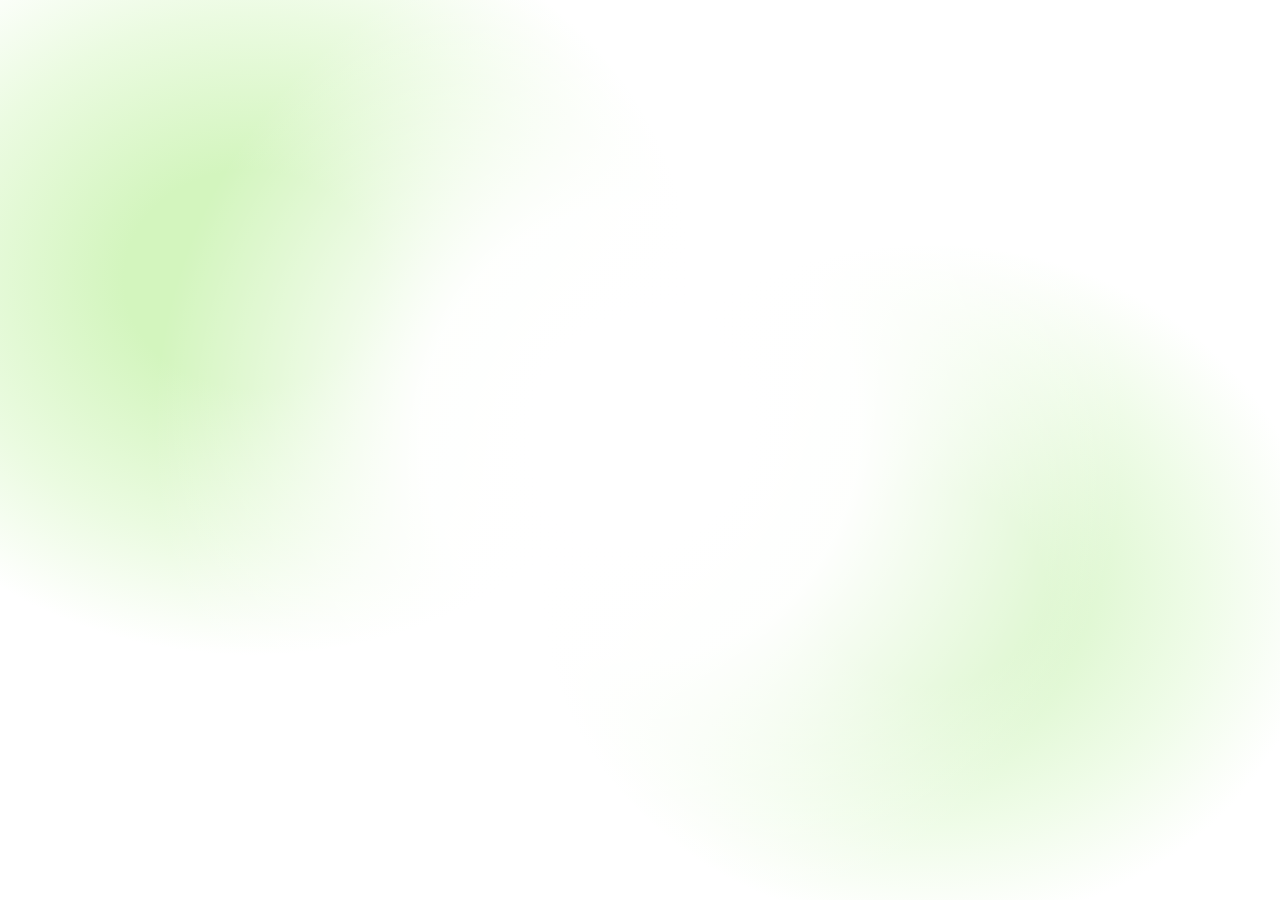
<file: test.html>
<!DOCTYPE html>
<html lang="zh-CN">
<head>
<meta charset="UTF-8">
<meta name="viewport" content="width=device-width, initial-scale=1">
<title>片头背景效果</title>
<style>
  * { margin: 0; padding: 0; box-sizing: border-box; }
  html, body { width: 100%; height: 100%; overflow: hidden; }
  .stage { position: fixed; inset: 0; }

  /* ===== 内联自 intro/css/liquid-background.css：片头液态渐变背景 ===== */
  .liquid-preview__wash { position: absolute; inset: 0; overflow: hidden; background: #fff; }
  .liquid-preview__color { position: absolute; inset: -45%; }
  .liquid-preview__color--sage {
    background: radial-gradient(ellipse 18% 22% at 34% 40%, #d3f5be 0%, #d3f5be 29%, #ebfbe1 70%, #ebfbe100 100%);
    animation: liquid-sage 16s cubic-bezier(.42, 0, .58, 1) infinite;
  }
  .liquid-preview__color--mint {
    background: radial-gradient(ellipse 16% 20% at 62% 58%, #dbf6cc 0%, #dbf6cc 29%, #effce8 70%, #effce800 100%);
    animation: liquid-mint 16s cubic-bezier(.42, 0, .58, 1) infinite;
  }
  .liquid-preview__wash::after {
    content: ""; position: absolute; inset: 0;
    background: radial-gradient(ellipse 38% 56% at 50% 48%, #fff 22%, #fffffff5 45%, #fff0 100%);
    pointer-events: none;
  }
  @keyframes liquid-sage {
    0%, 100% { transform: translate(-13%, -6%) rotate(-12deg); }
    25% { transform: translate(14%, -17%) rotate(4deg); }
    50% { transform: translate(28%, 12%) rotate(16deg); }
    75% { transform: translate(4%, 20%) rotate(4deg); }
  }
  @keyframes liquid-mint {
    0%, 100% { transform: translate(14%, 14%) rotate(10deg); }
    25% { transform: translate(-17%, 14%) rotate(-6deg); }
    50% { transform: translate(-27%, -10%) rotate(-18deg); }
    75% { transform: translate(2%, -19%) rotate(-2deg); }
  }
</style>
</head>
<body>
  <div class="stage">
    <div class="liquid-preview__wash" aria-hidden="true">
      <div class="liquid-preview__color liquid-preview__color--sage"></div>
      <div class="liquid-preview__color liquid-preview__color--mint"></div>
    </div>
  </div>
</body>
</html>
</file>
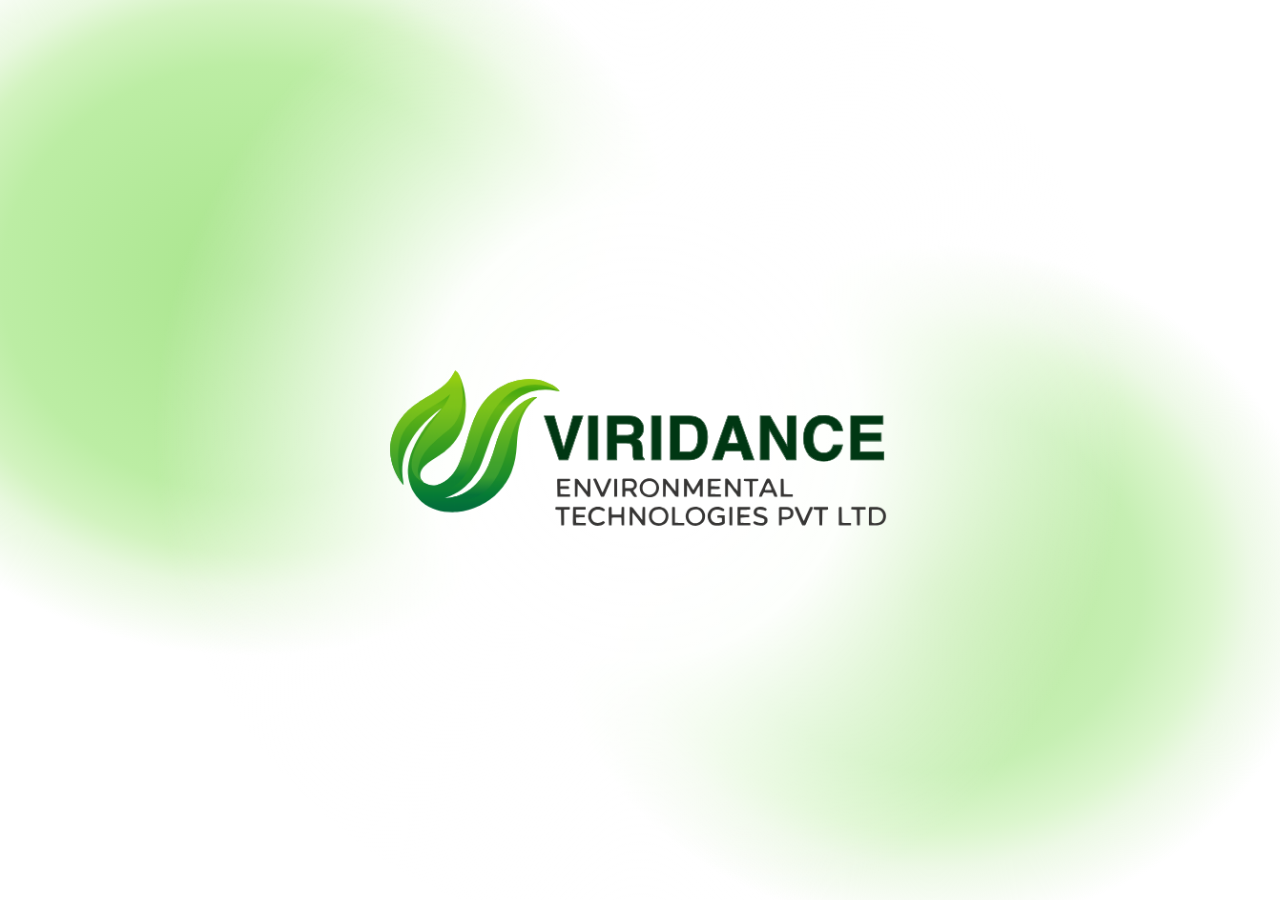
<file: intro/motion-intro.html>
<!DOCTYPE html>
<html lang="zh-CN">
<head>
  <meta charset="UTF-8" />
  <meta name="viewport" content="width=device-width, initial-scale=1.0" />
  <title>Viridance — Motion Typography Intro</title>
  <link rel="preconnect" href="https://fonts.googleapis.com" />
  <link rel="preconnect" href="https://fonts.gstatic.com" crossorigin />
  <link href="https://fonts.googleapis.com/css2?family=Inter:wght@700;800&display=swap" rel="stylesheet" />
  <style>
    :root {
      --bg-color: #ffffff;
      --text-color: #000000;
      /* 沿用上文统一的强调词液态绿渐变：深翠绿 -> 亮草绿 -> 嫩荧光绿 */
      --accent-gradient: linear-gradient(90deg, #00A932 0%, #4ADB44 15.87%, #C3FF79 100%);
      --font-family: "Inter", "SF Pro Display", "Helvetica Neue", -apple-system,
        BlinkMacSystemFont, "Segoe UI", Roboto, "PingFang SC", sans-serif;
    }

    * {
      box-sizing: border-box;
      margin: 0;
      padding: 0;
    }

    html,
    body {
      width: 100%;
      height: 100%;
      overflow: hidden;
      background-color: var(--bg-color);
      font-family: var(--font-family);
      -webkit-font-smoothing: antialiased;
      -moz-osx-font-smoothing: grayscale;
      user-select: none;
    }

    /* ================= 全屏浅绿液态渐变页面背景 ================= */
    .liquid-preview__wash {
      position: fixed;
      inset: 0;
      z-index: 0;
      overflow: hidden;
      background: var(--bg-color);
      pointer-events: none;
      contain: strict;
    }

    .liquid-preview__color {
      position: absolute;
      inset: -45%;
      will-change: transform;
      backface-visibility: hidden;
    }

    .liquid-preview__color--sage {
      background: radial-gradient(
        ellipse 18% 22% at 34% 40%,
        #a9e58d 0%,
        #bceda4 57%,
        #d2f3bf 73%,
        #e8f8de 82%,
        #e8f8de00 100%
      );
      animation: liquid-sage 16s cubic-bezier(0.42, 0, 0.58, 1) infinite;
    }

    .liquid-preview__color--mint {
      background: radial-gradient(
        ellipse 16% 20% at 62% 58%,
        #b4e798 0%,
        #c6efb3 54%,
        #dcf6ce 72%,
        #edf9e6 82%,
        #edf9e600 100%
      );
      animation: liquid-mint 16s cubic-bezier(0.42, 0, 0.58, 1) infinite;
    }

    .liquid-preview__wash::after {
      content: "";
      position: absolute;
      inset: 0;
      background: radial-gradient(
        ellipse 38% 56% at 50% 48%,
        #fff 22%,
        #fffffff5 45%,
        #fff0 100%
      );
      pointer-events: none;
    }

    @keyframes liquid-sage {
      0%, 100% { transform: translate3d(-13%, -6%, 0) rotate(-12deg); }
      25% { transform: translate3d(14%, -17%, 0) rotate(4deg); }
      50% { transform: translate3d(28%, 12%, 0) rotate(16deg); }
      75% { transform: translate3d(4%, 20%, 0) rotate(4deg); }
    }

    @keyframes liquid-mint {
      0%, 100% { transform: translate3d(14%, 14%, 0) rotate(10deg); }
      25% { transform: translate3d(-17%, 14%, 0) rotate(-6deg); }
      50% { transform: translate3d(-27%, -10%, 0) rotate(-18deg); }
      75% { transform: translate3d(2%, -19%, 0) rotate(-2deg); }
    }

    /* ================= 16:9 居中舞台 ================= */
    .viewport {
      position: relative;
      z-index: 1;
      width: 100vw;
      height: 100vh;
      display: grid;
      place-items: center;
      overflow: hidden;
      background-color: transparent;
    }

    .stage {
      position: relative;
      width: min(100vw, calc(100vh * 16 / 9));
      aspect-ratio: 16 / 9;
      overflow: hidden;
      background-color: transparent;
      container-type: inline-size;
      contain: layout paint;
    }

    .scene {
      position: absolute;
      inset: 0;
      display: grid;
      place-items: center;
      opacity: 0;
      pointer-events: none;
      will-change: transform, opacity;
      backface-visibility: hidden;
    }

    /* ================= 镜头 1：Viridance Logo 原地渐现 + 光标点击退场 ================= */
    .logo-scroll-mask {
      overflow: visible;
      padding: 4cqw;
    }

    .logo-wrap {
      width: 42cqw;
      transform-origin: 50% 72%;
      will-change: transform, opacity;
    }

    .logo-svg {
      display: block;
      width: 100%;
      height: auto;
    }

    .mouse-cursor {
      position: absolute;
      left: 55%;
      top: 47%;
      width: 4cqw;
      height: 4cqw;
      margin: -0.42cqw 0 0 -0.75cqw;
      transform-origin: 19% 10%;
      opacity: 0;
      filter: drop-shadow(0 0.3cqw 0.5cqw #12342438);
      will-change: transform, opacity;
    }

    .mouse-cursor svg {
      display: block;
      width: 100%;
      height: 100%;
    }

    /* ================= 通用排版与强调词字内液态绿渐变 ================= */
    .line {
      position: relative;
      display: inline-flex;
      align-items: baseline;
      justify-content: center;
      white-space: nowrap;
      font-weight: 800;
      color: var(--text-color);
      letter-spacing: -0.035em;
      line-height: 1.24;
      transform-origin: center center;
      will-change: transform, opacity;
    }

    .word {
      display: inline-block;
      transform-origin: center center;
      will-change: transform, opacity;
      backface-visibility: hidden;
    }

    .gap {
      display: inline-block;
      width: 0.27em;
    }

    /* 强调词液态绿渐变填充 + 字内流动动效 */
    .accent {
      background-image:
        radial-gradient(ellipse 46% 95% at 25% 50%, rgba(0, 169, 50, 0.72) 0%, rgba(74, 219, 68, 0.28) 55%, rgba(0, 169, 50, 0) 100%),
        radial-gradient(ellipse 44% 90% at 75% 50%, rgba(195, 255, 121, 0.78) 0%, rgba(74, 219, 68, 0.24) 55%, rgba(195, 255, 121, 0) 100%),
        var(--accent-gradient);
      background-size: 220% 220%, 210% 210%, 240% 100%;
      background-position: 0% 40%, 100% 60%, 0% 50%;
      -webkit-background-clip: text;
      background-clip: text;
      color: transparent;
      -webkit-text-fill-color: transparent;
      backface-visibility: hidden;
      animation: text-liquid-flow 3.8s cubic-bezier(0.45, 0.05, 0.55, 0.95) infinite;
    }

    @keyframes text-liquid-flow {
      0% { background-position: 0% 35%, 100% 65%, 0% 50%; }
      33% { background-position: 65% 85%, 35% 15%, 55% 50%; }
      66% { background-position: 100% 20%, 0% 80%, 100% 50%; }
      100% { background-position: 0% 35%, 100% 65%, 0% 50%; }
    }

    /* ================= 镜头 2：Beyond Compliance 3D 折纸逐字展开 ================= */
    .s2-typography {
      font-size: clamp(18px, 6.4cqw, 104px);
    }

    .fold-stage {
      position: relative;
      display: inline-flex;
      align-items: baseline;
      justify-content: center;
      perspective: 700px;
      transform-style: preserve-3d;
    }

    .fold-text-word {
      display: inline-flex;
      align-items: baseline;
      transform-style: preserve-3d;
    }

    .fold-text-segment {
      display: inline-block;
      transform-style: preserve-3d;
    }

    /* 单字以顶部铰链向下翻折，保持 GPU 合成，避免动态 filter 重绘 */
    .fold-text-piece {
      position: relative;
      display: inline-block;
      transform-origin: 50% 0%;
      transform-style: preserve-3d;
      backface-visibility: hidden;
      will-change: transform, opacity;
      --fold-crease: 0;
    }

    .fold-text-piece::after {
      content: attr(data-fold-text);
      position: absolute;
      inset: 0;
      padding-block: inherit;
      margin-block: inherit;
      color: #062b10;
      opacity: var(--fold-crease);
      pointer-events: none;
    }

    /* ================= 跨镜字母桥梁：Compliance 首字母 C 向左平移衔接 Creating ================= */
    .letter-bridge {
      position: absolute;
      left: var(--glyph-left, 0px);
      top: var(--glyph-top, 0px);
      font-size: clamp(18px, 6.4cqw, 104px);
      font-weight: 800;
      letter-spacing: -0.035em;
      line-height: 1.24;
      pointer-events: none;
      opacity: 0;
      z-index: 6;
      transform-origin: left center;
      transform: translate3d(0, 0, 0);
      backface-visibility: hidden;
      will-change: transform, opacity;
      contain: layout style;
    }

    /* 飞行中冻结液态渐变，避免 background-clip 动画与位移抢合成层导致卡顿 */
    .letter-bridge .bridge-glyph {
      display: block;
      transform-origin: left center;
      backface-visibility: hidden;
      animation: none !important;
      background-image: var(--accent-gradient);
      background-size: 100% 100%;
      background-position: 0% 50%;
    }

    /* ================= 镜头 3：Creating Lasting Ecosystem ================= */
    .s3-typography {
      font-size: clamp(15px, 5.2cqw, 86px);
    }

    .s3-first-c {
      display: inline-block;
      backface-visibility: hidden;
    }

    .s3-word-rest {
      display: inline-block;
      transform-origin: left center;
      will-change: transform, opacity;
    }

    /* ================= 暂停状态冻结 CSS 动效 ================= */
    body.is-paused .liquid-preview__color,
    body.is-paused .accent {
      animation-play-state: paused !important;
    }

    /* ================= 无障碍降级 ================= */
    .static-lockup {
      display: none;
    }

    .visually-hidden {
      position: absolute;
      width: 1px;
      height: 1px;
      overflow: hidden;
      clip-path: inset(50%);
      white-space: nowrap;
    }

    @media (prefers-reduced-motion: reduce) {
      .liquid-preview__color,
      .accent {
        animation: none;
      }
      .stage .scene,
      .letter-bridge,
      .playback-bar {
        display: none;
      }
      .static-lockup {
        display: grid;
        position: absolute;
        inset: 0;
        place-content: center;
        justify-items: center;
        gap: 2.2cqw;
      }
      .static-lockup .brand {
        width: 46cqw;
      }
      .static-lockup .line {
        font-size: 4.1cqw;
      }
    }

    /* ================= 悬浮底部播放控制栏 ================= */
    .playback-bar {
      position: fixed;
      left: 50%;
      bottom: 20px;
      transform: translateX(-50%);
      z-index: 100;
      width: min(560px, calc(100vw - 32px));
      display: flex;
      align-items: center;
      gap: 12px;
      padding: 8px 14px 8px 10px;
      border: 1px solid rgba(11, 61, 19, 0.14);
      border-radius: 999px;
      background: rgba(255, 255, 255, 0.84);
      backdrop-filter: blur(12px);
      -webkit-backdrop-filter: blur(12px);
      box-shadow: 0 8px 28px rgba(0, 0, 0, 0.08);
      color: #0b3d13;
      font-family: var(--font-family);
    }

    .playback-control {
      display: inline-flex;
      align-items: center;
      justify-content: center;
      gap: 6px;
      padding: 7px 14px;
      border: none;
      border-radius: 999px;
      background: rgba(11, 61, 19, 0.08);
      color: #0b3d13;
      font-family: inherit;
      font-size: 13px;
      font-weight: 600;
      letter-spacing: 0.02em;
      white-space: nowrap;
      cursor: pointer;
      flex-shrink: 0;
      transition: transform 0.16s ease, background-color 0.16s ease;
    }

    .playback-control:hover {
      background: rgba(0, 169, 50, 0.16);
    }

    .playback-control:active {
      transform: scale(0.96);
    }

    .playback-control:focus-visible,
    .progress-slider:focus-visible {
      outline: 2px solid #00A932;
      outline-offset: 4px;
    }

    .playback-control svg {
      width: 13px;
      height: 13px;
      fill: currentColor;
      flex-shrink: 0;
    }

    .progress-slider {
      -webkit-appearance: none;
      appearance: none;
      flex: 1;
      min-width: 80px;
      height: 6px;
      border-radius: 999px;
      outline: none;
      cursor: pointer;
      --progress: 0%;
      background: linear-gradient(
        to right,
        #00A932 0%,
        #4ADB44 var(--progress),
        rgba(11, 61, 19, 0.14) var(--progress),
        rgba(11, 61, 19, 0.14) 100%
      );
    }

    .progress-slider::-webkit-slider-thumb {
      -webkit-appearance: none;
      appearance: none;
      width: 16px;
      height: 16px;
      border-radius: 50%;
      background: #ffffff;
      border: 2.5px solid #00A932;
      box-shadow: 0 2px 6px rgba(0, 0, 0, 0.16);
      cursor: grab;
      transition: transform 0.14s ease, box-shadow 0.14s ease;
    }

    .progress-slider::-webkit-slider-thumb:hover {
      transform: scale(1.16);
      box-shadow: 0 3px 10px rgba(0, 169, 50, 0.3);
    }

    .progress-slider:active::-webkit-slider-thumb {
      cursor: grabbing;
      transform: scale(1.2);
    }

    .progress-slider::-moz-range-thumb {
      width: 16px;
      height: 16px;
      border-radius: 50%;
      background: #ffffff;
      border: 2.5px solid #00A932;
      box-shadow: 0 2px 6px rgba(0, 0, 0, 0.16);
      cursor: grab;
    }

    .progress-slider::-moz-range-track {
      height: 6px;
      border-radius: 999px;
      background: transparent;
    }

    .time-readout {
      font-size: 12px;
      font-weight: 600;
      font-variant-numeric: tabular-nums;
      color: rgba(11, 61, 19, 0.78);
      white-space: nowrap;
      flex-shrink: 0;
      min-width: 92px;
      text-align: right;
    }

    @media (max-width: 480px) {
      .playback-bar {
        bottom: 14px;
        gap: 8px;
        padding: 6px 12px 6px 8px;
      }
      .playback-control span {
        display: none;
      }
      .playback-control {
        padding: 8px;
      }
      .time-readout {
        font-size: 11px;
        min-width: 78px;
      }
    }
  /* 主页前置开场嵌入模式：隐藏演示控制栏 */
    .playback-bar { display: none !important; }
  </style>
</head>
<body>
  <!-- 全屏流动液态浅绿背景层 -->
  <div class="liquid-preview__wash" aria-hidden="true">
    <div class="liquid-preview__color liquid-preview__color--sage"></div>
    <div class="liquid-preview__color liquid-preview__color--mint"></div>
  </div>

  <main class="viewport" aria-label="Viridance 动态排版文字开场">
    <section class="stage" id="stage" aria-label="品牌片头">
      <!-- 镜头 1：Viridance Logo（原地渐现 -> 光标滑入点击 -> 点击后快速淡出退场） -->
      <div class="scene scene-logo" id="logoScene" aria-hidden="true">
        <div class="logo-scroll-mask">
          <div class="logo-wrap" id="logoWrap">
            <div id="logoBrand"></div>
          </div>
        </div>
        <div class="mouse-cursor" id="motionCursor"></div>
      </div>

      <!-- 镜头 2：Beyond Compliance 3D 折纸逐字展开 -->
      <div class="scene scene-2" id="secondScene" aria-hidden="true">
        <div class="line s2-typography fold-stage" id="s2FoldLine">
          <span class="fold-text-word" id="s2W1"></span>
          <span class="gap" id="s2Gap"></span>
          <span class="fold-text-word" id="s2W2"></span>
        </div>
      </div>

      <!-- 跨镜字母桥梁：复用 Compliance 首字母 C 向左平移，衔接 Creating 正常字号位置 -->
      <div class="letter-bridge" id="letterBridge" aria-hidden="true">
        <span class="bridge-glyph accent" id="bridgeChar">C</span>
      </div>

      <!-- 镜头 3：Creating Lasting Ecosystem 逐词弹入与动态居中 -->
      <div class="scene scene-3" id="thirdScene" aria-hidden="true">
        <div class="line s3-typography" id="s3Line">
          <span class="word" id="s3W0">
            <span class="s3-first-c accent" id="s3FirstC">C</span><span class="s3-word-rest accent" id="s3Rest">reating</span>
          </span>
          <span class="gap"></span>
          <span class="word" id="s3W1">Lasting</span>
          <span class="gap"></span>
          <span class="word" id="s3W2">Ecosystem</span>
        </div>
      </div>

      <!-- 减少动态效果时的静态展示 -->
      <div class="static-lockup" id="staticLockup" aria-hidden="true"></div>
      <span class="visually-hidden" id="introTranscript" lang="en">
        Viridance. Beyond Compliance. Creating Lasting Ecosystem.
      </span>
    </section>
  </main>

  <!-- 悬浮底部播放控制栏（暂停/播放 + 可拖拽进度条 + 时间读数） -->
  <div class="playback-bar" role="region" aria-label="动画播放控制">
    <button
      type="button"
      class="playback-control"
      id="playPauseBtn"
      aria-label="暂停动画"
      title="暂停 / 播放（快捷键：空格键）"
    >
      <svg viewBox="0 0 16 16" aria-hidden="true">
        <rect x="3" y="2.5" width="3.5" height="11" rx="1"></rect>
        <rect x="9.5" y="2.5" width="3.5" height="11" rx="1"></rect>
      </svg>
      <span>暂停</span>
    </button>

    <input
      type="range"
      class="progress-slider"
      id="progressSlider"
      min="0"
      max="6280"
      step="1"
      value="0"
      aria-label="动画播放进度"
    />

    <span class="time-readout" id="timeReadout">0.00s / 6.28s</span>
  </div>

  <script>
    /**
     * =========================================================================
     * 官方高精度矢量 Viridance Logo SVG（保留完整叶脉渐变、描边字标与副标）
     * =========================================================================
     */
    const LOGO_SVG = `<svg viewBox="0 0 2128 748" fill="none" preserveAspectRatio="xMidYMid meet" xmlns="http://www.w3.org/2000/svg" xmlns:xlink="http://www.w3.org/1999/xlink" class="logo-svg">
<defs>
<linearGradient id="paint0_linear_155_83" x1="333" y1="65" x2="333" y2="612" gradientUnits="userSpaceOnUse">
<stop stop-color="#85C50B"/>
<stop offset="0.0457" stop-color="#82C50D"/>
<stop offset="0.1188" stop-color="#46A810"/>
<stop offset="0.2468" stop-color="#6AB814"/>
<stop offset="0.3748" stop-color="#52AC19"/>
<stop offset="0.5027" stop-color="#3CA01F"/>
<stop offset="0.6307" stop-color="#2B9623"/>
<stop offset="0.7587" stop-color="#1B8C2C"/>
<stop offset="0.8867" stop-color="#067B36"/>
<stop offset="0.9781" stop-color="#036F3B"/>
<stop offset="1" stop-color="#036C3B"/>
</linearGradient>
<linearGradient id="paint1_linear_155_83" x1="9.34085e-05" y1="65" x2="9.34085e-05" y2="612" gradientUnits="userSpaceOnUse">
<stop stop-color="#96CF0F"/>
<stop offset="0.0457" stop-color="#94CE11"/>
<stop offset="0.1188" stop-color="#84C518"/>
<stop offset="0.2468" stop-color="#7DC31A"/>
<stop offset="0.3748" stop-color="#6BB91F"/>
<stop offset="0.5027" stop-color="#56AF23"/>
<stop offset="0.6307" stop-color="#44A42B"/>
<stop offset="0.7587" stop-color="#399E31"/>
<stop offset="0.8867" stop-color="#178838"/>
<stop offset="0.9781" stop-color="#04753D"/>
<stop offset="1" stop-color="#04703D"/>
</linearGradient>
<linearGradient id="paint2_linear_155_83" x1="-1.81626e-05" y1="65" x2="-1.81626e-05" y2="612" gradientUnits="userSpaceOnUse">
<stop stop-color="#96CF0F"/>
<stop offset="0.0457" stop-color="#94CE11"/>
<stop offset="0.1188" stop-color="#84C518"/>
<stop offset="0.2468" stop-color="#7DC31A"/>
<stop offset="0.3748" stop-color="#6BB91F"/>
<stop offset="0.5027" stop-color="#56AF23"/>
<stop offset="0.6307" stop-color="#44A42B"/>
<stop offset="0.7587" stop-color="#108332"/>
<stop offset="0.886708" stop-color="#0B7F34"/>
<stop offset="0.9781" stop-color="#097D35"/>
<stop offset="1" stop-color="#04703D"/>
</linearGradient>
<linearGradient id="paint3_linear_155_83" x1="-5.821e-05" y1="65" x2="-5.821e-05" y2="612" gradientUnits="userSpaceOnUse">
<stop stop-color="#96CF0F"/>
<stop offset="0.0457" stop-color="#94CE11"/>
<stop offset="0.1188" stop-color="#84C518"/>
<stop offset="0.2468" stop-color="#7DC31A"/>
<stop offset="0.3748" stop-color="#6BB91F"/>
<stop offset="0.5027" stop-color="#56AF23"/>
<stop offset="0.6307" stop-color="#44A42B"/>
<stop offset="0.7587" stop-color="#399E31"/>
<stop offset="0.8867" stop-color="#057439"/>
<stop offset="0.9781" stop-color="#04723B"/>
<stop offset="1" stop-color="#04703D"/>
</linearGradient>
<path id="stroke0_155_83" d="M1009.12 343.266H971.85V411H936.577V238.266H1021.3C1033.41 238.5 1042.71 239.984 1049.19 242.719C1055.76 245.453 1061.3 249.477 1065.83 254.789C1069.58 259.164 1072.55 264.008 1074.74 269.32C1076.93 274.633 1078.02 280.688 1078.02 287.484C1078.02 295.688 1075.95 303.773 1071.81 311.742C1067.67 319.633 1060.83 325.219 1051.3 328.5C1059.27 331.703 1064.9 336.273 1068.18 342.211C1071.54 348.07 1073.22 357.055 1073.22 369.164V380.766C1073.22 388.656 1073.53 394.008 1074.15 396.82C1075.09 401.273 1077.28 404.555 1080.72 406.664V411H1040.99C1039.9 407.172 1039.12 404.086 1038.65 401.742C1037.71 396.898 1037.2 391.938 1037.12 386.859L1036.89 370.805C1036.73 359.789 1034.7 352.445 1030.8 348.773C1026.97 345.102 1019.74 343.266 1009.12 343.266ZM1031.03 311.859C1038.22 308.578 1041.81 302.094 1041.81 292.406C1041.81 281.938 1038.33 274.906 1031.38 271.312C1027.48 269.281 1021.62 268.266 1013.8 268.266H971.85V314.672H1012.75C1020.87 314.672 1026.97 313.734 1031.03 311.859Z"/>
<path id="stroke1_155_83" d="M1260 411H1185.59V238.266H1260C1270.71 238.422 1279.61 239.672 1286.72 242.016C1298.83 246 1308.64 253.305 1316.14 263.93C1322.15 272.523 1326.25 281.82 1328.44 291.82C1330.63 301.82 1331.72 311.352 1331.72 320.414C1331.72 343.383 1327.11 362.836 1317.9 378.773C1305.4 400.258 1286.1 411 1260 411ZM1286.84 282.328C1281.29 272.953 1270.32 268.266 1253.91 268.266H1220.63V381H1253.91C1270.94 381 1282.82 372.602 1289.54 355.805C1293.21 346.586 1295.04 335.609 1295.04 322.875C1295.04 305.297 1292.31 291.781 1286.84 282.328Z"/>
<path id="stroke2_155_83" d="M1464.96 375.492H1401.33L1389.38 411H1351.64L1413.28 238.266H1454.06L1515.23 411H1476.09L1464.96 375.492ZM1454.88 345.727L1433.32 277.758L1411.05 345.727H1454.88Z"/>
<path id="stroke3_155_83" d="M1842.18 398.109C1829.29 409.906 1812.8 415.805 1792.72 415.805C1767.88 415.805 1748.35 407.836 1734.13 391.898C1719.91 375.883 1712.8 353.93 1712.8 326.039C1712.8 295.883 1720.89 272.641 1737.06 256.312C1751.12 242.094 1769.01 234.984 1790.73 234.984C1819.8 234.984 1841.05 244.516 1854.48 263.578C1861.9 274.281 1865.89 285.023 1866.44 295.805H1830.34C1828 287.523 1824.99 281.273 1821.32 277.055C1814.76 269.555 1805.03 265.805 1792.14 265.805C1779.01 265.805 1768.66 271.117 1761.08 281.742C1753.51 292.289 1749.72 307.25 1749.72 326.625C1749.72 346 1753.7 360.531 1761.67 370.219C1769.72 379.828 1779.91 384.633 1792.26 384.633C1804.91 384.633 1814.56 380.492 1821.2 372.211C1824.87 367.758 1827.92 361.078 1830.34 352.172H1866.08C1862.96 371 1854.99 386.312 1842.18 398.109Z"/>
</defs>
<mask id="stroke4_155_83" maskUnits="userSpaceOnUse" x="683.508" y="232.984" width="1349" height="185" fill="black">
<rect fill="white" x="683.508" y="232.984" width="1349" height="185"/>
<path d="M686.508 238.266H725.062L762.562 369.398L800.414 238.266H837.914L778.969 411H744.867L686.508 238.266Z"/>
<path d="M861.347 238.266H897.206V411H861.347V238.266Z"/>
<use xlink:href="#stroke0_155_83"/>
<path d="M1111.18 238.266H1147.04V411H1111.18V238.266Z"/>
<use xlink:href="#stroke1_155_83"/>
<use xlink:href="#stroke2_155_83"/>
<path d="M1681.75 411H1645.66L1575.11 288.305V411H1541.48V238.266H1579.33L1648.12 358.852V238.266H1681.75V411Z"/>
<use xlink:href="#stroke3_155_83"/>
<path d="M2018.78 335.531H1934.87V379.945H2030.49V411H1899.6V238.266H2026.28V268.852H1934.87V305.531H2018.78V335.531Z"/>
</mask>
<mask id="mask0_155_83" style="mask-type:luminance" maskUnits="userSpaceOnUse" x="75" y="58" width="671" height="561">
<path d="M333 58C349.27 66.13 356.43 91.39 361.86 107.56C365.9 119.83 368.9 132.25 371 145C371.15 145.87 371.3 146.73 371.46 147.62C381.73 208.77 373.62 279.42 337.04 330.88C323.12 349.89 307.12 367.13 288 381C286.96 381.78 285.91 382.55 284.84 383.36C273.01 392.01 260.63 399.97 248.21 407.75C227.95 420.44 203.42 436.68 196 460.62C193.99 469.63 194.18 478.5 198 487C199.84 489.84 201.86 492.36 204 495C204.66 496.32 205.93 497.42 207 498.5C208.039 499.549 209.14 500.32 210.5 501C211.08 501.38 210.58 501.38 213.5 503.31C227.38 512.09 242.34 513.91 258.38 511.28C279.51 506.23 300.28 495.15 314 478C315.07 476.97 316.14 475.93 317.25 474.87C338.09 454.18 350.71 423.33 360 396C360.88 393.48 361.77 390.96 362.65 388.44C369.03 369.96 374.6 351.29 380 332.5C390.57 295.73 401.86 259.32 419 225C419.63 223.72 420.27 222.45 420.92 221.13C438.56 186.76 465.44 155.25 497 133C498.14 132.17 499.27 131.34 500.44 130.48C547.29 97.49 605.72 84.85 662 94C680.45 97.47 697.45 104.21 714 113C714.51 113.27 714.51 113.27 717.11 114.61C723.39 118.04 728.94 122.14 734.5 126.62C734.84 126.9 734.84 126.9 736.57 128.29C740.15 131.25 743.31 134.2 746 138C746 138.33 746 138.66 746 139C739.66 138.55 733.56 137.77 727.31 136.56C678.25 127.75 626.31 136.24 584.7 164.56C579.64 168.18 574.8 172.04 570 176C568.78 177 567.55 178 566.29 179.04C554.4 188.99 543.47 199.71 534 212C533.53 212.61 533.53 212.61 531.13 215.68C524.14 224.76 517.86 234.14 512 244C511.77 244.38 511.77 244.38 510.61 246.31C489.7 281.28 475.67 319.12 462.01 357.35C430.2 446.35 430.2 446.35 408.89 474.42C406.96 477.06 405.26 479.77 403.56 482.56C399.97 488.31 395.62 493.07 391 498C389.95 499.24 388.9 500.48 387.81 501.75C378.5 512.38 368.48 521.75 357 530C356.57 530.31 356.57 530.31 354.42 531.89C337.19 544.25 318.92 552.97 299 560C296.33 560.99 293.66 561.99 291 563C306.83 562.03 321.7 559.17 337 555C338.34 554.64 339.69 554.29 341.07 553.92C365.36 546.66 388.39 531.98 407 515C408.01 514.1 409.02 513.21 410.06 512.29C417.08 505.97 423.25 499.48 429 492C429.6 491.25 430.2 490.5 430.82 489.73C447.51 468.88 460.55 444.45 470.02 419.56C470.98 417.05 471.97 414.55 472.96 412.05C479.96 394.29 485.55 376.07 491.11 357.82C501.65 323.27 513.14 289.59 531 258C531.45 257.18 531.9 256.36 532.36 255.51C540.25 241.66 550.47 228.9 561 217C561.87 216.01 562.73 215.02 563.62 214C568.45 208.58 573.4 203.62 579 199C579.76 198.34 580.52 197.68 581.31 197C601.55 179.78 629.56 161.53 657 162C655.72 165.83 653.98 166.84 650.81 169.31C647.51 171.93 644.35 174.52 641.44 177.56C640.63 178.37 639.83 179.17 639 180C638.34 180 637.68 180 637 180C636.34 181.32 635.68 182.64 635 184C633.22 185.93 631.4 187.82 629.56 189.69C604.95 216.09 591.56 253.31 584.38 288.06C584.28 288.53 584.28 288.53 583.79 290.87C579.57 312.27 578.2 334.05 576.85 355.78C574.67 390.23 569.44 423.67 557 456C556.68 456.84 556.36 457.68 556.02 458.55C545.14 486.58 528.47 512.04 508 534C507.32 534.78 506.64 535.56 505.94 536.37C465.69 582.6 401.78 612.5 341.09 617.58C290.43 620.92 240.67 610.92 200.95 577.63C167.21 547.52 149.33 509.57 146.15 464.55C144.5 425.13 156.28 386.35 173 351C173.4 350.15 173.8 349.3 174.21 348.43C179.55 337.25 185.4 326.5 192 316C192.61 315.03 193.21 314.06 193.84 313.05C195.54 310.36 197.26 307.67 199 305C199.3 304.54 199.3 304.54 200.82 302.18C212.15 284.93 224.6 267.43 238.84 252.43C240.77 250.26 242.52 248.04 244.28 245.73C247.79 241.18 251.59 237.02 255.56 232.88C256.96 231.4 258.36 229.93 259.75 228.46C260.46 227.72 261.16 226.99 261.88 226.23C265.27 222.67 268.64 219.09 272 215.5C272.61 214.86 273.21 214.22 273.83 213.56C278 209.11 278 209.11 278 208C264.28 218.13 250.74 228.47 238.16 240.02C236.1 241.91 234 243.74 231.88 245.56C228.37 248.61 225.12 251.86 221.87 255.16C220 257 220 257 216.94 259.5C213.91 262.08 211.48 264.82 208.91 267.84C206.91 270.11 204.79 272.2 202.62 274.31C198.51 278.38 194.85 282.69 191.24 287.2C189.8 289 188.34 290.78 186.86 292.55C175.48 306.07 165.95 320.8 157 336C156.22 337.32 155.44 338.63 154.63 339.99C134.78 374.22 123.59 412.6 123.62 452.25C123.62 453.8 123.62 455.36 123.62 456.96C123.75 470.25 125.27 483.05 127.54 496.13C128.22 500.41 128.62 504.69 129 509C128.34 509 127.68 509 127 509C96.54 472.19 77.17 423.84 76 376C75.96 374.8 75.92 373.59 75.88 372.36C75.02 324.74 93.57 278.79 123 242C123.91 240.8 124.81 239.61 125.75 238.38C130.45 232.21 135.07 226.68 141.03 221.72C143 220 143 220 145.88 216.56C149.32 212.64 153.03 209.55 157.11 206.3C158.92 204.86 160.72 203.39 162.49 201.88C171.15 194.53 180.55 188.29 190 182C191.11 181.26 192.21 180.53 193.35 179.77C202.55 173.76 211.99 168.14 221.38 162.45C231.34 156.42 241.21 150.29 251 144C252.08 143.31 253.15 142.62 254.26 141.91C273.09 129.62 292.67 115.46 307 98C307.92 96.92 308.84 95.84 309.78 94.73C317.02 86 322.7 77.06 328 67C329.02 65.16 330.04 63.33 331.06 61.5C331.38 60.92 331.38 60.92 333 58Z" fill="white"/>
</mask>
<g class="logo-leaf">
<path d="M333 58C349.27 66.13 356.43 91.39 361.86 107.56C365.9 119.83 368.9 132.25 371 145C371.15 145.87 371.3 146.73 371.46 147.62C381.73 208.77 373.62 279.42 337.04 330.88C323.12 349.89 307.12 367.13 288 381C286.96 381.78 285.91 382.55 284.84 383.36C273.01 392.01 260.63 399.97 248.21 407.75C227.95 420.44 203.42 436.68 196 460.62C193.99 469.63 194.18 478.5 198 487C199.84 489.84 201.86 492.36 204 495C204.66 496.32 205.93 497.42 207 498.5C208.039 499.549 209.237 500.5 210 501C210.58 501.38 210.58 501.38 213.5 503.31C227.38 512.09 242.34 513.91 258.38 511.28C279.51 506.23 300.28 495.15 314 478C315.07 476.97 316.14 475.93 317.25 474.87C338.09 454.18 350.71 423.33 360 396C360.88 393.48 361.77 390.96 362.65 388.44C369.03 369.96 374.6 351.29 380 332.5C390.57 295.73 401.86 259.32 419 225C419.63 223.72 420.27 222.45 420.92 221.13C438.56 186.76 465.44 155.25 497 133C498.14 132.17 499.27 131.34 500.44 130.48C547.29 97.49 605.72 84.85 662 94C680.45 97.47 697.45 104.21 714 113C714.51 113.27 714.51 113.27 717.11 114.61C723.39 118.04 728.94 122.14 734.5 126.62C734.84 126.9 734.84 126.9 736.57 128.29C740.15 131.25 743.31 134.2 746 138C746 138.33 746 138.66 746 139C739.66 138.55 733.56 137.77 727.31 136.56C678.25 127.75 626.31 136.24 584.7 164.56C579.64 168.18 574.8 172.04 570 176C568.78 177 567.55 178 566.29 179.04C554.4 188.99 543.47 199.71 534 212C533.53 212.61 533.53 212.61 531.13 215.68C524.14 224.76 517.86 234.14 512 244C511.77 244.38 511.77 244.38 510.61 246.31C489.7 281.28 475.67 319.12 462.01 357.35C430.2 446.35 430.2 446.35 408.89 474.42C406.96 477.06 405.26 479.77 403.56 482.56C399.97 488.31 395.62 493.07 391 498C389.95 499.24 388.9 500.48 387.81 501.75C378.5 512.38 368.48 521.75 357 530C356.57 530.31 356.57 530.31 354.42 531.89C337.19 544.25 318.92 552.97 299 560C296.33 560.99 293.66 561.99 291 563C306.83 562.03 321.7 559.17 337 555C338.34 554.64 339.69 554.29 341.07 553.92C365.36 546.66 388.39 531.98 407 515C408.01 514.1 409.02 513.21 410.06 512.29C417.08 505.97 423.25 499.48 429 492C429.6 491.25 430.2 490.5 430.82 489.73C447.51 468.88 460.55 444.45 470.02 419.56C470.98 417.05 471.97 414.55 472.96 412.05C479.96 394.29 485.55 376.07 491.11 357.82C501.65 323.27 513.14 289.59 531 258C531.45 257.18 531.9 256.36 532.36 255.51C540.25 241.66 550.47 228.9 561 217C561.87 216.01 562.73 215.02 563.62 214C568.45 208.58 573.4 203.62 579 199C579.76 198.34 580.52 197.68 581.31 197C601.55 179.78 629.56 161.53 657 162C655.72 165.83 653.98 166.84 650.81 169.31C647.51 171.93 644.35 174.52 641.44 177.56C640.63 178.37 639.83 179.17 639 180C638.34 180 637.68 180 637 180C636.34 181.32 635.68 182.64 635 184C633.22 185.93 631.4 187.82 629.56 189.69C604.95 216.09 591.56 253.31 584.38 288.06C584.28 288.53 584.28 288.53 583.79 290.87C579.57 312.27 578.2 334.05 576.85 355.78C574.67 390.23 569.44 423.67 557 456C556.68 456.84 556.36 457.68 556.02 458.55C545.14 486.58 528.47 512.04 508 534C507.32 534.78 506.64 535.56 505.94 536.37C465.69 582.6 401.78 612.5 341.09 617.58C290.43 620.92 240.67 610.92 200.95 577.63C167.21 547.52 149.33 509.57 146.15 464.55C144.5 425.13 156.28 386.35 173 351C173.4 350.15 173.8 349.3 174.21 348.43C179.55 337.25 185.4 326.5 192 316C192.61 315.03 193.21 314.06 193.84 313.05C195.54 310.36 197.26 307.67 199 305C199.3 304.54 199.3 304.54 200.82 302.18C212.15 284.93 224.6 267.43 238.84 252.43C240.77 250.26 242.52 248.04 244.28 245.73C247.79 241.18 251.59 237.02 255.56 232.88C256.96 231.4 258.36 229.93 259.75 228.46C260.46 227.72 261.16 226.99 261.88 226.23C265.27 222.67 268.64 219.09 272 215.5C272.61 214.86 273.21 214.22 273.83 213.56C278 209.11 278 209.11 278 208C264.28 218.13 250.74 228.47 238.16 240.02C236.1 241.91 234 243.74 231.88 245.56C228.37 248.61 225.12 251.86 221.87 255.16C220 257 220 257 216.94 259.5C213.91 262.08 211.48 264.82 208.91 267.84C206.91 270.11 204.79 272.2 202.62 274.31C198.51 278.38 194.85 282.69 191.24 287.2C189.8 289 188.34 290.78 186.86 292.55C175.48 306.07 165.95 320.8 157 336C156.22 337.32 155.44 338.63 154.63 339.99C134.78 374.22 123.59 412.6 123.62 452.25C123.62 453.8 123.62 455.36 123.62 456.96C123.75 470.25 125.27 483.05 127.54 496.13C128.22 500.41 128.62 504.69 129 509C128.34 509 127.68 509 127 509C96.54 472.19 77.17 423.84 76 376C75.96 374.8 75.92 373.59 75.88 372.36C75.02 324.74 93.57 278.79 123 242C123.91 240.8 124.81 239.61 125.75 238.38C130.45 232.21 135.07 226.68 141.03 221.72C143 220 143 220 145.88 216.56C149.32 212.64 153.03 209.55 157.11 206.3C158.92 204.86 160.72 203.39 162.49 201.88C171.15 194.53 180.55 188.29 190 182C191.11 181.26 192.21 180.53 193.35 179.77C202.55 173.76 211.99 168.14 221.38 162.45C231.34 156.42 241.21 150.29 251 144C252.08 143.31 253.15 142.62 254.26 141.91C273.09 129.62 292.67 115.46 307 98C307.92 96.92 308.84 95.84 309.78 94.73C317.02 86 322.7 77.06 328 67C329.02 65.16 330.04 63.33 331.06 61.5C331.38 60.92 331.38 60.92 333 58Z" fill-rule="evenodd" clip-rule="evenodd" fill="url(#paint0_linear_155_83)"/>
<g mask="url(#mask0_155_83)">
<path d="M62.0001 391C55.0001 241 231 152 290 106C314 85 324 56 333 49C378 113 375.494 238.875 305.5 294C209 370 199.5 396.5 187 441.5C180.75 464 193 488.5 212 502.5C171 484.5 155 454 162 412C178 316 295 214 313 151C255 202 175 222 129 300C96 356 103 468 134 518C81.0001 471 70.0001 432 62.0001 391Z" fill="url(#paint1_linear_155_83)"/>
<path d="M210 501.5C259.045 519.387 316 489 345 421C373 360 380 279 420 214C474 125 546 88 619 84C680 81 726 104 751 143C674 97 592 104 527 166C474 216 446 286 421 362C381 484 343.866 524.112 279 530.5C254.478 533.055 217 524.5 210 501.5Z" fill="url(#paint2_linear_155_83)"/>
<path d="M291 563.5C389 543.5 433 474 467 389C496 316 512 256 559 209C592 177 626 161 662 155C612 188 582 241 559 307C535 381 522 457 472 515C427 566 371.5 580 291 563.5Z" fill="url(#paint3_linear_155_83)"/>
</g>
</g>
<g class="logo-wordmark">
<path d="M686.508 238.266H725.062L762.562 369.398L800.414 238.266H837.914L778.969 411H744.867L686.508 238.266Z" fill="#003713"/>
<path d="M861.347 238.266H897.206V411H861.347V238.266Z" fill="#003713"/>
<use xlink:href="#stroke0_155_83" fill="#003713"/>
<path d="M1111.18 238.266H1147.04V411H1111.18V238.266Z" fill="#003713"/>
<use xlink:href="#stroke1_155_83" fill="#003713"/>
<use xlink:href="#stroke2_155_83" fill="#003713"/>
<path d="M1681.75 411H1645.66L1575.11 288.305V411H1541.48V238.266H1579.33L1648.12 358.852V238.266H1681.75V411Z" fill="#003713"/>
<use xlink:href="#stroke3_155_83" fill="#003713"/>
<path d="M2018.78 335.531H1934.87V379.945H2030.49V411H1899.6V238.266H2026.28V268.852H1934.87V305.531H2018.78V335.531Z" fill="#003713"/>
<path d="M686.508 238.266H725.062L762.562 369.398L800.414 238.266H837.914L778.969 411H744.867L686.508 238.266ZM861.347 238.266H897.206V411H861.347V238.266ZM1009.12 343.266H971.85V411H936.577V238.266H1021.3C1033.41 238.5 1042.71 239.984 1049.19 242.719C1055.76 245.453 1061.3 249.477 1065.83 254.789C1069.58 259.164 1072.55 264.008 1074.74 269.32C1076.93 274.633 1078.02 280.688 1078.02 287.484C1078.02 295.688 1075.95 303.773 1071.81 311.742C1067.67 319.633 1060.83 325.219 1051.3 328.5C1059.27 331.703 1064.9 336.273 1068.18 342.211C1071.54 348.07 1073.22 357.055 1073.22 369.164V380.766C1073.22 388.656 1073.53 394.008 1074.15 396.82C1075.09 401.273 1077.28 404.555 1080.72 406.664V411H1040.99C1039.9 407.172 1039.12 404.086 1038.65 401.742C1037.71 396.898 1037.2 391.938 1037.12 386.859L1036.89 370.805C1036.73 359.789 1034.7 352.445 1030.8 348.773C1026.97 345.102 1019.74 343.266 1009.12 343.266ZM1031.03 311.859C1038.22 308.578 1041.81 302.094 1041.81 292.406C1041.81 281.938 1038.33 274.906 1031.38 271.312C1027.48 269.281 1021.62 268.266 1013.8 268.266H971.85V314.672H1012.75C1020.87 314.672 1026.97 313.734 1031.03 311.859ZM1111.18 238.266H1147.04V411H1111.18V238.266ZM1260 411H1185.59V238.266H1260C1270.71 238.422 1279.61 239.672 1286.72 242.016C1298.83 246 1308.64 253.305 1316.14 263.93C1322.15 272.523 1326.25 281.82 1328.44 291.82C1330.63 301.82 1331.72 311.352 1331.72 320.414C1331.72 343.383 1327.11 362.836 1317.9 378.773C1305.4 400.258 1286.1 411 1260 411ZM1286.84 282.328C1281.29 272.953 1270.32 268.266 1253.91 268.266H1220.63V381H1253.91C1270.94 381 1282.82 372.602 1289.54 355.805C1293.21 346.586 1295.04 335.609 1295.04 322.875C1295.04 305.297 1292.31 291.781 1286.84 282.328ZM1464.96 375.492H1401.33L1389.38 411H1351.64L1413.28 238.266H1454.06L1515.23 411H1476.09L1464.96 375.492ZM1454.88 345.727L1433.32 277.758L1411.05 345.727H1454.88ZM1681.75 411H1645.66L1575.11 288.305V411H1541.48V238.266H1579.33L1648.12 358.852V238.266H1681.75V411ZM1842.18 398.109C1829.29 409.906 1812.8 415.805 1792.72 415.805C1767.88 415.805 1748.35 407.836 1734.13 391.898C1719.91 375.883 1712.8 353.93 1712.8 326.039C1712.8 295.883 1720.89 272.641 1737.06 256.312C1751.12 242.094 1769.01 234.984 1790.73 234.984C1819.8 234.984 1841.05 244.516 1854.48 263.578C1861.9 274.281 1865.89 285.023 1866.44 295.805H1830.34C1828 287.523 1824.99 281.273 1821.32 277.055C1814.76 269.555 1805.03 265.805 1792.14 265.805C1779.01 265.805 1768.66 271.117 1761.08 281.742C1753.51 292.289 1749.72 307.25 1749.72 326.625C1749.72 346 1753.7 360.531 1761.67 370.219C1769.72 379.828 1779.91 384.633 1792.26 384.633C1804.91 384.633 1814.56 380.492 1821.2 372.211C1824.87 367.758 1827.92 361.078 1830.34 352.172H1866.08C1862.96 371 1854.99 386.312 1842.18 398.109ZM2018.78 335.531H1934.87V379.945H2030.49V411H1899.6V238.266H2026.28V268.852H1934.87V305.531H2018.78V335.531Z" stroke-width="4" stroke="#003713" mask="url(#stroke4_155_83)"/>
</g>
<g class="logo-tagline logo-tagline-1">
<path d="M1239 486C1242.3 486 1245.6 486 1249 486C1251.31 488.77 1252.49 490.81 1254 494C1255.17 496.05 1256.36 498.09 1257.56 500.12C1258.85 502.37 1260.15 504.62 1261.44 506.88C1263.95 511.25 1266.47 515.63 1269 520C1269.57 520.99 1270.15 521.99 1270.74 523.01C1271.27 523.92 1271.8 524.82 1272.35 525.76C1272.81 526.56 1273.28 527.35 1273.76 528.18C1275 530 1275 530 1277 531C1277.24 530.33 1277.48 529.66 1277.73 528.97C1279.31 525.27 1281.31 521.95 1283.38 518.5C1288.05 510.66 1292.59 502.74 1297.06 494.78C1300.78 488.22 1300.78 488.22 1303 486C1307.56 485.81 1307.56 485.81 1312 486C1313 487 1313 487 1313.12 489.78C1313.12 491.02 1313.12 492.26 1313.11 493.54C1313.11 494.24 1313.11 494.24 1313.11 497.79C1313.11 499.31 1313.1 500.84 1313.1 502.41C1313.1 503.96 1313.09 505.51 1313.09 507.11C1313.09 511.25 1313.08 515.38 1313.07 519.52C1313.06 523.73 1313.05 527.95 1313.05 532.17C1313.04 540.44 1313.02 548.72 1313 557C1305.29 557.1 1305.29 557.1 1303 557C1300.75 554.75 1301.74 549.21 1301.68 546.06C1301.66 545.06 1301.64 544.06 1301.62 543.04C1301.56 539.84 1301.5 536.64 1301.44 533.44C1301.39 531.27 1301.35 529.11 1301.31 526.95C1301.2 521.63 1301.1 516.32 1301 511C1300.05 512.42 1299.1 513.83 1298.15 515.25C1297.62 516.04 1297.09 516.83 1296.54 517.64C1294.36 520.98 1292.43 524.44 1290.5 527.94C1281.01 544.99 1281.01 544.99 1279 547C1275.81 547.69 1275.81 547.69 1272 547C1269.59 543.68 1267.86 540.63 1266 537C1264.77 534.74 1263.51 532.5 1262.26 530.25C1261.4 528.7 1260.54 527.15 1259.69 525.6C1259.49 525.23 1259.49 525.23 1258.46 523.37C1258.11 522.72 1257.76 522.07 1257.39 521.4C1255.35 517.88 1253.17 514.45 1251 511C1250.97 512.32 1250.95 513.64 1250.92 515.01C1250.83 519.9 1250.73 524.8 1250.63 529.69C1250.58 531.81 1250.54 533.93 1250.5 536.05C1250.45 539.09 1250.38 542.14 1250.32 545.18C1250.31 545.66 1250.31 545.66 1250.27 548.06C1250.11 554.77 1250.11 554.77 1249 557C1245.7 557 1242.4 557 1239 557C1239 533.57 1239 510.14 1239 486Z" fill-rule="evenodd" clip-rule="evenodd" fill="#373635"/>
<path d="M1407.13 485.438C1412.01 485.998 1412.01 485.997 1415.32 488.997C1416.57 490.648 1417.8 492.318 1419.01 493.998C1420.46 495.908 1421.91 497.818 1423.36 499.727C1427.41 505.068 1431.36 510.487 1435.25 515.938C1438.31 520.177 1441.61 524.088 1445.15 527.928C1447.2 530.218 1449.1 532.597 1451.01 534.998C1451.02 534.278 1451.02 534.277 1451.08 530.607C1451.17 525.257 1451.28 519.897 1451.38 514.548C1451.42 512.228 1451.46 509.907 1451.5 507.587C1451.56 504.257 1451.62 500.927 1451.69 497.597C1451.7 497.077 1451.7 497.077 1451.74 494.427C1451.89 487.117 1451.89 487.118 1453.01 485.998C1456 485.918 1459.01 485.918 1462.01 485.998C1463.01 486.997 1463.01 486.998 1463.13 489.778C1463.12 491.017 1463.12 492.258 1463.12 493.538C1463.12 494.938 1463.12 496.338 1463.12 497.788C1463.11 499.308 1463.11 500.837 1463.1 502.407C1463.1 503.957 1463.1 505.517 1463.1 507.118C1463.09 511.248 1463.08 515.388 1463.07 519.518C1463.06 523.738 1463.06 527.947 1463.05 532.167C1463.04 540.447 1463.03 548.717 1463.01 556.997C1453.35 557.287 1453.35 557.287 1450.26 554.688C1449.56 553.607 1448.86 552.537 1448.13 551.438C1447.31 550.257 1446.49 549.077 1445.65 547.857C1444.78 546.587 1443.9 545.308 1443.01 543.998C1440.96 541.398 1438.9 538.818 1436.82 536.248C1430.23 528.038 1423.81 519.838 1417.8 511.188C1416.01 508.997 1416.01 508.997 1413.01 507.997C1413.01 524.167 1413.01 540.337 1413.01 556.997C1409.71 556.997 1406.41 556.997 1403.01 556.997C1401.15 555.137 1401.88 552.048 1401.88 549.567C1401.87 548.187 1401.87 546.807 1401.87 545.388C1401.87 543.888 1401.87 542.388 1401.87 540.847C1401.87 539.318 1401.87 537.787 1401.87 536.217C1401.87 532.977 1401.87 529.738 1401.87 526.498C1401.88 521.518 1401.87 516.547 1401.87 511.567C1401.87 508.427 1401.87 505.297 1401.87 502.157C1401.87 500.657 1401.87 499.158 1401.87 497.608C1401.87 496.227 1401.87 494.847 1401.88 493.427C1401.88 492.207 1401.88 490.988 1401.88 489.738C1402.08 485.378 1402.52 486.067 1407.13 485.438Z" fill-rule="evenodd" clip-rule="evenodd" fill="#373635"/>
<path d="M1156 486C1165 486 1165 486 1167.73 488.09C1168.48 489.05 1169.23 490.01 1170 491C1170.85 492.03 1171.7 493.07 1172.58 494.13C1173.46 495.26 1174.34 496.4 1175.25 497.56C1176.21 498.8 1177.17 500.03 1178.16 501.3C1180.68 504.58 1183.16 507.88 1185.62 511.19C1189.91 516.94 1194.42 522.48 1199 528C1199.48 528.6 1199.48 528.6 1201.94 531.62C1204 534 1204 534 1206 535C1205.99 533.59 1205.99 532.17 1205.98 530.72C1205.97 525.49 1205.95 520.26 1205.95 515.03C1205.94 512.76 1205.93 510.5 1205.92 508.23C1205.91 504.98 1205.91 501.73 1205.9 498.48C1205.9 497.46 1205.89 496.44 1205.89 495.39C1205.89 488.23 1205.89 488.23 1207 486C1210.3 486 1213.6 486 1217 486C1217 509.43 1217 532.86 1217 557C1207 557 1207 557 1203.93 554.42C1203.06 553.21 1202.2 552 1201.31 550.75C1200.82 550.09 1200.34 549.43 1199.83 548.74C1198.77 547.29 1197.72 545.83 1196.68 544.36C1193.68 540.14 1190.55 536.02 1187.44 531.88C1187.12 531.45 1187.12 531.45 1185.53 529.31C1180.89 523.08 1176.02 517.16 1170.88 511.34C1169 509 1169 509 1169 507C1168.34 507 1167.68 507 1167 507C1166.67 523.5 1166.34 540 1166 557C1162.7 557 1159.4 557 1156 557C1156 533.57 1156 510.14 1156 486Z" fill-rule="evenodd" clip-rule="evenodd" fill="#373635"/>
<path d="M807 486C816 486 816 486 818.57 487.8C818.9 488.22 818.9 488.22 820.56 490.31C821.31 491.23 822.06 492.16 822.83 493.11C825.5 496.67 828.13 500.25 830.71 503.89C834.02 508.39 837.58 512.68 841.13 516.99C845.35 522.15 849.38 527.44 853.29 532.84C855 535 855 535 857 536C856.99 534.91 856.99 533.82 856.98 532.7C856.97 528.61 856.95 524.52 856.95 520.42C856.94 518.66 856.93 516.9 856.92 515.14C856.88 505.37 856.99 495.72 858 486C861 485.92 864 485.92 867 486C868.43 488.85 868.13 491.27 868.13 494.45C868.13 495.81 868.14 497.17 868.14 498.57C868.14 500.04 868.13 501.52 868.13 503.04C868.13 504.54 868.13 506.04 868.14 507.59C868.14 510.78 868.13 513.96 868.13 517.15C868.13 522.05 868.13 526.94 868.14 531.84C868.14 534.92 868.13 538.01 868.13 541.1C868.13 542.57 868.14 544.05 868.14 545.57C868.14 546.25 868.14 546.25 868.13 549.68C868.13 550.88 868.13 552.08 868.13 553.31C868 556 868 556 867 557C863.33 557.69 861.51 558 858 557C854.39 553.79 851.77 549.94 849 546C847.55 544.06 846.09 542.12 844.62 540.19C843.89 539.19 843.15 538.2 842.38 537.17C835.7 528.28 828.76 519.6 821.58 511.11C820 509 820 509 820 507C819.34 507 818.68 507 818 507C817.97 508.48 817.95 509.96 817.92 511.48C817.83 516.95 817.73 522.41 817.63 527.88C817.58 530.25 817.54 532.62 817.5 534.99C817.45 538.39 817.38 541.79 817.32 545.18C817.3 546.25 817.28 547.32 817.27 548.42C817.11 555.89 817.11 555.89 816 557C813.03 557 810.06 557 807 557C807 533.57 807 510.14 807 486Z" fill-rule="evenodd" clip-rule="evenodd" fill="#373635"/>
<path d="M1127.31 493.313C1135.82 501.513 1139.92 509.523 1140.43 521.373C1140.07 531.933 1136.6 541.573 1129 549.003C1120.18 556.333 1109.47 559.713 1098.01 558.753C1086.31 557.083 1077.88 552.853 1070 544.002C1063.88 534.442 1063.23 525.173 1064 514.003C1064.85 510.323 1066.15 507.283 1068 504.003C1068.43 503.212 1068.87 502.423 1069.32 501.603C1075.35 491.663 1084.2 486.913 1095.31 484.193C1107.69 483.563 1117.78 485.063 1127.31 493.313ZM1081 503.003C1075.39 509.873 1074.48 516.802 1074.62 525.452C1075.38 532.603 1078.32 537.222 1083.19 542.373C1090.51 547.413 1096.97 549.893 1106 549.003C1114.66 546.773 1120.63 543.603 1125.37 535.932C1129.46 528.853 1129.5 522.562 1128.37 514.563C1126.38 507.953 1124.08 503.093 1118.25 499.133C1104.65 491.883 1092.69 492.953 1081 503.003Z" fill-rule="evenodd" clip-rule="evenodd" fill="#373635"/>
<path d="M1011.33 485.705C1013.89 485.685 1016.45 485.645 1019.01 485.595C1037.42 485.505 1037.42 485.505 1045.43 491.965C1045.69 492.295 1045.69 492.295 1047 493.935C1047.53 494.585 1048.07 495.235 1048.62 495.905C1052.6 501.975 1052.72 507.925 1052 515.005C1049.62 521.565 1046.01 525.345 1041 530.005C1040.01 530.995 1039.02 531.985 1038 533.005C1038.29 533.415 1038.29 533.415 1039.75 535.525C1042.17 539.015 1044.59 542.505 1047 546.005C1047.31 546.465 1047.31 546.465 1048.93 548.795C1053 554.765 1053 554.765 1053 557.005C1044.76 558.355 1044.76 558.355 1041.41 556.805C1038.82 554.865 1037.3 553.045 1035.48 550.365C1034.87 549.475 1034.26 548.595 1033.63 547.675C1033.01 546.755 1032.39 545.825 1031.75 544.875C1030.49 543.035 1029.24 541.205 1027.98 539.365C1027.43 538.555 1026.88 537.745 1026.32 536.905C1025 535.005 1025 535.005 1024 534.005C1018.33 533.855 1012.67 533.955 1007 534.005C1006.67 541.595 1006.34 549.185 1006 557.005C1002.7 557.005 999.404 557.005 996.004 557.005C994.144 555.145 994.874 552.055 994.874 549.565C994.864 548.195 994.864 546.815 994.864 545.395C994.864 543.895 994.864 542.395 994.864 540.845C994.864 539.315 994.864 537.785 994.864 536.215C994.864 532.975 994.864 529.735 994.874 526.495C994.874 521.525 994.874 516.545 994.864 511.565C994.864 508.425 994.864 505.295 994.864 502.155C994.864 500.655 994.864 499.155 994.864 497.605C994.864 496.225 994.864 494.855 994.874 493.435C994.874 492.215 994.874 490.995 994.874 489.735C995.194 482.905 1006.12 485.725 1011.33 485.705ZM1006 497.005C1005.53 499.505 1005.53 499.505 1005.57 502.625C1005.58 503.745 1005.59 504.865 1005.6 506.015C1005.62 507.185 1005.65 508.355 1005.68 509.565C1005.69 510.735 1005.7 511.915 1005.71 513.125C1005.83 521.835 1005.83 521.835 1007 523.005C1010.71 523.155 1014.4 523.235 1018.12 523.255C1019.15 523.275 1020.19 523.295 1021.25 523.315C1027.19 523.345 1031.69 523.005 1037 520.005C1040.31 516.425 1040.95 514.375 1041.5 509.505C1040.96 504.645 1040.25 502.595 1037 499.005C1030.79 495.175 1025.12 494.845 1017.93 494.815C1017.24 494.805 1017.24 494.805 1013.71 494.765C1010 495.005 1010 495.005 1006 497.005Z" fill-rule="evenodd" clip-rule="evenodd" fill="#373635"/>
<path d="M1569.42 484.949C1572.79 484.629 1574.84 484.729 1578 485.999C1581.17 490.059 1582.99 494.579 1584.91 499.329C1586.09 502.229 1587.35 505.079 1588.62 507.929C1590.52 512.179 1592.39 516.439 1594.25 520.709C1596 524.719 1597.77 528.719 1599.6 532.699C1600.01 533.589 1600.41 534.469 1600.83 535.389C1601.58 537.019 1602.34 538.649 1603.1 540.279C1605.61 545.759 1607.37 551.219 1609 556.999C1605.29 557.279 1601.7 557.419 1598 556.999C1596.06 555.059 1596.06 555.059 1595 551.999C1594.28 550.439 1593.55 548.869 1592.81 547.309C1591 542.999 1591 542.999 1591 540.999C1585.93 540.879 1580.86 540.789 1575.79 540.729C1574.06 540.699 1572.33 540.669 1570.61 540.619C1568.13 540.559 1565.65 540.539 1563.17 540.509C1561.68 540.489 1560.19 540.459 1558.65 540.429C1555 540.999 1555 540.999 1553.08 543.369C1552.72 544.239 1552.37 545.109 1552 545.999C1551.56 546.869 1551.11 547.739 1550.65 548.639C1550.23 549.499 1549.81 550.359 1549.38 551.249C1547.11 555.889 1547.11 555.889 1546 556.999C1542.67 557.139 1539.34 557.039 1536 556.999C1536.59 552.249 1537.95 548.469 1539.95 544.129C1540.55 542.809 1541.15 541.489 1541.77 540.139C1542.41 538.769 1543.04 537.409 1543.69 535.999C1544.92 533.309 1546.16 530.629 1547.39 527.939C1547.99 526.619 1548.6 525.299 1549.22 523.929C1551.45 519.009 1553.58 514.039 1555.69 509.059C1557.29 505.319 1558.97 501.619 1560.69 497.939C1561.25 496.729 1561.81 495.519 1562.39 494.279C1562.65 493.739 1562.65 493.739 1564 490.999C1564.46 490.059 1564.91 489.119 1565.38 488.149C1567 485.999 1567 485.999 1569.42 484.949ZM1572 500.999C1568.33 505.899 1566.18 510.979 1563.75 516.559C1563.28 517.619 1562.81 518.669 1562.32 519.759C1561.88 520.769 1561.44 521.779 1560.99 522.819C1560.58 523.739 1560.18 524.659 1559.76 525.609C1559 527.999 1559 527.999 1560 530.999C1568.25 530.999 1576.5 530.999 1585 530.999C1584.26 525.809 1583.83 523.009 1581.79 518.539C1581.57 518.059 1581.57 518.059 1580.46 515.609C1580 514.629 1579.54 513.639 1579.06 512.629C1578.61 511.619 1578.15 510.609 1577.68 509.569C1574.27 502.129 1574.27 502.129 1572 500.999Z" fill-rule="evenodd" clip-rule="evenodd" fill="#373635"/>
<path d="M1339.61 485.886C1341.68 485.886 1343.75 485.896 1345.81 485.906C1346.9 485.906 1347.99 485.906 1349.11 485.906C1352.59 485.916 1356.08 485.926 1359.56 485.936C1361.92 485.946 1364.27 485.946 1366.63 485.946C1372.42 485.966 1378.21 485.976 1384 485.996C1384 488.966 1384 491.936 1384 494.996C1382.92 495.026 1381.84 495.046 1380.73 495.076C1376.73 495.166 1372.73 495.266 1368.73 495.376C1367 495.416 1365.26 495.456 1363.53 495.496C1361.04 495.556 1358.56 495.616 1356.07 495.686C1354.57 495.716 1353.07 495.756 1351.53 495.796C1348 495.996 1348 495.996 1346 496.996C1345.85 500.056 1345.81 503.006 1345.87 506.066C1345.91 509.016 1345.96 511.956 1346 514.996C1351.44 515.166 1351.44 515.166 1379 515.996C1379.66 518.306 1380.32 520.616 1381 522.996C1380.34 523.986 1379.68 524.976 1379 525.996C1375.74 526.436 1375.74 526.436 1371.58 526.516C1370.1 526.546 1368.62 526.586 1367.09 526.616C1366.31 526.626 1366.31 526.626 1362.37 526.686C1360.81 526.726 1359.24 526.756 1357.63 526.786C1353.75 526.876 1349.88 526.936 1346 526.996C1345.67 533.596 1345.34 540.196 1345 546.996C1351.6 547.166 1351.6 547.166 1385 547.996C1385 550.966 1385 553.936 1385 556.996C1377.9 557.026 1370.79 557.046 1363.69 557.056C1361.27 557.056 1358.85 557.066 1356.44 557.076C1352.97 557.086 1349.5 557.096 1346.03 557.096C1344.95 557.106 1343.86 557.106 1342.74 557.116C1340.16 557.116 1337.58 557.066 1335 556.996C1333.14 555.136 1333.87 552.046 1333.87 549.566C1333.87 548.186 1333.86 546.816 1333.86 545.396C1333.86 543.886 1333.86 542.386 1333.87 540.846C1333.86 539.316 1333.86 537.786 1333.86 536.216C1333.86 532.976 1333.86 529.736 1333.87 526.496C1333.87 521.526 1333.87 516.546 1333.86 511.566C1333.86 508.426 1333.86 505.296 1333.87 502.156C1333.86 500.656 1333.86 499.156 1333.86 497.606C1333.86 496.226 1333.87 494.856 1333.87 493.436C1333.87 492.206 1333.87 490.986 1333.87 489.736C1334.08 485.136 1334.63 486.006 1339.61 485.886Z" fill-rule="evenodd" clip-rule="evenodd" fill="#373635"/>
<path d="M738 486C744.96 485.98 751.92 485.96 758.88 485.95C761.25 485.94 763.62 485.93 765.99 485.92C769.39 485.91 772.79 485.91 776.18 485.9C777.25 485.9 778.32 485.89 779.42 485.89C781.94 485.89 784.47 485.94 787 486C788 487 788 487 788.12 490.5C788 494 788 494 787 495C784.2 495.16 781.39 495.25 778.59 495.32C778.17 495.33 778.17 495.33 776.04 495.38C773.34 495.44 770.64 495.5 767.94 495.56C766.11 495.61 764.29 495.65 762.46 495.69C757.97 495.8 753.49 495.9 749 496C749 502.6 749 509.2 749 516C751.36 515.97 753.72 515.93 756.15 515.89C759.22 515.87 762.3 515.84 765.38 515.81C766.93 515.79 768.49 515.76 770.09 515.74C771.58 515.73 773.06 515.72 774.59 515.71C775.96 515.69 777.33 515.68 778.74 515.66C779.82 515.77 780.89 515.88 782 516C784 519 784 519 784 524C782 526 782 526 778.74 526.23C778.06 526.22 778.06 526.22 774.59 526.2C773.1 526.19 771.62 526.18 770.09 526.18C769.32 526.17 769.32 526.17 765.38 526.12C763.81 526.12 762.25 526.11 760.63 526.1C756.76 526.07 752.88 526.04 749 526C749.33 532.93 749.66 539.86 750 547C762.54 547.33 775.08 547.66 788 548C788 550.97 788 553.94 788 557C771.5 557 755 557 738 557C737.83 547.53 737.67 538.06 737.52 528.59C737.46 525.37 737.41 522.15 737.35 518.93C737.27 514.3 737.19 509.67 737.12 505.05C737.09 503.6 737.07 502.16 737.04 500.67C737.02 499.33 737 497.99 736.98 496.6C736.96 495.42 736.94 494.24 736.92 493.02C737 490 737 490 738 486Z" fill-rule="evenodd" clip-rule="evenodd" fill="#373635"/>
<path d="M881 486C888.18 485.36 888.18 485.36 891 486C893.41 489.51 895.12 493.29 896.86 497.16C897.39 498.36 897.93 499.56 898.48 500.79C899.04 502.06 899.61 503.32 900.19 504.62C900.76 505.92 901.34 507.21 901.93 508.54C906.43 518.63 910.79 528.78 915 539C915.66 539 916.32 539 917 539C922.62 526.71 928.03 514.34 933.19 501.85C938.18 489.89 938.18 489.89 941 486C943.58 485.32 943.58 485.32 946.25 485.56C947.82 485.71 949.38 485.85 951 486C950.44 490.04 949.56 493.48 947.95 497.22C947.53 498.22 947.1 499.22 946.66 500.25C946.19 501.32 945.73 502.4 945.25 503.5C944.77 504.62 944.29 505.75 943.79 506.9C942.75 509.32 941.71 511.74 940.66 514.16C938.94 518.14 937.23 522.12 935.52 526.1C934.37 528.78 933.22 531.45 932.06 534.12C931.52 535.39 930.98 536.65 930.42 537.95C923.05 554.95 923.05 554.95 921 557C913.64 557.57 913.64 557.57 911 557C908.61 553.51 906.9 549.76 905.18 545.91C904.91 545.31 904.91 545.31 903.57 542.31C903.01 541.06 902.45 539.8 901.88 538.5C901.59 537.85 901.59 537.85 900.12 534.57C895.98 525.28 891.92 515.95 887.95 506.58C886.68 503.6 885.39 500.63 884.08 497.67C883.52 496.4 882.96 495.12 882.38 493.81C881.89 492.73 881.4 491.64 880.9 490.52C880.6 489.69 880.31 488.86 880 488C880.33 487.34 880.66 486.68 881 486Z" fill-rule="evenodd" clip-rule="evenodd" fill="#373635"/>
<path d="M1482.15 485.855C1482.7 485.855 1482.7 485.855 1485.48 485.835C1486.67 485.835 1487.87 485.835 1489.1 485.835C1489.71 485.835 1489.71 485.835 1492.79 485.825C1495.36 485.815 1497.94 485.815 1500.52 485.815C1504.49 485.815 1508.45 485.795 1512.41 485.775C1514.91 485.775 1517.41 485.775 1519.91 485.765C1521.1 485.765 1522.3 485.755 1523.53 485.745C1524.08 485.745 1524.08 485.745 1526.86 485.755C1527.83 485.755 1528.8 485.755 1529.8 485.755C1530.53 485.835 1531.25 485.915 1532 486.005C1533.37 488.735 1533.13 490.985 1533 494.005C1530.62 496.385 1524.34 495.435 1520.94 495.565C1520.42 495.585 1520.42 495.585 1517.77 495.695C1515.18 495.805 1512.59 495.905 1510 496.005C1510.01 496.745 1510.01 497.495 1510.01 498.275C1510.03 506.045 1510.05 513.815 1510.06 521.585C1510.06 524.485 1510.07 527.385 1510.08 530.295C1510.09 534.455 1510.1 538.615 1510.1 542.775C1510.11 544.085 1510.11 545.395 1510.12 546.735C1510.12 547.945 1510.12 549.145 1510.12 550.375C1510.12 551.445 1510.12 552.505 1510.12 553.605C1510 556.005 1510 556.005 1509 557.005C1505.67 557.145 1502.34 557.045 1499 557.005C1499 556.625 1499 556.625 1498.98 554.725C1498.89 546.955 1498.79 539.185 1498.69 531.425C1498.65 528.515 1498.61 525.615 1498.58 522.715C1498.54 518.545 1498.48 514.385 1498.42 510.225C1498.41 508.915 1498.39 507.605 1498.38 506.265C1498.36 505.065 1498.34 503.855 1498.32 502.625C1498.31 501.555 1498.3 500.495 1498.28 499.395C1498.19 498.605 1498.1 497.815 1498 497.005C1493.88 494.935 1488.34 495.575 1483.75 495.395C1477.1 495.105 1477.1 495.105 1476 494.005C1475.88 490.505 1475.88 490.505 1476 487.005C1477.7 485.305 1479.83 485.865 1482.15 485.855Z" fill-rule="evenodd" clip-rule="evenodd" fill="#373635"/>
<path d="M1627.5 485.812C1628.24 485.842 1628.24 485.843 1632 486.002C1633.32 488.643 1633.16 490.682 1633.21 493.642C1633.23 494.823 1633.25 496.002 1633.27 497.222C1633.28 498.502 1633.3 499.783 1633.32 501.102C1633.34 502.413 1633.36 503.712 1633.38 505.062C1633.44 509.253 1633.5 513.432 1633.56 517.622C1633.61 520.462 1633.65 523.293 1633.69 526.123C1633.8 533.083 1633.9 540.042 1634 547.002C1645.55 547.333 1657.1 547.662 1669 548.002C1670 552.003 1670 552.003 1669 557.003C1653.49 557.003 1637.98 557.003 1622 557.003C1621.98 547.903 1621.96 538.803 1621.95 529.693C1621.94 525.463 1621.94 521.222 1621.92 516.983C1621.91 512.122 1621.91 507.273 1621.9 502.413C1621.9 500.883 1621.89 499.363 1621.89 497.783C1621.89 496.383 1621.89 494.983 1621.89 493.543C1621.89 492.923 1621.89 492.923 1621.88 489.783C1622.08 485.203 1622.57 486.022 1627.5 485.812Z" fill-rule="evenodd" clip-rule="evenodd" fill="#373635"/>
<path d="M968.5 485.875C973 485.995 973 485.995 974 486.995C974.1 489.145 974.13 491.285 974.13 493.435C974.13 494.805 974.14 496.185 974.14 497.605C974.14 498.355 974.14 498.355 974.13 502.155C974.13 503.685 974.13 505.215 974.14 506.785C974.14 510.025 974.13 513.265 974.13 516.505C974.13 521.475 974.13 526.455 974.14 531.435C974.14 534.575 974.13 537.705 974.13 540.845C974.13 542.345 974.14 543.845 974.14 545.395C974.14 546.775 974.13 548.145 974.13 549.565C974.13 550.785 974.13 552.005 974.13 553.265C974 555.995 974 555.995 973 556.995C969.66 557.145 966.34 557.045 963 556.995C962.98 547.895 962.96 538.785 962.95 529.675C962.94 525.445 962.94 521.215 962.92 516.985C962.91 512.125 962.91 507.265 962.9 502.415C962.9 500.885 962.89 499.355 962.89 497.785C962.89 496.385 962.89 494.985 962.89 493.535C962.89 492.915 962.89 492.915 962.88 489.775C963.08 485.195 963.56 486.015 968.5 485.875Z" fill-rule="evenodd" clip-rule="evenodd" fill="#373635"/>
</g>
<g class="logo-tagline logo-tagline-2">
<path d="M1028.56 597.375C1035.13 598.295 1037.14 601.885 1041 606.995C1041.4 607.515 1041.4 607.515 1043.44 610.145C1045.15 612.355 1046.86 614.565 1048.55 616.795C1051.35 620.465 1054.23 624.065 1057.13 627.665C1061.29 632.865 1065.36 638.135 1069.31 643.495C1072 646.995 1072 646.995 1074 647.995C1073.99 646.945 1073.99 645.885 1073.98 644.795C1073.96 640.815 1073.95 636.835 1073.94 632.855C1073.94 631.135 1073.93 629.425 1073.92 627.715C1073.87 618.085 1073.9 608.575 1075 598.995C1076 597.995 1076 597.995 1080 597.875C1084 597.995 1084 597.995 1085 598.995C1085.09 601.205 1085.11 603.425 1085.11 605.635C1085.11 607.055 1085.11 608.475 1085.11 609.935C1085.11 611.485 1085.1 613.035 1085.1 614.625C1085.09 616.205 1085.09 617.775 1085.09 619.405C1085.09 623.595 1085.08 627.785 1085.07 631.985C1085.06 636.255 1085.05 640.535 1085.05 644.815C1085.04 653.205 1085.02 661.605 1085 669.995C1077.51 670.305 1077.51 670.305 1075 669.995C1072.27 667.465 1070.66 665.595 1068.68 662.565C1067.58 660.995 1066.47 659.425 1065.36 657.855C1064.8 657.045 1064.25 656.235 1063.68 655.405C1061.05 651.635 1058.24 648.015 1055.44 644.375C1054.9 643.685 1054.37 642.985 1053.83 642.275C1050.03 637.315 1046.19 632.395 1042.31 627.495C1041.82 626.885 1041.82 626.885 1039.36 623.785C1037 620.995 1037 620.995 1035 619.995C1035 621.475 1035.01 622.955 1035.01 624.485C1035.03 629.945 1035.04 635.415 1035.05 640.885C1035.06 643.245 1035.06 645.615 1035.07 647.985C1035.09 651.385 1035.09 654.785 1035.1 658.185C1035.1 659.255 1035.11 660.315 1035.11 661.415C1035.11 663.945 1035.06 666.475 1035 668.995C1034 669.995 1034 669.995 1029.5 670.125C1025 669.995 1025 669.995 1024 668.995C1023.9 666.825 1023.87 664.655 1023.87 662.475C1023.86 661.075 1023.86 659.685 1023.86 658.235C1023.86 656.715 1023.86 655.195 1023.86 653.625C1023.86 652.075 1023.86 650.525 1023.86 648.925C1023.86 645.645 1023.86 642.355 1023.87 639.075C1023.87 634.855 1023.87 630.635 1023.86 626.415C1023.86 622.395 1023.86 618.385 1023.86 614.375C1023.86 612.855 1023.86 611.325 1023.86 609.765C1023.86 608.365 1023.86 606.965 1023.87 605.525C1023.87 604.285 1023.87 603.045 1023.87 601.775C1024.06 597.635 1024.33 598.115 1028.56 597.375Z" fill-rule="evenodd" clip-rule="evenodd" fill="#373635"/>
<path d="M1988.94 597.75C1989.73 597.74 1989.73 597.74 1993.73 597.69C2006.38 597.65 2018.1 599.02 2027.94 607.71C2034.97 615.14 2038.28 622.83 2038.5 633.06C2038.13 643.46 2035.81 651.94 2029 660C2018.24 669.67 2007.06 670.59 1992.99 670.36C1990.35 670.31 1987.71 670.3 1985.06 670.28C1972.18 670.18 1972.18 670.18 1971 669C1970.9 666.83 1970.87 664.65 1970.87 662.48C1970.87 661.08 1970.87 659.68 1970.86 658.24C1970.87 656.72 1970.87 655.19 1970.87 653.63C1970.87 652.08 1970.87 650.53 1970.87 648.93C1970.87 645.64 1970.87 642.36 1970.87 639.07C1970.88 634.85 1970.87 630.63 1970.87 626.41C1970.86 622.4 1970.87 618.39 1970.87 614.37C1970.87 612.85 1970.87 611.33 1970.86 609.76C1970.87 608.36 1970.87 606.96 1970.87 605.52C1970.87 604.29 1970.87 603.05 1970.88 601.77C1971.2 594.75 1983.63 597.77 1988.94 597.75ZM1982 609C1981.88 612.66 1981.81 616.3 1981.8 619.96C1981.79 621.07 1981.79 622.17 1981.78 623.31C1981.77 625.65 1981.77 627.99 1981.76 630.33C1981.75 633.92 1981.72 637.51 1981.69 641.1C1981.68 643.37 1981.68 645.63 1981.67 647.9C1981.66 648.98 1981.65 650.06 1981.64 651.18C1981.64 653.79 1981.81 656.4 1982 659C1986.1 661.73 1989.87 661.33 1994.63 661.31C1995.49 661.33 1996.36 661.34 1997.25 661.36C2006.83 661.37 2014.06 658.96 2021.05 652.22C2026.95 645.52 2027.68 639.01 2027.37 630.37C2026.45 622.01 2022.64 617.07 2016.42 611.63C2011.85 608.55 2007.42 607.75 2001.98 607.77C2000.88 607.77 1999.77 607.77 1998.64 607.78C1997.5 607.79 1996.36 607.8 1995.19 607.81C1994.03 607.81 1992.88 607.81 1991.68 607.81C1983.14 607.86 1983.14 607.86 1982 609Z" fill-rule="evenodd" clip-rule="evenodd" fill="#373635"/>
<path d="M1160.53 602.543C1169.11 608.793 1174.59 616.613 1177 627.003C1178.27 638.723 1176.24 649.233 1169.08 658.703C1160.85 667.773 1150.44 671.413 1138.4 672.053C1128.02 671.883 1118.93 668.763 1111 662.003C1103.2 653.223 1100.03 643.643 1100 632.003C1100.66 621.603 1104.72 612.733 1112.31 605.563C1125.75 594.503 1145.7 593.503 1160.53 602.543ZM1118 615.003C1111.73 624.193 1111.27 631.033 1112 642.003C1113.58 649.593 1118.71 654.813 1125 659.003C1132.81 662.593 1140.36 663.033 1148.56 660.433C1155.73 657.603 1159.5 653.603 1163.37 646.873C1166.44 639.553 1167.03 632.713 1164.87 624.933C1160.98 616.763 1156.87 612.193 1149 608.003C1137.6 605.153 1126.54 606.463 1118 615.003Z" fill-rule="evenodd" clip-rule="evenodd" fill="#373635"/>
<path d="M1305.5 602.613C1314.26 609.103 1319.35 616.363 1322 627.003C1322.83 638.383 1321.83 647.793 1315.25 657.313C1307.13 666.533 1298.22 670.683 1286.07 671.933C1274.08 672.463 1264.99 669.183 1256.07 661.293C1248.82 653.893 1245.75 644.593 1245.44 634.373C1245.83 624.113 1249.17 614.773 1256 607.003C1269.6 594.913 1289.97 592.573 1305.5 602.613ZM1261.41 617.903C1256.96 624.533 1256.05 631.243 1257 639.003C1259.61 649.163 1263.54 654.413 1272.47 659.763C1279.76 663.313 1287.17 662.363 1294.65 659.903C1302.83 656.773 1306.66 650.783 1310.38 643.183C1311.95 635.163 1311.85 627.343 1308 620.003C1303.58 613.763 1298.69 608.743 1291 607.003C1278.7 605.503 1269.24 608.013 1261.41 617.903Z" fill-rule="evenodd" clip-rule="evenodd" fill="#373635"/>
<path d="M1393.5 603.062C1396 605.002 1396 605.002 1399 608.002C1397 612.002 1397 612.002 1394 615.002C1390 614.002 1390 614.002 1387.12 612.062C1380.14 607.452 1373.14 607.252 1365 608.002C1357.28 609.692 1352.34 613.452 1348 620.002C1344.2 627.242 1343.5 635.772 1345.76 643.662C1348.78 650.812 1352.37 655.362 1359.3 658.992C1367.05 661.892 1375.23 661.592 1383 659.002C1385 658.332 1387 657.662 1389 657.002C1389.03 654.522 1389.05 652.042 1389.06 649.562C1389.07 648.182 1389.09 646.802 1389.1 645.382C1389 642.002 1389 642.002 1388 641.002C1385.34 640.792 1382.67 640.632 1380 640.502C1372.11 640.112 1372.11 640.112 1371 639.002C1370.88 635.502 1370.88 635.502 1371 632.002C1372 631.002 1372 631.002 1374.68 630.882C1375.85 630.892 1377.02 630.892 1378.22 630.902C1379.48 630.902 1380.74 630.912 1382.04 630.912C1382.7 630.912 1382.7 630.912 1386.06 630.942C1387.39 630.942 1388.72 630.942 1390.1 630.952C1393.4 630.962 1396.7 630.982 1400 631.002C1400.14 636.082 1400.23 641.162 1400.31 646.252C1400.35 647.692 1400.4 649.142 1400.44 650.632C1400.46 652.012 1400.47 653.402 1400.49 654.832C1400.51 656.102 1400.54 657.382 1400.57 658.702C1400 662.002 1400 662.002 1397.61 664.372C1385.52 671.902 1371.37 672.722 1357.52 670.422C1349.26 667.802 1342.57 662.212 1338.08 654.852C1332.77 644.412 1331.25 634.402 1333.68 622.712C1337.43 611.672 1343.8 605.292 1354 600.002C1367.02 594.042 1381.45 595.962 1393.5 603.062Z" fill-rule="evenodd" clip-rule="evenodd" fill="#373635"/>
<path d="M1452 598C1455.55 597.81 1459.02 597.75 1462.56 597.77C1463.62 597.77 1464.69 597.77 1465.78 597.77C1468.03 597.77 1470.28 597.78 1472.53 597.79C1475.99 597.81 1479.44 597.81 1482.9 597.81C1485.08 597.82 1487.26 597.83 1489.44 597.83C1490.48 597.83 1491.52 597.83 1492.59 597.84C1499.88 597.88 1499.88 597.88 1501 599C1501.19 603 1501.19 603 1501 607C1497.78 608.61 1494.5 608.23 1490.93 608.32C1489.31 608.36 1487.69 608.4 1486.03 608.44C1484.31 608.48 1482.59 608.52 1480.88 608.56C1479.15 608.61 1477.42 608.65 1475.7 608.69C1471.47 608.8 1467.23 608.9 1463 609C1462.67 615.27 1462.34 621.54 1462 628C1463.22 628.03 1463.22 628.03 1469.4 628.18C1472.58 628.27 1475.76 628.35 1478.94 628.44C1480.55 628.48 1482.16 628.52 1483.83 628.56C1485.36 628.6 1486.89 628.64 1488.46 628.68C1489.17 628.7 1489.17 628.7 1492.77 628.79C1496 629 1496 629 1497 630C1497.12 633.5 1497.12 633.5 1497 637C1495.33 638.67 1493.26 638.21 1490.97 638.28C1489.93 638.32 1488.89 638.36 1487.82 638.39C1487.27 638.41 1487.27 638.41 1484.5 638.5C1477.28 638.74 1470.17 639.1 1463 640C1462.97 643.15 1462.95 646.29 1462.94 649.44C1462.93 650.34 1462.92 651.23 1462.91 652.16C1462.9 654.44 1462.95 656.72 1463 659C1465.05 661.05 1469.53 660.25 1472.19 660.32C1473.01 660.34 1473.83 660.36 1474.68 660.38C1477.3 660.44 1479.93 660.5 1482.56 660.56C1484.34 660.61 1486.12 660.65 1487.9 660.69C1492.26 660.8 1496.63 660.9 1501 661C1502.12 667.75 1502.12 667.75 1501 670C1497.38 670.19 1493.84 670.25 1490.22 670.23C1489.68 670.23 1489.68 670.23 1486.93 670.23C1484.64 670.23 1482.34 670.22 1480.04 670.21C1476.52 670.19 1472.99 670.19 1469.46 670.19C1467.23 670.18 1465.01 670.17 1462.78 670.17C1461.72 670.17 1460.65 670.17 1459.56 670.16C1452.12 670.12 1452.12 670.12 1451 669C1450.9 666.86 1450.87 664.72 1450.87 662.58C1450.87 661.21 1450.86 659.83 1450.86 658.42C1450.86 656.92 1450.87 655.42 1450.87 653.88C1450.87 652.35 1450.87 650.83 1450.86 649.26C1450.86 646.02 1450.87 642.79 1450.87 639.55C1450.87 634.59 1450.87 629.62 1450.86 624.65C1450.86 621.52 1450.87 618.39 1450.87 615.25C1450.87 613.76 1450.86 612.26 1450.86 610.72C1450.86 609.34 1450.87 607.96 1450.87 606.55C1450.87 605.33 1450.87 604.11 1450.87 602.85C1451 600 1451 600 1452 598Z" fill-rule="evenodd" clip-rule="evenodd" fill="#373635"/>
<path d="M805.52 597.886C807.55 597.886 809.57 597.896 811.6 597.906C812.66 597.906 813.73 597.906 814.82 597.906C818.24 597.916 821.65 597.926 825.06 597.936C827.37 597.946 829.68 597.946 831.99 597.946C837.66 597.966 843.33 597.976 849 597.996C849.43 600.656 849.76 603.326 850 605.996C848 607.996 848 607.996 844.38 608.226C842.84 608.216 841.3 608.206 839.71 608.196C839.3 608.196 839.3 608.196 837.23 608.186C834.61 608.176 831.99 608.146 829.38 608.126C827.6 608.116 825.83 608.106 824.05 608.096C819.7 608.076 815.35 608.036 811 607.996C811 614.596 811 621.196 811 627.996C812.22 628.026 812.22 628.026 818.4 628.186C821.58 628.266 824.76 628.356 827.94 628.436C829.55 628.476 831.16 628.516 832.83 628.556C834.36 628.596 835.89 628.636 837.47 628.686C838.17 628.706 838.17 628.706 841.77 628.796C845 628.996 845 628.996 846 629.996C846.13 633.496 846.13 633.496 846 636.996C844.02 638.986 840.07 638.246 837.47 638.316C836.7 638.336 836.7 638.336 832.83 638.446C831.21 638.486 829.6 638.526 827.94 638.566C826.32 638.606 824.7 638.646 823.04 638.696C819.03 638.796 815.01 638.896 811 638.996C811.33 645.926 811.66 652.856 812 659.996C824.54 660.326 837.08 660.656 850 660.996C850 663.966 850 666.936 850 669.996C833.5 669.996 817 669.996 800 669.996C799.24 665.466 798.9 661.876 798.96 657.366C798.98 656.066 799 654.776 799.01 653.436C799.03 652.746 799.03 652.746 799.09 649.226C799.11 647.796 799.13 646.366 799.15 644.886C799.2 641.866 799.25 638.846 799.3 635.826C799.38 631.186 799.44 626.546 799.51 621.896C799.55 618.966 799.6 616.036 799.65 613.106C799.66 612.406 799.66 612.406 799.71 608.866C799.73 607.586 799.76 606.306 799.78 604.986C799.8 603.846 799.82 602.716 799.84 601.546C800.12 597.156 800.75 598.006 805.52 597.886Z" fill-rule="evenodd" clip-rule="evenodd" fill="#373635"/>
<path d="M943 598C945.67 597.96 948.33 597.96 951 598C952.83 599.83 952.22 602.73 952.28 605.19C952.32 606.44 952.36 607.7 952.39 608.99C952.46 611.66 952.54 614.34 952.61 617.01C952.64 618.26 952.68 619.52 952.72 620.81C952.75 621.97 952.78 623.14 952.81 624.33C953 627 953 627 954 628C956.64 628.1 959.29 628.13 961.94 628.13C963.55 628.13 965.17 628.14 966.84 628.14C967.68 628.13 968.53 628.13 969.4 628.13C971.99 628.13 974.58 628.13 977.16 628.14C977.97 628.14 977.97 628.14 982.06 628.13C983.56 628.13 985.06 628.13 986.6 628.13C990 628 990 628 991 627C991.15 624.94 991.23 622.88 991.28 620.81C991.32 619.56 991.36 618.3 991.39 617.01C991.43 615.69 991.46 614.36 991.5 613C991.57 610.4 991.64 607.79 991.72 605.19C991.75 604.03 991.78 602.86 991.81 601.67C992 599 992 599 993 598C995.67 597.92 998.33 597.92 1001 598C1002 599 1002 599 1002.12 601.82C1002.12 603.07 1002.12 604.33 1002.11 605.63C1002.11 607.05 1002.11 608.47 1002.11 609.94C1002.11 611.49 1002.1 613.03 1002.1 614.63C1002.1 616.2 1002.09 617.78 1002.09 619.4C1002.09 623.59 1002.08 627.79 1002.07 631.98C1002.06 636.26 1002.05 640.53 1002.05 644.81C1002.04 653.21 1002.02 661.6 1002 670C999 670.04 996 670.04 993 670C991.14 668.14 991.76 665.05 991.68 662.56C991.64 661.25 991.6 659.95 991.56 658.6C991.52 657.23 991.48 655.85 991.44 654.44C991.39 653.06 991.35 651.68 991.31 650.26C991.2 646.84 991.1 643.42 991 640C987.65 638.88 985.11 638.87 981.57 638.87C980.3 638.87 979.03 638.86 977.72 638.86C976.39 638.87 975.06 638.87 973.69 638.88C973.03 638.87 973.03 638.87 969.69 638.86C968.41 638.86 967.14 638.87 965.82 638.87C964.66 638.87 963.5 638.87 962.3 638.87C959 639 959 639 953 640C952.67 649.9 952.34 659.8 952 670C948.7 670 945.4 670 942 670C940.94 657.09 940.81 644.22 940.81 631.28C940.81 627.78 940.79 624.28 940.78 620.79C940.77 618.55 940.77 616.32 940.77 614.08C940.76 613.04 940.76 612 940.75 610.93C940.75 609.96 940.75 608.99 940.76 608C940.76 607.15 940.75 606.3 940.75 605.43C941.03 602.67 941.87 600.52 943 598Z" fill-rule="evenodd" clip-rule="evenodd" fill="#373635"/>
<path d="M1632.44 597.75C1633.97 597.73 1635.51 597.71 1637.09 597.69C1648.45 597.65 1657.86 597.96 1666.38 606.18C1670.93 611.27 1671.74 616.29 1672 623C1671.55 630.95 1668.83 635.67 1663 641C1655.34 647.47 1645.42 647.3 1635.88 647.13C1634.92 647.12 1633.96 647.11 1632.98 647.1C1630.65 647.07 1628.33 647.04 1626 647C1626.01 648.49 1626.03 649.99 1626.04 651.52C1626.05 653.47 1626.06 655.42 1626.06 657.37C1626.07 658.36 1626.08 659.34 1626.09 660.36C1626.12 667.77 1626.12 667.77 1625 670C1622.72 670.2 1622.72 670.2 1619.94 670.13C1618.31 670.08 1616.68 670.04 1615 670C1614.98 660.76 1614.96 651.52 1614.95 642.28C1614.95 637.99 1614.94 633.7 1614.93 629.41C1614.91 624.48 1614.91 619.56 1614.9 614.63C1614.9 613.08 1614.89 611.53 1614.89 609.94C1614.89 608.52 1614.89 607.1 1614.89 605.63C1614.89 604.37 1614.88 603.11 1614.88 601.82C1615.18 594.79 1627.12 597.77 1632.44 597.75ZM1626 608C1625.97 612.65 1625.96 617.29 1625.94 621.94C1625.93 623.26 1625.92 624.59 1625.91 625.96C1625.91 627.22 1625.91 628.48 1625.9 629.78C1625.9 630.95 1625.89 632.11 1625.89 633.32C1626 636 1626 636 1627 637C1630.54 637.18 1634.03 637.28 1637.56 637.31C1638.54 637.34 1639.52 637.37 1640.53 637.4C1647.02 637.46 1651.36 636.55 1657 633C1660.23 628.76 1660.53 624.58 1660.35 619.4C1659.82 615.74 1658.5 613.7 1656 611C1650.27 607.02 1644.32 607.66 1637.63 607.81C1636.51 607.83 1635.39 607.84 1634.24 607.85C1631.49 607.89 1628.75 607.94 1626 608Z" fill-rule="evenodd" clip-rule="evenodd" fill="#373635"/>
<path d="M1561 601C1563.88 602.98 1563.88 602.98 1566 605C1565.91 608.54 1564.99 610.02 1563 613C1559.36 612.39 1556.96 611.52 1553.5 609.94C1546.29 606.98 1538.69 606.75 1531.31 609.25C1529 611 1529 611 1527 615C1527.06 619.12 1527.06 619.12 1528 623C1531.33 624.72 1534.92 625.6 1538.53 626.59C1539.57 626.88 1540.61 627.17 1541.68 627.47C1543.85 628.07 1546.01 628.67 1548.19 629.26C1556.42 631.58 1562.2 634.54 1568 641C1569.94 646.82 1569.76 653.47 1568 659.31C1563.34 665.57 1558.73 669.35 1551 671C1536.87 671.95 1525.06 671.65 1514 662C1513.67 661.01 1513.34 660.02 1513 659C1514.62 656.25 1514.62 656.25 1517 654C1520.8 654.33 1523.73 655.73 1527.06 657.5C1535.03 661.72 1542.93 662.03 1551.56 659.75C1553.03 659.17 1554.49 658.6 1556 658C1557 654 1557.44 651.09 1557 647C1553.62 643.71 1550.5 642.26 1546 641C1544.86 640.67 1543.72 640.33 1542.55 639.99C1540.22 639.34 1537.88 638.7 1535.54 638.07C1527.24 635.73 1520.67 633.42 1516 625.69C1514.3 619.41 1514.31 614.77 1516.69 608.69C1526.18 593.56 1546.34 594.47 1561 601Z" fill-rule="evenodd" clip-rule="evenodd" fill="#373635"/>
<path d="M921.625 604.062C925.005 607.002 925.005 607.002 926.005 610.002C923.815 612.752 923.815 612.752 921.005 615.002C917.005 614.002 917.005 614.002 914.125 612.062C907.385 607.612 900.905 607.232 893.005 608.002C884.855 609.742 879.545 614.102 875.005 621.002C871.435 628.122 871.465 635.292 873.005 643.002C875.435 649.722 879.125 654.072 885.005 658.002C894.315 662.012 901.255 661.732 910.515 658.162C913.385 656.822 915.565 654.992 918.005 653.002C922.195 654.052 923.215 654.922 926.005 658.002C922.645 664.712 917.545 667.692 910.695 670.212C900.445 673.212 888.585 672.762 879.065 667.682C869.355 661.262 863.435 653.952 860.475 642.552C858.595 632.392 860.325 622.422 865.475 613.422C871.035 605.692 878.875 599.772 888.175 597.442C900.505 595.532 911.355 596.772 921.625 604.062Z" fill-rule="evenodd" clip-rule="evenodd" fill="#373635"/>
<path d="M1678 598C1682.19 597.5 1682.19 597.5 1687 598C1691.19 603.64 1693.84 609.84 1696.54 616.3C1696.74 616.78 1696.74 616.78 1697.77 619.2C1699.5 623.27 1701.22 627.34 1702.93 631.41C1704.19 634.4 1705.46 637.38 1706.73 640.36C1707.11 641.29 1707.5 642.21 1707.89 643.16C1709.58 647.13 1710.91 649.91 1714 653C1714.28 652.13 1714.56 651.26 1714.85 650.36C1715.92 647.24 1717.13 644.26 1718.47 641.25C1718.95 640.15 1719.44 639.06 1719.94 637.94C1720.19 637.36 1720.19 637.36 1721.5 634.44C1722.03 633.25 1722.56 632.06 1723.1 630.84C1726.55 623.14 1730.07 615.49 1733.69 607.88C1734.11 606.99 1734.53 606.1 1734.96 605.19C1737.87 599.13 1737.87 599.13 1739 598C1742 597.96 1745 597.96 1748 598C1749.33 603.32 1747.84 605.28 1745.55 610.23C1745.18 611.04 1744.8 611.85 1744.42 612.69C1743.21 615.34 1741.98 617.98 1740.75 620.62C1739.08 624.25 1737.42 627.88 1735.77 631.52C1735.35 632.41 1734.94 633.31 1734.52 634.24C1730.54 642.95 1726.81 651.75 1723.17 660.61C1720.2 667.8 1720.2 667.8 1718 670C1715.4 670.2 1715.4 670.2 1712.38 670.12C1711.37 670.11 1710.37 670.09 1709.34 670.07C1708.57 670.05 1707.79 670.02 1707 670C1698.64 651.5 1690.31 632.99 1682.38 614.31C1681.81 613.01 1681.25 611.7 1680.67 610.36C1680.17 609.17 1679.67 607.97 1679.15 606.74C1678.71 605.7 1678.27 604.66 1677.81 603.58C1677 601 1677 601 1678 598Z" fill-rule="evenodd" clip-rule="evenodd" fill="#373635"/>
<path d="M1758.15 597.871C1759.25 597.871 1760.35 597.861 1761.48 597.861C1762.07 597.861 1762.07 597.861 1765.1 597.871C1766.31 597.871 1767.53 597.861 1768.79 597.861C1771.36 597.861 1773.94 597.861 1776.52 597.871C1780.49 597.871 1784.45 597.871 1788.41 597.861C1790.91 597.861 1793.41 597.861 1795.91 597.871C1797.1 597.861 1798.3 597.861 1799.53 597.861C1800.63 597.861 1801.73 597.871 1802.86 597.871C1803.34 597.871 1803.34 597.871 1805.8 597.871C1808 598.001 1808 598.001 1809 599.001C1809.19 603.001 1809.19 603.001 1809 607.001C1802.42 610.291 1794.36 608.631 1787 609.001C1786.67 629.131 1786.34 649.261 1786 670.001C1782.7 670.001 1779.4 670.001 1776 670.001C1774.25 668.241 1774.83 665.761 1774.8 663.381C1774.78 662.181 1774.76 660.981 1774.74 659.741C1774.72 658.431 1774.7 657.121 1774.69 655.781C1774.67 654.451 1774.65 653.121 1774.62 651.751C1774.56 647.481 1774.5 643.211 1774.44 638.941C1774.4 636.051 1774.35 633.161 1774.31 630.281C1774.2 623.191 1774.1 616.091 1774 609.001C1773.25 608.971 1773.25 608.971 1769.44 608.821C1767.49 608.731 1765.53 608.651 1763.57 608.561C1762.57 608.521 1761.58 608.481 1760.56 608.441C1753.12 608.111 1753.12 608.111 1752 607.001C1751.92 604.331 1751.92 601.661 1752 599.001C1753.7 597.311 1755.83 597.871 1758.15 597.871Z" fill-rule="evenodd" clip-rule="evenodd" fill="#373635"/>
<path d="M736.146 597.871C737.246 597.871 738.346 597.861 739.476 597.861C740.066 597.861 740.066 597.861 743.096 597.871C744.306 597.871 745.526 597.861 746.786 597.861C749.356 597.861 751.936 597.861 754.516 597.871C758.486 597.871 762.446 597.871 766.406 597.861C768.906 597.861 771.406 597.861 773.906 597.871C775.096 597.861 776.296 597.861 777.526 597.861C778.626 597.861 779.726 597.871 780.856 597.871C781.336 597.871 781.336 597.871 783.796 597.871C785.996 598.001 785.996 598.001 786.996 599.001C787.186 602.441 787.186 602.441 786.996 606.001C784.996 608.001 784.996 608.001 780.206 608.191C778.266 608.181 776.316 608.161 774.376 608.121C773.386 608.121 772.386 608.111 771.366 608.101C768.906 608.071 766.456 608.041 763.996 608.001C764.006 608.761 764.006 609.521 764.006 610.311C764.026 618.211 764.046 626.111 764.056 634.011C764.056 636.961 764.066 639.911 764.076 642.861C764.086 647.091 764.096 651.331 764.096 655.561C764.106 656.891 764.106 658.221 764.116 659.591C764.116 660.811 764.116 662.031 764.116 663.291C764.116 664.371 764.116 665.451 764.116 666.561C763.996 669.001 763.996 669.001 762.996 670.001C759.696 670.001 756.396 670.001 752.996 670.001C752.666 649.871 752.336 629.741 751.996 609.001C745.066 608.671 738.136 608.341 730.996 608.001C729.996 607.001 729.996 607.001 729.876 603.001C730.056 597.231 730.886 597.871 736.146 597.871Z" fill-rule="evenodd" clip-rule="evenodd" fill="#373635"/>
<path d="M1907.15 597.871C1908.25 597.871 1909.35 597.861 1910.48 597.861C1911.07 597.861 1911.07 597.861 1914.1 597.871C1915.31 597.871 1916.53 597.861 1917.79 597.861C1920.36 597.861 1922.94 597.861 1925.52 597.871C1929.49 597.871 1933.45 597.871 1937.41 597.861C1939.91 597.861 1942.41 597.861 1944.91 597.871C1946.1 597.861 1947.3 597.861 1948.53 597.861C1949.63 597.861 1950.73 597.871 1951.86 597.871C1952.34 597.871 1952.34 597.871 1954.8 597.871C1957 598.001 1957 598.001 1958 599.001C1958.09 601.661 1958.09 604.331 1958 607.001C1957 608.001 1957 608.001 1952.09 608.101C1950.04 608.091 1947.99 608.081 1945.94 608.061C1944.9 608.061 1943.85 608.051 1942.77 608.051C1940.18 608.041 1937.59 608.021 1935 608.001C1935.01 608.761 1935.01 609.521 1935.01 610.311C1935.03 618.211 1935.05 626.111 1935.06 634.011C1935.06 636.961 1935.07 639.911 1935.08 642.861C1935.09 647.091 1935.1 651.331 1935.1 655.561C1935.11 656.891 1935.11 658.221 1935.12 659.591C1935.12 660.811 1935.12 662.031 1935.12 663.291C1935.12 664.371 1935.12 665.451 1935.12 666.561C1935 669.001 1935 669.001 1934 670.001C1931 670.081 1928 670.081 1925 670.001C1923.25 668.241 1923.83 665.761 1923.8 663.381C1923.78 662.181 1923.76 660.981 1923.74 659.741C1923.72 658.431 1923.7 657.121 1923.69 655.781C1923.67 654.451 1923.65 653.121 1923.62 651.751C1923.56 647.481 1923.5 643.211 1923.44 638.941C1923.4 636.051 1923.35 633.161 1923.31 630.281C1923.2 623.191 1923.1 616.091 1923 609.001C1915.74 608.341 1908.48 607.681 1901 607.001C1901 597.881 1901 597.881 1907.15 597.871Z" fill-rule="evenodd" clip-rule="evenodd" fill="#373635"/>
<path d="M1858.06 597.812C1862 598.002 1862 598.003 1863 599.003C1863.12 600.832 1863.16 602.662 1863.19 604.503C1863.2 605.082 1863.2 605.082 1863.24 608.052C1863.25 609.332 1863.26 610.613 1863.28 611.932C1863.3 613.233 1863.32 614.542 1863.33 615.882C1863.39 620.073 1863.45 624.253 1863.5 628.433C1863.56 633.933 1863.64 639.432 1863.72 644.932C1863.73 646.212 1863.74 647.493 1863.76 648.803C1863.77 649.983 1863.79 651.163 1863.81 652.373C1863.82 653.413 1863.83 654.452 1863.85 655.522C1864 658.002 1864 658.002 1865 660.002C1867.57 660.243 1870.16 660.362 1872.75 660.412C1874.33 660.452 1875.9 660.493 1877.53 660.533C1879.2 660.562 1880.88 660.593 1882.56 660.623C1884.24 660.663 1885.92 660.702 1887.6 660.743C1891.74 660.833 1895.87 660.922 1900 661.002C1900 663.972 1900 666.943 1900 670.003C1893.32 670.022 1886.65 670.042 1879.97 670.052C1877.7 670.062 1875.43 670.062 1873.15 670.073C1869.89 670.092 1866.64 670.092 1863.38 670.103C1862.35 670.103 1861.33 670.113 1860.28 670.113C1857.85 670.113 1855.42 670.062 1853 670.003C1851.14 668.143 1851.86 665.062 1851.85 662.582C1851.85 661.212 1851.84 659.833 1851.83 658.423C1851.83 656.923 1851.83 655.423 1851.83 653.882C1851.83 652.353 1851.82 650.833 1851.82 649.252C1851.81 646.022 1851.81 642.793 1851.81 639.553C1851.81 634.593 1851.79 629.622 1851.77 624.653C1851.77 621.522 1851.77 618.382 1851.77 615.253C1851.76 613.763 1851.75 612.262 1851.75 610.722C1851.75 609.342 1851.75 607.962 1851.75 606.542C1851.75 605.322 1851.75 604.113 1851.75 602.852C1852.16 598.133 1853.43 598.022 1858.06 597.812Z" fill-rule="evenodd" clip-rule="evenodd" fill="#373635"/>
<path d="M1197.5 597.812C1198.24 597.842 1198.24 597.843 1202 598.002C1203.34 600.683 1203.12 602.733 1203.11 605.733C1203.11 606.932 1203.11 608.133 1203.11 609.373C1203.11 610.673 1203.1 611.983 1203.1 613.323C1203.1 614.653 1203.09 615.983 1203.09 617.343C1203.09 621.603 1203.08 625.863 1203.06 630.123C1203.06 633.003 1203.05 635.892 1203.05 638.772C1203.04 645.842 1203.02 652.923 1203 660.002C1204.09 660.022 1205.17 660.052 1206.29 660.072C1210.3 660.172 1214.31 660.273 1218.33 660.373C1220.07 660.413 1221.8 660.452 1223.54 660.493C1226.04 660.553 1228.53 660.622 1231.03 660.682C1232.53 660.722 1234.03 660.752 1235.58 660.792C1239 661.002 1239 661.003 1240 662.003C1240.12 665.503 1240.12 665.503 1240 669.003C1237.95 671.053 1234.63 670.132 1231.9 670.143C1230.9 670.132 1229.9 670.132 1228.88 670.132C1227.86 670.132 1226.84 670.132 1225.79 670.132C1223.64 670.132 1221.48 670.132 1219.33 670.132C1216.01 670.122 1212.7 670.132 1209.39 670.132C1207.3 670.132 1205.21 670.132 1203.12 670.132C1202.63 670.132 1202.63 670.132 1200.1 670.143C1193.11 670.113 1193.11 670.113 1192 669.003C1191.9 666.823 1191.87 664.653 1191.87 662.473C1191.87 661.083 1191.86 659.682 1191.86 658.243C1191.86 656.713 1191.87 655.193 1191.87 653.623C1191.87 652.073 1191.87 650.522 1191.86 648.932C1191.86 645.642 1191.86 642.362 1191.87 639.072C1191.88 634.852 1191.87 630.632 1191.87 626.413C1191.86 622.403 1191.86 618.382 1191.87 614.372C1191.87 612.852 1191.86 611.332 1191.86 609.762C1191.86 608.363 1191.87 606.962 1191.87 605.523C1191.87 604.283 1191.87 603.043 1191.87 601.773C1192.08 597.202 1192.57 598.022 1197.5 597.812Z" fill-rule="evenodd" clip-rule="evenodd" fill="#373635"/>
<path d="M1424.5 597.875C1429 597.995 1429 597.995 1430 598.995C1430.09 601.205 1430.12 603.425 1430.11 605.635C1430.11 607.055 1430.11 608.475 1430.11 609.935C1430.11 611.485 1430.1 613.035 1430.1 614.625C1430.1 616.205 1430.09 617.775 1430.09 619.405C1430.09 623.595 1430.08 627.785 1430.07 631.985C1430.06 636.255 1430.05 640.535 1430.05 644.815C1430.04 653.205 1430.02 661.605 1430 669.995C1422.29 670.095 1422.29 670.095 1420 669.995C1418.13 668.135 1418.87 664.965 1418.87 662.475C1418.87 661.075 1418.86 659.685 1418.86 658.235C1418.86 656.715 1418.87 655.195 1418.87 653.625C1418.87 652.075 1418.87 650.525 1418.86 648.925C1418.86 645.645 1418.86 642.355 1418.87 639.075C1418.88 634.855 1418.87 630.635 1418.87 626.415C1418.86 622.395 1418.86 618.385 1418.87 614.375C1418.87 612.855 1418.86 611.325 1418.86 609.765C1418.86 608.365 1418.87 606.965 1418.87 605.525C1418.87 604.285 1418.87 603.045 1418.87 601.775C1419.08 597.195 1419.56 598.015 1424.5 597.875Z" fill-rule="evenodd" clip-rule="evenodd" fill="#373635"/>
</g>
</svg>`;

    /**
     * 现代简洁的箭头鼠标指针 SVG
     */
    const MOUSE_CURSOR_SVG = `
      <svg viewBox="0 0 40 40" xmlns="http://www.w3.org/2000/svg" aria-hidden="true">
        <path
          d="M7.5 4.2 L7.5 31.8 L14.4 25.1 L19.6 35.6 L24.2 33.4 L19.0 23.0 L28.4 23.0 Z"
          fill="#111111"
          stroke="#ffffff"
          stroke-width="2.4"
          stroke-linejoin="round"
        />
      </svg>
    `;

    /**
     * =========================================================================
     * 全局紧凑时间轴配置（单轮精确 6.28 秒 = 6280ms）
     * =========================================================================
     */
    const CONFIG = {
      totalDuration: 6280,
      loopPause: 800,
      loop: false,
      s2Text: {
        word1: "Beyond",
        word2: "Compliance",
        cIndexInWord2: 0,
      },
      fold: {
        foldAngle: 92,
        duration: 520,
        stagger: 34,
        creaseShading: 0.42,
      },
      time: {
        logoStart: 0,
        logoFadePeak: 540,
        logoFadeInEnd: 820,
        logoSettle: 1020,
        cursorIn: 1100,
        cursorArrive: 1420,
        clickDown: 1520,
        clickRelease: 1620,
        cursorOut: 1820,
        logoOut: 1840,

        s2Start: 1940,
        s2UnfoldEnd: 3004,
        s2FadeOutEnd: 3244,

        bridgeStart: 3004,
        bridgeArrive: 3584,
        bridgeEnd: 3684,

        s3Start: 3584,
        s3CreatingInEnd: 3784,
        s3Step1Start: 3844,
        s3Step1End: 4064,
        s3Step2Start: 4064,
        s3Step2End: 4284,
      },
      easing: {
        enter: "cubic-bezier(0.22, 1, 0.36, 1)",
        power3Out: "cubic-bezier(0.215, 0.61, 0.355, 1)",
        elastic: "cubic-bezier(0.34, 1.56, 0.64, 1)",
        snapIn: "cubic-bezier(0.22, 1.05, 0.36, 1)",
      },
    };

    const $ = (id) => document.getElementById(id);
    const stage = $("stage");
    const slider = $("progressSlider");
    const button = $("playPauseBtn");
    const readout = $("timeReadout");
    const forceMotion = new URLSearchParams(location.search).get("forceMotion") === "1";
    const reduce = window.matchMedia("(prefers-reduced-motion: reduce)");
    const { time: t, totalDuration: duration, easing: E } = CONFIG;

    $("logoBrand").innerHTML = LOGO_SVG;
    $("motionCursor").innerHTML = MOUSE_CURSOR_SVG;

    // 构建第二幕 FoldText 字符片段
    let s2PieceEls = [];
    let s2FirstCEl = null;
    (function buildFoldSegments() {
      const { word1, word2, cIndexInWord2 } = CONFIG.s2Text;
      const createSegment = (char, isAccent) => {
        const seg = document.createElement("span");
        seg.className = "fold-text-segment";
        const piece = document.createElement("span");
        piece.className = isAccent ? "fold-text-piece accent" : "fold-text-piece";
        piece.dataset.foldText = char;
        piece.textContent = char;
        seg.appendChild(piece);
        s2PieceEls.push(piece);
        return { seg, piece };
      };

      for (const ch of word1) {
        $("s2W1").appendChild(createSegment(ch, false).seg);
      }
      Array.from(word2).forEach((ch, idx) => {
        const { seg, piece } = createSegment(ch, true);
        if (idx === cIndexInWord2) s2FirstCEl = piece;
        $("s2W2").appendChild(seg);
      });
    })();

    // 构建无障碍静态降级视图（独立命名 SVG ID 避免冲突）
    (function buildStaticLockup() {
      const staticLogo = document.createElement("div");
      staticLogo.className = "brand";
      staticLogo.innerHTML = LOGO_SVG;
      for (const node of staticLogo.querySelectorAll("[id]")) {
        const id = node.id;
        for (const ref of staticLogo.querySelectorAll("*")) {
          for (const attr of [...ref.attributes]) {
            const value = attr.value.replaceAll(`url(#${id})`, `url(#static-${id})`);
            if (value !== attr.value || attr.value === `#${id}`) {
              ref.setAttributeNS(
                attr.namespaceURI,
                attr.name,
                attr.value === `#${id}` ? `#static-${id}` : value
              );
            }
          }
        }
        node.id = `static-${id}`;
      }
      const line1 = document.createElement("div");
      line1.className = "line";
      line1.innerHTML = `<span>Beyond</span><span class="gap"></span><span class="accent">Compliance</span>`;
      const line2 = document.createElement("div");
      line2.className = "line";
      line2.innerHTML = `<span class="accent">Creating</span><span class="gap"></span><span>Lasting</span><span class="gap"></span><span>Ecosystem</span>`;
      $("staticLockup").append(staticLogo, line1, line2);
    })();

    // 全局时间轴队列与布局测量缓存
    let cue = [];
    let layout = {
      dx0: 0,
      dx1: 0,
      fromLeft: 0,
      fromTop: 0,
      toX: 0,
      toScale: 1,
    };

    let playhead = 0;
    let origin = 0;
    let raf = null;
    let playing = false;
    let scrubbing = false;
    let resumeAfterScrub = false;

    function track(element, frames) {
      const start = frames[0][0];
      const length = Math.max(1, frames.at(-1)[0] - start);
      const animation = element.animate(
        frames.map(([ms, styles, easing = "linear"]) => ({
          ...styles,
          offset: (ms - start) / length,
          easing,
        })),
        { duration: length, fill: "both" }
      );
      animation.pause();
      cue.push({ animation, start });
      return animation;
    }

    function measureLayout() {
      const stageRect = stage.getBoundingClientRect();
      if (!stageRect.width || !stageRect.height) return;

      const s3Line = $("s3Line");
      const s3W0 = $("s3W0");
      const s3W1 = $("s3W1");
      const s3FirstC = $("s3FirstC");
      const bridge = $("letterBridge");

      const lineCenterX = s3Line.offsetWidth / 2;
      const dx0 = lineCenterX - (s3W0.offsetLeft + s3W0.offsetWidth / 2);
      const dx1 = lineCenterX - (s3W0.offsetLeft + s3W1.offsetLeft + s3W1.offsetWidth) / 2;

      const cAnchor = s2FirstCEl ? s2FirstCEl.parentElement : $("s2W2");
      const fromRect = cAnchor.getBoundingClientRect();
      const fromLeft = fromRect.left - stageRect.left;
      const fromTop = fromRect.top - stageRect.top;

      const relX = s3FirstC.offsetLeft - lineCenterX;
      const targetLeft = stageRect.width / 2 + relX + dx0;
      const s2FontPx = parseFloat(getComputedStyle(cAnchor).fontSize) || 1;
      const s3FontPx = parseFloat(getComputedStyle(s3FirstC).fontSize) || 1;

      layout = {
        dx0,
        dx1,
        fromLeft,
        fromTop,
        toX: targetLeft - fromLeft,
        toScale: s3FontPx / s2FontPx,
      };

      bridge.style.setProperty("--glyph-left", `${fromLeft.toFixed(2)}px`);
      bridge.style.setProperty("--glyph-top", `${fromTop.toFixed(2)}px`);
    }

    /**
     * 构建全部 3 个镜头与跨镜桥梁的 Web Animations 时间轴
     */
    function buildTimeline() {
      for (const item of cue) item.animation.cancel();
      cue = [];
      measureLayout();

      const { dx0, dx1, toX, toScale } = layout;

      // 镜头 1：Logo 呼吸感渐现 + 光标点击退场
      track($("logoScene"), [
        [t.logoStart, { opacity: 0 }, E.enter],
        [t.logoFadePeak, { opacity: 1 }],
        [t.clickRelease, { opacity: 1 }, "ease-out"],
        [t.logoOut, { opacity: 0 }],
      ]);

      track($("logoWrap"), [
        [t.logoStart, { transform: "translate3d(0, 0, 0) scale(0.96)" }, E.enter],
        [t.logoFadePeak, { transform: "translate3d(0, 0, 0) scale(1.16)" }, "cubic-bezier(0.33, 0, 0.2, 1)"],
        [t.logoFadeInEnd, { transform: "translate3d(0, 0, 0) scale(1)" }],
        [t.cursorArrive, { transform: "translate3d(0, 0, 0) scale(1)" }, "ease-in"],
        [t.clickDown, { transform: "translate3d(0, 0.8cqw, 0) scale(0.91, 0.88)" }, E.elastic],
        [t.clickRelease, { transform: "translate3d(0, 0, 0) scale(1.03)" }, "ease-out"],
        [t.logoOut, { transform: "translate3d(0, 0, 0) scale(1)" }],
      ]);

      track($("motionCursor"), [
        [t.cursorIn, { transform: "translate3d(44cqw, 16cqw, 0) rotate(0deg) scale(1)", opacity: 0 }, E.enter],
        [t.cursorArrive, { transform: "translate3d(0, 0, 0) rotate(0deg) scale(1)", opacity: 1 }, "ease-in"],
        [t.clickDown, { transform: "translate3d(0, 0.4cqw, 0) rotate(-8deg) scale(0.76)", opacity: 1 }, E.elastic],
        [t.clickRelease, { transform: "translate3d(0, 0, 0) rotate(4deg) scale(1.06)", opacity: 1 }, "ease-out"],
        [t.cursorOut, { transform: "translate3d(0, 0, 0) rotate(0deg) scale(1)", opacity: 0 }],
      ]);

      // 镜头 2：Beyond Compliance 3D 折纸逐字展开 + 直接衔接退场
      track($("secondScene"), [
        [t.s2Start - 1, { opacity: 0 }],
        [t.s2Start, { opacity: 1 }],
        [t.s2FadeOutEnd, { opacity: 1 }],
        [t.s2FadeOutEnd + 1, { opacity: 0 }],
      ]);

      const { foldAngle, duration: foldDur, stagger: foldStagger, creaseShading } = CONFIG.fold;
      s2PieceEls.forEach((piece, index) => {
        const isFirstC = piece === s2FirstCEl;
        const charStart = t.s2Start + index * foldStagger;
        const charEnd = charStart + foldDur;
        const frames = [
          [t.s2Start, { opacity: 0, transform: `rotateX(${-foldAngle}deg)`, "--fold-crease": String(creaseShading) }],
          [charStart, { opacity: 0, transform: `rotateX(${-foldAngle}deg)`, "--fold-crease": String(creaseShading) }, E.power3Out],
          [charEnd, { opacity: 1, transform: "rotateX(0deg)", "--fold-crease": "0" }],
        ];

        if (isFirstC) {
          frames.push(
            [t.bridgeStart - 1, { opacity: 1, transform: "rotateX(0deg) scale(1)", "--fold-crease": "0" }],
            [t.bridgeStart, { opacity: 0, transform: "rotateX(0deg) scale(1)", "--fold-crease": "0" }]
          );
        } else {
          frames.push(
            [t.s2UnfoldEnd, { opacity: 1, transform: "rotateX(0deg) scale(1)", "--fold-crease": "0" }, "ease-out"],
            [t.s2FadeOutEnd, { opacity: 0, transform: "rotateX(0deg) scale(0.92)", "--fold-crease": "0" }]
          );
        }
        track(piece, frames);
      });

      // 跨镜桥梁：C 纯水平向左平移，Y 轴保持不动
      const scaleStr = toScale.toFixed(3);
      const xStr = toX.toFixed(2);
      const midX = (toX * 0.18).toFixed(2);
      const scaleBlendAt = t.bridgeStart + Math.round((t.bridgeArrive - t.bridgeStart) * 0.22);
      track($("letterBridge"), [
        [t.bridgeStart - 1, { opacity: 0, transform: "translate3d(0px, 0px, 0) scale(1)" }],
        [t.bridgeStart, { opacity: 1, transform: "translate3d(0px, 0px, 0) scale(1)" }, "cubic-bezier(0.33, 0, 0.2, 1)"],
        [scaleBlendAt, { opacity: 1, transform: `translate3d(${midX}px, 0px, 0) scale(${scaleStr})` }, "cubic-bezier(0.4, 0, 0.2, 1)"],
        [t.bridgeArrive, { opacity: 1, transform: `translate3d(${xStr}px, 0px, 0) scale(${scaleStr})` }, "ease-out"],
        [t.bridgeEnd, { opacity: 0, transform: `translate3d(${xStr}px, 0px, 0) scale(${scaleStr})` }],
      ]);

      // 镜头 3：Creating Lasting Ecosystem 逐词弹入与动态居中
      track($("thirdScene"), [
        [t.s3Start - 1, { opacity: 0 }],
        [t.s3Start, { opacity: 1 }],
        [duration, { opacity: 1 }],
      ]);

      track($("s3FirstC"), [
        [t.s3Start, { opacity: 0 }],
        [t.bridgeEnd, { opacity: 1 }],
        [duration, { opacity: 1 }],
      ]);

      track($("s3Line"), [
        [t.s3Start, { transform: `translate3d(${dx0.toFixed(2)}px, 0, 0)` }],
        [t.s3Step1Start, { transform: `translate3d(${dx0.toFixed(2)}px, 0, 0)` }, E.snapIn],
        [t.s3Step1End, { transform: `translate3d(${dx1.toFixed(2)}px, 0, 0)` }, E.snapIn],
        [t.s3Step2End, { transform: "translate3d(0px, 0, 0)" }],
        [duration, { transform: "translate3d(0px, 0, 0)" }],
      ]);

      track($("s3Rest"), [
        [t.s3Start, { opacity: 0, transform: "translate3d(-0.5cqw, 0, 0) scale(0.92)" }, E.enter],
        [t.s3CreatingInEnd, { opacity: 1, transform: "translate3d(0, 0, 0) scale(1)" }],
      ]);

      track($("s3W1"), [
        [t.s3Step1Start, { opacity: 0, transform: "translate3d(2.4cqw, 0, 0) scale(0.9)" }, E.snapIn],
        [t.s3Step1End, { opacity: 1, transform: "translate3d(0, 0, 0) scale(1)" }],
      ]);

      track($("s3W2"), [
        [t.s3Step2Start, { opacity: 0, transform: "translate3d(2.4cqw, 0, 0) scale(0.9)" }, E.snapIn],
        [t.s3Step2End, { opacity: 1, transform: "translate3d(0, 0, 0) scale(1)" }],
      ]);
    }

    slider.max = String(duration);

    function render(ms) {
      playhead = Math.min(duration, Math.max(0, ms));
      for (const { animation, start } of cue) animation.currentTime = playhead - start;
      slider.value = String(Math.round(playhead));
      slider.style.setProperty("--progress", `${(playhead / duration) * 100}%`);
      readout.textContent = `${(playhead / 1000).toFixed(2)}s / ${(duration / 1000).toFixed(2)}s`;
    }

    function syncButton() {
      const label = playing ? "暂停" : "播放";
      button.setAttribute("aria-label", label + "动画");
      button.removeAttribute("aria-pressed");
      button.innerHTML = `<svg viewBox="0 0 16 16" aria-hidden="true">${playing
        ? '<rect x="3" y="2.5" width="3.5" height="11" rx="1"/><rect x="9.5" y="2.5" width="3.5" height="11" rx="1"/>'
        : '<path d="M4 2 L14 8 L4 14 Z"/>'}</svg><span>${label}</span>`;
      document.body.classList.toggle("is-paused", !playing);
    }

    function pause() {
      playing = false;
      if (raf !== null) cancelAnimationFrame(raf);
      raf = null;
      syncButton();
    }

    // 通知父页面动画已自然播完（主页前置开场契约）
    function notifyParent(reason) {
      try {
        if (window.parent && window.parent !== window) {
          window.parent.postMessage({ type: "viridance:motion-intro", reason: reason }, "*");
        }
      } catch (_) {}
    }

    function tick(now) {
      if (!playing) return;
      let elapsed = now - origin;
      if (elapsed >= duration && !CONFIG.loop) {
        render(duration);
        pause();
        window.setTimeout(function () { notifyParent("complete"); }, 80);
        return;
      }
      const cycle = duration + CONFIG.loopPause;
      if (elapsed >= cycle) {
        origin += Math.floor(elapsed / cycle) * cycle;
        elapsed = now - origin;
      }
      render(elapsed);
      raf = requestAnimationFrame(tick);
    }

    function play(restartAtEnd = true) {
      if (playing || (reduce.matches && !forceMotion)) return;
      if (restartAtEnd && playhead >= duration) render(0);
      origin = performance.now() - playhead;
      playing = true;
      syncButton();
      raf = requestAnimationFrame(tick);
    }

    function toggle() {
      if (playing) pause();
      else play();
    }

    button.addEventListener("click", toggle);

    slider.addEventListener("pointerdown", () => {
      scrubbing = true;
      resumeAfterScrub = playing;
      if (playing) pause();
    });
    slider.addEventListener("input", () => {
      render(Number(slider.value));
      if (playing) origin = performance.now() - playhead;
    });

    function endScrub() {
      if (!scrubbing) return;
      scrubbing = false;
      if (resumeAfterScrub) play(false);
    }
    window.addEventListener("pointerup", endScrub);
    window.addEventListener("pointercancel", endScrub);

    reduce.addEventListener("change", () => {
      if (reduce.matches && !forceMotion) pause();
      else { buildTimeline(); render(0); play(); }
    });

    // 舞台尺寸变化（窗口缩放 / 旋转）时重新测量几何并重建时间轴
    let lastStageW = 0;
    let lastStageH = 0;
    let rebuildRaf = null;
    new ResizeObserver(() => {
      const rect = stage.getBoundingClientRect();
      if (!rect.width || !rect.height) return;
      if (Math.abs(rect.width - lastStageW) < 0.5 && Math.abs(rect.height - lastStageH) < 0.5) return;
      lastStageW = rect.width;
      lastStageH = rect.height;
      if (rebuildRaf !== null) cancelAnimationFrame(rebuildRaf);
      rebuildRaf = requestAnimationFrame(() => {
        rebuildRaf = null;
        buildTimeline();
        render(playhead);
      });
    }).observe(stage);

    buildTimeline();
    // 字体就绪后字形宽度会变化，需重新测量首字母 C 的坐标
    document.fonts?.ready.then(() => {
      buildTimeline();
      render(playhead);
    });

    render(0);
    syncButton();
    play();
  </script>
</body>
</html>
</file>
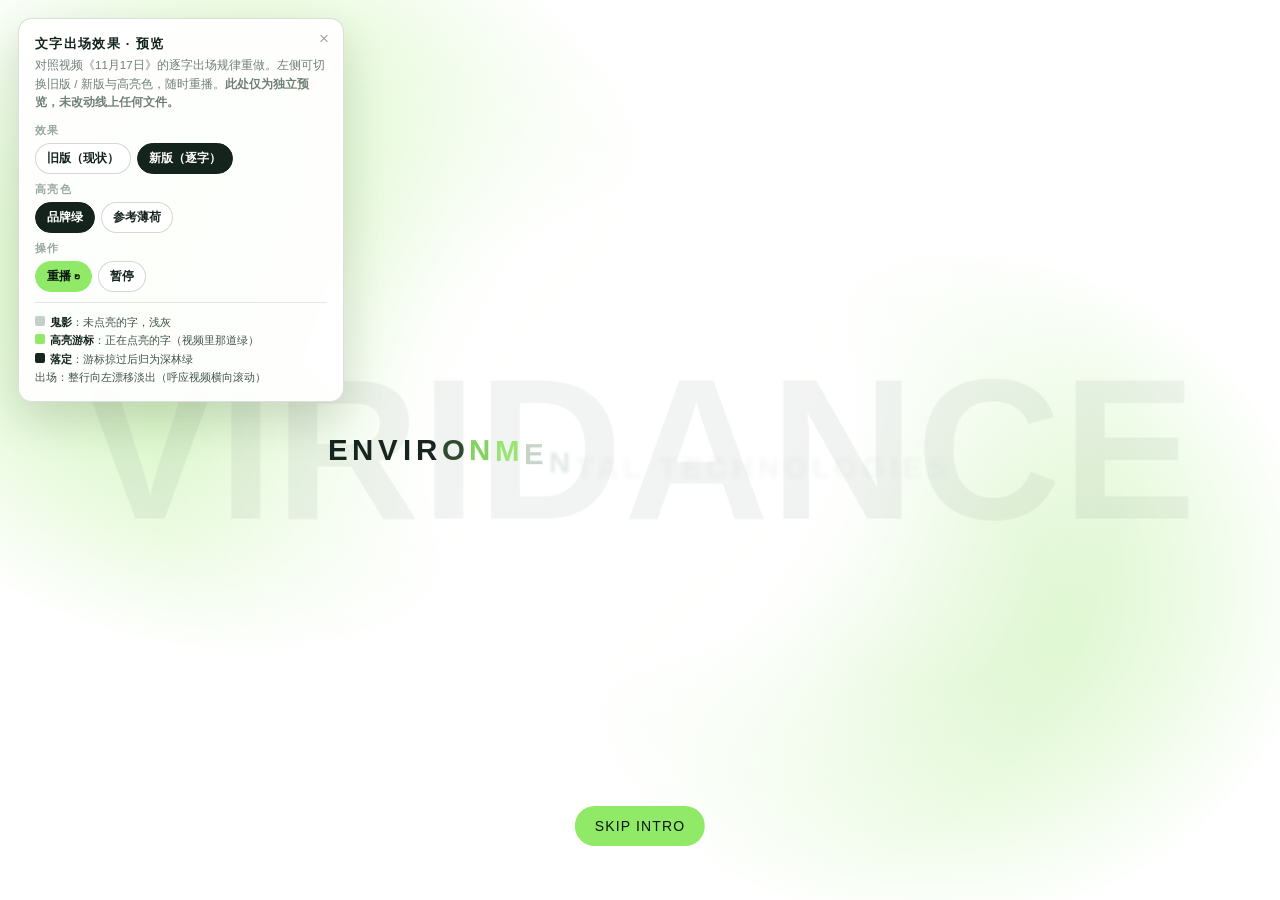
<file: preview/intro-text-entrance-preview.html>
<!DOCTYPE html>
<html lang="zh-CN">
<head>
<meta charset="utf-8">
<meta name="viewport" content="width=device-width,initial-scale=1">
<title>Viridance · 前置开场动画「文字出场」效果预览</title>
<style>
/* ===== 内联：intro/css/liquid-background.css ===== */
.liquid-preview__wash { inset:0; overflow:hidden; background:#fff }
.liquid-preview__color { position:absolute; inset:-45%; }
.liquid-preview__color--sage {
  background:radial-gradient(ellipse 18% 22% at 34% 40%,#d3f5be 0%,#d3f5be 29%,#ebfbe1 70%,#ebfbe100 100%);
animation:liquid-sage 16s cubic-bezier(.42,0,.58,1) infinite;
}
.liquid-preview__color--mint {
  background:radial-gradient(ellipse 16% 20% at 62% 58%,#dbf6cc 0%,#dbf6cc 29%,#effce8 70%,#effce800 100%);
animation:liquid-mint 16s cubic-bezier(.42,0,.58,1) infinite;
}
.liquid-preview__wash::after {
content:""; position:absolute; inset:0;
background:radial-gradient(ellipse 38% 56% at 50% 48%,#fff 22%,#fffffff5 45%,#fff0 100%);
pointer-events:none;
}
@keyframes liquid-sage {
0%,100% { transform:translate(-13%,-6%) rotate(-12deg) }
25% { transform:translate(14%,-17%) rotate(4deg) }
50% { transform:translate(28%,12%) rotate(16deg) }
75% { transform:translate(4%,20%) rotate(4deg) }
}
@keyframes liquid-mint {
0%,100% { transform:translate(14%,14%) rotate(10deg) }
25% { transform:translate(-17%,14%) rotate(-6deg) }
50% { transform:translate(-27%,-10%) rotate(-18deg) }
75% { transform:translate(2%,-19%) rotate(-2deg) }
}
.liquid-preview__toggle { position:absolute; right:24px; bottom:24px; min-height:44px; padding:0 18px; color:#14231c; border:1px solid #c4dbd7; background:#fffffff2; border-radius:999px; font:inherit; cursor:pointer }
.liquid-preview__toggle:focus-visible { outline:2px solid #126039; outline-offset:4px }

/* ===== 内联：intro/css/intro.css ===== */
/* ==========================================================================
   Viridance Intro — 开场动画样式（白底版）
   主题色集中在 .intro-root 的变量里：换白/深只需改 --intro-* 三个值。
   原则：只让 JS 动画 transform / opacity / clip-path；
         CSS 本身不跑循环动画，不产生闪烁。
   ========================================================================== */

.intro-root {
  /* 白底主题令牌 */
  --intro-ink: #17251F;                        /* 深森林绿（主文字） */
  --intro-muted: rgba(23, 37, 31, 0.72);       /* 次级文字 */
  --intro-hairline: rgba(23, 37, 31, 0.18);    /* 描边 */

  position: fixed;
  inset: 0;
  z-index: 9999;
  background: #FFFFFF;                 /* 白底（由 config.sequence.background 控制） */
  color: var(--intro-ink);
  will-change: opacity;
  overflow: hidden;
  font-family: "Avenir Next", "Helvetica Neue", Helvetica, "PingFang SC",
               "Microsoft YaHei", Arial, sans-serif;
}

/* 滚动锁定 */
html.intro-locked, body.intro-locked {
  overflow: hidden !important;
  touch-action: none;
}

/* 内容层撑满视口，保证舞台垂直居中 */
.intro-content {
  position: relative;      /* 水印定位基准 */
  height: 100%;
}

/* --------------------------------------------------------------------------
 * 背景水印：超大极浅品牌字，铺满 84% 视宽，Logo 落在它正中
 * 静态层，只有 opacity 由 JS 驱动（第一拍前 0.3s 淡入，末拍随 Logo 一起消散）
 * -------------------------------------------------------------------------- */
.intro-watermark {
  position: absolute;
  left: 50%;
  top: 50%;
  z-index: 0;
  transform: translate(-50%, -50%);
  font-size: 15.7vw;                 /* 约铺满 84% 视宽，两端留出呼吸 */
  line-height: 0.82;
  font-weight: 600;
  letter-spacing: 0.005em;
  text-transform: uppercase;
  white-space: nowrap;
  color: rgba(23, 37, 31, 0.055);    /* 近黑 5.5% → 白底上的极浅灰 */
  pointer-events: none;
  user-select: none;
  will-change: opacity, transform, filter;
}

/* --------------------------------------------------------------------------
 * 舞台：所有拍绝对定位堆叠在同一中心点，一次只亮一拍
 * -------------------------------------------------------------------------- */
.intro-stage {
  position: relative;
  z-index: 1;              /* 所有拍都压在水印之上 */
  height: 100%;
}

.intro-beat {
  position: absolute;
  inset: 0;
  display: flex;
  align-items: center;
  justify-content: center;
  padding: 0 24px;
  text-align: center;
  opacity: 0;                /* 由 IntroTimeline 驱动 */
  will-change: opacity;
}

/* 入场遮罩：裁住文字，配合 GSAP yPercent 实现"从底部向上推出" */
.intro-beat__mask {
  display: inline-block;
  overflow: hidden;
  max-width: 100%;
  /* 上下各留 0.18em 内边距，避免升部/降部字母被遮罩切掉，同时不露出推出起点 */
  padding: 0.18em 0.15em;
  margin: -0.18em -0.15em;
}

/* 文字拍：三层堆叠（基色 + 色罩层 + 亮芯层），扫光用 clip-path 窗口移动 */
.intro-beat__stack {
  position: relative;
  display: inline-block;
  max-width: 100%;
  will-change: transform;    /* 入场推出 / 出场上浮由 GSAP 驱动 */
}
.intro-beat__stack--logo { display: inline-block; }
.intro-beat__text {
  display: inline-block;
}
.intro-beat__text--base { position: relative; }
.intro-beat__text--tint,
.intro-beat__text--sheen {
  position: absolute;
  inset: 0;
  color: transparent !important;
  -webkit-background-clip: text;
  background-clip: text;
  pointer-events: none;
}
/* 色罩：低饱和矿土绿赭渐变，入场时覆盖文字、0.9s 内淡出 →
   白底上呈现"彩色 → 深林绿"的落定过程 */
.intro-beat__text--tint {
  background-image: linear-gradient(105deg,
    #4F7F65 0%,
    #A44F2A 52%,
    #2F5D46 100%);
  opacity: 0.8;
}
/* 扫光亮芯：一道纯白高光掠过深色字面（白底上即"反光"效果） */
.intro-beat__text--sheen-core {
  background-image: linear-gradient(105deg,
    rgba(255, 255, 255, 0) 32%,
    rgba(255, 255, 255, 0.92) 50%,
    rgba(255, 255, 255, 0) 68%);
}

/* 备用类型 word：品牌字标（超大、小写，参考片 "Gemini" 的量级）；当前序列未使用 */
.intro-beat--word .intro-beat__text {
  font-size: clamp(52px, 10vw, 128px);
  font-weight: 500;
  letter-spacing: 0.005em;
  color: var(--intro-ink);
  line-height: 1.1;
}

/* 使命文案（大写、宽字距、单行展示）：字号用 vw 按视口宽度等比缩放，
   保证最长一句（48 字符）在任何断点都完整落在一行内不换行、不溢出 */
.intro-beat--line .intro-beat__text {
  font-size: clamp(9px, 1.9vw, 24px);
  font-weight: 500;
  letter-spacing: 0.3em;
  text-transform: uppercase;
  line-height: 1.6;
  white-space: nowrap;
  color: var(--intro-ink);   /* 白底上用主墨色，对齐参考片的深底高对比观感 */
}

/* 末拍：Logo（plate: false 直接落在舞台底色上；plate: true 时套白色承托区） */
.intro-beat--logo { gap: 0; }
.intro-logo {
  display: block;
  /* 横向锁定组合（约 2.85:1）：宽度驱动、高度自适应，任何断点都不裁切不拉伸 */
  width: min(44vw, 280px);
  height: auto;
  object-fit: contain;
  will-change: opacity, transform, filter;   /* 出场烟雾消散：blur + 上浮 + 放大 */
}
.intro-plate {
  margin: 0;
  background: #FFFFFF;
  padding: clamp(26px, 4.5vw, 48px) clamp(40px, 7vw, 92px);
  border-radius: 2px;
  box-shadow: 0 24px 60px rgba(0, 0, 0, 0.35);
}

/* Logo 缺失时的占位字标（替换正式 Logo 后不会出现） */
.intro-logo-fallback { display: none; text-align: center; color: var(--intro-ink); }
.intro-logo-fallback__word {
  display: block;
  font-size: clamp(22px, 3.4vw, 34px);
  letter-spacing: 0.22em;
  font-weight: 600;
}
.intro-logo-fallback__sub {
  display: block;
  margin-top: 8px;
  font-size: 11px;
  letter-spacing: 0.3em;
  color: rgba(23, 37, 31, 0.55);
}
.intro-plate .intro-logo-fallback { color: #17251F; }
.intro-plate .intro-logo-fallback__sub { color: #5C6B62; }

/* --------------------------------------------------------------------------
 * Skip 入口（按设计系统按钮规格）：
 *   高 40px / 14px Inter / 文字 #0B1410 / 底色 #90E967 / padding 0 20px
 * 视觉高度 40px，但用伪元素把命中区外扩到 44px，兼顾规格与可访问性
 * -------------------------------------------------------------------------- */
.intro-skip {
  position: absolute;
  z-index: 3;
  left: 50%;
  bottom: clamp(28px, 6vh, 56px);
  transform: translateX(-50%);
  display: inline-flex;
  align-items: center;
  justify-content: center;
  height: 40px;                    /* 参考按钮实测高度 */
  min-width: 44px;
  padding: 0 20px;                 /* 参考按钮 padding: 0 20px */
  font-family: Inter, -apple-system, "Helvetica Neue", Helvetica, Arial, sans-serif;
  font-size: 14px;                 /* 参考按钮 14px */
  font-weight: 500;
  line-height: 1;
  letter-spacing: 0.08em;
  text-transform: uppercase;
  color: #0B1410;                  /* 参考按钮文字色（对比度 12.51:1） */
  background: #90E967;             /* 参考按钮底色 */
  border: 0;
  border-radius: 999px;
  cursor: pointer;
  will-change: opacity;
  transition: background-color 150ms ease;
}
/* 命中区外扩到 44px（视觉仍是 40px 高） */
.intro-skip::after {
  content: "";
  position: absolute;
  left: 0;
  right: 0;
  top: -2px;
  bottom: -2px;
}
.intro-skip:hover { background: #7EDC50; }
/* 键盘聚焦：不画描边，只用底色加深提示（保持"无外框"的外观） */
.intro-skip:focus-visible { background: #7EDC50; outline: none; }

/* --------------------------------------------------------------------------
 * 静态版（prefers-reduced-motion / 降级）：只显示 Logo 拍，隐藏扫光层
 * -------------------------------------------------------------------------- */
.intro-root--static .intro-beat { opacity: 0 !important; }
.intro-root--static .intro-beat--logo { opacity: 1 !important; }
.intro-root--static .intro-beat__text--sheen,
.intro-root--static .intro-beat__text--tint { display: none; }
.intro-root--static .intro-beat__stack { transform: none !important; }
.intro-root--static .intro-skip { opacity: 1 !important; }

/* --------------------------------------------------------------------------
 * 移动端：字标缩小、文案字距收紧，其余保持
 * -------------------------------------------------------------------------- */
@media (max-width: 640px) {
  .intro-beat--word .intro-beat__text { font-size: clamp(44px, 14vw, 72px); }
  .intro-beat--line .intro-beat__text {
    /* 窄屏按 vw 等比缩小并收紧字距：最长 48 字符在 320px 宽也能单行放得下 */
    font-size: clamp(7px, 2.1vw, 13px);
    letter-spacing: 0.14em;
  }
  .intro-logo { width: min(60vw, 210px); }
  .intro-plate { padding: 20px 26px; }
}

/* --------------------------------------------------------------------------
 * prefers-reduced-motion：静态呈现（配合 HeroHandoff.revealStatic）
 * -------------------------------------------------------------------------- */
@media (prefers-reduced-motion: reduce) {
  .intro-beat__text--sheen,
  .intro-beat__text--tint { display: none; }
  .intro-beat { opacity: 0; }
  .intro-beat--logo { opacity: 1; }
  .intro-beat__stack { transform: none !important; }
  .intro-skip { opacity: 1 !important; }
}

/* Shared liquid wash, below the watermark and all four beats. */
.intro-root .liquid-preview__wash { position:absolute; pointer-events:none; }
.intro-root--static .liquid-preview__color { animation-play-state:paused; }
.intro-root .vi-brand { position:relative; display:block; width:clamp(215px,20vw,620px); max-width:76vw; padding:0; border:0; background:none; }
.intro-root .vi-brand svg { display:block; width:100%; height:auto; overflow:visible }
.intro-root .vi-brand .vi-trails { position:absolute; inset:0; pointer-events:none }
.intro-root .vi-orbit-ring,.intro-root .vi-orbit-arc,.intro-root .vi-orbit-dot { opacity:0 }
.intro-root .vi-orbit-ring,.intro-root .vi-orbit-arc { fill:none; transform-origin:1064px 374px }
.intro-root #vi-leaf,.intro-root #vi-word { transform-box:fill-box; transform-origin:50% 80% }
.intro-root #vi-word > :is(path,use),.intro-root :is(#vi-line-one,#vi-line-two) { transform-box:fill-box; transform-origin:center }

</style>
<style>
  /* ---------- 预览页自身的外壳（不是动画的一部分） ---------- */
  html,body{margin:0;height:100%;background:#E9E7E3;}
  body{font-family:Inter,-apple-system,"Helvetica Neue","PingFang SC",Arial,sans-serif;}
  #stage{position:fixed;inset:0;}

  .pv-panel{
    position:fixed;z-index:10050;left:18px;top:18px;width:292px;
    background:rgba(255,255,255,.94);backdrop-filter:blur(10px);
    border:1px solid rgba(18,34,25,.14);border-radius:14px;
    padding:16px 16px 14px;color:#14231C;box-shadow:0 18px 44px rgba(11,20,16,.14);
  }
  .pv-panel h1{font-size:13px;letter-spacing:.1em;text-transform:uppercase;margin:0 0 3px;font-weight:700;}
  .pv-panel p.sub{margin:0 0 12px;font-size:11.5px;line-height:1.62;color:#6F7E75;}
  .pv-row{display:flex;gap:6px;flex-wrap:wrap;margin-bottom:9px;}
  .pv-btn{
    appearance:none;border:1px solid rgba(18,34,25,.18);background:#fff;color:#14231C;
    font:inherit;font-size:12px;font-weight:600;padding:6px 11px;border-radius:999px;cursor:pointer;
    transition:background-color .18s ease,color .18s ease,border-color .18s ease;
  }
  .pv-btn:hover{background:#F1F7F2;}
  .pv-btn[aria-pressed="true"]{background:#14231C;color:#fff;border-color:#14231C;}
  .pv-btn.pv-go{background:#90E967;border-color:#90E967;color:#0B1410;}
  .pv-btn.pv-go:hover{background:#7EDC50;}
  .pv-label{font-size:10.5px;letter-spacing:.14em;text-transform:uppercase;color:#9AA79E;margin:0 0 5px;font-weight:600;}
  .pv-legend{font-size:11px;line-height:1.68;color:#42514A;border-top:1px solid rgba(18,34,25,.1);margin-top:10px;padding-top:10px;}
  .pv-legend b{color:#14231C;}
  .pv-legend .sw{display:inline-block;width:10px;height:10px;border-radius:2px;margin-right:5px;vertical-align:0;}
  .pv-close{position:absolute;right:10px;top:9px;border:0;background:none;font-size:17px;line-height:1;color:#9AA79E;cursor:pointer;padding:2px 4px;}
  .pv-close:hover{color:#14231C;}

  /* ---------- 新版：逐字出场（参考视频） ---------- */
  .intro-beat--chars .intro-beat__stack{
    display:inline-block;white-space:nowrap;will-change:transform;
  }
  .intro-beat--chars .vi-char{
    display:inline-block;
    will-change:transform,opacity,filter;
  }
  /* 预览调校：放大 + 加粗提升抓睛度；字距同步收紧，保证最长句（46 字）不溢出 */
  .intro-beat--chars .intro-beat__text{
    font-size:clamp(13px, 2.3vw, 32px);
    font-weight:700;
    letter-spacing:0.16em;
  }
  @media (max-width:640px){
    .intro-beat--chars .intro-beat__text{
      font-size:clamp(9px, 2.6vw, 14px);
      letter-spacing:0.08em;
    }
  }</style>
</head>
<body>

<div id="stage"></div>

<aside class="pv-panel" id="panel">
  <button class="pv-close" id="pvClose" title="收起面板">&times;</button>
  <h1>文字出场效果 · 预览</h1>
  <p class="sub">对照视频《11月17日》的逐字出场规律重做。左侧可切换旧版 / 新版与高亮色，随时重播。<b>此处仅为独立预览，未改动线上任何文件。</b></p>

  <p class="pv-label">效果</p>
  <div class="pv-row">
    <button class="pv-btn" id="mOld" aria-pressed="false">旧版（现状）</button>
    <button class="pv-btn" id="mNew" aria-pressed="true">新版（逐字）</button>
  </div>

  <p class="pv-label">高亮色</p>
  <div class="pv-row">
    <button class="pv-btn" id="cBrand" aria-pressed="true">品牌绿</button>
    <button class="pv-btn" id="cMint" aria-pressed="false">参考薄荷</button>
  </div>

  <p class="pv-label">操作</p>
  <div class="pv-row">
    <button class="pv-btn pv-go" id="replay">重播 ↻</button>
    <button class="pv-btn" id="pauseBtn">暂停</button>
  </div>

  <div class="pv-legend">
    <div><span class="sw" style="background:#C6D0CA"></span><b>鬼影</b>：未点亮的字，浅灰</div>
    <div><span class="sw" style="background:#90E967"></span><b>高亮游标</b>：正在点亮的字（视频里那道绿）</div>
    <div><span class="sw" style="background:#17251F"></span><b>落定</b>：游标掠过后归为深林绿</div>
    <div>出场：整行向左漂移淡出（呼应视频横向滚动）</div>
  </div>
</aside>

<script src="https://cdnjs.cloudflare.com/ajax/libs/gsap/3.12.5/gsap.min.js" onerror="window.__GSAP_FAILED__=true"></script>
<script>
/* ===== 内联：intro/js/intro/IntroLogoMotion.js ===== */
/* Fourth-beat choreography adapted from logo-intro/logo_motion.html. */
(function () {
  'use strict';

  const duration = 2400;
  const narrative = 'cubic-bezier(.34,0,.14,1)';
  const settle = 'cubic-bezier(.22,1,.36,1)';
  const jobs = [
    ['#vi-leaf', 1110, 1740, {opacity:0, transform:'translateX(100px) scale(.78)'}, settle],
    ['#vi-word', 1190, 1330, {opacity:0}, settle]
  ];
  const normal = {opacity:1, transform:'none', clipPath:'inset(-4%)'};
  function spiral(start, end, radius, angle, turns) {
    const pose = (progress) => {
      const remaining = 1 - progress;
      const distance = radius * remaining ** 1.35;
      const theta = angle + Math.PI * 2 * turns * progress;
      const x = Math.cos(theta) * distance;
      const y = Math.sin(theta) * distance * .72;
      return {
        opacity: Math.min(1, progress * 12),
        transform: `translate(${x}px,${y}px) rotate(${-32 * remaining ** 1.6}deg) scale(${1 - .36 * remaining})`
      };
    };
    return [
      {...pose(0), offset:0},
      ...Array.from({length:25}, (_, index) => {
        const time = index / 24;
        return {...pose(1 - (1 - time) ** 1.45), offset:(start + (end - start) * time) / duration};
      }),
      {opacity:1, transform:'none', offset:1}
    ];
  }

  function prepare(stage, brand) {
    const find = (selector) => brand.querySelector(selector);
    const active = jobs.map(([selector, start, end, from, easing]) => {
      const to = {...normal};
      if (!from.clipPath) delete to.clipPath;
      const animation = find(selector).animate([
        {...from, offset:0}, {...from, offset:start / duration, easing},
        {...to, offset:end / duration}, {...to, offset:1}
      ], {duration, fill:'both'});
      return animation;
    });
    const accent = (selector, frames) => find(selector).animate(frames, {duration, fill:'both'});
    const brandWidth = brand.getBoundingClientRect().width;
    const svgUnits = 2128 / brandWidth;
    const edgeRun = (stage.clientWidth / 2 + 60) * svgUnits;
    const orbit = (side) => [
      {offset:0, opacity:0, transform:'translateX(0)'},
      {offset:.06, opacity:1, transform:`translateX(${side * 29}px)`, easing:settle},
      {offset:.19, opacity:1, transform:`translateX(${side * 200}px)`, easing:narrative},
      ...Array.from({length:17}, (_, index) => {
        const progress = index / 16;
        const angle = Math.PI * 2 * progress;
        const radius = 200 + 64 * Math.sin(Math.PI * progress / 2);
        return {
          offset:.24 + .27 * progress,
          opacity:1,
          transform:`translate(${side * radius * Math.cos(angle)}px,${side * radius * Math.sin(angle)}px)`
        };
      }),
      {offset:.57, opacity:1, transform:`translateX(${side * edgeRun}px)`},
      {offset:.58, opacity:0, transform:`translateX(${side * edgeRun}px)`},
      {offset:1, opacity:0, transform:`translateX(${side * edgeRun}px)`}
    ];
    active.push(
      accent('.vi-dot-a', orbit(-1)), accent('.vi-dot-b', orbit(1)),
      accent('.vi-orbit-ring', [
        {offset:0, opacity:0, transform:'scale(.2)'},
        {offset:.12, opacity:0, transform:'scale(.2)', easing:settle},
        {offset:.29, opacity:.62, transform:'scale(1)'},
        {offset:.56, opacity:0, transform:'scale(1.8)'}
      ]),
      accent('.vi-orbit-arc', [
        {offset:0, opacity:0, transform:'rotate(0deg)'},
        {offset:.23, opacity:0, transform:'rotate(0deg)'},
        {offset:.30, opacity:.8, transform:'rotate(90deg)'},
        {offset:.55, opacity:0, transform:'rotate(370deg)'}
      ])
    );
    const letters = [...find('#vi-word').children];
    const stageBounds = stage.getBoundingClientRect();
    const letterBounds = letters.slice(0, 9).map(letter => letter.getBoundingClientRect());
    letters.forEach((letter, index) => {
      const start = 1110 + index * 41;
      const fromLeft = index % 2 === 0;
      const angle = (fromLeft ? Math.PI : 0) + (index - 4) * .095;
      const bounds = letterBounds[index];
      const edgeDistance = bounds && (fromLeft
        ? bounds.right - stageBounds.left
        : stageBounds.right - bounds.left);
      const frames = index < 9
        ? spiral(start, start + 690, (edgeDistance + 42) * svgUnits / Math.abs(Math.cos(angle)), angle, .58)
        : [{offset:0, opacity:0}, {offset:.895, opacity:0, easing:settle}, {offset:.95, opacity:1}, {offset:1, opacity:1}];
      active.push(letter.animate(frames, {duration, fill:'both'}));
    });
    active.push(
      accent('#vi-line-one', spiral(1690, 2240, 115, 1.4, .32)),
      accent('#vi-line-two', spiral(1800, 2330, 125, 1.7, .32))
    );
    active.forEach((animation) => {
      animation.pause();
      animation.currentTime = 0;
    });
    return active;
  }

  window.ViridanceIntroLogoMotion = {
    duration: duration / 1000,
    markup: `<span class="vi-brand"><svg xmlns="http://www.w3.org/2000/svg" xmlns:xlink="http://www.w3.org/1999/xlink" width="2128" height="748" viewBox="0 0 2128 748" fill="none" role="img" aria-label="Viridance Environmental Technologies Pvt Ltd">
<mask id="stroke4_155_83" maskUnits="userSpaceOnUse" x="683.508" y="232.984" width="1349" height="185" fill="black">
<rect fill="white" x="683.508" y="232.984" width="1349" height="185" />
<path d="M686.508 238.266H725.062L762.562 369.398L800.414 238.266H837.914L778.969 411H744.867L686.508 238.266Z" />
<path d="M861.347 238.266H897.206V411H861.347V238.266Z" />
<use xlink:href="#stroke0_155_83" />
<path d="M1111.18 238.266H1147.04V411H1111.18V238.266Z" />
<use xlink:href="#stroke1_155_83" />
<use xlink:href="#stroke2_155_83" />
<path d="M1681.75 411H1645.66L1575.11 288.305V411H1541.48V238.266H1579.33L1648.12 358.852V238.266H1681.75V411Z" />
<use xlink:href="#stroke3_155_83" />
<path d="M2018.78 335.531H1934.87V379.945H2030.49V411H1899.6V238.266H2026.28V268.852H1934.87V305.531H2018.78V335.531Z" />
</mask>
<mask id="mask0_155_83" style="mask-type:luminance" maskUnits="userSpaceOnUse" x="75" y="58" width="671" height="561">
<path d="M333 58C349.27 66.13 356.43 91.39 361.86 107.56C365.9 119.83 368.9 132.25 371 145C371.15 145.87 371.3 146.73 371.46 147.62C381.73 208.77 373.62 279.42 337.04 330.88C323.12 349.89 307.12 367.13 288 381C286.96 381.78 285.91 382.55 284.84 383.36C273.01 392.01 260.63 399.97 248.21 407.75C227.95 420.44 203.42 436.68 196 460.62C193.99 469.63 194.18 478.5 198 487C199.84 489.84 201.86 492.36 204 495C204.66 496.32 205.93 497.42 207 498.5C208.039 499.549 209.14 500.32 210.5 501C211.08 501.38 210.58 501.38 213.5 503.31C227.38 512.09 242.34 513.91 258.38 511.28C279.51 506.23 300.28 495.15 314 478C315.07 476.97 316.14 475.93 317.25 474.87C338.09 454.18 350.71 423.33 360 396C360.88 393.48 361.77 390.96 362.65 388.44C369.03 369.96 374.6 351.29 380 332.5C390.57 295.73 401.86 259.32 419 225C419.63 223.72 420.27 222.45 420.92 221.13C438.56 186.76 465.44 155.25 497 133C498.14 132.17 499.27 131.34 500.44 130.48C547.29 97.49 605.72 84.85 662 94C680.45 97.47 697.45 104.21 714 113C714.51 113.27 714.51 113.27 717.11 114.61C723.39 118.04 728.94 122.14 734.5 126.62C734.84 126.9 734.84 126.9 736.57 128.29C740.15 131.25 743.31 134.2 746 138C746 138.33 746 138.66 746 139C739.66 138.55 733.56 137.77 727.31 136.56C678.25 127.75 626.31 136.24 584.7 164.56C579.64 168.18 574.8 172.04 570 176C568.78 177 567.55 178 566.29 179.04C554.4 188.99 543.47 199.71 534 212C533.53 212.61 533.53 212.61 531.13 215.68C524.14 224.76 517.86 234.14 512 244C511.77 244.38 511.77 244.38 510.61 246.31C489.7 281.28 475.67 319.12 462.01 357.35C430.2 446.35 430.2 446.35 408.89 474.42C406.96 477.06 405.26 479.77 403.56 482.56C399.97 488.31 395.62 493.07 391 498C389.95 499.24 388.9 500.48 387.81 501.75C378.5 512.38 368.48 521.75 357 530C356.57 530.31 356.57 530.31 354.42 531.89C337.19 544.25 318.92 552.97 299 560C296.33 560.99 293.66 561.99 291 563C306.83 562.03 321.7 559.17 337 555C338.34 554.64 339.69 554.29 341.07 553.92C365.36 546.66 388.39 531.98 407 515C408.01 514.1 409.02 513.21 410.06 512.29C417.08 505.97 423.25 499.48 429 492C429.6 491.25 430.2 490.5 430.82 489.73C447.51 468.88 460.55 444.45 470.02 419.56C470.98 417.05 471.97 414.55 472.96 412.05C479.96 394.29 485.55 376.07 491.11 357.82C501.65 323.27 513.14 289.59 531 258C531.45 257.18 531.9 256.36 532.36 255.51C540.25 241.66 550.47 228.9 561 217C561.87 216.01 562.73 215.02 563.62 214C568.45 208.58 573.4 203.62 579 199C579.76 198.34 580.52 197.68 581.31 197C601.55 179.78 629.56 161.53 657 162C655.72 165.83 653.98 166.84 650.81 169.31C647.51 171.93 644.35 174.52 641.44 177.56C640.63 178.37 639.83 179.17 639 180C638.34 180 637.68 180 637 180C636.34 181.32 635.68 182.64 635 184C633.22 185.93 631.4 187.82 629.56 189.69C604.95 216.09 591.56 253.31 584.38 288.06C584.28 288.53 584.28 288.53 583.79 290.87C579.57 312.27 578.2 334.05 576.85 355.78C574.67 390.23 569.44 423.67 557 456C556.68 456.84 556.36 457.68 556.02 458.55C545.14 486.58 528.47 512.04 508 534C507.32 534.78 506.64 535.56 505.94 536.37C465.69 582.6 401.78 612.5 341.09 617.58C290.43 620.92 240.67 610.92 200.95 577.63C167.21 547.52 149.33 509.57 146.15 464.55C144.5 425.13 156.28 386.35 173 351C173.4 350.15 173.8 349.3 174.21 348.43C179.55 337.25 185.4 326.5 192 316C192.61 315.03 193.21 314.06 193.84 313.05C195.54 310.36 197.26 307.67 199 305C199.3 304.54 199.3 304.54 200.82 302.18C212.15 284.93 224.6 267.43 238.84 252.43C240.77 250.26 242.52 248.04 244.28 245.73C247.79 241.18 251.59 237.02 255.56 232.88C256.96 231.4 258.36 229.93 259.75 228.46C260.46 227.72 261.16 226.99 261.88 226.23C265.27 222.67 268.64 219.09 272 215.5C272.61 214.86 273.21 214.22 273.83 213.56C278 209.11 278 209.11 278 208C264.28 218.13 250.74 228.47 238.16 240.02C236.1 241.91 234 243.74 231.88 245.56C228.37 248.61 225.12 251.86 221.87 255.16C220 257 220 257 216.94 259.5C213.91 262.08 211.48 264.82 208.91 267.84C206.91 270.11 204.79 272.2 202.62 274.31C198.51 278.38 194.85 282.69 191.24 287.2C189.8 289 188.34 290.78 186.86 292.55C175.48 306.07 165.95 320.8 157 336C156.22 337.32 155.44 338.63 154.63 339.99C134.78 374.22 123.59 412.6 123.62 452.25C123.62 453.8 123.62 455.36 123.62 456.96C123.75 470.25 125.27 483.05 127.54 496.13C128.22 500.41 128.62 504.69 129 509C128.34 509 127.68 509 127 509C96.54 472.19 77.17 423.84 76 376C75.96 374.8 75.92 373.59 75.88 372.36C75.02 324.74 93.57 278.79 123 242C123.91 240.8 124.81 239.61 125.75 238.38C130.45 232.21 135.07 226.68 141.03 221.72C143 220 143 220 145.88 216.56C149.32 212.64 153.03 209.55 157.11 206.3C158.92 204.86 160.72 203.39 162.49 201.88C171.15 194.53 180.55 188.29 190 182C191.11 181.26 192.21 180.53 193.35 179.77C202.55 173.76 211.99 168.14 221.38 162.45C231.34 156.42 241.21 150.29 251 144C252.08 143.31 253.15 142.62 254.26 141.91C273.09 129.62 292.67 115.46 307 98C307.92 96.92 308.84 95.84 309.78 94.73C317.02 86 322.7 77.06 328 67C329.02 65.16 330.04 63.33 331.06 61.5C331.38 60.92 331.38 60.92 333 58Z" fill="white" />
</mask>
<defs>
<linearGradient id="paint0_linear_155_83" x1="333" y1="65" x2="333" y2="612" gradientUnits="userSpaceOnUse">
<stop stop-color="#85C50B" />
<stop offset="0.0457" stop-color="#82C50D" />
<stop offset="0.1188" stop-color="#46A810" />
<stop offset="0.2468" stop-color="#6AB814" />
<stop offset="0.3748" stop-color="#52AC19" />
<stop offset="0.5027" stop-color="#3CA01F" />
<stop offset="0.6307" stop-color="#2B9623" />
<stop offset="0.7587" stop-color="#1B8C2C" />
<stop offset="0.8867" stop-color="#067B36" />
<stop offset="0.9781" stop-color="#036F3B" />
<stop offset="1" stop-color="#036C3B" />
</linearGradient>
<linearGradient id="paint1_linear_155_83" x1="9.34085e-05" y1="65" x2="9.34085e-05" y2="612" gradientUnits="userSpaceOnUse">
<stop stop-color="#96CF0F" />
<stop offset="0.0457" stop-color="#94CE11" />
<stop offset="0.1188" stop-color="#84C518" />
<stop offset="0.2468" stop-color="#7DC31A" />
<stop offset="0.3748" stop-color="#6BB91F" />
<stop offset="0.5027" stop-color="#56AF23" />
<stop offset="0.6307" stop-color="#44A42B" />
<stop offset="0.7587" stop-color="#399E31" />
<stop offset="0.8867" stop-color="#178838" />
<stop offset="0.9781" stop-color="#04753D" />
<stop offset="1" stop-color="#04703D" />
</linearGradient>
<linearGradient id="paint2_linear_155_83" x1="-1.81626e-05" y1="65" x2="-1.81626e-05" y2="612" gradientUnits="userSpaceOnUse">
<stop stop-color="#96CF0F" />
<stop offset="0.0457" stop-color="#94CE11" />
<stop offset="0.1188" stop-color="#84C518" />
<stop offset="0.2468" stop-color="#7DC31A" />
<stop offset="0.3748" stop-color="#6BB91F" />
<stop offset="0.5027" stop-color="#56AF23" />
<stop offset="0.6307" stop-color="#44A42B" />
<stop offset="0.7587" stop-color="#108332" />
<stop offset="0.886708" stop-color="#0B7F34" />
<stop offset="0.9781" stop-color="#097D35" />
<stop offset="1" stop-color="#04703D" />
</linearGradient>
<linearGradient id="paint3_linear_155_83" x1="-5.821e-05" y1="65" x2="-5.821e-05" y2="612" gradientUnits="userSpaceOnUse">
<stop stop-color="#96CF0F" />
<stop offset="0.0457" stop-color="#94CE11" />
<stop offset="0.1188" stop-color="#84C518" />
<stop offset="0.2468" stop-color="#7DC31A" />
<stop offset="0.3748" stop-color="#6BB91F" />
<stop offset="0.5027" stop-color="#56AF23" />
<stop offset="0.6307" stop-color="#44A42B" />
<stop offset="0.7587" stop-color="#399E31" />
<stop offset="0.8867" stop-color="#057439" />
<stop offset="0.9781" stop-color="#04723B" />
<stop offset="1" stop-color="#04703D" />
</linearGradient>
<path id="stroke0_155_83" d="M1009.12 343.266H971.85V411H936.577V238.266H1021.3C1033.41 238.5 1042.71 239.984 1049.19 242.719C1055.76 245.453 1061.3 249.477 1065.83 254.789C1069.58 259.164 1072.55 264.008 1074.74 269.32C1076.93 274.633 1078.02 280.688 1078.02 287.484C1078.02 295.688 1075.95 303.773 1071.81 311.742C1067.67 319.633 1060.83 325.219 1051.3 328.5C1059.27 331.703 1064.9 336.273 1068.18 342.211C1071.54 348.07 1073.22 357.055 1073.22 369.164V380.766C1073.22 388.656 1073.53 394.008 1074.15 396.82C1075.09 401.273 1077.28 404.555 1080.72 406.664V411H1040.99C1039.9 407.172 1039.12 404.086 1038.65 401.742C1037.71 396.898 1037.2 391.938 1037.12 386.859L1036.89 370.805C1036.73 359.789 1034.7 352.445 1030.8 348.773C1026.97 345.102 1019.74 343.266 1009.12 343.266ZM1031.03 311.859C1038.22 308.578 1041.81 302.094 1041.81 292.406C1041.81 281.938 1038.33 274.906 1031.38 271.312C1027.48 269.281 1021.62 268.266 1013.8 268.266H971.85V314.672H1012.75C1020.87 314.672 1026.97 313.734 1031.03 311.859Z" />
<path id="stroke1_155_83" d="M1260 411H1185.59V238.266H1260C1270.71 238.422 1279.61 239.672 1286.72 242.016C1298.83 246 1308.64 253.305 1316.14 263.93C1322.15 272.523 1326.25 281.82 1328.44 291.82C1330.63 301.82 1331.72 311.352 1331.72 320.414C1331.72 343.383 1327.11 362.836 1317.9 378.773C1305.4 400.258 1286.1 411 1260 411ZM1286.84 282.328C1281.29 272.953 1270.32 268.266 1253.91 268.266H1220.63V381H1253.91C1270.94 381 1282.82 372.602 1289.54 355.805C1293.21 346.586 1295.04 335.609 1295.04 322.875C1295.04 305.297 1292.31 291.781 1286.84 282.328Z" />
<path id="stroke2_155_83" d="M1464.96 375.492H1401.33L1389.38 411H1351.64L1413.28 238.266H1454.06L1515.23 411H1476.09L1464.96 375.492ZM1454.88 345.727L1433.32 277.758L1411.05 345.727H1454.88Z" />
<path id="stroke3_155_83" d="M1842.18 398.109C1829.29 409.906 1812.8 415.805 1792.72 415.805C1767.88 415.805 1748.35 407.836 1734.13 391.898C1719.91 375.883 1712.8 353.93 1712.8 326.039C1712.8 295.883 1720.89 272.641 1737.06 256.312C1751.12 242.094 1769.01 234.984 1790.73 234.984C1819.8 234.984 1841.05 244.516 1854.48 263.578C1861.9 274.281 1865.89 285.023 1866.44 295.805H1830.34C1828 287.523 1824.99 281.273 1821.32 277.055C1814.76 269.555 1805.03 265.805 1792.14 265.805C1779.01 265.805 1768.66 271.117 1761.08 281.742C1753.51 292.289 1749.72 307.25 1749.72 326.625C1749.72 346 1753.7 360.531 1761.67 370.219C1769.72 379.828 1779.91 384.633 1792.26 384.633C1804.91 384.633 1814.56 380.492 1821.2 372.211C1824.87 367.758 1827.92 361.078 1830.34 352.172H1866.08C1862.96 371 1854.99 386.312 1842.18 398.109Z" />
</defs>
<g id="vi-word"><path d="M686.508 238.266H725.062L762.562 369.398L800.414 238.266H837.914L778.969 411H744.867L686.508 238.266Z" fill="#003713" />
<path d="M861.347 238.266H897.206V411H861.347V238.266Z" fill="#003713" />
<use xlink:href="#stroke0_155_83" fill="#003713" />
<path d="M1111.18 238.266H1147.04V411H1111.18V238.266Z" fill="#003713" />
<use xlink:href="#stroke1_155_83" fill="#003713" />
<use xlink:href="#stroke2_155_83" fill="#003713" />
<path d="M1681.75 411H1645.66L1575.11 288.305V411H1541.48V238.266H1579.33L1648.12 358.852V238.266H1681.75V411Z" fill="#003713" />
<use xlink:href="#stroke3_155_83" fill="#003713" />
<path d="M2018.78 335.531H1934.87V379.945H2030.49V411H1899.6V238.266H2026.28V268.852H1934.87V305.531H2018.78V335.531Z" fill="#003713" />
<path d="M686.508 238.266H725.062L762.562 369.398L800.414 238.266H837.914L778.969 411H744.867L686.508 238.266ZM861.347 238.266H897.206V411H861.347V238.266ZM1009.12 343.266H971.85V411H936.577V238.266H1021.3C1033.41 238.5 1042.71 239.984 1049.19 242.719C1055.76 245.453 1061.3 249.477 1065.83 254.789C1069.58 259.164 1072.55 264.008 1074.74 269.32C1076.93 274.633 1078.02 280.688 1078.02 287.484C1078.02 295.688 1075.95 303.773 1071.81 311.742C1067.67 319.633 1060.83 325.219 1051.3 328.5C1059.27 331.703 1064.9 336.273 1068.18 342.211C1071.54 348.07 1073.22 357.055 1073.22 369.164V380.766C1073.22 388.656 1073.53 394.008 1074.15 396.82C1075.09 401.273 1077.28 404.555 1080.72 406.664V411H1040.99C1039.9 407.172 1039.12 404.086 1038.65 401.742C1037.71 396.898 1037.2 391.938 1037.12 386.859L1036.89 370.805C1036.73 359.789 1034.7 352.445 1030.8 348.773C1026.97 345.102 1019.74 343.266 1009.12 343.266ZM1031.03 311.859C1038.22 308.578 1041.81 302.094 1041.81 292.406C1041.81 281.938 1038.33 274.906 1031.38 271.312C1027.48 269.281 1021.62 268.266 1013.8 268.266H971.85V314.672H1012.75C1020.87 314.672 1026.97 313.734 1031.03 311.859ZM1111.18 238.266H1147.04V411H1111.18V238.266ZM1260 411H1185.59V238.266H1260C1270.71 238.422 1279.61 239.672 1286.72 242.016C1298.83 246 1308.64 253.305 1316.14 263.93C1322.15 272.523 1326.25 281.82 1328.44 291.82C1330.63 301.82 1331.72 311.352 1331.72 320.414C1331.72 343.383 1327.11 362.836 1317.9 378.773C1305.4 400.258 1286.1 411 1260 411ZM1286.84 282.328C1281.29 272.953 1270.32 268.266 1253.91 268.266H1220.63V381H1253.91C1270.94 381 1282.82 372.602 1289.54 355.805C1293.21 346.586 1295.04 335.609 1295.04 322.875C1295.04 305.297 1292.31 291.781 1286.84 282.328ZM1464.96 375.492H1401.33L1389.38 411H1351.64L1413.28 238.266H1454.06L1515.23 411H1476.09L1464.96 375.492ZM1454.88 345.727L1433.32 277.758L1411.05 345.727H1454.88ZM1681.75 411H1645.66L1575.11 288.305V411H1541.48V238.266H1579.33L1648.12 358.852V238.266H1681.75V411ZM1842.18 398.109C1829.29 409.906 1812.8 415.805 1792.72 415.805C1767.88 415.805 1748.35 407.836 1734.13 391.898C1719.91 375.883 1712.8 353.93 1712.8 326.039C1712.8 295.883 1720.89 272.641 1737.06 256.312C1751.12 242.094 1769.01 234.984 1790.73 234.984C1819.8 234.984 1841.05 244.516 1854.48 263.578C1861.9 274.281 1865.89 285.023 1866.44 295.805H1830.34C1828 287.523 1824.99 281.273 1821.32 277.055C1814.76 269.555 1805.03 265.805 1792.14 265.805C1779.01 265.805 1768.66 271.117 1761.08 281.742C1753.51 292.289 1749.72 307.25 1749.72 326.625C1749.72 346 1753.7 360.531 1761.67 370.219C1769.72 379.828 1779.91 384.633 1792.26 384.633C1804.91 384.633 1814.56 380.492 1821.2 372.211C1824.87 367.758 1827.92 361.078 1830.34 352.172H1866.08C1862.96 371 1854.99 386.312 1842.18 398.109ZM2018.78 335.531H1934.87V379.945H2030.49V411H1899.6V238.266H2026.28V268.852H1934.87V305.531H2018.78V335.531Z" stroke-width="4" stroke="#003713" mask="url(#stroke4_155_83)" />
</g><g id="vi-leaf"><path d="M333 58C349.27 66.13 356.43 91.39 361.86 107.56C365.9 119.83 368.9 132.25 371 145C371.15 145.87 371.3 146.73 371.46 147.62C381.73 208.77 373.62 279.42 337.04 330.88C323.12 349.89 307.12 367.13 288 381C286.96 381.78 285.91 382.55 284.84 383.36C273.01 392.01 260.63 399.97 248.21 407.75C227.95 420.44 203.42 436.68 196 460.62C193.99 469.63 194.18 478.5 198 487C199.84 489.84 201.86 492.36 204 495C204.66 496.32 205.93 497.42 207 498.5C208.039 499.549 209.237 500.5 210 501C210.58 501.38 210.58 501.38 213.5 503.31C227.38 512.09 242.34 513.91 258.38 511.28C279.51 506.23 300.28 495.15 314 478C315.07 476.97 316.14 475.93 317.25 474.87C338.09 454.18 350.71 423.33 360 396C360.88 393.48 361.77 390.96 362.65 388.44C369.03 369.96 374.6 351.29 380 332.5C390.57 295.73 401.86 259.32 419 225C419.63 223.72 420.27 222.45 420.92 221.13C438.56 186.76 465.44 155.25 497 133C498.14 132.17 499.27 131.34 500.44 130.48C547.29 97.49 605.72 84.85 662 94C680.45 97.47 697.45 104.21 714 113C714.51 113.27 714.51 113.27 717.11 114.61C723.39 118.04 728.94 122.14 734.5 126.62C734.84 126.9 734.84 126.9 736.57 128.29C740.15 131.25 743.31 134.2 746 138C746 138.33 746 138.66 746 139C739.66 138.55 733.56 137.77 727.31 136.56C678.25 127.75 626.31 136.24 584.7 164.56C579.64 168.18 574.8 172.04 570 176C568.78 177 567.55 178 566.29 179.04C554.4 188.99 543.47 199.71 534 212C533.53 212.61 533.53 212.61 531.13 215.68C524.14 224.76 517.86 234.14 512 244C511.77 244.38 511.77 244.38 510.61 246.31C489.7 281.28 475.67 319.12 462.01 357.35C430.2 446.35 430.2 446.35 408.89 474.42C406.96 477.06 405.26 479.77 403.56 482.56C399.97 488.31 395.62 493.07 391 498C389.95 499.24 388.9 500.48 387.81 501.75C378.5 512.38 368.48 521.75 357 530C356.57 530.31 356.57 530.31 354.42 531.89C337.19 544.25 318.92 552.97 299 560C296.33 560.99 293.66 561.99 291 563C306.83 562.03 321.7 559.17 337 555C338.34 554.64 339.69 554.29 341.07 553.92C365.36 546.66 388.39 531.98 407 515C408.01 514.1 409.02 513.21 410.06 512.29C417.08 505.97 423.25 499.48 429 492C429.6 491.25 430.2 490.5 430.82 489.73C447.51 468.88 460.55 444.45 470.02 419.56C470.98 417.05 471.97 414.55 472.96 412.05C479.96 394.29 485.55 376.07 491.11 357.82C501.65 323.27 513.14 289.59 531 258C531.45 257.18 531.9 256.36 532.36 255.51C540.25 241.66 550.47 228.9 561 217C561.87 216.01 562.73 215.02 563.62 214C568.45 208.58 573.4 203.62 579 199C579.76 198.34 580.52 197.68 581.31 197C601.55 179.78 629.56 161.53 657 162C655.72 165.83 653.98 166.84 650.81 169.31C647.51 171.93 644.35 174.52 641.44 177.56C640.63 178.37 639.83 179.17 639 180C638.34 180 637.68 180 637 180C636.34 181.32 635.68 182.64 635 184C633.22 185.93 631.4 187.82 629.56 189.69C604.95 216.09 591.56 253.31 584.38 288.06C584.28 288.53 584.28 288.53 583.79 290.87C579.57 312.27 578.2 334.05 576.85 355.78C574.67 390.23 569.44 423.67 557 456C556.68 456.84 556.36 457.68 556.02 458.55C545.14 486.58 528.47 512.04 508 534C507.32 534.78 506.64 535.56 505.94 536.37C465.69 582.6 401.78 612.5 341.09 617.58C290.43 620.92 240.67 610.92 200.95 577.63C167.21 547.52 149.33 509.57 146.15 464.55C144.5 425.13 156.28 386.35 173 351C173.4 350.15 173.8 349.3 174.21 348.43C179.55 337.25 185.4 326.5 192 316C192.61 315.03 193.21 314.06 193.84 313.05C195.54 310.36 197.26 307.67 199 305C199.3 304.54 199.3 304.54 200.82 302.18C212.15 284.93 224.6 267.43 238.84 252.43C240.77 250.26 242.52 248.04 244.28 245.73C247.79 241.18 251.59 237.02 255.56 232.88C256.96 231.4 258.36 229.93 259.75 228.46C260.46 227.72 261.16 226.99 261.88 226.23C265.27 222.67 268.64 219.09 272 215.5C272.61 214.86 273.21 214.22 273.83 213.56C278 209.11 278 209.11 278 208C264.28 218.13 250.74 228.47 238.16 240.02C236.1 241.91 234 243.74 231.88 245.56C228.37 248.61 225.12 251.86 221.87 255.16C220 257 220 257 216.94 259.5C213.91 262.08 211.48 264.82 208.91 267.84C206.91 270.11 204.79 272.2 202.62 274.31C198.51 278.38 194.85 282.69 191.24 287.2C189.8 289 188.34 290.78 186.86 292.55C175.48 306.07 165.95 320.8 157 336C156.22 337.32 155.44 338.63 154.63 339.99C134.78 374.22 123.59 412.6 123.62 452.25C123.62 453.8 123.62 455.36 123.62 456.96C123.75 470.25 125.27 483.05 127.54 496.13C128.22 500.41 128.62 504.69 129 509C128.34 509 127.68 509 127 509C96.54 472.19 77.17 423.84 76 376C75.96 374.8 75.92 373.59 75.88 372.36C75.02 324.74 93.57 278.79 123 242C123.91 240.8 124.81 239.61 125.75 238.38C130.45 232.21 135.07 226.68 141.03 221.72C143 220 143 220 145.88 216.56C149.32 212.64 153.03 209.55 157.11 206.3C158.92 204.86 160.72 203.39 162.49 201.88C171.15 194.53 180.55 188.29 190 182C191.11 181.26 192.21 180.53 193.35 179.77C202.55 173.76 211.99 168.14 221.38 162.45C231.34 156.42 241.21 150.29 251 144C252.08 143.31 253.15 142.62 254.26 141.91C273.09 129.62 292.67 115.46 307 98C307.92 96.92 308.84 95.84 309.78 94.73C317.02 86 322.7 77.06 328 67C329.02 65.16 330.04 63.33 331.06 61.5C331.38 60.92 331.38 60.92 333 58Z" fill-rule="evenodd" clip-rule="evenodd" fill="url(#paint0_linear_155_83)" />
<g mask="url(#mask0_155_83)">
<path d="M62.0001 391C55.0001 241 231 152 290 106C314 85 324 56 333 49C378 113 375.494 238.875 305.5 294C209 370 199.5 396.5 187 441.5C180.75 464 193 488.5 212 502.5C171 484.5 155 454 162 412C178 316 295 214 313 151C255 202 175 222 129 300C96 356 103 468 134 518C81.0001 471 70.0001 432 62.0001 391Z" fill="url(#paint1_linear_155_83)" />
<path d="M210 501.5C259.045 519.387 316 489 345 421C373 360 380 279 420 214C474 125 546 88 619 84C680 81 726 104 751 143C674 97 592 104 527 166C474 216 446 286 421 362C381 484 343.866 524.112 279 530.5C254.478 533.055 217 524.5 210 501.5Z" fill="url(#paint2_linear_155_83)" />
<path d="M291 563.5C389 543.5 433 474 467 389C496 316 512 256 559 209C592 177 626 161 662 155C612 188 582 241 559 307C535 381 522 457 472 515C427 566 371.5 580 291 563.5Z" fill="url(#paint3_linear_155_83)" />
</g>
</g><g id="vi-line-one"><path d="M1239 486C1242.3 486 1245.6 486 1249 486C1251.31 488.77 1252.49 490.81 1254 494C1255.17 496.05 1256.36 498.09 1257.56 500.12C1258.85 502.37 1260.15 504.62 1261.44 506.88C1263.95 511.25 1266.47 515.63 1269 520C1269.57 520.99 1270.15 521.99 1270.74 523.01C1271.27 523.92 1271.8 524.82 1272.35 525.76C1272.81 526.56 1273.28 527.35 1273.76 528.18C1275 530 1275 530 1277 531C1277.24 530.33 1277.48 529.66 1277.73 528.97C1279.31 525.27 1281.31 521.95 1283.38 518.5C1288.05 510.66 1292.59 502.74 1297.06 494.78C1300.78 488.22 1300.78 488.22 1303 486C1307.56 485.81 1307.56 485.81 1312 486C1313 487 1313 487 1313.12 489.78C1313.12 491.02 1313.12 492.26 1313.11 493.54C1313.11 494.24 1313.11 494.24 1313.11 497.79C1313.11 499.31 1313.1 500.84 1313.1 502.41C1313.1 503.96 1313.09 505.51 1313.09 507.11C1313.09 511.25 1313.08 515.38 1313.07 519.52C1313.06 523.73 1313.05 527.95 1313.05 532.17C1313.04 540.44 1313.02 548.72 1313 557C1305.29 557.1 1305.29 557.1 1303 557C1300.75 554.75 1301.74 549.21 1301.68 546.06C1301.66 545.06 1301.64 544.06 1301.62 543.04C1301.56 539.84 1301.5 536.64 1301.44 533.44C1301.39 531.27 1301.35 529.11 1301.31 526.95C1301.2 521.63 1301.1 516.32 1301 511C1300.05 512.42 1299.1 513.83 1298.15 515.25C1297.62 516.04 1297.09 516.83 1296.54 517.64C1294.36 520.98 1292.43 524.44 1290.5 527.94C1281.01 544.99 1281.01 544.99 1279 547C1275.81 547.69 1275.81 547.69 1272 547C1269.59 543.68 1267.86 540.63 1266 537C1264.77 534.74 1263.51 532.5 1262.26 530.25C1261.4 528.7 1260.54 527.15 1259.69 525.6C1259.49 525.23 1259.49 525.23 1258.46 523.37C1258.11 522.72 1257.76 522.07 1257.39 521.4C1255.35 517.88 1253.17 514.45 1251 511C1250.97 512.32 1250.95 513.64 1250.92 515.01C1250.83 519.9 1250.73 524.8 1250.63 529.69C1250.58 531.81 1250.54 533.93 1250.5 536.05C1250.45 539.09 1250.38 542.14 1250.32 545.18C1250.31 545.66 1250.31 545.66 1250.27 548.06C1250.11 554.77 1250.11 554.77 1249 557C1245.7 557 1242.4 557 1239 557C1239 533.57 1239 510.14 1239 486Z" fill-rule="evenodd" clip-rule="evenodd" fill="#373635" />
<path d="M1407.13 485.438C1412.01 485.998 1412.01 485.997 1415.32 488.997C1416.57 490.648 1417.8 492.318 1419.01 493.998C1420.46 495.908 1421.91 497.818 1423.36 499.727C1427.41 505.068 1431.36 510.487 1435.25 515.938C1438.31 520.177 1441.61 524.088 1445.15 527.928C1447.2 530.218 1449.1 532.597 1451.01 534.998C1451.02 534.278 1451.02 534.277 1451.08 530.607C1451.17 525.257 1451.28 519.897 1451.38 514.548C1451.42 512.228 1451.46 509.907 1451.5 507.587C1451.56 504.257 1451.62 500.927 1451.69 497.597C1451.7 497.077 1451.7 497.077 1451.74 494.427C1451.89 487.117 1451.89 487.118 1453.01 485.998C1456 485.918 1459.01 485.918 1462.01 485.998C1463.01 486.997 1463.01 486.998 1463.13 489.778C1463.12 491.017 1463.12 492.258 1463.12 493.538C1463.12 494.938 1463.12 496.338 1463.12 497.788C1463.11 499.308 1463.11 500.837 1463.1 502.407C1463.1 503.957 1463.1 505.517 1463.1 507.118C1463.09 511.248 1463.08 515.388 1463.07 519.518C1463.06 523.738 1463.06 527.947 1463.05 532.167C1463.04 540.447 1463.03 548.717 1463.01 556.997C1453.35 557.287 1453.35 557.287 1450.26 554.688C1449.56 553.607 1448.86 552.537 1448.13 551.438C1447.31 550.257 1446.49 549.077 1445.65 547.857C1444.78 546.587 1443.9 545.308 1443.01 543.998C1440.96 541.398 1438.9 538.818 1436.82 536.248C1430.23 528.038 1423.81 519.838 1417.8 511.188C1416.01 508.997 1416.01 508.997 1413.01 507.997C1413.01 524.167 1413.01 540.337 1413.01 556.997C1409.71 556.997 1406.41 556.997 1403.01 556.997C1401.15 555.137 1401.88 552.048 1401.88 549.567C1401.87 548.187 1401.87 546.807 1401.87 545.388C1401.87 543.888 1401.87 542.388 1401.87 540.847C1401.87 539.318 1401.87 537.787 1401.87 536.217C1401.87 532.977 1401.87 529.738 1401.87 526.498C1401.88 521.518 1401.87 516.547 1401.87 511.567C1401.87 508.427 1401.87 505.297 1401.87 502.157C1401.87 500.657 1401.87 499.158 1401.87 497.608C1401.87 496.227 1401.87 494.847 1401.88 493.427C1401.88 492.207 1401.88 490.988 1401.88 489.738C1402.08 485.378 1402.52 486.067 1407.13 485.438Z" fill-rule="evenodd" clip-rule="evenodd" fill="#373635" />
<path d="M1156 486C1165 486 1165 486 1167.73 488.09C1168.48 489.05 1169.23 490.01 1170 491C1170.85 492.03 1171.7 493.07 1172.58 494.13C1173.46 495.26 1174.34 496.4 1175.25 497.56C1176.21 498.8 1177.17 500.03 1178.16 501.3C1180.68 504.58 1183.16 507.88 1185.62 511.19C1189.91 516.94 1194.42 522.48 1199 528C1199.48 528.6 1199.48 528.6 1201.94 531.62C1204 534 1204 534 1206 535C1205.99 533.59 1205.99 532.17 1205.98 530.72C1205.97 525.49 1205.95 520.26 1205.95 515.03C1205.94 512.76 1205.93 510.5 1205.92 508.23C1205.91 504.98 1205.91 501.73 1205.9 498.48C1205.9 497.46 1205.89 496.44 1205.89 495.39C1205.89 488.23 1205.89 488.23 1207 486C1210.3 486 1213.6 486 1217 486C1217 509.43 1217 532.86 1217 557C1207 557 1207 557 1203.93 554.42C1203.06 553.21 1202.2 552 1201.31 550.75C1200.82 550.09 1200.34 549.43 1199.83 548.74C1198.77 547.29 1197.72 545.83 1196.68 544.36C1193.68 540.14 1190.55 536.02 1187.44 531.88C1187.12 531.45 1187.12 531.45 1185.53 529.31C1180.89 523.08 1176.02 517.16 1170.88 511.34C1169 509 1169 509 1169 507C1168.34 507 1167.68 507 1167 507C1166.67 523.5 1166.34 540 1166 557C1162.7 557 1159.4 557 1156 557C1156 533.57 1156 510.14 1156 486Z" fill-rule="evenodd" clip-rule="evenodd" fill="#373635" />
<path d="M807 486C816 486 816 486 818.57 487.8C818.9 488.22 818.9 488.22 820.56 490.31C821.31 491.23 822.06 492.16 822.83 493.11C825.5 496.67 828.13 500.25 830.71 503.89C834.02 508.39 837.58 512.68 841.13 516.99C845.35 522.15 849.38 527.44 853.29 532.84C855 535 855 535 857 536C856.99 534.91 856.99 533.82 856.98 532.7C856.97 528.61 856.95 524.52 856.95 520.42C856.94 518.66 856.93 516.9 856.92 515.14C856.88 505.37 856.99 495.72 858 486C861 485.92 864 485.92 867 486C868.43 488.85 868.13 491.27 868.13 494.45C868.13 495.81 868.14 497.17 868.14 498.57C868.14 500.04 868.13 501.52 868.13 503.04C868.13 504.54 868.13 506.04 868.14 507.59C868.14 510.78 868.13 513.96 868.13 517.15C868.13 522.05 868.13 526.94 868.14 531.84C868.14 534.92 868.13 538.01 868.13 541.1C868.13 542.57 868.14 544.05 868.14 545.57C868.14 546.25 868.14 546.25 868.13 549.68C868.13 550.88 868.13 552.08 868.13 553.31C868 556 868 556 867 557C863.33 557.69 861.51 558 858 557C854.39 553.79 851.77 549.94 849 546C847.55 544.06 846.09 542.12 844.62 540.19C843.89 539.19 843.15 538.2 842.38 537.17C835.7 528.28 828.76 519.6 821.58 511.11C820 509 820 509 820 507C819.34 507 818.68 507 818 507C817.97 508.48 817.95 509.96 817.92 511.48C817.83 516.95 817.73 522.41 817.63 527.88C817.58 530.25 817.54 532.62 817.5 534.99C817.45 538.39 817.38 541.79 817.32 545.18C817.3 546.25 817.28 547.32 817.27 548.42C817.11 555.89 817.11 555.89 816 557C813.03 557 810.06 557 807 557C807 533.57 807 510.14 807 486Z" fill-rule="evenodd" clip-rule="evenodd" fill="#373635" />
<path d="M1127.31 493.313C1135.82 501.513 1139.92 509.523 1140.43 521.373C1140.07 531.933 1136.6 541.573 1129 549.003C1120.18 556.333 1109.47 559.713 1098.01 558.753C1086.31 557.083 1077.88 552.853 1070 544.002C1063.88 534.442 1063.23 525.173 1064 514.003C1064.85 510.323 1066.15 507.283 1068 504.003C1068.43 503.212 1068.87 502.423 1069.32 501.603C1075.35 491.663 1084.2 486.913 1095.31 484.193C1107.69 483.563 1117.78 485.063 1127.31 493.313ZM1081 503.003C1075.39 509.873 1074.48 516.802 1074.62 525.452C1075.38 532.603 1078.32 537.222 1083.19 542.373C1090.51 547.413 1096.97 549.893 1106 549.003C1114.66 546.773 1120.63 543.603 1125.37 535.932C1129.46 528.853 1129.5 522.562 1128.37 514.563C1126.38 507.953 1124.08 503.093 1118.25 499.133C1104.65 491.883 1092.69 492.953 1081 503.003Z" fill-rule="evenodd" clip-rule="evenodd" fill="#373635" />
<path d="M1011.33 485.705C1013.89 485.685 1016.45 485.645 1019.01 485.595C1037.42 485.505 1037.42 485.505 1045.43 491.965C1045.69 492.295 1045.69 492.295 1047 493.935C1047.53 494.585 1048.07 495.235 1048.62 495.905C1052.6 501.975 1052.72 507.925 1052 515.005C1049.62 521.565 1046.01 525.345 1041 530.005C1040.01 530.995 1039.02 531.985 1038 533.005C1038.29 533.415 1038.29 533.415 1039.75 535.525C1042.17 539.015 1044.59 542.505 1047 546.005C1047.31 546.465 1047.31 546.465 1048.93 548.795C1053 554.765 1053 554.765 1053 557.005C1044.76 558.355 1044.76 558.355 1041.41 556.805C1038.82 554.865 1037.3 553.045 1035.48 550.365C1034.87 549.475 1034.26 548.595 1033.63 547.675C1033.01 546.755 1032.39 545.825 1031.75 544.875C1030.49 543.035 1029.24 541.205 1027.98 539.365C1027.43 538.555 1026.88 537.745 1026.32 536.905C1025 535.005 1025 535.005 1024 534.005C1018.33 533.855 1012.67 533.955 1007 534.005C1006.67 541.595 1006.34 549.185 1006 557.005C1002.7 557.005 999.404 557.005 996.004 557.005C994.144 555.145 994.874 552.055 994.874 549.565C994.864 548.195 994.864 546.815 994.864 545.395C994.864 543.895 994.864 542.395 994.864 540.845C994.864 539.315 994.864 537.785 994.864 536.215C994.864 532.975 994.864 529.735 994.874 526.495C994.874 521.525 994.874 516.545 994.864 511.565C994.864 508.425 994.864 505.295 994.864 502.155C994.864 500.655 994.864 499.155 994.864 497.605C994.864 496.225 994.864 494.855 994.874 493.435C994.874 492.215 994.874 490.995 994.874 489.735C995.194 482.905 1006.12 485.725 1011.33 485.705ZM1006 497.005C1005.53 499.505 1005.53 499.505 1005.57 502.625C1005.58 503.745 1005.59 504.865 1005.6 506.015C1005.62 507.185 1005.65 508.355 1005.68 509.565C1005.69 510.735 1005.7 511.915 1005.71 513.125C1005.83 521.835 1005.83 521.835 1007 523.005C1010.71 523.155 1014.4 523.235 1018.12 523.255C1019.15 523.275 1020.19 523.295 1021.25 523.315C1027.19 523.345 1031.69 523.005 1037 520.005C1040.31 516.425 1040.95 514.375 1041.5 509.505C1040.96 504.645 1040.25 502.595 1037 499.005C1030.79 495.175 1025.12 494.845 1017.93 494.815C1017.24 494.805 1017.24 494.805 1013.71 494.765C1010 495.005 1010 495.005 1006 497.005Z" fill-rule="evenodd" clip-rule="evenodd" fill="#373635" />
<path d="M1569.42 484.949C1572.79 484.629 1574.84 484.729 1578 485.999C1581.17 490.059 1582.99 494.579 1584.91 499.329C1586.09 502.229 1587.35 505.079 1588.62 507.929C1590.52 512.179 1592.39 516.439 1594.25 520.709C1596 524.719 1597.77 528.719 1599.6 532.699C1600.01 533.589 1600.41 534.469 1600.83 535.389C1601.58 537.019 1602.34 538.649 1603.1 540.279C1605.61 545.759 1607.37 551.219 1609 556.999C1605.29 557.279 1601.7 557.419 1598 556.999C1596.06 555.059 1596.06 555.059 1595 551.999C1594.28 550.439 1593.55 548.869 1592.81 547.309C1591 542.999 1591 542.999 1591 540.999C1585.93 540.879 1580.86 540.789 1575.79 540.729C1574.06 540.699 1572.33 540.669 1570.61 540.619C1568.13 540.559 1565.65 540.539 1563.17 540.509C1561.68 540.489 1560.19 540.459 1558.65 540.429C1555 540.999 1555 540.999 1553.08 543.369C1552.72 544.239 1552.37 545.109 1552 545.999C1551.56 546.869 1551.11 547.739 1550.65 548.639C1550.23 549.499 1549.81 550.359 1549.38 551.249C1547.11 555.889 1547.11 555.889 1546 556.999C1542.67 557.139 1539.34 557.039 1536 556.999C1536.59 552.249 1537.95 548.469 1539.95 544.129C1540.55 542.809 1541.15 541.489 1541.77 540.139C1542.41 538.769 1543.04 537.409 1543.69 535.999C1544.92 533.309 1546.16 530.629 1547.39 527.939C1547.99 526.619 1548.6 525.299 1549.22 523.929C1551.45 519.009 1553.58 514.039 1555.69 509.059C1557.29 505.319 1558.97 501.619 1560.69 497.939C1561.25 496.729 1561.81 495.519 1562.39 494.279C1562.65 493.739 1562.65 493.739 1564 490.999C1564.46 490.059 1564.91 489.119 1565.38 488.149C1567 485.999 1567 485.999 1569.42 484.949ZM1572 500.999C1568.33 505.899 1566.18 510.979 1563.75 516.559C1563.28 517.619 1562.81 518.669 1562.32 519.759C1561.88 520.769 1561.44 521.779 1560.99 522.819C1560.58 523.739 1560.18 524.659 1559.76 525.609C1559 527.999 1559 527.999 1560 530.999C1568.25 530.999 1576.5 530.999 1585 530.999C1584.26 525.809 1583.83 523.009 1581.79 518.539C1581.57 518.059 1581.57 518.059 1580.46 515.609C1580 514.629 1579.54 513.639 1579.06 512.629C1578.61 511.619 1578.15 510.609 1577.68 509.569C1574.27 502.129 1574.27 502.129 1572 500.999Z" fill-rule="evenodd" clip-rule="evenodd" fill="#373635" />
<path d="M1339.61 485.886C1341.68 485.886 1343.75 485.896 1345.81 485.906C1346.9 485.906 1347.99 485.906 1349.11 485.906C1352.59 485.916 1356.08 485.926 1359.56 485.936C1361.92 485.946 1364.27 485.946 1366.63 485.946C1372.42 485.966 1378.21 485.976 1384 485.996C1384 488.966 1384 491.936 1384 494.996C1382.92 495.026 1381.84 495.046 1380.73 495.076C1376.73 495.166 1372.73 495.266 1368.73 495.376C1367 495.416 1365.26 495.456 1363.53 495.496C1361.04 495.556 1358.56 495.616 1356.07 495.686C1354.57 495.716 1353.07 495.756 1351.53 495.796C1348 495.996 1348 495.996 1346 496.996C1345.85 500.056 1345.81 503.006 1345.87 506.066C1345.91 509.016 1345.96 511.956 1346 514.996C1351.44 515.166 1351.44 515.166 1379 515.996C1379.66 518.306 1380.32 520.616 1381 522.996C1380.34 523.986 1379.68 524.976 1379 525.996C1375.74 526.436 1375.74 526.436 1371.58 526.516C1370.1 526.546 1368.62 526.586 1367.09 526.616C1366.31 526.626 1366.31 526.626 1362.37 526.686C1360.81 526.726 1359.24 526.756 1357.63 526.786C1353.75 526.876 1349.88 526.936 1346 526.996C1345.67 533.596 1345.34 540.196 1345 546.996C1351.6 547.166 1351.6 547.166 1385 547.996C1385 550.966 1385 553.936 1385 556.996C1377.9 557.026 1370.79 557.046 1363.69 557.056C1361.27 557.056 1358.85 557.066 1356.44 557.076C1352.97 557.086 1349.5 557.096 1346.03 557.096C1344.95 557.106 1343.86 557.106 1342.74 557.116C1340.16 557.116 1337.58 557.066 1335 556.996C1333.14 555.136 1333.87 552.046 1333.87 549.566C1333.87 548.186 1333.86 546.816 1333.86 545.396C1333.86 543.886 1333.86 542.386 1333.87 540.846C1333.86 539.316 1333.86 537.786 1333.86 536.216C1333.86 532.976 1333.86 529.736 1333.87 526.496C1333.87 521.526 1333.87 516.546 1333.86 511.566C1333.86 508.426 1333.86 505.296 1333.87 502.156C1333.86 500.656 1333.86 499.156 1333.86 497.606C1333.86 496.226 1333.87 494.856 1333.87 493.436C1333.87 492.206 1333.87 490.986 1333.87 489.736C1334.08 485.136 1334.63 486.006 1339.61 485.886Z" fill-rule="evenodd" clip-rule="evenodd" fill="#373635" />
<path d="M738 486C744.96 485.98 751.92 485.96 758.88 485.95C761.25 485.94 763.62 485.93 765.99 485.92C769.39 485.91 772.79 485.91 776.18 485.9C777.25 485.9 778.32 485.89 779.42 485.89C781.94 485.89 784.47 485.94 787 486C788 487 788 487 788.12 490.5C788 494 788 494 787 495C784.2 495.16 781.39 495.25 778.59 495.32C778.17 495.33 778.17 495.33 776.04 495.38C773.34 495.44 770.64 495.5 767.94 495.56C766.11 495.61 764.29 495.65 762.46 495.69C757.97 495.8 753.49 495.9 749 496C749 502.6 749 509.2 749 516C751.36 515.97 753.72 515.93 756.15 515.89C759.22 515.87 762.3 515.84 765.38 515.81C766.93 515.79 768.49 515.76 770.09 515.74C771.58 515.73 773.06 515.72 774.59 515.71C775.96 515.69 777.33 515.68 778.74 515.66C779.82 515.77 780.89 515.88 782 516C784 519 784 519 784 524C782 526 782 526 778.74 526.23C778.06 526.22 778.06 526.22 774.59 526.2C773.1 526.19 771.62 526.18 770.09 526.18C769.32 526.17 769.32 526.17 765.38 526.12C763.81 526.12 762.25 526.11 760.63 526.1C756.76 526.07 752.88 526.04 749 526C749.33 532.93 749.66 539.86 750 547C762.54 547.33 775.08 547.66 788 548C788 550.97 788 553.94 788 557C771.5 557 755 557 738 557C737.83 547.53 737.67 538.06 737.52 528.59C737.46 525.37 737.41 522.15 737.35 518.93C737.27 514.3 737.19 509.67 737.12 505.05C737.09 503.6 737.07 502.16 737.04 500.67C737.02 499.33 737 497.99 736.98 496.6C736.96 495.42 736.94 494.24 736.92 493.02C737 490 737 490 738 486Z" fill-rule="evenodd" clip-rule="evenodd" fill="#373635" />
<path d="M881 486C888.18 485.36 888.18 485.36 891 486C893.41 489.51 895.12 493.29 896.86 497.16C897.39 498.36 897.93 499.56 898.48 500.79C899.04 502.06 899.61 503.32 900.19 504.62C900.76 505.92 901.34 507.21 901.93 508.54C906.43 518.63 910.79 528.78 915 539C915.66 539 916.32 539 917 539C922.62 526.71 928.03 514.34 933.19 501.85C938.18 489.89 938.18 489.89 941 486C943.58 485.32 943.58 485.32 946.25 485.56C947.82 485.71 949.38 485.85 951 486C950.44 490.04 949.56 493.48 947.95 497.22C947.53 498.22 947.1 499.22 946.66 500.25C946.19 501.32 945.73 502.4 945.25 503.5C944.77 504.62 944.29 505.75 943.79 506.9C942.75 509.32 941.71 511.74 940.66 514.16C938.94 518.14 937.23 522.12 935.52 526.1C934.37 528.78 933.22 531.45 932.06 534.12C931.52 535.39 930.98 536.65 930.42 537.95C923.05 554.95 923.05 554.95 921 557C913.64 557.57 913.64 557.57 911 557C908.61 553.51 906.9 549.76 905.18 545.91C904.91 545.31 904.91 545.31 903.57 542.31C903.01 541.06 902.45 539.8 901.88 538.5C901.59 537.85 901.59 537.85 900.12 534.57C895.98 525.28 891.92 515.95 887.95 506.58C886.68 503.6 885.39 500.63 884.08 497.67C883.52 496.4 882.96 495.12 882.38 493.81C881.89 492.73 881.4 491.64 880.9 490.52C880.6 489.69 880.31 488.86 880 488C880.33 487.34 880.66 486.68 881 486Z" fill-rule="evenodd" clip-rule="evenodd" fill="#373635" />
<path d="M1482.15 485.855C1482.7 485.855 1482.7 485.855 1485.48 485.835C1486.67 485.835 1487.87 485.835 1489.1 485.835C1489.71 485.835 1489.71 485.835 1492.79 485.825C1495.36 485.815 1497.94 485.815 1500.52 485.815C1504.49 485.815 1508.45 485.795 1512.41 485.775C1514.91 485.775 1517.41 485.775 1519.91 485.765C1521.1 485.765 1522.3 485.755 1523.53 485.745C1524.08 485.745 1524.08 485.745 1526.86 485.755C1527.83 485.755 1528.8 485.755 1529.8 485.755C1530.53 485.835 1531.25 485.915 1532 486.005C1533.37 488.735 1533.13 490.985 1533 494.005C1530.62 496.385 1524.34 495.435 1520.94 495.565C1520.42 495.585 1520.42 495.585 1517.77 495.695C1515.18 495.805 1512.59 495.905 1510 496.005C1510.01 496.745 1510.01 497.495 1510.01 498.275C1510.03 506.045 1510.05 513.815 1510.06 521.585C1510.06 524.485 1510.07 527.385 1510.08 530.295C1510.09 534.455 1510.1 538.615 1510.1 542.775C1510.11 544.085 1510.11 545.395 1510.12 546.735C1510.12 547.945 1510.12 549.145 1510.12 550.375C1510.12 551.445 1510.12 552.505 1510.12 553.605C1510 556.005 1510 556.005 1509 557.005C1505.67 557.145 1502.34 557.045 1499 557.005C1499 556.625 1499 556.625 1498.98 554.725C1498.89 546.955 1498.79 539.185 1498.69 531.425C1498.65 528.515 1498.61 525.615 1498.58 522.715C1498.54 518.545 1498.48 514.385 1498.42 510.225C1498.41 508.915 1498.39 507.605 1498.38 506.265C1498.36 505.065 1498.34 503.855 1498.32 502.625C1498.31 501.555 1498.3 500.495 1498.28 499.395C1498.19 498.605 1498.1 497.815 1498 497.005C1493.88 494.935 1488.34 495.575 1483.75 495.395C1477.1 495.105 1477.1 495.105 1476 494.005C1475.88 490.505 1475.88 490.505 1476 487.005C1477.7 485.305 1479.83 485.865 1482.15 485.855Z" fill-rule="evenodd" clip-rule="evenodd" fill="#373635" />
<path d="M1627.5 485.812C1628.24 485.842 1628.24 485.843 1632 486.002C1633.32 488.643 1633.16 490.682 1633.21 493.642C1633.23 494.823 1633.25 496.002 1633.27 497.222C1633.28 498.502 1633.3 499.783 1633.32 501.102C1633.34 502.413 1633.36 503.712 1633.38 505.062C1633.44 509.253 1633.5 513.432 1633.56 517.622C1633.61 520.462 1633.65 523.293 1633.69 526.123C1633.8 533.083 1633.9 540.042 1634 547.002C1645.55 547.333 1657.1 547.662 1669 548.002C1670 552.003 1670 552.003 1669 557.003C1653.49 557.003 1637.98 557.003 1622 557.003C1621.98 547.903 1621.96 538.803 1621.95 529.693C1621.94 525.463 1621.94 521.222 1621.92 516.983C1621.91 512.122 1621.91 507.273 1621.9 502.413C1621.9 500.883 1621.89 499.363 1621.89 497.783C1621.89 496.383 1621.89 494.983 1621.89 493.543C1621.89 492.923 1621.89 492.923 1621.88 489.783C1622.08 485.203 1622.57 486.022 1627.5 485.812Z" fill-rule="evenodd" clip-rule="evenodd" fill="#373635" />
<path d="M968.5 485.875C973 485.995 973 485.995 974 486.995C974.1 489.145 974.13 491.285 974.13 493.435C974.13 494.805 974.14 496.185 974.14 497.605C974.14 498.355 974.14 498.355 974.13 502.155C974.13 503.685 974.13 505.215 974.14 506.785C974.14 510.025 974.13 513.265 974.13 516.505C974.13 521.475 974.13 526.455 974.14 531.435C974.14 534.575 974.13 537.705 974.13 540.845C974.13 542.345 974.14 543.845 974.14 545.395C974.14 546.775 974.13 548.145 974.13 549.565C974.13 550.785 974.13 552.005 974.13 553.265C974 555.995 974 555.995 973 556.995C969.66 557.145 966.34 557.045 963 556.995C962.98 547.895 962.96 538.785 962.95 529.675C962.94 525.445 962.94 521.215 962.92 516.985C962.91 512.125 962.91 507.265 962.9 502.415C962.9 500.885 962.89 499.355 962.89 497.785C962.89 496.385 962.89 494.985 962.89 493.535C962.89 492.915 962.89 492.915 962.88 489.775C963.08 485.195 963.56 486.015 968.5 485.875Z" fill-rule="evenodd" clip-rule="evenodd" fill="#373635" />
</g><g id="vi-line-two"><path d="M1028.56 597.375C1035.13 598.295 1037.14 601.885 1041 606.995C1041.4 607.515 1041.4 607.515 1043.44 610.145C1045.15 612.355 1046.86 614.565 1048.55 616.795C1051.35 620.465 1054.23 624.065 1057.13 627.665C1061.29 632.865 1065.36 638.135 1069.31 643.495C1072 646.995 1072 646.995 1074 647.995C1073.99 646.945 1073.99 645.885 1073.98 644.795C1073.96 640.815 1073.95 636.835 1073.94 632.855C1073.94 631.135 1073.93 629.425 1073.92 627.715C1073.87 618.085 1073.9 608.575 1075 598.995C1076 597.995 1076 597.995 1080 597.875C1084 597.995 1084 597.995 1085 598.995C1085.09 601.205 1085.11 603.425 1085.11 605.635C1085.11 607.055 1085.11 608.475 1085.11 609.935C1085.11 611.485 1085.1 613.035 1085.1 614.625C1085.09 616.205 1085.09 617.775 1085.09 619.405C1085.09 623.595 1085.08 627.785 1085.07 631.985C1085.06 636.255 1085.05 640.535 1085.05 644.815C1085.04 653.205 1085.02 661.605 1085 669.995C1077.51 670.305 1077.51 670.305 1075 669.995C1072.27 667.465 1070.66 665.595 1068.68 662.565C1067.58 660.995 1066.47 659.425 1065.36 657.855C1064.8 657.045 1064.25 656.235 1063.68 655.405C1061.05 651.635 1058.24 648.015 1055.44 644.375C1054.9 643.685 1054.37 642.985 1053.83 642.275C1050.03 637.315 1046.19 632.395 1042.31 627.495C1041.82 626.885 1041.82 626.885 1039.36 623.785C1037 620.995 1037 620.995 1035 619.995C1035 621.475 1035.01 622.955 1035.01 624.485C1035.03 629.945 1035.04 635.415 1035.05 640.885C1035.06 643.245 1035.06 645.615 1035.07 647.985C1035.09 651.385 1035.09 654.785 1035.1 658.185C1035.1 659.255 1035.11 660.315 1035.11 661.415C1035.11 663.945 1035.06 666.475 1035 668.995C1034 669.995 1034 669.995 1029.5 670.125C1025 669.995 1025 669.995 1024 668.995C1023.9 666.825 1023.87 664.655 1023.87 662.475C1023.86 661.075 1023.86 659.685 1023.86 658.235C1023.86 656.715 1023.86 655.195 1023.86 653.625C1023.86 652.075 1023.86 650.525 1023.86 648.925C1023.86 645.645 1023.86 642.355 1023.87 639.075C1023.87 634.855 1023.87 630.635 1023.86 626.415C1023.86 622.395 1023.86 618.385 1023.86 614.375C1023.86 612.855 1023.86 611.325 1023.86 609.765C1023.86 608.365 1023.86 606.965 1023.87 605.525C1023.87 604.285 1023.87 603.045 1023.87 601.775C1024.06 597.635 1024.33 598.115 1028.56 597.375Z" fill-rule="evenodd" clip-rule="evenodd" fill="#373635" />
<path d="M1988.94 597.75C1989.73 597.74 1989.73 597.74 1993.73 597.69C2006.38 597.65 2018.1 599.02 2027.94 607.71C2034.97 615.14 2038.28 622.83 2038.5 633.06C2038.13 643.46 2035.81 651.94 2029 660C2018.24 669.67 2007.06 670.59 1992.99 670.36C1990.35 670.31 1987.71 670.3 1985.06 670.28C1972.18 670.18 1972.18 670.18 1971 669C1970.9 666.83 1970.87 664.65 1970.87 662.48C1970.87 661.08 1970.87 659.68 1970.86 658.24C1970.87 656.72 1970.87 655.19 1970.87 653.63C1970.87 652.08 1970.87 650.53 1970.87 648.93C1970.87 645.64 1970.87 642.36 1970.87 639.07C1970.88 634.85 1970.87 630.63 1970.87 626.41C1970.86 622.4 1970.87 618.39 1970.87 614.37C1970.87 612.85 1970.87 611.33 1970.86 609.76C1970.87 608.36 1970.87 606.96 1970.87 605.52C1970.87 604.29 1970.87 603.05 1970.88 601.77C1971.2 594.75 1983.63 597.77 1988.94 597.75ZM1982 609C1981.88 612.66 1981.81 616.3 1981.8 619.96C1981.79 621.07 1981.79 622.17 1981.78 623.31C1981.77 625.65 1981.77 627.99 1981.76 630.33C1981.75 633.92 1981.72 637.51 1981.69 641.1C1981.68 643.37 1981.68 645.63 1981.67 647.9C1981.66 648.98 1981.65 650.06 1981.64 651.18C1981.64 653.79 1981.81 656.4 1982 659C1986.1 661.73 1989.87 661.33 1994.63 661.31C1995.49 661.33 1996.36 661.34 1997.25 661.36C2006.83 661.37 2014.06 658.96 2021.05 652.22C2026.95 645.52 2027.68 639.01 2027.37 630.37C2026.45 622.01 2022.64 617.07 2016.42 611.63C2011.85 608.55 2007.42 607.75 2001.98 607.77C2000.88 607.77 1999.77 607.77 1998.64 607.78C1997.5 607.79 1996.36 607.8 1995.19 607.81C1994.03 607.81 1992.88 607.81 1991.68 607.81C1983.14 607.86 1983.14 607.86 1982 609Z" fill-rule="evenodd" clip-rule="evenodd" fill="#373635" />
<path d="M1160.53 602.543C1169.11 608.793 1174.59 616.613 1177 627.003C1178.27 638.723 1176.24 649.233 1169.08 658.703C1160.85 667.773 1150.44 671.413 1138.4 672.053C1128.02 671.883 1118.93 668.763 1111 662.003C1103.2 653.223 1100.03 643.643 1100 632.003C1100.66 621.603 1104.72 612.733 1112.31 605.563C1125.75 594.503 1145.7 593.503 1160.53 602.543ZM1118 615.003C1111.73 624.193 1111.27 631.033 1112 642.003C1113.58 649.593 1118.71 654.813 1125 659.003C1132.81 662.593 1140.36 663.033 1148.56 660.433C1155.73 657.603 1159.5 653.603 1163.37 646.873C1166.44 639.553 1167.03 632.713 1164.87 624.933C1160.98 616.763 1156.87 612.193 1149 608.003C1137.6 605.153 1126.54 606.463 1118 615.003Z" fill-rule="evenodd" clip-rule="evenodd" fill="#373635" />
<path d="M1305.5 602.613C1314.26 609.103 1319.35 616.363 1322 627.003C1322.83 638.383 1321.83 647.793 1315.25 657.313C1307.13 666.533 1298.22 670.683 1286.07 671.933C1274.08 672.463 1264.99 669.183 1256.07 661.293C1248.82 653.893 1245.75 644.593 1245.44 634.373C1245.83 624.113 1249.17 614.773 1256 607.003C1269.6 594.913 1289.97 592.573 1305.5 602.613ZM1261.41 617.903C1256.96 624.533 1256.05 631.243 1257 639.003C1259.61 649.163 1263.54 654.413 1272.47 659.763C1279.76 663.313 1287.17 662.363 1294.65 659.903C1302.83 656.773 1306.66 650.783 1310.38 643.183C1311.95 635.163 1311.85 627.343 1308 620.003C1303.58 613.763 1298.69 608.743 1291 607.003C1278.7 605.503 1269.24 608.013 1261.41 617.903Z" fill-rule="evenodd" clip-rule="evenodd" fill="#373635" />
<path d="M1393.5 603.062C1396 605.002 1396 605.002 1399 608.002C1397 612.002 1397 612.002 1394 615.002C1390 614.002 1390 614.002 1387.12 612.062C1380.14 607.452 1373.14 607.252 1365 608.002C1357.28 609.692 1352.34 613.452 1348 620.002C1344.2 627.242 1343.5 635.772 1345.76 643.662C1348.78 650.812 1352.37 655.362 1359.3 658.992C1367.05 661.892 1375.23 661.592 1383 659.002C1385 658.332 1387 657.662 1389 657.002C1389.03 654.522 1389.05 652.042 1389.06 649.562C1389.07 648.182 1389.09 646.802 1389.1 645.382C1389 642.002 1389 642.002 1388 641.002C1385.34 640.792 1382.67 640.632 1380 640.502C1372.11 640.112 1372.11 640.112 1371 639.002C1370.88 635.502 1370.88 635.502 1371 632.002C1372 631.002 1372 631.002 1374.68 630.882C1375.85 630.892 1377.02 630.892 1378.22 630.902C1379.48 630.902 1380.74 630.912 1382.04 630.912C1382.7 630.912 1382.7 630.912 1386.06 630.942C1387.39 630.942 1388.72 630.942 1390.1 630.952C1393.4 630.962 1396.7 630.982 1400 631.002C1400.14 636.082 1400.23 641.162 1400.31 646.252C1400.35 647.692 1400.4 649.142 1400.44 650.632C1400.46 652.012 1400.47 653.402 1400.49 654.832C1400.51 656.102 1400.54 657.382 1400.57 658.702C1400 662.002 1400 662.002 1397.61 664.372C1385.52 671.902 1371.37 672.722 1357.52 670.422C1349.26 667.802 1342.57 662.212 1338.08 654.852C1332.77 644.412 1331.25 634.402 1333.68 622.712C1337.43 611.672 1343.8 605.292 1354 600.002C1367.02 594.042 1381.45 595.962 1393.5 603.062Z" fill-rule="evenodd" clip-rule="evenodd" fill="#373635" />
<path d="M1452 598C1455.55 597.81 1459.02 597.75 1462.56 597.77C1463.62 597.77 1464.69 597.77 1465.78 597.77C1468.03 597.77 1470.28 597.78 1472.53 597.79C1475.99 597.81 1479.44 597.81 1482.9 597.81C1485.08 597.82 1487.26 597.83 1489.44 597.83C1490.48 597.83 1491.52 597.83 1492.59 597.84C1499.88 597.88 1499.88 597.88 1501 599C1501.19 603 1501.19 603 1501 607C1497.78 608.61 1494.5 608.23 1490.93 608.32C1489.31 608.36 1487.69 608.4 1486.03 608.44C1484.31 608.48 1482.59 608.52 1480.88 608.56C1479.15 608.61 1477.42 608.65 1475.7 608.69C1471.47 608.8 1467.23 608.9 1463 609C1462.67 615.27 1462.34 621.54 1462 628C1463.22 628.03 1463.22 628.03 1469.4 628.18C1472.58 628.27 1475.76 628.35 1478.94 628.44C1480.55 628.48 1482.16 628.52 1483.83 628.56C1485.36 628.6 1486.89 628.64 1488.46 628.68C1489.17 628.7 1489.17 628.7 1492.77 628.79C1496 629 1496 629 1497 630C1497.12 633.5 1497.12 633.5 1497 637C1495.33 638.67 1493.26 638.21 1490.97 638.28C1489.93 638.32 1488.89 638.36 1487.82 638.39C1487.27 638.41 1487.27 638.41 1484.5 638.5C1477.28 638.74 1470.17 639.1 1463 640C1462.97 643.15 1462.95 646.29 1462.94 649.44C1462.93 650.34 1462.92 651.23 1462.91 652.16C1462.9 654.44 1462.95 656.72 1463 659C1465.05 661.05 1469.53 660.25 1472.19 660.32C1473.01 660.34 1473.83 660.36 1474.68 660.38C1477.3 660.44 1479.93 660.5 1482.56 660.56C1484.34 660.61 1486.12 660.65 1487.9 660.69C1492.26 660.8 1496.63 660.9 1501 661C1502.12 667.75 1502.12 667.75 1501 670C1497.38 670.19 1493.84 670.25 1490.22 670.23C1489.68 670.23 1489.68 670.23 1486.93 670.23C1484.64 670.23 1482.34 670.22 1480.04 670.21C1476.52 670.19 1472.99 670.19 1469.46 670.19C1467.23 670.18 1465.01 670.17 1462.78 670.17C1461.72 670.17 1460.65 670.17 1459.56 670.16C1452.12 670.12 1452.12 670.12 1451 669C1450.9 666.86 1450.87 664.72 1450.87 662.58C1450.87 661.21 1450.86 659.83 1450.86 658.42C1450.86 656.92 1450.87 655.42 1450.87 653.88C1450.87 652.35 1450.87 650.83 1450.86 649.26C1450.86 646.02 1450.87 642.79 1450.87 639.55C1450.87 634.59 1450.87 629.62 1450.86 624.65C1450.86 621.52 1450.87 618.39 1450.87 615.25C1450.87 613.76 1450.86 612.26 1450.86 610.72C1450.86 609.34 1450.87 607.96 1450.87 606.55C1450.87 605.33 1450.87 604.11 1450.87 602.85C1451 600 1451 600 1452 598Z" fill-rule="evenodd" clip-rule="evenodd" fill="#373635" />
<path d="M805.52 597.886C807.55 597.886 809.57 597.896 811.6 597.906C812.66 597.906 813.73 597.906 814.82 597.906C818.24 597.916 821.65 597.926 825.06 597.936C827.37 597.946 829.68 597.946 831.99 597.946C837.66 597.966 843.33 597.976 849 597.996C849.43 600.656 849.76 603.326 850 605.996C848 607.996 848 607.996 844.38 608.226C842.84 608.216 841.3 608.206 839.71 608.196C839.3 608.196 839.3 608.196 837.23 608.186C834.61 608.176 831.99 608.146 829.38 608.126C827.6 608.116 825.83 608.106 824.05 608.096C819.7 608.076 815.35 608.036 811 607.996C811 614.596 811 621.196 811 627.996C812.22 628.026 812.22 628.026 818.4 628.186C821.58 628.266 824.76 628.356 827.94 628.436C829.55 628.476 831.16 628.516 832.83 628.556C834.36 628.596 835.89 628.636 837.47 628.686C838.17 628.706 838.17 628.706 841.77 628.796C845 628.996 845 628.996 846 629.996C846.13 633.496 846.13 633.496 846 636.996C844.02 638.986 840.07 638.246 837.47 638.316C836.7 638.336 836.7 638.336 832.83 638.446C831.21 638.486 829.6 638.526 827.94 638.566C826.32 638.606 824.7 638.646 823.04 638.696C819.03 638.796 815.01 638.896 811 638.996C811.33 645.926 811.66 652.856 812 659.996C824.54 660.326 837.08 660.656 850 660.996C850 663.966 850 666.936 850 669.996C833.5 669.996 817 669.996 800 669.996C799.24 665.466 798.9 661.876 798.96 657.366C798.98 656.066 799 654.776 799.01 653.436C799.03 652.746 799.03 652.746 799.09 649.226C799.11 647.796 799.13 646.366 799.15 644.886C799.2 641.866 799.25 638.846 799.3 635.826C799.38 631.186 799.44 626.546 799.51 621.896C799.55 618.966 799.6 616.036 799.65 613.106C799.66 612.406 799.66 612.406 799.71 608.866C799.73 607.586 799.76 606.306 799.78 604.986C799.8 603.846 799.82 602.716 799.84 601.546C800.12 597.156 800.75 598.006 805.52 597.886Z" fill-rule="evenodd" clip-rule="evenodd" fill="#373635" />
<path d="M943 598C945.67 597.96 948.33 597.96 951 598C952.83 599.83 952.22 602.73 952.28 605.19C952.32 606.44 952.36 607.7 952.39 608.99C952.46 611.66 952.54 614.34 952.61 617.01C952.64 618.26 952.68 619.52 952.72 620.81C952.75 621.97 952.78 623.14 952.81 624.33C953 627 953 627 954 628C956.64 628.1 959.29 628.13 961.94 628.13C963.55 628.13 965.17 628.14 966.84 628.14C967.68 628.13 968.53 628.13 969.4 628.13C971.99 628.13 974.58 628.13 977.16 628.14C977.97 628.14 977.97 628.14 982.06 628.13C983.56 628.13 985.06 628.13 986.6 628.13C990 628 990 628 991 627C991.15 624.94 991.23 622.88 991.28 620.81C991.32 619.56 991.36 618.3 991.39 617.01C991.43 615.69 991.46 614.36 991.5 613C991.57 610.4 991.64 607.79 991.72 605.19C991.75 604.03 991.78 602.86 991.81 601.67C992 599 992 599 993 598C995.67 597.92 998.33 597.92 1001 598C1002 599 1002 599 1002.12 601.82C1002.12 603.07 1002.12 604.33 1002.11 605.63C1002.11 607.05 1002.11 608.47 1002.11 609.94C1002.11 611.49 1002.1 613.03 1002.1 614.63C1002.1 616.2 1002.09 617.78 1002.09 619.4C1002.09 623.59 1002.08 627.79 1002.07 631.98C1002.06 636.26 1002.05 640.53 1002.05 644.81C1002.04 653.21 1002.02 661.6 1002 670C999 670.04 996 670.04 993 670C991.14 668.14 991.76 665.05 991.68 662.56C991.64 661.25 991.6 659.95 991.56 658.6C991.52 657.23 991.48 655.85 991.44 654.44C991.39 653.06 991.35 651.68 991.31 650.26C991.2 646.84 991.1 643.42 991 640C987.65 638.88 985.11 638.87 981.57 638.87C980.3 638.87 979.03 638.86 977.72 638.86C976.39 638.87 975.06 638.87 973.69 638.88C973.03 638.87 973.03 638.87 969.69 638.86C968.41 638.86 967.14 638.87 965.82 638.87C964.66 638.87 963.5 638.87 962.3 638.87C959 639 959 639 953 640C952.67 649.9 952.34 659.8 952 670C948.7 670 945.4 670 942 670C940.94 657.09 940.81 644.22 940.81 631.28C940.81 627.78 940.79 624.28 940.78 620.79C940.77 618.55 940.77 616.32 940.77 614.08C940.76 613.04 940.76 612 940.75 610.93C940.75 609.96 940.75 608.99 940.76 608C940.76 607.15 940.75 606.3 940.75 605.43C941.03 602.67 941.87 600.52 943 598Z" fill-rule="evenodd" clip-rule="evenodd" fill="#373635" />
<path d="M1632.44 597.75C1633.97 597.73 1635.51 597.71 1637.09 597.69C1648.45 597.65 1657.86 597.96 1666.38 606.18C1670.93 611.27 1671.74 616.29 1672 623C1671.55 630.95 1668.83 635.67 1663 641C1655.34 647.47 1645.42 647.3 1635.88 647.13C1634.92 647.12 1633.96 647.11 1632.98 647.1C1630.65 647.07 1628.33 647.04 1626 647C1626.01 648.49 1626.03 649.99 1626.04 651.52C1626.05 653.47 1626.06 655.42 1626.06 657.37C1626.07 658.36 1626.08 659.34 1626.09 660.36C1626.12 667.77 1626.12 667.77 1625 670C1622.72 670.2 1622.72 670.2 1619.94 670.13C1618.31 670.08 1616.68 670.04 1615 670C1614.98 660.76 1614.96 651.52 1614.95 642.28C1614.95 637.99 1614.94 633.7 1614.93 629.41C1614.91 624.48 1614.91 619.56 1614.9 614.63C1614.9 613.08 1614.89 611.53 1614.89 609.94C1614.89 608.52 1614.89 607.1 1614.89 605.63C1614.89 604.37 1614.88 603.11 1614.88 601.82C1615.18 594.79 1627.12 597.77 1632.44 597.75ZM1626 608C1625.97 612.65 1625.96 617.29 1625.94 621.94C1625.93 623.26 1625.92 624.59 1625.91 625.96C1625.91 627.22 1625.91 628.48 1625.9 629.78C1625.9 630.95 1625.89 632.11 1625.89 633.32C1626 636 1626 636 1627 637C1630.54 637.18 1634.03 637.28 1637.56 637.31C1638.54 637.34 1639.52 637.37 1640.53 637.4C1647.02 637.46 1651.36 636.55 1657 633C1660.23 628.76 1660.53 624.58 1660.35 619.4C1659.82 615.74 1658.5 613.7 1656 611C1650.27 607.02 1644.32 607.66 1637.63 607.81C1636.51 607.83 1635.39 607.84 1634.24 607.85C1631.49 607.89 1628.75 607.94 1626 608Z" fill-rule="evenodd" clip-rule="evenodd" fill="#373635" />
<path d="M1561 601C1563.88 602.98 1563.88 602.98 1566 605C1565.91 608.54 1564.99 610.02 1563 613C1559.36 612.39 1556.96 611.52 1553.5 609.94C1546.29 606.98 1538.69 606.75 1531.31 609.25C1529 611 1529 611 1527 615C1527.06 619.12 1527.06 619.12 1528 623C1531.33 624.72 1534.92 625.6 1538.53 626.59C1539.57 626.88 1540.61 627.17 1541.68 627.47C1543.85 628.07 1546.01 628.67 1548.19 629.26C1556.42 631.58 1562.2 634.54 1568 641C1569.94 646.82 1569.76 653.47 1568 659.31C1563.34 665.57 1558.73 669.35 1551 671C1536.87 671.95 1525.06 671.65 1514 662C1513.67 661.01 1513.34 660.02 1513 659C1514.62 656.25 1514.62 656.25 1517 654C1520.8 654.33 1523.73 655.73 1527.06 657.5C1535.03 661.72 1542.93 662.03 1551.56 659.75C1553.03 659.17 1554.49 658.6 1556 658C1557 654 1557.44 651.09 1557 647C1553.62 643.71 1550.5 642.26 1546 641C1544.86 640.67 1543.72 640.33 1542.55 639.99C1540.22 639.34 1537.88 638.7 1535.54 638.07C1527.24 635.73 1520.67 633.42 1516 625.69C1514.3 619.41 1514.31 614.77 1516.69 608.69C1526.18 593.56 1546.34 594.47 1561 601Z" fill-rule="evenodd" clip-rule="evenodd" fill="#373635" />
<path d="M921.625 604.062C925.005 607.002 925.005 607.002 926.005 610.002C923.815 612.752 923.815 612.752 921.005 615.002C917.005 614.002 917.005 614.002 914.125 612.062C907.385 607.612 900.905 607.232 893.005 608.002C884.855 609.742 879.545 614.102 875.005 621.002C871.435 628.122 871.465 635.292 873.005 643.002C875.435 649.722 879.125 654.072 885.005 658.002C894.315 662.012 901.255 661.732 910.515 658.162C913.385 656.822 915.565 654.992 918.005 653.002C922.195 654.052 923.215 654.922 926.005 658.002C922.645 664.712 917.545 667.692 910.695 670.212C900.445 673.212 888.585 672.762 879.065 667.682C869.355 661.262 863.435 653.952 860.475 642.552C858.595 632.392 860.325 622.422 865.475 613.422C871.035 605.692 878.875 599.772 888.175 597.442C900.505 595.532 911.355 596.772 921.625 604.062Z" fill-rule="evenodd" clip-rule="evenodd" fill="#373635" />
<path d="M1678 598C1682.19 597.5 1682.19 597.5 1687 598C1691.19 603.64 1693.84 609.84 1696.54 616.3C1696.74 616.78 1696.74 616.78 1697.77 619.2C1699.5 623.27 1701.22 627.34 1702.93 631.41C1704.19 634.4 1705.46 637.38 1706.73 640.36C1707.11 641.29 1707.5 642.21 1707.89 643.16C1709.58 647.13 1710.91 649.91 1714 653C1714.28 652.13 1714.56 651.26 1714.85 650.36C1715.92 647.24 1717.13 644.26 1718.47 641.25C1718.95 640.15 1719.44 639.06 1719.94 637.94C1720.19 637.36 1720.19 637.36 1721.5 634.44C1722.03 633.25 1722.56 632.06 1723.1 630.84C1726.55 623.14 1730.07 615.49 1733.69 607.88C1734.11 606.99 1734.53 606.1 1734.96 605.19C1737.87 599.13 1737.87 599.13 1739 598C1742 597.96 1745 597.96 1748 598C1749.33 603.32 1747.84 605.28 1745.55 610.23C1745.18 611.04 1744.8 611.85 1744.42 612.69C1743.21 615.34 1741.98 617.98 1740.75 620.62C1739.08 624.25 1737.42 627.88 1735.77 631.52C1735.35 632.41 1734.94 633.31 1734.52 634.24C1730.54 642.95 1726.81 651.75 1723.17 660.61C1720.2 667.8 1720.2 667.8 1718 670C1715.4 670.2 1715.4 670.2 1712.38 670.12C1711.37 670.11 1710.37 670.09 1709.34 670.07C1708.57 670.05 1707.79 670.02 1707 670C1698.64 651.5 1690.31 632.99 1682.38 614.31C1681.81 613.01 1681.25 611.7 1680.67 610.36C1680.17 609.17 1679.67 607.97 1679.15 606.74C1678.71 605.7 1678.27 604.66 1677.81 603.58C1677 601 1677 601 1678 598Z" fill-rule="evenodd" clip-rule="evenodd" fill="#373635" />
<path d="M1758.15 597.871C1759.25 597.871 1760.35 597.861 1761.48 597.861C1762.07 597.861 1762.07 597.861 1765.1 597.871C1766.31 597.871 1767.53 597.861 1768.79 597.861C1771.36 597.861 1773.94 597.861 1776.52 597.871C1780.49 597.871 1784.45 597.871 1788.41 597.861C1790.91 597.861 1793.41 597.861 1795.91 597.871C1797.1 597.861 1798.3 597.861 1799.53 597.861C1800.63 597.861 1801.73 597.871 1802.86 597.871C1803.34 597.871 1803.34 597.871 1805.8 597.871C1808 598.001 1808 598.001 1809 599.001C1809.19 603.001 1809.19 603.001 1809 607.001C1802.42 610.291 1794.36 608.631 1787 609.001C1786.67 629.131 1786.34 649.261 1786 670.001C1782.7 670.001 1779.4 670.001 1776 670.001C1774.25 668.241 1774.83 665.761 1774.8 663.381C1774.78 662.181 1774.76 660.981 1774.74 659.741C1774.72 658.431 1774.7 657.121 1774.69 655.781C1774.67 654.451 1774.65 653.121 1774.62 651.751C1774.56 647.481 1774.5 643.211 1774.44 638.941C1774.4 636.051 1774.35 633.161 1774.31 630.281C1774.2 623.191 1774.1 616.091 1774 609.001C1773.25 608.971 1773.25 608.971 1769.44 608.821C1767.49 608.731 1765.53 608.651 1763.57 608.561C1762.57 608.521 1761.58 608.481 1760.56 608.441C1753.12 608.111 1753.12 608.111 1752 607.001C1751.92 604.331 1751.92 601.661 1752 599.001C1753.7 597.311 1755.83 597.871 1758.15 597.871Z" fill-rule="evenodd" clip-rule="evenodd" fill="#373635" />
<path d="M736.146 597.871C737.246 597.871 738.346 597.861 739.476 597.861C740.066 597.861 740.066 597.861 743.096 597.871C744.306 597.871 745.526 597.861 746.786 597.861C749.356 597.861 751.936 597.861 754.516 597.871C758.486 597.871 762.446 597.871 766.406 597.861C768.906 597.861 771.406 597.861 773.906 597.871C775.096 597.861 776.296 597.861 777.526 597.861C778.626 597.861 779.726 597.871 780.856 597.871C781.336 597.871 781.336 597.871 783.796 597.871C785.996 598.001 785.996 598.001 786.996 599.001C787.186 602.441 787.186 602.441 786.996 606.001C784.996 608.001 784.996 608.001 780.206 608.191C778.266 608.181 776.316 608.161 774.376 608.121C773.386 608.121 772.386 608.111 771.366 608.101C768.906 608.071 766.456 608.041 763.996 608.001C764.006 608.761 764.006 609.521 764.006 610.311C764.026 618.211 764.046 626.111 764.056 634.011C764.056 636.961 764.066 639.911 764.076 642.861C764.086 647.091 764.096 651.331 764.096 655.561C764.106 656.891 764.106 658.221 764.116 659.591C764.116 660.811 764.116 662.031 764.116 663.291C764.116 664.371 764.116 665.451 764.116 666.561C763.996 669.001 763.996 669.001 762.996 670.001C759.696 670.001 756.396 670.001 752.996 670.001C752.666 649.871 752.336 629.741 751.996 609.001C745.066 608.671 738.136 608.341 730.996 608.001C729.996 607.001 729.996 607.001 729.876 603.001C730.056 597.231 730.886 597.871 736.146 597.871Z" fill-rule="evenodd" clip-rule="evenodd" fill="#373635" />
<path d="M1907.15 597.871C1908.25 597.871 1909.35 597.861 1910.48 597.861C1911.07 597.861 1911.07 597.861 1914.1 597.871C1915.31 597.871 1916.53 597.861 1917.79 597.861C1920.36 597.861 1922.94 597.861 1925.52 597.871C1929.49 597.871 1933.45 597.871 1937.41 597.861C1939.91 597.861 1942.41 597.861 1944.91 597.871C1946.1 597.861 1947.3 597.861 1948.53 597.861C1949.63 597.861 1950.73 597.871 1951.86 597.871C1952.34 597.871 1952.34 597.871 1954.8 597.871C1957 598.001 1957 598.001 1958 599.001C1958.09 601.661 1958.09 604.331 1958 607.001C1957 608.001 1957 608.001 1952.09 608.101C1950.04 608.091 1947.99 608.081 1945.94 608.061C1944.9 608.061 1943.85 608.051 1942.77 608.051C1940.18 608.041 1937.59 608.021 1935 608.001C1935.01 608.761 1935.01 609.521 1935.01 610.311C1935.03 618.211 1935.05 626.111 1935.06 634.011C1935.06 636.961 1935.07 639.911 1935.08 642.861C1935.09 647.091 1935.1 651.331 1935.1 655.561C1935.11 656.891 1935.11 658.221 1935.12 659.591C1935.12 660.811 1935.12 662.031 1935.12 663.291C1935.12 664.371 1935.12 665.451 1935.12 666.561C1935 669.001 1935 669.001 1934 670.001C1931 670.081 1928 670.081 1925 670.001C1923.25 668.241 1923.83 665.761 1923.8 663.381C1923.78 662.181 1923.76 660.981 1923.74 659.741C1923.72 658.431 1923.7 657.121 1923.69 655.781C1923.67 654.451 1923.65 653.121 1923.62 651.751C1923.56 647.481 1923.5 643.211 1923.44 638.941C1923.4 636.051 1923.35 633.161 1923.31 630.281C1923.2 623.191 1923.1 616.091 1923 609.001C1915.74 608.341 1908.48 607.681 1901 607.001C1901 597.881 1901 597.881 1907.15 597.871Z" fill-rule="evenodd" clip-rule="evenodd" fill="#373635" />
<path d="M1858.06 597.812C1862 598.002 1862 598.003 1863 599.003C1863.12 600.832 1863.16 602.662 1863.19 604.503C1863.2 605.082 1863.2 605.082 1863.24 608.052C1863.25 609.332 1863.26 610.613 1863.28 611.932C1863.3 613.233 1863.32 614.542 1863.33 615.882C1863.39 620.073 1863.45 624.253 1863.5 628.433C1863.56 633.933 1863.64 639.432 1863.72 644.932C1863.73 646.212 1863.74 647.493 1863.76 648.803C1863.77 649.983 1863.79 651.163 1863.81 652.373C1863.82 653.413 1863.83 654.452 1863.85 655.522C1864 658.002 1864 658.002 1865 660.002C1867.57 660.243 1870.16 660.362 1872.75 660.412C1874.33 660.452 1875.9 660.493 1877.53 660.533C1879.2 660.562 1880.88 660.593 1882.56 660.623C1884.24 660.663 1885.92 660.702 1887.6 660.743C1891.74 660.833 1895.87 660.922 1900 661.002C1900 663.972 1900 666.943 1900 670.003C1893.32 670.022 1886.65 670.042 1879.97 670.052C1877.7 670.062 1875.43 670.062 1873.15 670.073C1869.89 670.092 1866.64 670.092 1863.38 670.103C1862.35 670.103 1861.33 670.113 1860.28 670.113C1857.85 670.113 1855.42 670.062 1853 670.003C1851.14 668.143 1851.86 665.062 1851.85 662.582C1851.85 661.212 1851.84 659.833 1851.83 658.423C1851.83 656.923 1851.83 655.423 1851.83 653.882C1851.83 652.353 1851.82 650.833 1851.82 649.252C1851.81 646.022 1851.81 642.793 1851.81 639.553C1851.81 634.593 1851.79 629.622 1851.77 624.653C1851.77 621.522 1851.77 618.382 1851.77 615.253C1851.76 613.763 1851.75 612.262 1851.75 610.722C1851.75 609.342 1851.75 607.962 1851.75 606.542C1851.75 605.322 1851.75 604.113 1851.75 602.852C1852.16 598.133 1853.43 598.022 1858.06 597.812Z" fill-rule="evenodd" clip-rule="evenodd" fill="#373635" />
<path d="M1197.5 597.812C1198.24 597.842 1198.24 597.843 1202 598.002C1203.34 600.683 1203.12 602.733 1203.11 605.733C1203.11 606.932 1203.11 608.133 1203.11 609.373C1203.11 610.673 1203.1 611.983 1203.1 613.323C1203.1 614.653 1203.09 615.983 1203.09 617.343C1203.09 621.603 1203.08 625.863 1203.06 630.123C1203.06 633.003 1203.05 635.892 1203.05 638.772C1203.04 645.842 1203.02 652.923 1203 660.002C1204.09 660.022 1205.17 660.052 1206.29 660.072C1210.3 660.172 1214.31 660.273 1218.33 660.373C1220.07 660.413 1221.8 660.452 1223.54 660.493C1226.04 660.553 1228.53 660.622 1231.03 660.682C1232.53 660.722 1234.03 660.752 1235.58 660.792C1239 661.002 1239 661.003 1240 662.003C1240.12 665.503 1240.12 665.503 1240 669.003C1237.95 671.053 1234.63 670.132 1231.9 670.143C1230.9 670.132 1229.9 670.132 1228.88 670.132C1227.86 670.132 1226.84 670.132 1225.79 670.132C1223.64 670.132 1221.48 670.132 1219.33 670.132C1216.01 670.122 1212.7 670.132 1209.39 670.132C1207.3 670.132 1205.21 670.132 1203.12 670.132C1202.63 670.132 1202.63 670.132 1200.1 670.143C1193.11 670.113 1193.11 670.113 1192 669.003C1191.9 666.823 1191.87 664.653 1191.87 662.473C1191.87 661.083 1191.86 659.682 1191.86 658.243C1191.86 656.713 1191.87 655.193 1191.87 653.623C1191.87 652.073 1191.87 650.522 1191.86 648.932C1191.86 645.642 1191.86 642.362 1191.87 639.072C1191.88 634.852 1191.87 630.632 1191.87 626.413C1191.86 622.403 1191.86 618.382 1191.87 614.372C1191.87 612.852 1191.86 611.332 1191.86 609.762C1191.86 608.363 1191.87 606.962 1191.87 605.523C1191.87 604.283 1191.87 603.043 1191.87 601.773C1192.08 597.202 1192.57 598.022 1197.5 597.812Z" fill-rule="evenodd" clip-rule="evenodd" fill="#373635" />
<path d="M1424.5 597.875C1429 597.995 1429 597.995 1430 598.995C1430.09 601.205 1430.12 603.425 1430.11 605.635C1430.11 607.055 1430.11 608.475 1430.11 609.935C1430.11 611.485 1430.1 613.035 1430.1 614.625C1430.1 616.205 1430.09 617.775 1430.09 619.405C1430.09 623.595 1430.08 627.785 1430.07 631.985C1430.06 636.255 1430.05 640.535 1430.05 644.815C1430.04 653.205 1430.02 661.605 1430 669.995C1422.29 670.095 1422.29 670.095 1420 669.995C1418.13 668.135 1418.87 664.965 1418.87 662.475C1418.87 661.075 1418.86 659.685 1418.86 658.235C1418.86 656.715 1418.87 655.195 1418.87 653.625C1418.87 652.075 1418.87 650.525 1418.86 648.925C1418.86 645.645 1418.86 642.355 1418.87 639.075C1418.88 634.855 1418.87 630.635 1418.87 626.415C1418.86 622.395 1418.86 618.385 1418.87 614.375C1418.87 612.855 1418.86 611.325 1418.86 609.765C1418.86 608.365 1418.87 606.965 1418.87 605.525C1418.87 604.285 1418.87 603.045 1418.87 601.775C1419.08 597.195 1419.56 598.015 1424.5 597.875Z" fill-rule="evenodd" clip-rule="evenodd" fill="#373635" />
</g></svg><svg class="vi-trails" viewBox="0 0 2128 748" aria-hidden="true">
      <circle class="vi-orbit-ring" cx="1064" cy="374" r="172" stroke="#81bf59" stroke-width="14"/>
      <circle class="vi-orbit-arc" cx="1064" cy="374" r="264" stroke="#83c95d" stroke-width="11" stroke-dasharray="300 529"/>
      <circle class="vi-orbit-dot vi-dot-a" cx="1064" cy="374" r="24" fill="#00582c"/>
      <circle class="vi-orbit-dot vi-dot-b" cx="1064" cy="374" r="24" fill="#83cd34"/>
    </svg></span>`,
    prepare,
  };
})();

</script>
<script>
(function () {
  'use strict';

  /* Logo 拍模块：独立预览可能跑在 srcdoc / 静态代理下，外部脚本未必能加载。
     缺失时降级为纯文字 Logo，保证前三拍的文字出场照常预览。 */
  var Logo = window.ViridanceIntroLogoMotion || {
    duration: 2.4,
    markup: '<span class="vi-brand">VIRIDANCE</span>',
    prepare: function () { return []; }
  };

  /* ===================== 预览参数 ===================== */
  var P = {
    mode: 'new',                 // 'new' | 'old'
    bright: '#90E967',           // 高亮游标色：品牌绿 / 参考薄荷
    ink: '#17251F',              // 落定色（= 站内 --intro-ink）
    ghost: '#C6D0CA',            // 鬼影色（未点亮的浅灰）
    exitDuration: 0.5,
    fadeOut: 0.5,
    /* 逐字出场 */
    reveal: {
      window: 1.5,               // 目标显现总时长（秒）
      minStagger: 0.034,
      maxStagger: 0.075,
      band: 4,                   // 高亮带宽度（以"字"为单位）→ 越大切面越柔
      blur: 2,                   // 起始模糊（视频里字是"清晰浮现"，只留一点点柔焦，
                                  // 模糊过大糊成色块就失去字形轮廓）
      rise: 38                   // 起始上浮量（percent）
    }  };

  var BEATS = [
    { type: 'line', text: 'ENVIRONMENTAL TECHNOLOGIES' },
    { type: 'line', text: 'ENVIRONMENTAL STEWARDSHIP FOR MINING OPERATIONS' },
    { type: 'line', text: 'FROM ASSESSMENT THROUGH RESTORATION AND CLOSURE' },
    { type: 'logo' }
  ];

  /* ===================== DOM 搭建 ===================== */
  function buildStage() {
    var host = document.getElementById('stage');
    host.innerHTML = '';
    var root = document.createElement('div');
    root.className = 'intro-root';
    root.style.background = '#FFFFFF';
    root.innerHTML =
      '<div class="intro-content">' +
        '<div class="liquid-preview__wash" aria-hidden="true">' +
          '<div class="liquid-preview__color liquid-preview__color--sage"></div>' +
          '<div class="liquid-preview__color liquid-preview__color--mint"></div>' +
        '</div>' +
        '<span class="intro-watermark" aria-hidden="true">VIRIDANCE</span>' +
        '<div class="intro-stage" id="beats"></div>' +
        '<button type="button" class="intro-skip">Skip intro</button>' +
      '</div>';
    host.appendChild(root);

    var beatsEl = root.querySelector('#beats');
    BEATS.forEach(function (beat, i) {
      if (beat.type === 'logo') {
        var logoBeat = document.createElement('div');
        logoBeat.className = 'intro-beat intro-beat--logo';
        logoBeat.dataset.type = 'logo';
        var logoStack = document.createElement('span');
        logoStack.className = 'intro-beat__stack intro-beat__stack--logo';
        logoStack.innerHTML = Logo.markup;
        logoBeat.appendChild(logoStack);
        beatsEl.appendChild(logoBeat);
        return;
      }

      /* 新版：逐字 + 叶片装饰；不加 mask（避免裁掉上浮中的字） */
      var node = document.createElement('div');
      node.className = 'intro-beat intro-beat--line intro-beat--chars';
      node.dataset.type = 'line';
      var stack = document.createElement('span');
      stack.className = 'intro-beat__stack intro-beat__text intro-beat__text--base';
      for (var k = 0; k < beat.text.length; k++) {
        var ch = beat.text.charAt(k);
        var s = document.createElement('span');
        s.className = 'vi-char';
        s.textContent = (ch === ' ') ? '\u00A0' : ch;
        stack.appendChild(s);
      }
      node.appendChild(stack);
      beatsEl.appendChild(node);
    });

    return root;
  }

  /* ===================== 时间线 ===================== */
  var tl = null;

  function buildTimeline(root, seekMode) {
    if (tl) { tl.kill(); tl = null; }
    var gsap = window.gsap;
    var beats = Array.prototype.slice.call(root.querySelectorAll('.intro-beat'));
    var R = P.reveal;

    gsap.set(beats, { opacity: 0 });
    gsap.set(root.querySelector('.intro-skip'), { opacity: 0 });
    var watermark = root.querySelector('.intro-watermark');
    if (watermark) gsap.set(watermark, { opacity: 0 });

    var t = 0.45;
    /* 注意：时间线不要用 paused:true 创建。
       paused 的子时间线不会被父时间线渲染，seek 后画面会停在初始态。
       逐帧定位改为"暂停全局时间线 + 设置全局时间"（见 play()）。 */
    tl = gsap.timeline();

    if (watermark) tl.to(watermark, { opacity: 1, duration: 0.6, ease: 'sine.out' }, 0.15);

    beats.forEach(function (b, i) {
      var isLast = (i === beats.length - 1);
      var type = b.dataset.type;

      /* ---------- Logo 拍：沿用站内原有编排 ---------- */
      if (type === 'logo') {
        var brand = b.querySelector('.vi-brand');
        var anims = Logo.prepare(b, brand);
        /* 用同一个 playhead 对象驱动 WAAPI：属性名读写必须一致（原版叫 milliseconds）。
           Logo.prepare 返回的是 paused 的 Animation，靠手动设 currentTime 定位到时间线进度。 */
        var playhead = { milliseconds: 0 };
        tl.set(b, { opacity: 1 }, t);
        tl.to(playhead, {
          milliseconds: Logo.duration * 1000,
          duration: Logo.duration,
          ease: 'none',
          onUpdate: function () {
            anims.forEach(function (a) { a.currentTime = playhead.milliseconds; });
          }
        }, t);
        if (!isLast) {
          tl.to(b, { opacity: 0, duration: P.exitDuration, ease: 'power1.in' }, t + P.beatDuration);
          t += P.beatDuration;
        } else {
          t += Logo.duration;
          tl.call(finish, null, t + 0.15);
        }
        return;
      }

      /* ---------- 旧版：整行从底部推出 + 色罩 + 扫光 ---------- */
      if (P.mode === 'old') {
        var st = b.querySelector('.intro-beat__stack');
        var base = document.createElement('span');
        base.className = 'intro-beat__text intro-beat__text--base';
        base.textContent = BEATS[i].text;
        var tint = document.createElement('span');
        tint.className = 'intro-beat__text intro-beat__text--tint';
        tint.textContent = BEATS[i].text;
        var sheen = document.createElement('span');
        sheen.className = 'intro-beat__text intro-beat__text--sheen intro-beat__text--sheen-core';
        sheen.textContent = BEATS[i].text;
        st.textContent = '';
        st.appendChild(base); st.appendChild(tint); st.appendChild(sheen);

        var mask = document.createElement('span');
        mask.className = 'intro-beat__mask';
        st.parentNode.insertBefore(mask, st);
        mask.appendChild(st);

        gsap.set(st, { yPercent: 120 });
        tl.to(b, { opacity: 1, duration: 0.3, ease: 'power1.out' }, t);
        tl.to(st, { yPercent: 0, duration: 0.7, ease: 'power3.out' }, t);
        tl.to(tint, { opacity: 0, duration: 0.9, ease: 'power1.out' }, t + 0.1);
        tl.fromTo(sheen,
          { clipPath: 'inset(-8% 100% -8% 0%)' },
          { clipPath: 'inset(-8% 0% -8% 100%)', duration: 0.7, ease: 'power2.inOut' },
          t + 0.08);

        if (!isLast) {
          var outAt = t + P.beatDuration - P.exitDuration + 0.1;
          tl.to(b, { opacity: 0, duration: P.exitDuration, ease: 'power1.in' }, outAt);
          tl.to(st, { y: -26, duration: P.exitDuration, ease: 'power1.in' }, outAt);
          t += P.beatDuration;
        } else {
          t += P.beatDuration;
          tl.call(finish, null, t + 0.15);
        }
        return;
      }

      /* ---------- 新版：逐字出场（参考视频） ---------- */
      var chars = b.querySelectorAll('.vi-char');
      var stack2 = b.querySelector('.intro-beat__stack');
      var n = chars.length;

      /* 步长：让整句在 window 秒内点亮 */
      var s = Math.min(R.maxStagger, Math.max(R.minStagger, R.window / n));
      /* 高亮带时长：以"字"为单位，游标后面留一道渐变的绿 */
      var bandDur = Math.max(0.18, s * R.band);
      var settleDur = bandDur * 0.55;

      gsap.set(stack2, { xPercent: 0 });
      gsap.set(chars, {
        opacity: 0.16, color: P.ghost,
        filter: 'blur(' + R.blur + 'px)', yPercent: R.rise
      });

      tl.to(b, { opacity: 1, duration: 0.25, ease: 'power1.out' }, t);

      for (var ci = 0; ci < n; ci++) {
        var at = t + ci * s;
        /* ① 出现：淡入 + 去模糊 + 落位，颜色先是鬼影灰 */
        tl.to(chars[ci], { opacity: 1, duration: 0.14, ease: 'power2.out' }, at);
        tl.to(chars[ci], { filter: 'blur(0px)', duration: 0.22, ease: 'power2.out' }, at);
        tl.to(chars[ci], { yPercent: 0, duration: 0.26, ease: 'power3.out' }, at);
        /* ② 游标掠过：灰 → 高亮绿 */
        tl.to(chars[ci], { color: P.bright, duration: 0.13, ease: 'power2.inOut' }, at + 0.05);
        /* ③ 游标过后：绿 → 深林绿落定 */
        tl.to(chars[ci], { color: P.ink, duration: settleDur, ease: 'power1.inOut' }, at + 0.05 + bandDur * 0.5);
      }

      var revealEnd = n * s + 0.05 + bandDur * 0.5 + settleDur;
      var beatLen = Math.max(1.6, revealEnd + 0.55);

      if (!isLast) {
        var outAt2 = t + beatLen - P.exitDuration + 0.1;
        /* 出场：整行向左漂移并淡出（呼应视频的横向滚动） */
        tl.to(stack2, { xPercent: -12, duration: P.exitDuration, ease: 'power1.in' }, outAt2);
        tl.to(b, { opacity: 0, duration: P.exitDuration, ease: 'power1.in' }, outAt2);
        t += beatLen;
      } else {
        t += beatLen;
        tl.call(finish, null, t + 0.15);
      }
    });

    tl.to(root.querySelector('.intro-skip'), { opacity: 1, duration: 0.4, ease: 'sine.out' }, 0.5);
    return tl;
  }

  function finish() {
    if (!tl || !window.__pvRoot) return;
    window.gsap.to(window.__pvRoot, {
      opacity: 0, duration: P.fadeOut, ease: 'power1.out',
      onComplete: function () {
        var r = window.__pvRoot;
        window.__pvRoot = null;
        if (r && r.parentNode) r.parentNode.removeChild(r);
      }
    });
  }

  /* ===================== 播放控制 ===================== */
  var SEEK = null;

  function play() {
    if (window.__pvRoot && window.__pvRoot.parentNode) {
      window.__pvRoot.parentNode.removeChild(window.__pvRoot);
    }
    var root = buildStage();
    window.__pvRoot = root;
    document.documentElement.classList.add('intro-locked');
    document.body.classList.add('intro-locked');
    buildTimeline(root, SEEK !== null);
    if (SEEK !== null) {
      /* 逐帧定位：必须冻结"全局时间线"并设置它的当前时间；
         对子时间线直接 seek 会被仍在运行的全局时间线覆盖，
         额外调用 render() 反而会把颜色/透明度清成初始值，故不调用。 */
      window.gsap.globalTimeline.pause();
      window.gsap.globalTimeline.time(SEEK);
    }
    return tl;
  }

  /* ===================== UI ===================== */
  function setMode(m) {
    P.mode = m;
    document.getElementById('mOld').setAttribute('aria-pressed', String(m === 'old'));
    document.getElementById('mNew').setAttribute('aria-pressed', String(m === 'new'));
    play();
  }
  function setBright(c) {
    P.bright = c;
    document.getElementById('cBrand').setAttribute('aria-pressed', String(c === '#90E967'));
    document.getElementById('cMint').setAttribute('aria-pressed', String(c === '#81EAB5'));
    play();
  }

  document.getElementById('mOld').addEventListener('click', function () { setMode('old'); });
  document.getElementById('mNew').addEventListener('click', function () { setMode('new'); });
  document.getElementById('cBrand').addEventListener('click', function () { setBright('#90E967'); });
  document.getElementById('cMint').addEventListener('click', function () { setBright('#81EAB5'); });
  document.getElementById('replay').addEventListener('click', function () { play(); });
  document.getElementById('pauseBtn').addEventListener('click', function () {
    if (!tl) return;
    if (tl.paused()) { tl.play(); } else { tl.pause(); }
  });
  document.getElementById('pvClose').addEventListener('click', function () {
    document.getElementById('panel').style.display = 'none';
  });
  document.addEventListener('keydown', function (e) {
    if (e.key === 'Enter' || e.key === ' ') { e.preventDefault(); play(); }
  });

  /* URL 参数：?mode=new|old&bright=brand|mint&t=秒数&panel=0 */
  var q = new URLSearchParams(location.search);
  if (q.get('mode') === 'old') P.mode = 'old';
  if (q.get('bright') === 'mint') P.bright = '#81EAB5';
  if (q.get('bright') === 'brand') P.bright = '#90E967';
  if (q.get('t') !== null) SEEK = parseFloat(q.get('t'));
  if (q.get('panel') === '0') {
    var pn = document.getElementById('panel');
    if (pn) pn.style.display = 'none';
  }
  /* 同步按钮状态后只播一次（避免二次 play 让 seek 落到同一时间点而跳过渲染） */
  document.getElementById('mOld').setAttribute('aria-pressed', String(P.mode === 'old'));
  document.getElementById('mNew').setAttribute('aria-pressed', String(P.mode === 'new'));
  document.getElementById('cBrand').setAttribute('aria-pressed', String(P.bright === '#90E967'));
  document.getElementById('cMint').setAttribute('aria-pressed', String(P.bright === '#81EAB5'));
  try {
    if (window.__GSAP_FAILED__ || !window.gsap) throw new Error('GSAP 未加载成功，请检查网络后刷新（预览与线上一样从 CDN 加载 GSAP 3.12.5）。');
    play();
  } catch (err) {
    var dbg = document.createElement('pre');
    dbg.id = 'pv-error';
    dbg.style.cssText = 'position:fixed;z-index:20000;left:0;bottom:0;background:#fee;color:#900;font:12px monospace;padding:8px;max-width:100%;white-space:pre-wrap';
    dbg.textContent = 'PREVIEW ERROR: ' + (err && err.stack ? err.stack : String(err));
    document.body.appendChild(dbg);
  }
})();
</script>
</body>
</html>
</file>
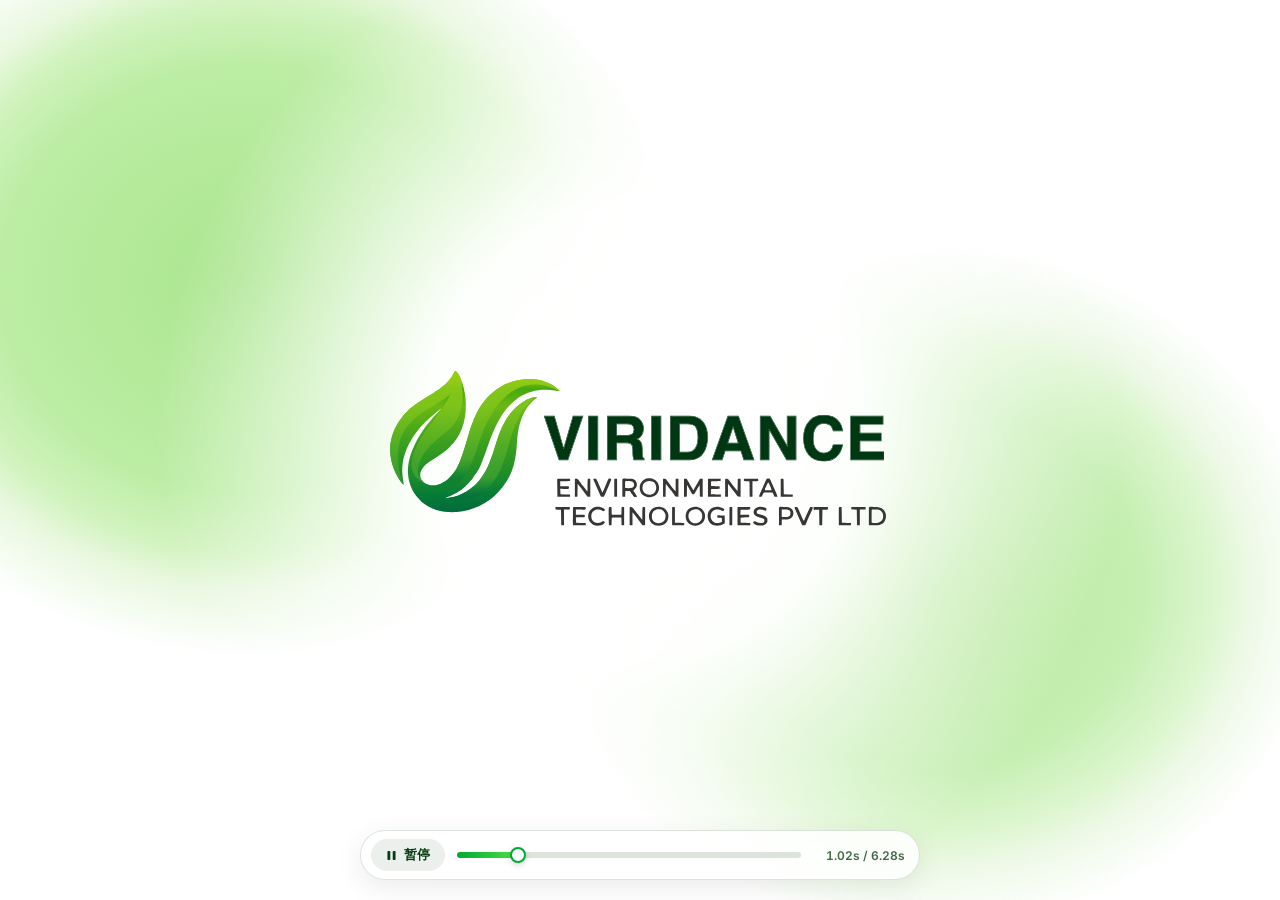
<file: preview/intro-typography-preview.html>
<!DOCTYPE html>
<html lang="zh-CN">
<head>
  <meta charset="UTF-8" />
  <meta name="viewport" content="width=device-width, initial-scale=1.0" />
  <title>Viridance — Motion Typography Intro</title>
  <link rel="preconnect" href="https://fonts.googleapis.com" />
  <link rel="preconnect" href="https://fonts.gstatic.com" crossorigin />
  <link href="https://fonts.googleapis.com/css2?family=Inter:wght@700;800&display=swap" rel="stylesheet" />
  <style>
    :root {
      --bg-color: #ffffff;
      --text-color: #000000;
      /* 沿用上文统一的强调词液态绿渐变：深翠绿 -> 亮草绿 -> 嫩荧光绿 */
      --accent-gradient: linear-gradient(90deg, #00A932 0%, #4ADB44 15.87%, #C3FF79 100%);
      --font-family: "Inter", "SF Pro Display", "Helvetica Neue", -apple-system,
        BlinkMacSystemFont, "Segoe UI", Roboto, "PingFang SC", sans-serif;
    }

    * {
      box-sizing: border-box;
      margin: 0;
      padding: 0;
    }

    html,
    body {
      width: 100%;
      height: 100%;
      overflow: hidden;
      background-color: var(--bg-color);
      font-family: var(--font-family);
      -webkit-font-smoothing: antialiased;
      -moz-osx-font-smoothing: grayscale;
      user-select: none;
    }

    /* ================= 全屏浅绿液态渐变页面背景 ================= */
    .liquid-preview__wash {
      position: fixed;
      inset: 0;
      z-index: 0;
      overflow: hidden;
      background: var(--bg-color);
      pointer-events: none;
      contain: strict;
    }

    .liquid-preview__color {
      position: absolute;
      inset: -45%;
      will-change: transform;
      backface-visibility: hidden;
    }

    .liquid-preview__color--sage {
      background: radial-gradient(
        ellipse 18% 22% at 34% 40%,
        #a9e58d 0%,
        #bceda4 57%,
        #d2f3bf 73%,
        #e8f8de 82%,
        #e8f8de00 100%
      );
      animation: liquid-sage 16s cubic-bezier(0.42, 0, 0.58, 1) infinite;
    }

    .liquid-preview__color--mint {
      background: radial-gradient(
        ellipse 16% 20% at 62% 58%,
        #b4e798 0%,
        #c6efb3 54%,
        #dcf6ce 72%,
        #edf9e6 82%,
        #edf9e600 100%
      );
      animation: liquid-mint 16s cubic-bezier(0.42, 0, 0.58, 1) infinite;
    }

    .liquid-preview__wash::after {
      content: "";
      position: absolute;
      inset: 0;
      background: radial-gradient(
        ellipse 38% 56% at 50% 48%,
        #fff 22%,
        #fffffff5 45%,
        #fff0 100%
      );
      pointer-events: none;
    }

    @keyframes liquid-sage {
      0%, 100% { transform: translate3d(-13%, -6%, 0) rotate(-12deg); }
      25% { transform: translate3d(14%, -17%, 0) rotate(4deg); }
      50% { transform: translate3d(28%, 12%, 0) rotate(16deg); }
      75% { transform: translate3d(4%, 20%, 0) rotate(4deg); }
    }

    @keyframes liquid-mint {
      0%, 100% { transform: translate3d(14%, 14%, 0) rotate(10deg); }
      25% { transform: translate3d(-17%, 14%, 0) rotate(-6deg); }
      50% { transform: translate3d(-27%, -10%, 0) rotate(-18deg); }
      75% { transform: translate3d(2%, -19%, 0) rotate(-2deg); }
    }

    /* ================= 16:9 居中舞台 ================= */
    .viewport {
      position: relative;
      z-index: 1;
      width: 100vw;
      height: 100vh;
      display: grid;
      place-items: center;
      overflow: hidden;
      background-color: transparent;
    }

    .stage {
      position: relative;
      width: min(100vw, calc(100vh * 16 / 9));
      aspect-ratio: 16 / 9;
      overflow: hidden;
      background-color: transparent;
      container-type: inline-size;
      contain: layout paint;
    }

    .scene {
      position: absolute;
      inset: 0;
      display: grid;
      place-items: center;
      opacity: 0;
      pointer-events: none;
      will-change: transform, opacity;
      backface-visibility: hidden;
    }

    /* ================= 镜头 1：Viridance Logo 原地渐现 + 光标点击退场 ================= */
    .logo-scroll-mask {
      overflow: visible;
      padding: 4cqw;
    }

    .logo-wrap {
      width: 42cqw;
      transform-origin: 50% 72%;
      will-change: transform, opacity;
    }

    .logo-svg {
      display: block;
      width: 100%;
      height: auto;
    }

    .mouse-cursor {
      position: absolute;
      left: 55%;
      top: 47%;
      width: 4cqw;
      height: 4cqw;
      margin: -0.42cqw 0 0 -0.75cqw;
      transform-origin: 19% 10%;
      opacity: 0;
      filter: drop-shadow(0 0.3cqw 0.5cqw #12342438);
      will-change: transform, opacity;
    }

    .mouse-cursor svg {
      display: block;
      width: 100%;
      height: 100%;
    }

    /* ================= 通用排版与强调词字内液态绿渐变 ================= */
    .line {
      position: relative;
      display: inline-flex;
      align-items: baseline;
      justify-content: center;
      white-space: nowrap;
      font-weight: 800;
      color: var(--text-color);
      letter-spacing: -0.035em;
      line-height: 1.24;
      transform-origin: center center;
      will-change: transform, opacity;
    }

    .word {
      display: inline-block;
      transform-origin: center center;
      will-change: transform, opacity;
      backface-visibility: hidden;
    }

    .gap {
      display: inline-block;
      width: 0.27em;
    }

    /* 强调词液态绿渐变填充 + 字内流动动效 */
    .accent {
      background-image:
        radial-gradient(ellipse 46% 95% at 25% 50%, rgba(0, 169, 50, 0.72) 0%, rgba(74, 219, 68, 0.28) 55%, rgba(0, 169, 50, 0) 100%),
        radial-gradient(ellipse 44% 90% at 75% 50%, rgba(195, 255, 121, 0.78) 0%, rgba(74, 219, 68, 0.24) 55%, rgba(195, 255, 121, 0) 100%),
        var(--accent-gradient);
      background-size: 220% 220%, 210% 210%, 240% 100%;
      background-position: 0% 40%, 100% 60%, 0% 50%;
      -webkit-background-clip: text;
      background-clip: text;
      color: transparent;
      -webkit-text-fill-color: transparent;
      backface-visibility: hidden;
      animation: text-liquid-flow 3.8s cubic-bezier(0.45, 0.05, 0.55, 0.95) infinite;
    }

    @keyframes text-liquid-flow {
      0% { background-position: 0% 35%, 100% 65%, 0% 50%; }
      33% { background-position: 65% 85%, 35% 15%, 55% 50%; }
      66% { background-position: 100% 20%, 0% 80%, 100% 50%; }
      100% { background-position: 0% 35%, 100% 65%, 0% 50%; }
    }

    /* ================= 镜头 2：Beyond Compliance 3D 折纸逐字展开 ================= */
    .s2-typography {
      font-size: clamp(18px, 6.4cqw, 104px);
    }

    .fold-stage {
      position: relative;
      display: inline-flex;
      align-items: baseline;
      justify-content: center;
      perspective: 700px;
      transform-style: preserve-3d;
    }

    .fold-text-word {
      display: inline-flex;
      align-items: baseline;
      transform-style: preserve-3d;
    }

    .fold-text-segment {
      display: inline-block;
      transform-style: preserve-3d;
    }

    /* 单字以顶部铰链向下翻折，保持 GPU 合成，避免动态 filter 重绘 */
    .fold-text-piece {
      position: relative;
      display: inline-block;
      transform-origin: 50% 0%;
      transform-style: preserve-3d;
      backface-visibility: hidden;
      will-change: transform, opacity;
      --fold-crease: 0;
    }

    .fold-text-piece::after {
      content: attr(data-fold-text);
      position: absolute;
      inset: 0;
      padding-block: inherit;
      margin-block: inherit;
      color: #062b10;
      opacity: var(--fold-crease);
      pointer-events: none;
    }

    /* ================= 跨镜字母桥梁：Compliance 首字母 C 向左平移衔接 Creating ================= */
    .letter-bridge {
      position: absolute;
      left: var(--glyph-left, 0px);
      top: var(--glyph-top, 0px);
      font-size: clamp(18px, 6.4cqw, 104px);
      font-weight: 800;
      letter-spacing: -0.035em;
      line-height: 1.24;
      pointer-events: none;
      opacity: 0;
      z-index: 6;
      transform-origin: left center;
      transform: translate3d(0, 0, 0);
      backface-visibility: hidden;
      will-change: transform, opacity;
      contain: layout style;
    }

    /* 飞行中冻结液态渐变，避免 background-clip 动画与位移抢合成层导致卡顿 */
    .letter-bridge .bridge-glyph {
      display: block;
      transform-origin: left center;
      backface-visibility: hidden;
      animation: none !important;
      background-image: var(--accent-gradient);
      background-size: 100% 100%;
      background-position: 0% 50%;
    }

    /* ================= 镜头 3：Creating Lasting Ecosystem ================= */
    .s3-typography {
      font-size: clamp(15px, 5.2cqw, 86px);
    }

    .s3-first-c {
      display: inline-block;
      backface-visibility: hidden;
    }

    .s3-word-rest {
      display: inline-block;
      transform-origin: left center;
      will-change: transform, opacity;
    }

    /* ================= 暂停状态冻结 CSS 动效 ================= */
    body.is-paused .liquid-preview__color,
    body.is-paused .accent {
      animation-play-state: paused !important;
    }

    /* ================= 无障碍降级 ================= */
    .static-lockup {
      display: none;
    }

    .visually-hidden {
      position: absolute;
      width: 1px;
      height: 1px;
      overflow: hidden;
      clip-path: inset(50%);
      white-space: nowrap;
    }

    @media (prefers-reduced-motion: reduce) {
      .liquid-preview__color,
      .accent {
        animation: none;
      }
      .stage .scene,
      .letter-bridge,
      .playback-bar {
        display: none;
      }
      .static-lockup {
        display: grid;
        position: absolute;
        inset: 0;
        place-content: center;
        justify-items: center;
        gap: 2.2cqw;
      }
      .static-lockup .brand {
        width: 46cqw;
      }
      .static-lockup .line {
        font-size: 4.1cqw;
      }
    }

    /* ================= 悬浮底部播放控制栏 ================= */
    .playback-bar {
      position: fixed;
      left: 50%;
      bottom: 20px;
      transform: translateX(-50%);
      z-index: 100;
      width: min(560px, calc(100vw - 32px));
      display: flex;
      align-items: center;
      gap: 12px;
      padding: 8px 14px 8px 10px;
      border: 1px solid rgba(11, 61, 19, 0.14);
      border-radius: 999px;
      background: rgba(255, 255, 255, 0.84);
      backdrop-filter: blur(12px);
      -webkit-backdrop-filter: blur(12px);
      box-shadow: 0 8px 28px rgba(0, 0, 0, 0.08);
      color: #0b3d13;
      font-family: var(--font-family);
    }

    .playback-control {
      display: inline-flex;
      align-items: center;
      justify-content: center;
      gap: 6px;
      padding: 7px 14px;
      border: none;
      border-radius: 999px;
      background: rgba(11, 61, 19, 0.08);
      color: #0b3d13;
      font-family: inherit;
      font-size: 13px;
      font-weight: 600;
      letter-spacing: 0.02em;
      white-space: nowrap;
      cursor: pointer;
      flex-shrink: 0;
      transition: transform 0.16s ease, background-color 0.16s ease;
    }

    .playback-control:hover {
      background: rgba(0, 169, 50, 0.16);
    }

    .playback-control:active {
      transform: scale(0.96);
    }

    .playback-control:focus-visible,
    .progress-slider:focus-visible {
      outline: 2px solid #00A932;
      outline-offset: 4px;
    }

    .playback-control svg {
      width: 13px;
      height: 13px;
      fill: currentColor;
      flex-shrink: 0;
    }

    .progress-slider {
      -webkit-appearance: none;
      appearance: none;
      flex: 1;
      min-width: 80px;
      height: 6px;
      border-radius: 999px;
      outline: none;
      cursor: pointer;
      --progress: 0%;
      background: linear-gradient(
        to right,
        #00A932 0%,
        #4ADB44 var(--progress),
        rgba(11, 61, 19, 0.14) var(--progress),
        rgba(11, 61, 19, 0.14) 100%
      );
    }

    .progress-slider::-webkit-slider-thumb {
      -webkit-appearance: none;
      appearance: none;
      width: 16px;
      height: 16px;
      border-radius: 50%;
      background: #ffffff;
      border: 2.5px solid #00A932;
      box-shadow: 0 2px 6px rgba(0, 0, 0, 0.16);
      cursor: grab;
      transition: transform 0.14s ease, box-shadow 0.14s ease;
    }

    .progress-slider::-webkit-slider-thumb:hover {
      transform: scale(1.16);
      box-shadow: 0 3px 10px rgba(0, 169, 50, 0.3);
    }

    .progress-slider:active::-webkit-slider-thumb {
      cursor: grabbing;
      transform: scale(1.2);
    }

    .progress-slider::-moz-range-thumb {
      width: 16px;
      height: 16px;
      border-radius: 50%;
      background: #ffffff;
      border: 2.5px solid #00A932;
      box-shadow: 0 2px 6px rgba(0, 0, 0, 0.16);
      cursor: grab;
    }

    .progress-slider::-moz-range-track {
      height: 6px;
      border-radius: 999px;
      background: transparent;
    }

    .time-readout {
      font-size: 12px;
      font-weight: 600;
      font-variant-numeric: tabular-nums;
      color: rgba(11, 61, 19, 0.78);
      white-space: nowrap;
      flex-shrink: 0;
      min-width: 92px;
      text-align: right;
    }

    @media (max-width: 480px) {
      .playback-bar {
        bottom: 14px;
        gap: 8px;
        padding: 6px 12px 6px 8px;
      }
      .playback-control span {
        display: none;
      }
      .playback-control {
        padding: 8px;
      }
      .time-readout {
        font-size: 11px;
        min-width: 78px;
      }
    }
  </style>
</head>
<body>
  <!-- 全屏流动液态浅绿背景层 -->
  <div class="liquid-preview__wash" aria-hidden="true">
    <div class="liquid-preview__color liquid-preview__color--sage"></div>
    <div class="liquid-preview__color liquid-preview__color--mint"></div>
  </div>

  <main class="viewport" aria-label="Viridance 动态排版文字开场">
    <section class="stage" id="stage" aria-label="品牌片头">
      <!-- 镜头 1：Viridance Logo（原地渐现 -> 光标滑入点击 -> 点击后快速淡出退场） -->
      <div class="scene scene-logo" id="logoScene" aria-hidden="true">
        <div class="logo-scroll-mask">
          <div class="logo-wrap" id="logoWrap">
            <div id="logoBrand"></div>
          </div>
        </div>
        <div class="mouse-cursor" id="motionCursor"></div>
      </div>

      <!-- 镜头 2：Beyond Compliance 3D 折纸逐字展开 -->
      <div class="scene scene-2" id="secondScene" aria-hidden="true">
        <div class="line s2-typography fold-stage" id="s2FoldLine">
          <span class="fold-text-word" id="s2W1"></span>
          <span class="gap" id="s2Gap"></span>
          <span class="fold-text-word" id="s2W2"></span>
        </div>
      </div>

      <!-- 跨镜字母桥梁：复用 Compliance 首字母 C 向左平移，衔接 Creating 正常字号位置 -->
      <div class="letter-bridge" id="letterBridge" aria-hidden="true">
        <span class="bridge-glyph accent" id="bridgeChar">C</span>
      </div>

      <!-- 镜头 3：Creating Lasting Ecosystem 逐词弹入与动态居中 -->
      <div class="scene scene-3" id="thirdScene" aria-hidden="true">
        <div class="line s3-typography" id="s3Line">
          <span class="word" id="s3W0">
            <span class="s3-first-c accent" id="s3FirstC">C</span><span class="s3-word-rest accent" id="s3Rest">reating</span>
          </span>
          <span class="gap"></span>
          <span class="word" id="s3W1">Lasting</span>
          <span class="gap"></span>
          <span class="word" id="s3W2">Ecosystem</span>
        </div>
      </div>

      <!-- 减少动态效果时的静态展示 -->
      <div class="static-lockup" id="staticLockup" aria-hidden="true"></div>
      <span class="visually-hidden" id="introTranscript" lang="en">
        Viridance. Beyond Compliance. Creating Lasting Ecosystem.
      </span>
    </section>
  </main>

  <!-- 悬浮底部播放控制栏（暂停/播放 + 可拖拽进度条 + 时间读数） -->
  <div class="playback-bar" role="region" aria-label="动画播放控制">
    <button
      type="button"
      class="playback-control"
      id="playPauseBtn"
      aria-label="暂停动画"
      title="暂停 / 播放（快捷键：空格键）"
    >
      <svg viewBox="0 0 16 16" aria-hidden="true">
        <rect x="3" y="2.5" width="3.5" height="11" rx="1"></rect>
        <rect x="9.5" y="2.5" width="3.5" height="11" rx="1"></rect>
      </svg>
      <span>暂停</span>
    </button>

    <input
      type="range"
      class="progress-slider"
      id="progressSlider"
      min="0"
      max="6280"
      step="1"
      value="0"
      aria-label="动画播放进度"
    />

    <span class="time-readout" id="timeReadout">0.00s / 6.28s</span>
  </div>

  <script>
    /**
     * =========================================================================
     * 官方高精度矢量 Viridance Logo SVG（保留完整叶脉渐变、描边字标与副标）
     * =========================================================================
     */
    const LOGO_SVG = `<svg viewBox="0 0 2128 748" fill="none" preserveAspectRatio="xMidYMid meet" xmlns="http://www.w3.org/2000/svg" xmlns:xlink="http://www.w3.org/1999/xlink" class="logo-svg">
<defs>
<linearGradient id="paint0_linear_155_83" x1="333" y1="65" x2="333" y2="612" gradientUnits="userSpaceOnUse">
<stop stop-color="#85C50B"/>
<stop offset="0.0457" stop-color="#82C50D"/>
<stop offset="0.1188" stop-color="#46A810"/>
<stop offset="0.2468" stop-color="#6AB814"/>
<stop offset="0.3748" stop-color="#52AC19"/>
<stop offset="0.5027" stop-color="#3CA01F"/>
<stop offset="0.6307" stop-color="#2B9623"/>
<stop offset="0.7587" stop-color="#1B8C2C"/>
<stop offset="0.8867" stop-color="#067B36"/>
<stop offset="0.9781" stop-color="#036F3B"/>
<stop offset="1" stop-color="#036C3B"/>
</linearGradient>
<linearGradient id="paint1_linear_155_83" x1="9.34085e-05" y1="65" x2="9.34085e-05" y2="612" gradientUnits="userSpaceOnUse">
<stop stop-color="#96CF0F"/>
<stop offset="0.0457" stop-color="#94CE11"/>
<stop offset="0.1188" stop-color="#84C518"/>
<stop offset="0.2468" stop-color="#7DC31A"/>
<stop offset="0.3748" stop-color="#6BB91F"/>
<stop offset="0.5027" stop-color="#56AF23"/>
<stop offset="0.6307" stop-color="#44A42B"/>
<stop offset="0.7587" stop-color="#399E31"/>
<stop offset="0.8867" stop-color="#178838"/>
<stop offset="0.9781" stop-color="#04753D"/>
<stop offset="1" stop-color="#04703D"/>
</linearGradient>
<linearGradient id="paint2_linear_155_83" x1="-1.81626e-05" y1="65" x2="-1.81626e-05" y2="612" gradientUnits="userSpaceOnUse">
<stop stop-color="#96CF0F"/>
<stop offset="0.0457" stop-color="#94CE11"/>
<stop offset="0.1188" stop-color="#84C518"/>
<stop offset="0.2468" stop-color="#7DC31A"/>
<stop offset="0.3748" stop-color="#6BB91F"/>
<stop offset="0.5027" stop-color="#56AF23"/>
<stop offset="0.6307" stop-color="#44A42B"/>
<stop offset="0.7587" stop-color="#108332"/>
<stop offset="0.886708" stop-color="#0B7F34"/>
<stop offset="0.9781" stop-color="#097D35"/>
<stop offset="1" stop-color="#04703D"/>
</linearGradient>
<linearGradient id="paint3_linear_155_83" x1="-5.821e-05" y1="65" x2="-5.821e-05" y2="612" gradientUnits="userSpaceOnUse">
<stop stop-color="#96CF0F"/>
<stop offset="0.0457" stop-color="#94CE11"/>
<stop offset="0.1188" stop-color="#84C518"/>
<stop offset="0.2468" stop-color="#7DC31A"/>
<stop offset="0.3748" stop-color="#6BB91F"/>
<stop offset="0.5027" stop-color="#56AF23"/>
<stop offset="0.6307" stop-color="#44A42B"/>
<stop offset="0.7587" stop-color="#399E31"/>
<stop offset="0.8867" stop-color="#057439"/>
<stop offset="0.9781" stop-color="#04723B"/>
<stop offset="1" stop-color="#04703D"/>
</linearGradient>
<path id="stroke0_155_83" d="M1009.12 343.266H971.85V411H936.577V238.266H1021.3C1033.41 238.5 1042.71 239.984 1049.19 242.719C1055.76 245.453 1061.3 249.477 1065.83 254.789C1069.58 259.164 1072.55 264.008 1074.74 269.32C1076.93 274.633 1078.02 280.688 1078.02 287.484C1078.02 295.688 1075.95 303.773 1071.81 311.742C1067.67 319.633 1060.83 325.219 1051.3 328.5C1059.27 331.703 1064.9 336.273 1068.18 342.211C1071.54 348.07 1073.22 357.055 1073.22 369.164V380.766C1073.22 388.656 1073.53 394.008 1074.15 396.82C1075.09 401.273 1077.28 404.555 1080.72 406.664V411H1040.99C1039.9 407.172 1039.12 404.086 1038.65 401.742C1037.71 396.898 1037.2 391.938 1037.12 386.859L1036.89 370.805C1036.73 359.789 1034.7 352.445 1030.8 348.773C1026.97 345.102 1019.74 343.266 1009.12 343.266ZM1031.03 311.859C1038.22 308.578 1041.81 302.094 1041.81 292.406C1041.81 281.938 1038.33 274.906 1031.38 271.312C1027.48 269.281 1021.62 268.266 1013.8 268.266H971.85V314.672H1012.75C1020.87 314.672 1026.97 313.734 1031.03 311.859Z"/>
<path id="stroke1_155_83" d="M1260 411H1185.59V238.266H1260C1270.71 238.422 1279.61 239.672 1286.72 242.016C1298.83 246 1308.64 253.305 1316.14 263.93C1322.15 272.523 1326.25 281.82 1328.44 291.82C1330.63 301.82 1331.72 311.352 1331.72 320.414C1331.72 343.383 1327.11 362.836 1317.9 378.773C1305.4 400.258 1286.1 411 1260 411ZM1286.84 282.328C1281.29 272.953 1270.32 268.266 1253.91 268.266H1220.63V381H1253.91C1270.94 381 1282.82 372.602 1289.54 355.805C1293.21 346.586 1295.04 335.609 1295.04 322.875C1295.04 305.297 1292.31 291.781 1286.84 282.328Z"/>
<path id="stroke2_155_83" d="M1464.96 375.492H1401.33L1389.38 411H1351.64L1413.28 238.266H1454.06L1515.23 411H1476.09L1464.96 375.492ZM1454.88 345.727L1433.32 277.758L1411.05 345.727H1454.88Z"/>
<path id="stroke3_155_83" d="M1842.18 398.109C1829.29 409.906 1812.8 415.805 1792.72 415.805C1767.88 415.805 1748.35 407.836 1734.13 391.898C1719.91 375.883 1712.8 353.93 1712.8 326.039C1712.8 295.883 1720.89 272.641 1737.06 256.312C1751.12 242.094 1769.01 234.984 1790.73 234.984C1819.8 234.984 1841.05 244.516 1854.48 263.578C1861.9 274.281 1865.89 285.023 1866.44 295.805H1830.34C1828 287.523 1824.99 281.273 1821.32 277.055C1814.76 269.555 1805.03 265.805 1792.14 265.805C1779.01 265.805 1768.66 271.117 1761.08 281.742C1753.51 292.289 1749.72 307.25 1749.72 326.625C1749.72 346 1753.7 360.531 1761.67 370.219C1769.72 379.828 1779.91 384.633 1792.26 384.633C1804.91 384.633 1814.56 380.492 1821.2 372.211C1824.87 367.758 1827.92 361.078 1830.34 352.172H1866.08C1862.96 371 1854.99 386.312 1842.18 398.109Z"/>
</defs>
<mask id="stroke4_155_83" maskUnits="userSpaceOnUse" x="683.508" y="232.984" width="1349" height="185" fill="black">
<rect fill="white" x="683.508" y="232.984" width="1349" height="185"/>
<path d="M686.508 238.266H725.062L762.562 369.398L800.414 238.266H837.914L778.969 411H744.867L686.508 238.266Z"/>
<path d="M861.347 238.266H897.206V411H861.347V238.266Z"/>
<use xlink:href="#stroke0_155_83"/>
<path d="M1111.18 238.266H1147.04V411H1111.18V238.266Z"/>
<use xlink:href="#stroke1_155_83"/>
<use xlink:href="#stroke2_155_83"/>
<path d="M1681.75 411H1645.66L1575.11 288.305V411H1541.48V238.266H1579.33L1648.12 358.852V238.266H1681.75V411Z"/>
<use xlink:href="#stroke3_155_83"/>
<path d="M2018.78 335.531H1934.87V379.945H2030.49V411H1899.6V238.266H2026.28V268.852H1934.87V305.531H2018.78V335.531Z"/>
</mask>
<mask id="mask0_155_83" style="mask-type:luminance" maskUnits="userSpaceOnUse" x="75" y="58" width="671" height="561">
<path d="M333 58C349.27 66.13 356.43 91.39 361.86 107.56C365.9 119.83 368.9 132.25 371 145C371.15 145.87 371.3 146.73 371.46 147.62C381.73 208.77 373.62 279.42 337.04 330.88C323.12 349.89 307.12 367.13 288 381C286.96 381.78 285.91 382.55 284.84 383.36C273.01 392.01 260.63 399.97 248.21 407.75C227.95 420.44 203.42 436.68 196 460.62C193.99 469.63 194.18 478.5 198 487C199.84 489.84 201.86 492.36 204 495C204.66 496.32 205.93 497.42 207 498.5C208.039 499.549 209.14 500.32 210.5 501C211.08 501.38 210.58 501.38 213.5 503.31C227.38 512.09 242.34 513.91 258.38 511.28C279.51 506.23 300.28 495.15 314 478C315.07 476.97 316.14 475.93 317.25 474.87C338.09 454.18 350.71 423.33 360 396C360.88 393.48 361.77 390.96 362.65 388.44C369.03 369.96 374.6 351.29 380 332.5C390.57 295.73 401.86 259.32 419 225C419.63 223.72 420.27 222.45 420.92 221.13C438.56 186.76 465.44 155.25 497 133C498.14 132.17 499.27 131.34 500.44 130.48C547.29 97.49 605.72 84.85 662 94C680.45 97.47 697.45 104.21 714 113C714.51 113.27 714.51 113.27 717.11 114.61C723.39 118.04 728.94 122.14 734.5 126.62C734.84 126.9 734.84 126.9 736.57 128.29C740.15 131.25 743.31 134.2 746 138C746 138.33 746 138.66 746 139C739.66 138.55 733.56 137.77 727.31 136.56C678.25 127.75 626.31 136.24 584.7 164.56C579.64 168.18 574.8 172.04 570 176C568.78 177 567.55 178 566.29 179.04C554.4 188.99 543.47 199.71 534 212C533.53 212.61 533.53 212.61 531.13 215.68C524.14 224.76 517.86 234.14 512 244C511.77 244.38 511.77 244.38 510.61 246.31C489.7 281.28 475.67 319.12 462.01 357.35C430.2 446.35 430.2 446.35 408.89 474.42C406.96 477.06 405.26 479.77 403.56 482.56C399.97 488.31 395.62 493.07 391 498C389.95 499.24 388.9 500.48 387.81 501.75C378.5 512.38 368.48 521.75 357 530C356.57 530.31 356.57 530.31 354.42 531.89C337.19 544.25 318.92 552.97 299 560C296.33 560.99 293.66 561.99 291 563C306.83 562.03 321.7 559.17 337 555C338.34 554.64 339.69 554.29 341.07 553.92C365.36 546.66 388.39 531.98 407 515C408.01 514.1 409.02 513.21 410.06 512.29C417.08 505.97 423.25 499.48 429 492C429.6 491.25 430.2 490.5 430.82 489.73C447.51 468.88 460.55 444.45 470.02 419.56C470.98 417.05 471.97 414.55 472.96 412.05C479.96 394.29 485.55 376.07 491.11 357.82C501.65 323.27 513.14 289.59 531 258C531.45 257.18 531.9 256.36 532.36 255.51C540.25 241.66 550.47 228.9 561 217C561.87 216.01 562.73 215.02 563.62 214C568.45 208.58 573.4 203.62 579 199C579.76 198.34 580.52 197.68 581.31 197C601.55 179.78 629.56 161.53 657 162C655.72 165.83 653.98 166.84 650.81 169.31C647.51 171.93 644.35 174.52 641.44 177.56C640.63 178.37 639.83 179.17 639 180C638.34 180 637.68 180 637 180C636.34 181.32 635.68 182.64 635 184C633.22 185.93 631.4 187.82 629.56 189.69C604.95 216.09 591.56 253.31 584.38 288.06C584.28 288.53 584.28 288.53 583.79 290.87C579.57 312.27 578.2 334.05 576.85 355.78C574.67 390.23 569.44 423.67 557 456C556.68 456.84 556.36 457.68 556.02 458.55C545.14 486.58 528.47 512.04 508 534C507.32 534.78 506.64 535.56 505.94 536.37C465.69 582.6 401.78 612.5 341.09 617.58C290.43 620.92 240.67 610.92 200.95 577.63C167.21 547.52 149.33 509.57 146.15 464.55C144.5 425.13 156.28 386.35 173 351C173.4 350.15 173.8 349.3 174.21 348.43C179.55 337.25 185.4 326.5 192 316C192.61 315.03 193.21 314.06 193.84 313.05C195.54 310.36 197.26 307.67 199 305C199.3 304.54 199.3 304.54 200.82 302.18C212.15 284.93 224.6 267.43 238.84 252.43C240.77 250.26 242.52 248.04 244.28 245.73C247.79 241.18 251.59 237.02 255.56 232.88C256.96 231.4 258.36 229.93 259.75 228.46C260.46 227.72 261.16 226.99 261.88 226.23C265.27 222.67 268.64 219.09 272 215.5C272.61 214.86 273.21 214.22 273.83 213.56C278 209.11 278 209.11 278 208C264.28 218.13 250.74 228.47 238.16 240.02C236.1 241.91 234 243.74 231.88 245.56C228.37 248.61 225.12 251.86 221.87 255.16C220 257 220 257 216.94 259.5C213.91 262.08 211.48 264.82 208.91 267.84C206.91 270.11 204.79 272.2 202.62 274.31C198.51 278.38 194.85 282.69 191.24 287.2C189.8 289 188.34 290.78 186.86 292.55C175.48 306.07 165.95 320.8 157 336C156.22 337.32 155.44 338.63 154.63 339.99C134.78 374.22 123.59 412.6 123.62 452.25C123.62 453.8 123.62 455.36 123.62 456.96C123.75 470.25 125.27 483.05 127.54 496.13C128.22 500.41 128.62 504.69 129 509C128.34 509 127.68 509 127 509C96.54 472.19 77.17 423.84 76 376C75.96 374.8 75.92 373.59 75.88 372.36C75.02 324.74 93.57 278.79 123 242C123.91 240.8 124.81 239.61 125.75 238.38C130.45 232.21 135.07 226.68 141.03 221.72C143 220 143 220 145.88 216.56C149.32 212.64 153.03 209.55 157.11 206.3C158.92 204.86 160.72 203.39 162.49 201.88C171.15 194.53 180.55 188.29 190 182C191.11 181.26 192.21 180.53 193.35 179.77C202.55 173.76 211.99 168.14 221.38 162.45C231.34 156.42 241.21 150.29 251 144C252.08 143.31 253.15 142.62 254.26 141.91C273.09 129.62 292.67 115.46 307 98C307.92 96.92 308.84 95.84 309.78 94.73C317.02 86 322.7 77.06 328 67C329.02 65.16 330.04 63.33 331.06 61.5C331.38 60.92 331.38 60.92 333 58Z" fill="white"/>
</mask>
<g class="logo-leaf">
<path d="M333 58C349.27 66.13 356.43 91.39 361.86 107.56C365.9 119.83 368.9 132.25 371 145C371.15 145.87 371.3 146.73 371.46 147.62C381.73 208.77 373.62 279.42 337.04 330.88C323.12 349.89 307.12 367.13 288 381C286.96 381.78 285.91 382.55 284.84 383.36C273.01 392.01 260.63 399.97 248.21 407.75C227.95 420.44 203.42 436.68 196 460.62C193.99 469.63 194.18 478.5 198 487C199.84 489.84 201.86 492.36 204 495C204.66 496.32 205.93 497.42 207 498.5C208.039 499.549 209.237 500.5 210 501C210.58 501.38 210.58 501.38 213.5 503.31C227.38 512.09 242.34 513.91 258.38 511.28C279.51 506.23 300.28 495.15 314 478C315.07 476.97 316.14 475.93 317.25 474.87C338.09 454.18 350.71 423.33 360 396C360.88 393.48 361.77 390.96 362.65 388.44C369.03 369.96 374.6 351.29 380 332.5C390.57 295.73 401.86 259.32 419 225C419.63 223.72 420.27 222.45 420.92 221.13C438.56 186.76 465.44 155.25 497 133C498.14 132.17 499.27 131.34 500.44 130.48C547.29 97.49 605.72 84.85 662 94C680.45 97.47 697.45 104.21 714 113C714.51 113.27 714.51 113.27 717.11 114.61C723.39 118.04 728.94 122.14 734.5 126.62C734.84 126.9 734.84 126.9 736.57 128.29C740.15 131.25 743.31 134.2 746 138C746 138.33 746 138.66 746 139C739.66 138.55 733.56 137.77 727.31 136.56C678.25 127.75 626.31 136.24 584.7 164.56C579.64 168.18 574.8 172.04 570 176C568.78 177 567.55 178 566.29 179.04C554.4 188.99 543.47 199.71 534 212C533.53 212.61 533.53 212.61 531.13 215.68C524.14 224.76 517.86 234.14 512 244C511.77 244.38 511.77 244.38 510.61 246.31C489.7 281.28 475.67 319.12 462.01 357.35C430.2 446.35 430.2 446.35 408.89 474.42C406.96 477.06 405.26 479.77 403.56 482.56C399.97 488.31 395.62 493.07 391 498C389.95 499.24 388.9 500.48 387.81 501.75C378.5 512.38 368.48 521.75 357 530C356.57 530.31 356.57 530.31 354.42 531.89C337.19 544.25 318.92 552.97 299 560C296.33 560.99 293.66 561.99 291 563C306.83 562.03 321.7 559.17 337 555C338.34 554.64 339.69 554.29 341.07 553.92C365.36 546.66 388.39 531.98 407 515C408.01 514.1 409.02 513.21 410.06 512.29C417.08 505.97 423.25 499.48 429 492C429.6 491.25 430.2 490.5 430.82 489.73C447.51 468.88 460.55 444.45 470.02 419.56C470.98 417.05 471.97 414.55 472.96 412.05C479.96 394.29 485.55 376.07 491.11 357.82C501.65 323.27 513.14 289.59 531 258C531.45 257.18 531.9 256.36 532.36 255.51C540.25 241.66 550.47 228.9 561 217C561.87 216.01 562.73 215.02 563.62 214C568.45 208.58 573.4 203.62 579 199C579.76 198.34 580.52 197.68 581.31 197C601.55 179.78 629.56 161.53 657 162C655.72 165.83 653.98 166.84 650.81 169.31C647.51 171.93 644.35 174.52 641.44 177.56C640.63 178.37 639.83 179.17 639 180C638.34 180 637.68 180 637 180C636.34 181.32 635.68 182.64 635 184C633.22 185.93 631.4 187.82 629.56 189.69C604.95 216.09 591.56 253.31 584.38 288.06C584.28 288.53 584.28 288.53 583.79 290.87C579.57 312.27 578.2 334.05 576.85 355.78C574.67 390.23 569.44 423.67 557 456C556.68 456.84 556.36 457.68 556.02 458.55C545.14 486.58 528.47 512.04 508 534C507.32 534.78 506.64 535.56 505.94 536.37C465.69 582.6 401.78 612.5 341.09 617.58C290.43 620.92 240.67 610.92 200.95 577.63C167.21 547.52 149.33 509.57 146.15 464.55C144.5 425.13 156.28 386.35 173 351C173.4 350.15 173.8 349.3 174.21 348.43C179.55 337.25 185.4 326.5 192 316C192.61 315.03 193.21 314.06 193.84 313.05C195.54 310.36 197.26 307.67 199 305C199.3 304.54 199.3 304.54 200.82 302.18C212.15 284.93 224.6 267.43 238.84 252.43C240.77 250.26 242.52 248.04 244.28 245.73C247.79 241.18 251.59 237.02 255.56 232.88C256.96 231.4 258.36 229.93 259.75 228.46C260.46 227.72 261.16 226.99 261.88 226.23C265.27 222.67 268.64 219.09 272 215.5C272.61 214.86 273.21 214.22 273.83 213.56C278 209.11 278 209.11 278 208C264.28 218.13 250.74 228.47 238.16 240.02C236.1 241.91 234 243.74 231.88 245.56C228.37 248.61 225.12 251.86 221.87 255.16C220 257 220 257 216.94 259.5C213.91 262.08 211.48 264.82 208.91 267.84C206.91 270.11 204.79 272.2 202.62 274.31C198.51 278.38 194.85 282.69 191.24 287.2C189.8 289 188.34 290.78 186.86 292.55C175.48 306.07 165.95 320.8 157 336C156.22 337.32 155.44 338.63 154.63 339.99C134.78 374.22 123.59 412.6 123.62 452.25C123.62 453.8 123.62 455.36 123.62 456.96C123.75 470.25 125.27 483.05 127.54 496.13C128.22 500.41 128.62 504.69 129 509C128.34 509 127.68 509 127 509C96.54 472.19 77.17 423.84 76 376C75.96 374.8 75.92 373.59 75.88 372.36C75.02 324.74 93.57 278.79 123 242C123.91 240.8 124.81 239.61 125.75 238.38C130.45 232.21 135.07 226.68 141.03 221.72C143 220 143 220 145.88 216.56C149.32 212.64 153.03 209.55 157.11 206.3C158.92 204.86 160.72 203.39 162.49 201.88C171.15 194.53 180.55 188.29 190 182C191.11 181.26 192.21 180.53 193.35 179.77C202.55 173.76 211.99 168.14 221.38 162.45C231.34 156.42 241.21 150.29 251 144C252.08 143.31 253.15 142.62 254.26 141.91C273.09 129.62 292.67 115.46 307 98C307.92 96.92 308.84 95.84 309.78 94.73C317.02 86 322.7 77.06 328 67C329.02 65.16 330.04 63.33 331.06 61.5C331.38 60.92 331.38 60.92 333 58Z" fill-rule="evenodd" clip-rule="evenodd" fill="url(#paint0_linear_155_83)"/>
<g mask="url(#mask0_155_83)">
<path d="M62.0001 391C55.0001 241 231 152 290 106C314 85 324 56 333 49C378 113 375.494 238.875 305.5 294C209 370 199.5 396.5 187 441.5C180.75 464 193 488.5 212 502.5C171 484.5 155 454 162 412C178 316 295 214 313 151C255 202 175 222 129 300C96 356 103 468 134 518C81.0001 471 70.0001 432 62.0001 391Z" fill="url(#paint1_linear_155_83)"/>
<path d="M210 501.5C259.045 519.387 316 489 345 421C373 360 380 279 420 214C474 125 546 88 619 84C680 81 726 104 751 143C674 97 592 104 527 166C474 216 446 286 421 362C381 484 343.866 524.112 279 530.5C254.478 533.055 217 524.5 210 501.5Z" fill="url(#paint2_linear_155_83)"/>
<path d="M291 563.5C389 543.5 433 474 467 389C496 316 512 256 559 209C592 177 626 161 662 155C612 188 582 241 559 307C535 381 522 457 472 515C427 566 371.5 580 291 563.5Z" fill="url(#paint3_linear_155_83)"/>
</g>
</g>
<g class="logo-wordmark">
<path d="M686.508 238.266H725.062L762.562 369.398L800.414 238.266H837.914L778.969 411H744.867L686.508 238.266Z" fill="#003713"/>
<path d="M861.347 238.266H897.206V411H861.347V238.266Z" fill="#003713"/>
<use xlink:href="#stroke0_155_83" fill="#003713"/>
<path d="M1111.18 238.266H1147.04V411H1111.18V238.266Z" fill="#003713"/>
<use xlink:href="#stroke1_155_83" fill="#003713"/>
<use xlink:href="#stroke2_155_83" fill="#003713"/>
<path d="M1681.75 411H1645.66L1575.11 288.305V411H1541.48V238.266H1579.33L1648.12 358.852V238.266H1681.75V411Z" fill="#003713"/>
<use xlink:href="#stroke3_155_83" fill="#003713"/>
<path d="M2018.78 335.531H1934.87V379.945H2030.49V411H1899.6V238.266H2026.28V268.852H1934.87V305.531H2018.78V335.531Z" fill="#003713"/>
<path d="M686.508 238.266H725.062L762.562 369.398L800.414 238.266H837.914L778.969 411H744.867L686.508 238.266ZM861.347 238.266H897.206V411H861.347V238.266ZM1009.12 343.266H971.85V411H936.577V238.266H1021.3C1033.41 238.5 1042.71 239.984 1049.19 242.719C1055.76 245.453 1061.3 249.477 1065.83 254.789C1069.58 259.164 1072.55 264.008 1074.74 269.32C1076.93 274.633 1078.02 280.688 1078.02 287.484C1078.02 295.688 1075.95 303.773 1071.81 311.742C1067.67 319.633 1060.83 325.219 1051.3 328.5C1059.27 331.703 1064.9 336.273 1068.18 342.211C1071.54 348.07 1073.22 357.055 1073.22 369.164V380.766C1073.22 388.656 1073.53 394.008 1074.15 396.82C1075.09 401.273 1077.28 404.555 1080.72 406.664V411H1040.99C1039.9 407.172 1039.12 404.086 1038.65 401.742C1037.71 396.898 1037.2 391.938 1037.12 386.859L1036.89 370.805C1036.73 359.789 1034.7 352.445 1030.8 348.773C1026.97 345.102 1019.74 343.266 1009.12 343.266ZM1031.03 311.859C1038.22 308.578 1041.81 302.094 1041.81 292.406C1041.81 281.938 1038.33 274.906 1031.38 271.312C1027.48 269.281 1021.62 268.266 1013.8 268.266H971.85V314.672H1012.75C1020.87 314.672 1026.97 313.734 1031.03 311.859ZM1111.18 238.266H1147.04V411H1111.18V238.266ZM1260 411H1185.59V238.266H1260C1270.71 238.422 1279.61 239.672 1286.72 242.016C1298.83 246 1308.64 253.305 1316.14 263.93C1322.15 272.523 1326.25 281.82 1328.44 291.82C1330.63 301.82 1331.72 311.352 1331.72 320.414C1331.72 343.383 1327.11 362.836 1317.9 378.773C1305.4 400.258 1286.1 411 1260 411ZM1286.84 282.328C1281.29 272.953 1270.32 268.266 1253.91 268.266H1220.63V381H1253.91C1270.94 381 1282.82 372.602 1289.54 355.805C1293.21 346.586 1295.04 335.609 1295.04 322.875C1295.04 305.297 1292.31 291.781 1286.84 282.328ZM1464.96 375.492H1401.33L1389.38 411H1351.64L1413.28 238.266H1454.06L1515.23 411H1476.09L1464.96 375.492ZM1454.88 345.727L1433.32 277.758L1411.05 345.727H1454.88ZM1681.75 411H1645.66L1575.11 288.305V411H1541.48V238.266H1579.33L1648.12 358.852V238.266H1681.75V411ZM1842.18 398.109C1829.29 409.906 1812.8 415.805 1792.72 415.805C1767.88 415.805 1748.35 407.836 1734.13 391.898C1719.91 375.883 1712.8 353.93 1712.8 326.039C1712.8 295.883 1720.89 272.641 1737.06 256.312C1751.12 242.094 1769.01 234.984 1790.73 234.984C1819.8 234.984 1841.05 244.516 1854.48 263.578C1861.9 274.281 1865.89 285.023 1866.44 295.805H1830.34C1828 287.523 1824.99 281.273 1821.32 277.055C1814.76 269.555 1805.03 265.805 1792.14 265.805C1779.01 265.805 1768.66 271.117 1761.08 281.742C1753.51 292.289 1749.72 307.25 1749.72 326.625C1749.72 346 1753.7 360.531 1761.67 370.219C1769.72 379.828 1779.91 384.633 1792.26 384.633C1804.91 384.633 1814.56 380.492 1821.2 372.211C1824.87 367.758 1827.92 361.078 1830.34 352.172H1866.08C1862.96 371 1854.99 386.312 1842.18 398.109ZM2018.78 335.531H1934.87V379.945H2030.49V411H1899.6V238.266H2026.28V268.852H1934.87V305.531H2018.78V335.531Z" stroke-width="4" stroke="#003713" mask="url(#stroke4_155_83)"/>
</g>
<g class="logo-tagline logo-tagline-1">
<path d="M1239 486C1242.3 486 1245.6 486 1249 486C1251.31 488.77 1252.49 490.81 1254 494C1255.17 496.05 1256.36 498.09 1257.56 500.12C1258.85 502.37 1260.15 504.62 1261.44 506.88C1263.95 511.25 1266.47 515.63 1269 520C1269.57 520.99 1270.15 521.99 1270.74 523.01C1271.27 523.92 1271.8 524.82 1272.35 525.76C1272.81 526.56 1273.28 527.35 1273.76 528.18C1275 530 1275 530 1277 531C1277.24 530.33 1277.48 529.66 1277.73 528.97C1279.31 525.27 1281.31 521.95 1283.38 518.5C1288.05 510.66 1292.59 502.74 1297.06 494.78C1300.78 488.22 1300.78 488.22 1303 486C1307.56 485.81 1307.56 485.81 1312 486C1313 487 1313 487 1313.12 489.78C1313.12 491.02 1313.12 492.26 1313.11 493.54C1313.11 494.24 1313.11 494.24 1313.11 497.79C1313.11 499.31 1313.1 500.84 1313.1 502.41C1313.1 503.96 1313.09 505.51 1313.09 507.11C1313.09 511.25 1313.08 515.38 1313.07 519.52C1313.06 523.73 1313.05 527.95 1313.05 532.17C1313.04 540.44 1313.02 548.72 1313 557C1305.29 557.1 1305.29 557.1 1303 557C1300.75 554.75 1301.74 549.21 1301.68 546.06C1301.66 545.06 1301.64 544.06 1301.62 543.04C1301.56 539.84 1301.5 536.64 1301.44 533.44C1301.39 531.27 1301.35 529.11 1301.31 526.95C1301.2 521.63 1301.1 516.32 1301 511C1300.05 512.42 1299.1 513.83 1298.15 515.25C1297.62 516.04 1297.09 516.83 1296.54 517.64C1294.36 520.98 1292.43 524.44 1290.5 527.94C1281.01 544.99 1281.01 544.99 1279 547C1275.81 547.69 1275.81 547.69 1272 547C1269.59 543.68 1267.86 540.63 1266 537C1264.77 534.74 1263.51 532.5 1262.26 530.25C1261.4 528.7 1260.54 527.15 1259.69 525.6C1259.49 525.23 1259.49 525.23 1258.46 523.37C1258.11 522.72 1257.76 522.07 1257.39 521.4C1255.35 517.88 1253.17 514.45 1251 511C1250.97 512.32 1250.95 513.64 1250.92 515.01C1250.83 519.9 1250.73 524.8 1250.63 529.69C1250.58 531.81 1250.54 533.93 1250.5 536.05C1250.45 539.09 1250.38 542.14 1250.32 545.18C1250.31 545.66 1250.31 545.66 1250.27 548.06C1250.11 554.77 1250.11 554.77 1249 557C1245.7 557 1242.4 557 1239 557C1239 533.57 1239 510.14 1239 486Z" fill-rule="evenodd" clip-rule="evenodd" fill="#373635"/>
<path d="M1407.13 485.438C1412.01 485.998 1412.01 485.997 1415.32 488.997C1416.57 490.648 1417.8 492.318 1419.01 493.998C1420.46 495.908 1421.91 497.818 1423.36 499.727C1427.41 505.068 1431.36 510.487 1435.25 515.938C1438.31 520.177 1441.61 524.088 1445.15 527.928C1447.2 530.218 1449.1 532.597 1451.01 534.998C1451.02 534.278 1451.02 534.277 1451.08 530.607C1451.17 525.257 1451.28 519.897 1451.38 514.548C1451.42 512.228 1451.46 509.907 1451.5 507.587C1451.56 504.257 1451.62 500.927 1451.69 497.597C1451.7 497.077 1451.7 497.077 1451.74 494.427C1451.89 487.117 1451.89 487.118 1453.01 485.998C1456 485.918 1459.01 485.918 1462.01 485.998C1463.01 486.997 1463.01 486.998 1463.13 489.778C1463.12 491.017 1463.12 492.258 1463.12 493.538C1463.12 494.938 1463.12 496.338 1463.12 497.788C1463.11 499.308 1463.11 500.837 1463.1 502.407C1463.1 503.957 1463.1 505.517 1463.1 507.118C1463.09 511.248 1463.08 515.388 1463.07 519.518C1463.06 523.738 1463.06 527.947 1463.05 532.167C1463.04 540.447 1463.03 548.717 1463.01 556.997C1453.35 557.287 1453.35 557.287 1450.26 554.688C1449.56 553.607 1448.86 552.537 1448.13 551.438C1447.31 550.257 1446.49 549.077 1445.65 547.857C1444.78 546.587 1443.9 545.308 1443.01 543.998C1440.96 541.398 1438.9 538.818 1436.82 536.248C1430.23 528.038 1423.81 519.838 1417.8 511.188C1416.01 508.997 1416.01 508.997 1413.01 507.997C1413.01 524.167 1413.01 540.337 1413.01 556.997C1409.71 556.997 1406.41 556.997 1403.01 556.997C1401.15 555.137 1401.88 552.048 1401.88 549.567C1401.87 548.187 1401.87 546.807 1401.87 545.388C1401.87 543.888 1401.87 542.388 1401.87 540.847C1401.87 539.318 1401.87 537.787 1401.87 536.217C1401.87 532.977 1401.87 529.738 1401.87 526.498C1401.88 521.518 1401.87 516.547 1401.87 511.567C1401.87 508.427 1401.87 505.297 1401.87 502.157C1401.87 500.657 1401.87 499.158 1401.87 497.608C1401.87 496.227 1401.87 494.847 1401.88 493.427C1401.88 492.207 1401.88 490.988 1401.88 489.738C1402.08 485.378 1402.52 486.067 1407.13 485.438Z" fill-rule="evenodd" clip-rule="evenodd" fill="#373635"/>
<path d="M1156 486C1165 486 1165 486 1167.73 488.09C1168.48 489.05 1169.23 490.01 1170 491C1170.85 492.03 1171.7 493.07 1172.58 494.13C1173.46 495.26 1174.34 496.4 1175.25 497.56C1176.21 498.8 1177.17 500.03 1178.16 501.3C1180.68 504.58 1183.16 507.88 1185.62 511.19C1189.91 516.94 1194.42 522.48 1199 528C1199.48 528.6 1199.48 528.6 1201.94 531.62C1204 534 1204 534 1206 535C1205.99 533.59 1205.99 532.17 1205.98 530.72C1205.97 525.49 1205.95 520.26 1205.95 515.03C1205.94 512.76 1205.93 510.5 1205.92 508.23C1205.91 504.98 1205.91 501.73 1205.9 498.48C1205.9 497.46 1205.89 496.44 1205.89 495.39C1205.89 488.23 1205.89 488.23 1207 486C1210.3 486 1213.6 486 1217 486C1217 509.43 1217 532.86 1217 557C1207 557 1207 557 1203.93 554.42C1203.06 553.21 1202.2 552 1201.31 550.75C1200.82 550.09 1200.34 549.43 1199.83 548.74C1198.77 547.29 1197.72 545.83 1196.68 544.36C1193.68 540.14 1190.55 536.02 1187.44 531.88C1187.12 531.45 1187.12 531.45 1185.53 529.31C1180.89 523.08 1176.02 517.16 1170.88 511.34C1169 509 1169 509 1169 507C1168.34 507 1167.68 507 1167 507C1166.67 523.5 1166.34 540 1166 557C1162.7 557 1159.4 557 1156 557C1156 533.57 1156 510.14 1156 486Z" fill-rule="evenodd" clip-rule="evenodd" fill="#373635"/>
<path d="M807 486C816 486 816 486 818.57 487.8C818.9 488.22 818.9 488.22 820.56 490.31C821.31 491.23 822.06 492.16 822.83 493.11C825.5 496.67 828.13 500.25 830.71 503.89C834.02 508.39 837.58 512.68 841.13 516.99C845.35 522.15 849.38 527.44 853.29 532.84C855 535 855 535 857 536C856.99 534.91 856.99 533.82 856.98 532.7C856.97 528.61 856.95 524.52 856.95 520.42C856.94 518.66 856.93 516.9 856.92 515.14C856.88 505.37 856.99 495.72 858 486C861 485.92 864 485.92 867 486C868.43 488.85 868.13 491.27 868.13 494.45C868.13 495.81 868.14 497.17 868.14 498.57C868.14 500.04 868.13 501.52 868.13 503.04C868.13 504.54 868.13 506.04 868.14 507.59C868.14 510.78 868.13 513.96 868.13 517.15C868.13 522.05 868.13 526.94 868.14 531.84C868.14 534.92 868.13 538.01 868.13 541.1C868.13 542.57 868.14 544.05 868.14 545.57C868.14 546.25 868.14 546.25 868.13 549.68C868.13 550.88 868.13 552.08 868.13 553.31C868 556 868 556 867 557C863.33 557.69 861.51 558 858 557C854.39 553.79 851.77 549.94 849 546C847.55 544.06 846.09 542.12 844.62 540.19C843.89 539.19 843.15 538.2 842.38 537.17C835.7 528.28 828.76 519.6 821.58 511.11C820 509 820 509 820 507C819.34 507 818.68 507 818 507C817.97 508.48 817.95 509.96 817.92 511.48C817.83 516.95 817.73 522.41 817.63 527.88C817.58 530.25 817.54 532.62 817.5 534.99C817.45 538.39 817.38 541.79 817.32 545.18C817.3 546.25 817.28 547.32 817.27 548.42C817.11 555.89 817.11 555.89 816 557C813.03 557 810.06 557 807 557C807 533.57 807 510.14 807 486Z" fill-rule="evenodd" clip-rule="evenodd" fill="#373635"/>
<path d="M1127.31 493.313C1135.82 501.513 1139.92 509.523 1140.43 521.373C1140.07 531.933 1136.6 541.573 1129 549.003C1120.18 556.333 1109.47 559.713 1098.01 558.753C1086.31 557.083 1077.88 552.853 1070 544.002C1063.88 534.442 1063.23 525.173 1064 514.003C1064.85 510.323 1066.15 507.283 1068 504.003C1068.43 503.212 1068.87 502.423 1069.32 501.603C1075.35 491.663 1084.2 486.913 1095.31 484.193C1107.69 483.563 1117.78 485.063 1127.31 493.313ZM1081 503.003C1075.39 509.873 1074.48 516.802 1074.62 525.452C1075.38 532.603 1078.32 537.222 1083.19 542.373C1090.51 547.413 1096.97 549.893 1106 549.003C1114.66 546.773 1120.63 543.603 1125.37 535.932C1129.46 528.853 1129.5 522.562 1128.37 514.563C1126.38 507.953 1124.08 503.093 1118.25 499.133C1104.65 491.883 1092.69 492.953 1081 503.003Z" fill-rule="evenodd" clip-rule="evenodd" fill="#373635"/>
<path d="M1011.33 485.705C1013.89 485.685 1016.45 485.645 1019.01 485.595C1037.42 485.505 1037.42 485.505 1045.43 491.965C1045.69 492.295 1045.69 492.295 1047 493.935C1047.53 494.585 1048.07 495.235 1048.62 495.905C1052.6 501.975 1052.72 507.925 1052 515.005C1049.62 521.565 1046.01 525.345 1041 530.005C1040.01 530.995 1039.02 531.985 1038 533.005C1038.29 533.415 1038.29 533.415 1039.75 535.525C1042.17 539.015 1044.59 542.505 1047 546.005C1047.31 546.465 1047.31 546.465 1048.93 548.795C1053 554.765 1053 554.765 1053 557.005C1044.76 558.355 1044.76 558.355 1041.41 556.805C1038.82 554.865 1037.3 553.045 1035.48 550.365C1034.87 549.475 1034.26 548.595 1033.63 547.675C1033.01 546.755 1032.39 545.825 1031.75 544.875C1030.49 543.035 1029.24 541.205 1027.98 539.365C1027.43 538.555 1026.88 537.745 1026.32 536.905C1025 535.005 1025 535.005 1024 534.005C1018.33 533.855 1012.67 533.955 1007 534.005C1006.67 541.595 1006.34 549.185 1006 557.005C1002.7 557.005 999.404 557.005 996.004 557.005C994.144 555.145 994.874 552.055 994.874 549.565C994.864 548.195 994.864 546.815 994.864 545.395C994.864 543.895 994.864 542.395 994.864 540.845C994.864 539.315 994.864 537.785 994.864 536.215C994.864 532.975 994.864 529.735 994.874 526.495C994.874 521.525 994.874 516.545 994.864 511.565C994.864 508.425 994.864 505.295 994.864 502.155C994.864 500.655 994.864 499.155 994.864 497.605C994.864 496.225 994.864 494.855 994.874 493.435C994.874 492.215 994.874 490.995 994.874 489.735C995.194 482.905 1006.12 485.725 1011.33 485.705ZM1006 497.005C1005.53 499.505 1005.53 499.505 1005.57 502.625C1005.58 503.745 1005.59 504.865 1005.6 506.015C1005.62 507.185 1005.65 508.355 1005.68 509.565C1005.69 510.735 1005.7 511.915 1005.71 513.125C1005.83 521.835 1005.83 521.835 1007 523.005C1010.71 523.155 1014.4 523.235 1018.12 523.255C1019.15 523.275 1020.19 523.295 1021.25 523.315C1027.19 523.345 1031.69 523.005 1037 520.005C1040.31 516.425 1040.95 514.375 1041.5 509.505C1040.96 504.645 1040.25 502.595 1037 499.005C1030.79 495.175 1025.12 494.845 1017.93 494.815C1017.24 494.805 1017.24 494.805 1013.71 494.765C1010 495.005 1010 495.005 1006 497.005Z" fill-rule="evenodd" clip-rule="evenodd" fill="#373635"/>
<path d="M1569.42 484.949C1572.79 484.629 1574.84 484.729 1578 485.999C1581.17 490.059 1582.99 494.579 1584.91 499.329C1586.09 502.229 1587.35 505.079 1588.62 507.929C1590.52 512.179 1592.39 516.439 1594.25 520.709C1596 524.719 1597.77 528.719 1599.6 532.699C1600.01 533.589 1600.41 534.469 1600.83 535.389C1601.58 537.019 1602.34 538.649 1603.1 540.279C1605.61 545.759 1607.37 551.219 1609 556.999C1605.29 557.279 1601.7 557.419 1598 556.999C1596.06 555.059 1596.06 555.059 1595 551.999C1594.28 550.439 1593.55 548.869 1592.81 547.309C1591 542.999 1591 542.999 1591 540.999C1585.93 540.879 1580.86 540.789 1575.79 540.729C1574.06 540.699 1572.33 540.669 1570.61 540.619C1568.13 540.559 1565.65 540.539 1563.17 540.509C1561.68 540.489 1560.19 540.459 1558.65 540.429C1555 540.999 1555 540.999 1553.08 543.369C1552.72 544.239 1552.37 545.109 1552 545.999C1551.56 546.869 1551.11 547.739 1550.65 548.639C1550.23 549.499 1549.81 550.359 1549.38 551.249C1547.11 555.889 1547.11 555.889 1546 556.999C1542.67 557.139 1539.34 557.039 1536 556.999C1536.59 552.249 1537.95 548.469 1539.95 544.129C1540.55 542.809 1541.15 541.489 1541.77 540.139C1542.41 538.769 1543.04 537.409 1543.69 535.999C1544.92 533.309 1546.16 530.629 1547.39 527.939C1547.99 526.619 1548.6 525.299 1549.22 523.929C1551.45 519.009 1553.58 514.039 1555.69 509.059C1557.29 505.319 1558.97 501.619 1560.69 497.939C1561.25 496.729 1561.81 495.519 1562.39 494.279C1562.65 493.739 1562.65 493.739 1564 490.999C1564.46 490.059 1564.91 489.119 1565.38 488.149C1567 485.999 1567 485.999 1569.42 484.949ZM1572 500.999C1568.33 505.899 1566.18 510.979 1563.75 516.559C1563.28 517.619 1562.81 518.669 1562.32 519.759C1561.88 520.769 1561.44 521.779 1560.99 522.819C1560.58 523.739 1560.18 524.659 1559.76 525.609C1559 527.999 1559 527.999 1560 530.999C1568.25 530.999 1576.5 530.999 1585 530.999C1584.26 525.809 1583.83 523.009 1581.79 518.539C1581.57 518.059 1581.57 518.059 1580.46 515.609C1580 514.629 1579.54 513.639 1579.06 512.629C1578.61 511.619 1578.15 510.609 1577.68 509.569C1574.27 502.129 1574.27 502.129 1572 500.999Z" fill-rule="evenodd" clip-rule="evenodd" fill="#373635"/>
<path d="M1339.61 485.886C1341.68 485.886 1343.75 485.896 1345.81 485.906C1346.9 485.906 1347.99 485.906 1349.11 485.906C1352.59 485.916 1356.08 485.926 1359.56 485.936C1361.92 485.946 1364.27 485.946 1366.63 485.946C1372.42 485.966 1378.21 485.976 1384 485.996C1384 488.966 1384 491.936 1384 494.996C1382.92 495.026 1381.84 495.046 1380.73 495.076C1376.73 495.166 1372.73 495.266 1368.73 495.376C1367 495.416 1365.26 495.456 1363.53 495.496C1361.04 495.556 1358.56 495.616 1356.07 495.686C1354.57 495.716 1353.07 495.756 1351.53 495.796C1348 495.996 1348 495.996 1346 496.996C1345.85 500.056 1345.81 503.006 1345.87 506.066C1345.91 509.016 1345.96 511.956 1346 514.996C1351.44 515.166 1351.44 515.166 1379 515.996C1379.66 518.306 1380.32 520.616 1381 522.996C1380.34 523.986 1379.68 524.976 1379 525.996C1375.74 526.436 1375.74 526.436 1371.58 526.516C1370.1 526.546 1368.62 526.586 1367.09 526.616C1366.31 526.626 1366.31 526.626 1362.37 526.686C1360.81 526.726 1359.24 526.756 1357.63 526.786C1353.75 526.876 1349.88 526.936 1346 526.996C1345.67 533.596 1345.34 540.196 1345 546.996C1351.6 547.166 1351.6 547.166 1385 547.996C1385 550.966 1385 553.936 1385 556.996C1377.9 557.026 1370.79 557.046 1363.69 557.056C1361.27 557.056 1358.85 557.066 1356.44 557.076C1352.97 557.086 1349.5 557.096 1346.03 557.096C1344.95 557.106 1343.86 557.106 1342.74 557.116C1340.16 557.116 1337.58 557.066 1335 556.996C1333.14 555.136 1333.87 552.046 1333.87 549.566C1333.87 548.186 1333.86 546.816 1333.86 545.396C1333.86 543.886 1333.86 542.386 1333.87 540.846C1333.86 539.316 1333.86 537.786 1333.86 536.216C1333.86 532.976 1333.86 529.736 1333.87 526.496C1333.87 521.526 1333.87 516.546 1333.86 511.566C1333.86 508.426 1333.86 505.296 1333.87 502.156C1333.86 500.656 1333.86 499.156 1333.86 497.606C1333.86 496.226 1333.87 494.856 1333.87 493.436C1333.87 492.206 1333.87 490.986 1333.87 489.736C1334.08 485.136 1334.63 486.006 1339.61 485.886Z" fill-rule="evenodd" clip-rule="evenodd" fill="#373635"/>
<path d="M738 486C744.96 485.98 751.92 485.96 758.88 485.95C761.25 485.94 763.62 485.93 765.99 485.92C769.39 485.91 772.79 485.91 776.18 485.9C777.25 485.9 778.32 485.89 779.42 485.89C781.94 485.89 784.47 485.94 787 486C788 487 788 487 788.12 490.5C788 494 788 494 787 495C784.2 495.16 781.39 495.25 778.59 495.32C778.17 495.33 778.17 495.33 776.04 495.38C773.34 495.44 770.64 495.5 767.94 495.56C766.11 495.61 764.29 495.65 762.46 495.69C757.97 495.8 753.49 495.9 749 496C749 502.6 749 509.2 749 516C751.36 515.97 753.72 515.93 756.15 515.89C759.22 515.87 762.3 515.84 765.38 515.81C766.93 515.79 768.49 515.76 770.09 515.74C771.58 515.73 773.06 515.72 774.59 515.71C775.96 515.69 777.33 515.68 778.74 515.66C779.82 515.77 780.89 515.88 782 516C784 519 784 519 784 524C782 526 782 526 778.74 526.23C778.06 526.22 778.06 526.22 774.59 526.2C773.1 526.19 771.62 526.18 770.09 526.18C769.32 526.17 769.32 526.17 765.38 526.12C763.81 526.12 762.25 526.11 760.63 526.1C756.76 526.07 752.88 526.04 749 526C749.33 532.93 749.66 539.86 750 547C762.54 547.33 775.08 547.66 788 548C788 550.97 788 553.94 788 557C771.5 557 755 557 738 557C737.83 547.53 737.67 538.06 737.52 528.59C737.46 525.37 737.41 522.15 737.35 518.93C737.27 514.3 737.19 509.67 737.12 505.05C737.09 503.6 737.07 502.16 737.04 500.67C737.02 499.33 737 497.99 736.98 496.6C736.96 495.42 736.94 494.24 736.92 493.02C737 490 737 490 738 486Z" fill-rule="evenodd" clip-rule="evenodd" fill="#373635"/>
<path d="M881 486C888.18 485.36 888.18 485.36 891 486C893.41 489.51 895.12 493.29 896.86 497.16C897.39 498.36 897.93 499.56 898.48 500.79C899.04 502.06 899.61 503.32 900.19 504.62C900.76 505.92 901.34 507.21 901.93 508.54C906.43 518.63 910.79 528.78 915 539C915.66 539 916.32 539 917 539C922.62 526.71 928.03 514.34 933.19 501.85C938.18 489.89 938.18 489.89 941 486C943.58 485.32 943.58 485.32 946.25 485.56C947.82 485.71 949.38 485.85 951 486C950.44 490.04 949.56 493.48 947.95 497.22C947.53 498.22 947.1 499.22 946.66 500.25C946.19 501.32 945.73 502.4 945.25 503.5C944.77 504.62 944.29 505.75 943.79 506.9C942.75 509.32 941.71 511.74 940.66 514.16C938.94 518.14 937.23 522.12 935.52 526.1C934.37 528.78 933.22 531.45 932.06 534.12C931.52 535.39 930.98 536.65 930.42 537.95C923.05 554.95 923.05 554.95 921 557C913.64 557.57 913.64 557.57 911 557C908.61 553.51 906.9 549.76 905.18 545.91C904.91 545.31 904.91 545.31 903.57 542.31C903.01 541.06 902.45 539.8 901.88 538.5C901.59 537.85 901.59 537.85 900.12 534.57C895.98 525.28 891.92 515.95 887.95 506.58C886.68 503.6 885.39 500.63 884.08 497.67C883.52 496.4 882.96 495.12 882.38 493.81C881.89 492.73 881.4 491.64 880.9 490.52C880.6 489.69 880.31 488.86 880 488C880.33 487.34 880.66 486.68 881 486Z" fill-rule="evenodd" clip-rule="evenodd" fill="#373635"/>
<path d="M1482.15 485.855C1482.7 485.855 1482.7 485.855 1485.48 485.835C1486.67 485.835 1487.87 485.835 1489.1 485.835C1489.71 485.835 1489.71 485.835 1492.79 485.825C1495.36 485.815 1497.94 485.815 1500.52 485.815C1504.49 485.815 1508.45 485.795 1512.41 485.775C1514.91 485.775 1517.41 485.775 1519.91 485.765C1521.1 485.765 1522.3 485.755 1523.53 485.745C1524.08 485.745 1524.08 485.745 1526.86 485.755C1527.83 485.755 1528.8 485.755 1529.8 485.755C1530.53 485.835 1531.25 485.915 1532 486.005C1533.37 488.735 1533.13 490.985 1533 494.005C1530.62 496.385 1524.34 495.435 1520.94 495.565C1520.42 495.585 1520.42 495.585 1517.77 495.695C1515.18 495.805 1512.59 495.905 1510 496.005C1510.01 496.745 1510.01 497.495 1510.01 498.275C1510.03 506.045 1510.05 513.815 1510.06 521.585C1510.06 524.485 1510.07 527.385 1510.08 530.295C1510.09 534.455 1510.1 538.615 1510.1 542.775C1510.11 544.085 1510.11 545.395 1510.12 546.735C1510.12 547.945 1510.12 549.145 1510.12 550.375C1510.12 551.445 1510.12 552.505 1510.12 553.605C1510 556.005 1510 556.005 1509 557.005C1505.67 557.145 1502.34 557.045 1499 557.005C1499 556.625 1499 556.625 1498.98 554.725C1498.89 546.955 1498.79 539.185 1498.69 531.425C1498.65 528.515 1498.61 525.615 1498.58 522.715C1498.54 518.545 1498.48 514.385 1498.42 510.225C1498.41 508.915 1498.39 507.605 1498.38 506.265C1498.36 505.065 1498.34 503.855 1498.32 502.625C1498.31 501.555 1498.3 500.495 1498.28 499.395C1498.19 498.605 1498.1 497.815 1498 497.005C1493.88 494.935 1488.34 495.575 1483.75 495.395C1477.1 495.105 1477.1 495.105 1476 494.005C1475.88 490.505 1475.88 490.505 1476 487.005C1477.7 485.305 1479.83 485.865 1482.15 485.855Z" fill-rule="evenodd" clip-rule="evenodd" fill="#373635"/>
<path d="M1627.5 485.812C1628.24 485.842 1628.24 485.843 1632 486.002C1633.32 488.643 1633.16 490.682 1633.21 493.642C1633.23 494.823 1633.25 496.002 1633.27 497.222C1633.28 498.502 1633.3 499.783 1633.32 501.102C1633.34 502.413 1633.36 503.712 1633.38 505.062C1633.44 509.253 1633.5 513.432 1633.56 517.622C1633.61 520.462 1633.65 523.293 1633.69 526.123C1633.8 533.083 1633.9 540.042 1634 547.002C1645.55 547.333 1657.1 547.662 1669 548.002C1670 552.003 1670 552.003 1669 557.003C1653.49 557.003 1637.98 557.003 1622 557.003C1621.98 547.903 1621.96 538.803 1621.95 529.693C1621.94 525.463 1621.94 521.222 1621.92 516.983C1621.91 512.122 1621.91 507.273 1621.9 502.413C1621.9 500.883 1621.89 499.363 1621.89 497.783C1621.89 496.383 1621.89 494.983 1621.89 493.543C1621.89 492.923 1621.89 492.923 1621.88 489.783C1622.08 485.203 1622.57 486.022 1627.5 485.812Z" fill-rule="evenodd" clip-rule="evenodd" fill="#373635"/>
<path d="M968.5 485.875C973 485.995 973 485.995 974 486.995C974.1 489.145 974.13 491.285 974.13 493.435C974.13 494.805 974.14 496.185 974.14 497.605C974.14 498.355 974.14 498.355 974.13 502.155C974.13 503.685 974.13 505.215 974.14 506.785C974.14 510.025 974.13 513.265 974.13 516.505C974.13 521.475 974.13 526.455 974.14 531.435C974.14 534.575 974.13 537.705 974.13 540.845C974.13 542.345 974.14 543.845 974.14 545.395C974.14 546.775 974.13 548.145 974.13 549.565C974.13 550.785 974.13 552.005 974.13 553.265C974 555.995 974 555.995 973 556.995C969.66 557.145 966.34 557.045 963 556.995C962.98 547.895 962.96 538.785 962.95 529.675C962.94 525.445 962.94 521.215 962.92 516.985C962.91 512.125 962.91 507.265 962.9 502.415C962.9 500.885 962.89 499.355 962.89 497.785C962.89 496.385 962.89 494.985 962.89 493.535C962.89 492.915 962.89 492.915 962.88 489.775C963.08 485.195 963.56 486.015 968.5 485.875Z" fill-rule="evenodd" clip-rule="evenodd" fill="#373635"/>
</g>
<g class="logo-tagline logo-tagline-2">
<path d="M1028.56 597.375C1035.13 598.295 1037.14 601.885 1041 606.995C1041.4 607.515 1041.4 607.515 1043.44 610.145C1045.15 612.355 1046.86 614.565 1048.55 616.795C1051.35 620.465 1054.23 624.065 1057.13 627.665C1061.29 632.865 1065.36 638.135 1069.31 643.495C1072 646.995 1072 646.995 1074 647.995C1073.99 646.945 1073.99 645.885 1073.98 644.795C1073.96 640.815 1073.95 636.835 1073.94 632.855C1073.94 631.135 1073.93 629.425 1073.92 627.715C1073.87 618.085 1073.9 608.575 1075 598.995C1076 597.995 1076 597.995 1080 597.875C1084 597.995 1084 597.995 1085 598.995C1085.09 601.205 1085.11 603.425 1085.11 605.635C1085.11 607.055 1085.11 608.475 1085.11 609.935C1085.11 611.485 1085.1 613.035 1085.1 614.625C1085.09 616.205 1085.09 617.775 1085.09 619.405C1085.09 623.595 1085.08 627.785 1085.07 631.985C1085.06 636.255 1085.05 640.535 1085.05 644.815C1085.04 653.205 1085.02 661.605 1085 669.995C1077.51 670.305 1077.51 670.305 1075 669.995C1072.27 667.465 1070.66 665.595 1068.68 662.565C1067.58 660.995 1066.47 659.425 1065.36 657.855C1064.8 657.045 1064.25 656.235 1063.68 655.405C1061.05 651.635 1058.24 648.015 1055.44 644.375C1054.9 643.685 1054.37 642.985 1053.83 642.275C1050.03 637.315 1046.19 632.395 1042.31 627.495C1041.82 626.885 1041.82 626.885 1039.36 623.785C1037 620.995 1037 620.995 1035 619.995C1035 621.475 1035.01 622.955 1035.01 624.485C1035.03 629.945 1035.04 635.415 1035.05 640.885C1035.06 643.245 1035.06 645.615 1035.07 647.985C1035.09 651.385 1035.09 654.785 1035.1 658.185C1035.1 659.255 1035.11 660.315 1035.11 661.415C1035.11 663.945 1035.06 666.475 1035 668.995C1034 669.995 1034 669.995 1029.5 670.125C1025 669.995 1025 669.995 1024 668.995C1023.9 666.825 1023.87 664.655 1023.87 662.475C1023.86 661.075 1023.86 659.685 1023.86 658.235C1023.86 656.715 1023.86 655.195 1023.86 653.625C1023.86 652.075 1023.86 650.525 1023.86 648.925C1023.86 645.645 1023.86 642.355 1023.87 639.075C1023.87 634.855 1023.87 630.635 1023.86 626.415C1023.86 622.395 1023.86 618.385 1023.86 614.375C1023.86 612.855 1023.86 611.325 1023.86 609.765C1023.86 608.365 1023.86 606.965 1023.87 605.525C1023.87 604.285 1023.87 603.045 1023.87 601.775C1024.06 597.635 1024.33 598.115 1028.56 597.375Z" fill-rule="evenodd" clip-rule="evenodd" fill="#373635"/>
<path d="M1988.94 597.75C1989.73 597.74 1989.73 597.74 1993.73 597.69C2006.38 597.65 2018.1 599.02 2027.94 607.71C2034.97 615.14 2038.28 622.83 2038.5 633.06C2038.13 643.46 2035.81 651.94 2029 660C2018.24 669.67 2007.06 670.59 1992.99 670.36C1990.35 670.31 1987.71 670.3 1985.06 670.28C1972.18 670.18 1972.18 670.18 1971 669C1970.9 666.83 1970.87 664.65 1970.87 662.48C1970.87 661.08 1970.87 659.68 1970.86 658.24C1970.87 656.72 1970.87 655.19 1970.87 653.63C1970.87 652.08 1970.87 650.53 1970.87 648.93C1970.87 645.64 1970.87 642.36 1970.87 639.07C1970.88 634.85 1970.87 630.63 1970.87 626.41C1970.86 622.4 1970.87 618.39 1970.87 614.37C1970.87 612.85 1970.87 611.33 1970.86 609.76C1970.87 608.36 1970.87 606.96 1970.87 605.52C1970.87 604.29 1970.87 603.05 1970.88 601.77C1971.2 594.75 1983.63 597.77 1988.94 597.75ZM1982 609C1981.88 612.66 1981.81 616.3 1981.8 619.96C1981.79 621.07 1981.79 622.17 1981.78 623.31C1981.77 625.65 1981.77 627.99 1981.76 630.33C1981.75 633.92 1981.72 637.51 1981.69 641.1C1981.68 643.37 1981.68 645.63 1981.67 647.9C1981.66 648.98 1981.65 650.06 1981.64 651.18C1981.64 653.79 1981.81 656.4 1982 659C1986.1 661.73 1989.87 661.33 1994.63 661.31C1995.49 661.33 1996.36 661.34 1997.25 661.36C2006.83 661.37 2014.06 658.96 2021.05 652.22C2026.95 645.52 2027.68 639.01 2027.37 630.37C2026.45 622.01 2022.64 617.07 2016.42 611.63C2011.85 608.55 2007.42 607.75 2001.98 607.77C2000.88 607.77 1999.77 607.77 1998.64 607.78C1997.5 607.79 1996.36 607.8 1995.19 607.81C1994.03 607.81 1992.88 607.81 1991.68 607.81C1983.14 607.86 1983.14 607.86 1982 609Z" fill-rule="evenodd" clip-rule="evenodd" fill="#373635"/>
<path d="M1160.53 602.543C1169.11 608.793 1174.59 616.613 1177 627.003C1178.27 638.723 1176.24 649.233 1169.08 658.703C1160.85 667.773 1150.44 671.413 1138.4 672.053C1128.02 671.883 1118.93 668.763 1111 662.003C1103.2 653.223 1100.03 643.643 1100 632.003C1100.66 621.603 1104.72 612.733 1112.31 605.563C1125.75 594.503 1145.7 593.503 1160.53 602.543ZM1118 615.003C1111.73 624.193 1111.27 631.033 1112 642.003C1113.58 649.593 1118.71 654.813 1125 659.003C1132.81 662.593 1140.36 663.033 1148.56 660.433C1155.73 657.603 1159.5 653.603 1163.37 646.873C1166.44 639.553 1167.03 632.713 1164.87 624.933C1160.98 616.763 1156.87 612.193 1149 608.003C1137.6 605.153 1126.54 606.463 1118 615.003Z" fill-rule="evenodd" clip-rule="evenodd" fill="#373635"/>
<path d="M1305.5 602.613C1314.26 609.103 1319.35 616.363 1322 627.003C1322.83 638.383 1321.83 647.793 1315.25 657.313C1307.13 666.533 1298.22 670.683 1286.07 671.933C1274.08 672.463 1264.99 669.183 1256.07 661.293C1248.82 653.893 1245.75 644.593 1245.44 634.373C1245.83 624.113 1249.17 614.773 1256 607.003C1269.6 594.913 1289.97 592.573 1305.5 602.613ZM1261.41 617.903C1256.96 624.533 1256.05 631.243 1257 639.003C1259.61 649.163 1263.54 654.413 1272.47 659.763C1279.76 663.313 1287.17 662.363 1294.65 659.903C1302.83 656.773 1306.66 650.783 1310.38 643.183C1311.95 635.163 1311.85 627.343 1308 620.003C1303.58 613.763 1298.69 608.743 1291 607.003C1278.7 605.503 1269.24 608.013 1261.41 617.903Z" fill-rule="evenodd" clip-rule="evenodd" fill="#373635"/>
<path d="M1393.5 603.062C1396 605.002 1396 605.002 1399 608.002C1397 612.002 1397 612.002 1394 615.002C1390 614.002 1390 614.002 1387.12 612.062C1380.14 607.452 1373.14 607.252 1365 608.002C1357.28 609.692 1352.34 613.452 1348 620.002C1344.2 627.242 1343.5 635.772 1345.76 643.662C1348.78 650.812 1352.37 655.362 1359.3 658.992C1367.05 661.892 1375.23 661.592 1383 659.002C1385 658.332 1387 657.662 1389 657.002C1389.03 654.522 1389.05 652.042 1389.06 649.562C1389.07 648.182 1389.09 646.802 1389.1 645.382C1389 642.002 1389 642.002 1388 641.002C1385.34 640.792 1382.67 640.632 1380 640.502C1372.11 640.112 1372.11 640.112 1371 639.002C1370.88 635.502 1370.88 635.502 1371 632.002C1372 631.002 1372 631.002 1374.68 630.882C1375.85 630.892 1377.02 630.892 1378.22 630.902C1379.48 630.902 1380.74 630.912 1382.04 630.912C1382.7 630.912 1382.7 630.912 1386.06 630.942C1387.39 630.942 1388.72 630.942 1390.1 630.952C1393.4 630.962 1396.7 630.982 1400 631.002C1400.14 636.082 1400.23 641.162 1400.31 646.252C1400.35 647.692 1400.4 649.142 1400.44 650.632C1400.46 652.012 1400.47 653.402 1400.49 654.832C1400.51 656.102 1400.54 657.382 1400.57 658.702C1400 662.002 1400 662.002 1397.61 664.372C1385.52 671.902 1371.37 672.722 1357.52 670.422C1349.26 667.802 1342.57 662.212 1338.08 654.852C1332.77 644.412 1331.25 634.402 1333.68 622.712C1337.43 611.672 1343.8 605.292 1354 600.002C1367.02 594.042 1381.45 595.962 1393.5 603.062Z" fill-rule="evenodd" clip-rule="evenodd" fill="#373635"/>
<path d="M1452 598C1455.55 597.81 1459.02 597.75 1462.56 597.77C1463.62 597.77 1464.69 597.77 1465.78 597.77C1468.03 597.77 1470.28 597.78 1472.53 597.79C1475.99 597.81 1479.44 597.81 1482.9 597.81C1485.08 597.82 1487.26 597.83 1489.44 597.83C1490.48 597.83 1491.52 597.83 1492.59 597.84C1499.88 597.88 1499.88 597.88 1501 599C1501.19 603 1501.19 603 1501 607C1497.78 608.61 1494.5 608.23 1490.93 608.32C1489.31 608.36 1487.69 608.4 1486.03 608.44C1484.31 608.48 1482.59 608.52 1480.88 608.56C1479.15 608.61 1477.42 608.65 1475.7 608.69C1471.47 608.8 1467.23 608.9 1463 609C1462.67 615.27 1462.34 621.54 1462 628C1463.22 628.03 1463.22 628.03 1469.4 628.18C1472.58 628.27 1475.76 628.35 1478.94 628.44C1480.55 628.48 1482.16 628.52 1483.83 628.56C1485.36 628.6 1486.89 628.64 1488.46 628.68C1489.17 628.7 1489.17 628.7 1492.77 628.79C1496 629 1496 629 1497 630C1497.12 633.5 1497.12 633.5 1497 637C1495.33 638.67 1493.26 638.21 1490.97 638.28C1489.93 638.32 1488.89 638.36 1487.82 638.39C1487.27 638.41 1487.27 638.41 1484.5 638.5C1477.28 638.74 1470.17 639.1 1463 640C1462.97 643.15 1462.95 646.29 1462.94 649.44C1462.93 650.34 1462.92 651.23 1462.91 652.16C1462.9 654.44 1462.95 656.72 1463 659C1465.05 661.05 1469.53 660.25 1472.19 660.32C1473.01 660.34 1473.83 660.36 1474.68 660.38C1477.3 660.44 1479.93 660.5 1482.56 660.56C1484.34 660.61 1486.12 660.65 1487.9 660.69C1492.26 660.8 1496.63 660.9 1501 661C1502.12 667.75 1502.12 667.75 1501 670C1497.38 670.19 1493.84 670.25 1490.22 670.23C1489.68 670.23 1489.68 670.23 1486.93 670.23C1484.64 670.23 1482.34 670.22 1480.04 670.21C1476.52 670.19 1472.99 670.19 1469.46 670.19C1467.23 670.18 1465.01 670.17 1462.78 670.17C1461.72 670.17 1460.65 670.17 1459.56 670.16C1452.12 670.12 1452.12 670.12 1451 669C1450.9 666.86 1450.87 664.72 1450.87 662.58C1450.87 661.21 1450.86 659.83 1450.86 658.42C1450.86 656.92 1450.87 655.42 1450.87 653.88C1450.87 652.35 1450.87 650.83 1450.86 649.26C1450.86 646.02 1450.87 642.79 1450.87 639.55C1450.87 634.59 1450.87 629.62 1450.86 624.65C1450.86 621.52 1450.87 618.39 1450.87 615.25C1450.87 613.76 1450.86 612.26 1450.86 610.72C1450.86 609.34 1450.87 607.96 1450.87 606.55C1450.87 605.33 1450.87 604.11 1450.87 602.85C1451 600 1451 600 1452 598Z" fill-rule="evenodd" clip-rule="evenodd" fill="#373635"/>
<path d="M805.52 597.886C807.55 597.886 809.57 597.896 811.6 597.906C812.66 597.906 813.73 597.906 814.82 597.906C818.24 597.916 821.65 597.926 825.06 597.936C827.37 597.946 829.68 597.946 831.99 597.946C837.66 597.966 843.33 597.976 849 597.996C849.43 600.656 849.76 603.326 850 605.996C848 607.996 848 607.996 844.38 608.226C842.84 608.216 841.3 608.206 839.71 608.196C839.3 608.196 839.3 608.196 837.23 608.186C834.61 608.176 831.99 608.146 829.38 608.126C827.6 608.116 825.83 608.106 824.05 608.096C819.7 608.076 815.35 608.036 811 607.996C811 614.596 811 621.196 811 627.996C812.22 628.026 812.22 628.026 818.4 628.186C821.58 628.266 824.76 628.356 827.94 628.436C829.55 628.476 831.16 628.516 832.83 628.556C834.36 628.596 835.89 628.636 837.47 628.686C838.17 628.706 838.17 628.706 841.77 628.796C845 628.996 845 628.996 846 629.996C846.13 633.496 846.13 633.496 846 636.996C844.02 638.986 840.07 638.246 837.47 638.316C836.7 638.336 836.7 638.336 832.83 638.446C831.21 638.486 829.6 638.526 827.94 638.566C826.32 638.606 824.7 638.646 823.04 638.696C819.03 638.796 815.01 638.896 811 638.996C811.33 645.926 811.66 652.856 812 659.996C824.54 660.326 837.08 660.656 850 660.996C850 663.966 850 666.936 850 669.996C833.5 669.996 817 669.996 800 669.996C799.24 665.466 798.9 661.876 798.96 657.366C798.98 656.066 799 654.776 799.01 653.436C799.03 652.746 799.03 652.746 799.09 649.226C799.11 647.796 799.13 646.366 799.15 644.886C799.2 641.866 799.25 638.846 799.3 635.826C799.38 631.186 799.44 626.546 799.51 621.896C799.55 618.966 799.6 616.036 799.65 613.106C799.66 612.406 799.66 612.406 799.71 608.866C799.73 607.586 799.76 606.306 799.78 604.986C799.8 603.846 799.82 602.716 799.84 601.546C800.12 597.156 800.75 598.006 805.52 597.886Z" fill-rule="evenodd" clip-rule="evenodd" fill="#373635"/>
<path d="M943 598C945.67 597.96 948.33 597.96 951 598C952.83 599.83 952.22 602.73 952.28 605.19C952.32 606.44 952.36 607.7 952.39 608.99C952.46 611.66 952.54 614.34 952.61 617.01C952.64 618.26 952.68 619.52 952.72 620.81C952.75 621.97 952.78 623.14 952.81 624.33C953 627 953 627 954 628C956.64 628.1 959.29 628.13 961.94 628.13C963.55 628.13 965.17 628.14 966.84 628.14C967.68 628.13 968.53 628.13 969.4 628.13C971.99 628.13 974.58 628.13 977.16 628.14C977.97 628.14 977.97 628.14 982.06 628.13C983.56 628.13 985.06 628.13 986.6 628.13C990 628 990 628 991 627C991.15 624.94 991.23 622.88 991.28 620.81C991.32 619.56 991.36 618.3 991.39 617.01C991.43 615.69 991.46 614.36 991.5 613C991.57 610.4 991.64 607.79 991.72 605.19C991.75 604.03 991.78 602.86 991.81 601.67C992 599 992 599 993 598C995.67 597.92 998.33 597.92 1001 598C1002 599 1002 599 1002.12 601.82C1002.12 603.07 1002.12 604.33 1002.11 605.63C1002.11 607.05 1002.11 608.47 1002.11 609.94C1002.11 611.49 1002.1 613.03 1002.1 614.63C1002.1 616.2 1002.09 617.78 1002.09 619.4C1002.09 623.59 1002.08 627.79 1002.07 631.98C1002.06 636.26 1002.05 640.53 1002.05 644.81C1002.04 653.21 1002.02 661.6 1002 670C999 670.04 996 670.04 993 670C991.14 668.14 991.76 665.05 991.68 662.56C991.64 661.25 991.6 659.95 991.56 658.6C991.52 657.23 991.48 655.85 991.44 654.44C991.39 653.06 991.35 651.68 991.31 650.26C991.2 646.84 991.1 643.42 991 640C987.65 638.88 985.11 638.87 981.57 638.87C980.3 638.87 979.03 638.86 977.72 638.86C976.39 638.87 975.06 638.87 973.69 638.88C973.03 638.87 973.03 638.87 969.69 638.86C968.41 638.86 967.14 638.87 965.82 638.87C964.66 638.87 963.5 638.87 962.3 638.87C959 639 959 639 953 640C952.67 649.9 952.34 659.8 952 670C948.7 670 945.4 670 942 670C940.94 657.09 940.81 644.22 940.81 631.28C940.81 627.78 940.79 624.28 940.78 620.79C940.77 618.55 940.77 616.32 940.77 614.08C940.76 613.04 940.76 612 940.75 610.93C940.75 609.96 940.75 608.99 940.76 608C940.76 607.15 940.75 606.3 940.75 605.43C941.03 602.67 941.87 600.52 943 598Z" fill-rule="evenodd" clip-rule="evenodd" fill="#373635"/>
<path d="M1632.44 597.75C1633.97 597.73 1635.51 597.71 1637.09 597.69C1648.45 597.65 1657.86 597.96 1666.38 606.18C1670.93 611.27 1671.74 616.29 1672 623C1671.55 630.95 1668.83 635.67 1663 641C1655.34 647.47 1645.42 647.3 1635.88 647.13C1634.92 647.12 1633.96 647.11 1632.98 647.1C1630.65 647.07 1628.33 647.04 1626 647C1626.01 648.49 1626.03 649.99 1626.04 651.52C1626.05 653.47 1626.06 655.42 1626.06 657.37C1626.07 658.36 1626.08 659.34 1626.09 660.36C1626.12 667.77 1626.12 667.77 1625 670C1622.72 670.2 1622.72 670.2 1619.94 670.13C1618.31 670.08 1616.68 670.04 1615 670C1614.98 660.76 1614.96 651.52 1614.95 642.28C1614.95 637.99 1614.94 633.7 1614.93 629.41C1614.91 624.48 1614.91 619.56 1614.9 614.63C1614.9 613.08 1614.89 611.53 1614.89 609.94C1614.89 608.52 1614.89 607.1 1614.89 605.63C1614.89 604.37 1614.88 603.11 1614.88 601.82C1615.18 594.79 1627.12 597.77 1632.44 597.75ZM1626 608C1625.97 612.65 1625.96 617.29 1625.94 621.94C1625.93 623.26 1625.92 624.59 1625.91 625.96C1625.91 627.22 1625.91 628.48 1625.9 629.78C1625.9 630.95 1625.89 632.11 1625.89 633.32C1626 636 1626 636 1627 637C1630.54 637.18 1634.03 637.28 1637.56 637.31C1638.54 637.34 1639.52 637.37 1640.53 637.4C1647.02 637.46 1651.36 636.55 1657 633C1660.23 628.76 1660.53 624.58 1660.35 619.4C1659.82 615.74 1658.5 613.7 1656 611C1650.27 607.02 1644.32 607.66 1637.63 607.81C1636.51 607.83 1635.39 607.84 1634.24 607.85C1631.49 607.89 1628.75 607.94 1626 608Z" fill-rule="evenodd" clip-rule="evenodd" fill="#373635"/>
<path d="M1561 601C1563.88 602.98 1563.88 602.98 1566 605C1565.91 608.54 1564.99 610.02 1563 613C1559.36 612.39 1556.96 611.52 1553.5 609.94C1546.29 606.98 1538.69 606.75 1531.31 609.25C1529 611 1529 611 1527 615C1527.06 619.12 1527.06 619.12 1528 623C1531.33 624.72 1534.92 625.6 1538.53 626.59C1539.57 626.88 1540.61 627.17 1541.68 627.47C1543.85 628.07 1546.01 628.67 1548.19 629.26C1556.42 631.58 1562.2 634.54 1568 641C1569.94 646.82 1569.76 653.47 1568 659.31C1563.34 665.57 1558.73 669.35 1551 671C1536.87 671.95 1525.06 671.65 1514 662C1513.67 661.01 1513.34 660.02 1513 659C1514.62 656.25 1514.62 656.25 1517 654C1520.8 654.33 1523.73 655.73 1527.06 657.5C1535.03 661.72 1542.93 662.03 1551.56 659.75C1553.03 659.17 1554.49 658.6 1556 658C1557 654 1557.44 651.09 1557 647C1553.62 643.71 1550.5 642.26 1546 641C1544.86 640.67 1543.72 640.33 1542.55 639.99C1540.22 639.34 1537.88 638.7 1535.54 638.07C1527.24 635.73 1520.67 633.42 1516 625.69C1514.3 619.41 1514.31 614.77 1516.69 608.69C1526.18 593.56 1546.34 594.47 1561 601Z" fill-rule="evenodd" clip-rule="evenodd" fill="#373635"/>
<path d="M921.625 604.062C925.005 607.002 925.005 607.002 926.005 610.002C923.815 612.752 923.815 612.752 921.005 615.002C917.005 614.002 917.005 614.002 914.125 612.062C907.385 607.612 900.905 607.232 893.005 608.002C884.855 609.742 879.545 614.102 875.005 621.002C871.435 628.122 871.465 635.292 873.005 643.002C875.435 649.722 879.125 654.072 885.005 658.002C894.315 662.012 901.255 661.732 910.515 658.162C913.385 656.822 915.565 654.992 918.005 653.002C922.195 654.052 923.215 654.922 926.005 658.002C922.645 664.712 917.545 667.692 910.695 670.212C900.445 673.212 888.585 672.762 879.065 667.682C869.355 661.262 863.435 653.952 860.475 642.552C858.595 632.392 860.325 622.422 865.475 613.422C871.035 605.692 878.875 599.772 888.175 597.442C900.505 595.532 911.355 596.772 921.625 604.062Z" fill-rule="evenodd" clip-rule="evenodd" fill="#373635"/>
<path d="M1678 598C1682.19 597.5 1682.19 597.5 1687 598C1691.19 603.64 1693.84 609.84 1696.54 616.3C1696.74 616.78 1696.74 616.78 1697.77 619.2C1699.5 623.27 1701.22 627.34 1702.93 631.41C1704.19 634.4 1705.46 637.38 1706.73 640.36C1707.11 641.29 1707.5 642.21 1707.89 643.16C1709.58 647.13 1710.91 649.91 1714 653C1714.28 652.13 1714.56 651.26 1714.85 650.36C1715.92 647.24 1717.13 644.26 1718.47 641.25C1718.95 640.15 1719.44 639.06 1719.94 637.94C1720.19 637.36 1720.19 637.36 1721.5 634.44C1722.03 633.25 1722.56 632.06 1723.1 630.84C1726.55 623.14 1730.07 615.49 1733.69 607.88C1734.11 606.99 1734.53 606.1 1734.96 605.19C1737.87 599.13 1737.87 599.13 1739 598C1742 597.96 1745 597.96 1748 598C1749.33 603.32 1747.84 605.28 1745.55 610.23C1745.18 611.04 1744.8 611.85 1744.42 612.69C1743.21 615.34 1741.98 617.98 1740.75 620.62C1739.08 624.25 1737.42 627.88 1735.77 631.52C1735.35 632.41 1734.94 633.31 1734.52 634.24C1730.54 642.95 1726.81 651.75 1723.17 660.61C1720.2 667.8 1720.2 667.8 1718 670C1715.4 670.2 1715.4 670.2 1712.38 670.12C1711.37 670.11 1710.37 670.09 1709.34 670.07C1708.57 670.05 1707.79 670.02 1707 670C1698.64 651.5 1690.31 632.99 1682.38 614.31C1681.81 613.01 1681.25 611.7 1680.67 610.36C1680.17 609.17 1679.67 607.97 1679.15 606.74C1678.71 605.7 1678.27 604.66 1677.81 603.58C1677 601 1677 601 1678 598Z" fill-rule="evenodd" clip-rule="evenodd" fill="#373635"/>
<path d="M1758.15 597.871C1759.25 597.871 1760.35 597.861 1761.48 597.861C1762.07 597.861 1762.07 597.861 1765.1 597.871C1766.31 597.871 1767.53 597.861 1768.79 597.861C1771.36 597.861 1773.94 597.861 1776.52 597.871C1780.49 597.871 1784.45 597.871 1788.41 597.861C1790.91 597.861 1793.41 597.861 1795.91 597.871C1797.1 597.861 1798.3 597.861 1799.53 597.861C1800.63 597.861 1801.73 597.871 1802.86 597.871C1803.34 597.871 1803.34 597.871 1805.8 597.871C1808 598.001 1808 598.001 1809 599.001C1809.19 603.001 1809.19 603.001 1809 607.001C1802.42 610.291 1794.36 608.631 1787 609.001C1786.67 629.131 1786.34 649.261 1786 670.001C1782.7 670.001 1779.4 670.001 1776 670.001C1774.25 668.241 1774.83 665.761 1774.8 663.381C1774.78 662.181 1774.76 660.981 1774.74 659.741C1774.72 658.431 1774.7 657.121 1774.69 655.781C1774.67 654.451 1774.65 653.121 1774.62 651.751C1774.56 647.481 1774.5 643.211 1774.44 638.941C1774.4 636.051 1774.35 633.161 1774.31 630.281C1774.2 623.191 1774.1 616.091 1774 609.001C1773.25 608.971 1773.25 608.971 1769.44 608.821C1767.49 608.731 1765.53 608.651 1763.57 608.561C1762.57 608.521 1761.58 608.481 1760.56 608.441C1753.12 608.111 1753.12 608.111 1752 607.001C1751.92 604.331 1751.92 601.661 1752 599.001C1753.7 597.311 1755.83 597.871 1758.15 597.871Z" fill-rule="evenodd" clip-rule="evenodd" fill="#373635"/>
<path d="M736.146 597.871C737.246 597.871 738.346 597.861 739.476 597.861C740.066 597.861 740.066 597.861 743.096 597.871C744.306 597.871 745.526 597.861 746.786 597.861C749.356 597.861 751.936 597.861 754.516 597.871C758.486 597.871 762.446 597.871 766.406 597.861C768.906 597.861 771.406 597.861 773.906 597.871C775.096 597.861 776.296 597.861 777.526 597.861C778.626 597.861 779.726 597.871 780.856 597.871C781.336 597.871 781.336 597.871 783.796 597.871C785.996 598.001 785.996 598.001 786.996 599.001C787.186 602.441 787.186 602.441 786.996 606.001C784.996 608.001 784.996 608.001 780.206 608.191C778.266 608.181 776.316 608.161 774.376 608.121C773.386 608.121 772.386 608.111 771.366 608.101C768.906 608.071 766.456 608.041 763.996 608.001C764.006 608.761 764.006 609.521 764.006 610.311C764.026 618.211 764.046 626.111 764.056 634.011C764.056 636.961 764.066 639.911 764.076 642.861C764.086 647.091 764.096 651.331 764.096 655.561C764.106 656.891 764.106 658.221 764.116 659.591C764.116 660.811 764.116 662.031 764.116 663.291C764.116 664.371 764.116 665.451 764.116 666.561C763.996 669.001 763.996 669.001 762.996 670.001C759.696 670.001 756.396 670.001 752.996 670.001C752.666 649.871 752.336 629.741 751.996 609.001C745.066 608.671 738.136 608.341 730.996 608.001C729.996 607.001 729.996 607.001 729.876 603.001C730.056 597.231 730.886 597.871 736.146 597.871Z" fill-rule="evenodd" clip-rule="evenodd" fill="#373635"/>
<path d="M1907.15 597.871C1908.25 597.871 1909.35 597.861 1910.48 597.861C1911.07 597.861 1911.07 597.861 1914.1 597.871C1915.31 597.871 1916.53 597.861 1917.79 597.861C1920.36 597.861 1922.94 597.861 1925.52 597.871C1929.49 597.871 1933.45 597.871 1937.41 597.861C1939.91 597.861 1942.41 597.861 1944.91 597.871C1946.1 597.861 1947.3 597.861 1948.53 597.861C1949.63 597.861 1950.73 597.871 1951.86 597.871C1952.34 597.871 1952.34 597.871 1954.8 597.871C1957 598.001 1957 598.001 1958 599.001C1958.09 601.661 1958.09 604.331 1958 607.001C1957 608.001 1957 608.001 1952.09 608.101C1950.04 608.091 1947.99 608.081 1945.94 608.061C1944.9 608.061 1943.85 608.051 1942.77 608.051C1940.18 608.041 1937.59 608.021 1935 608.001C1935.01 608.761 1935.01 609.521 1935.01 610.311C1935.03 618.211 1935.05 626.111 1935.06 634.011C1935.06 636.961 1935.07 639.911 1935.08 642.861C1935.09 647.091 1935.1 651.331 1935.1 655.561C1935.11 656.891 1935.11 658.221 1935.12 659.591C1935.12 660.811 1935.12 662.031 1935.12 663.291C1935.12 664.371 1935.12 665.451 1935.12 666.561C1935 669.001 1935 669.001 1934 670.001C1931 670.081 1928 670.081 1925 670.001C1923.25 668.241 1923.83 665.761 1923.8 663.381C1923.78 662.181 1923.76 660.981 1923.74 659.741C1923.72 658.431 1923.7 657.121 1923.69 655.781C1923.67 654.451 1923.65 653.121 1923.62 651.751C1923.56 647.481 1923.5 643.211 1923.44 638.941C1923.4 636.051 1923.35 633.161 1923.31 630.281C1923.2 623.191 1923.1 616.091 1923 609.001C1915.74 608.341 1908.48 607.681 1901 607.001C1901 597.881 1901 597.881 1907.15 597.871Z" fill-rule="evenodd" clip-rule="evenodd" fill="#373635"/>
<path d="M1858.06 597.812C1862 598.002 1862 598.003 1863 599.003C1863.12 600.832 1863.16 602.662 1863.19 604.503C1863.2 605.082 1863.2 605.082 1863.24 608.052C1863.25 609.332 1863.26 610.613 1863.28 611.932C1863.3 613.233 1863.32 614.542 1863.33 615.882C1863.39 620.073 1863.45 624.253 1863.5 628.433C1863.56 633.933 1863.64 639.432 1863.72 644.932C1863.73 646.212 1863.74 647.493 1863.76 648.803C1863.77 649.983 1863.79 651.163 1863.81 652.373C1863.82 653.413 1863.83 654.452 1863.85 655.522C1864 658.002 1864 658.002 1865 660.002C1867.57 660.243 1870.16 660.362 1872.75 660.412C1874.33 660.452 1875.9 660.493 1877.53 660.533C1879.2 660.562 1880.88 660.593 1882.56 660.623C1884.24 660.663 1885.92 660.702 1887.6 660.743C1891.74 660.833 1895.87 660.922 1900 661.002C1900 663.972 1900 666.943 1900 670.003C1893.32 670.022 1886.65 670.042 1879.97 670.052C1877.7 670.062 1875.43 670.062 1873.15 670.073C1869.89 670.092 1866.64 670.092 1863.38 670.103C1862.35 670.103 1861.33 670.113 1860.28 670.113C1857.85 670.113 1855.42 670.062 1853 670.003C1851.14 668.143 1851.86 665.062 1851.85 662.582C1851.85 661.212 1851.84 659.833 1851.83 658.423C1851.83 656.923 1851.83 655.423 1851.83 653.882C1851.83 652.353 1851.82 650.833 1851.82 649.252C1851.81 646.022 1851.81 642.793 1851.81 639.553C1851.81 634.593 1851.79 629.622 1851.77 624.653C1851.77 621.522 1851.77 618.382 1851.77 615.253C1851.76 613.763 1851.75 612.262 1851.75 610.722C1851.75 609.342 1851.75 607.962 1851.75 606.542C1851.75 605.322 1851.75 604.113 1851.75 602.852C1852.16 598.133 1853.43 598.022 1858.06 597.812Z" fill-rule="evenodd" clip-rule="evenodd" fill="#373635"/>
<path d="M1197.5 597.812C1198.24 597.842 1198.24 597.843 1202 598.002C1203.34 600.683 1203.12 602.733 1203.11 605.733C1203.11 606.932 1203.11 608.133 1203.11 609.373C1203.11 610.673 1203.1 611.983 1203.1 613.323C1203.1 614.653 1203.09 615.983 1203.09 617.343C1203.09 621.603 1203.08 625.863 1203.06 630.123C1203.06 633.003 1203.05 635.892 1203.05 638.772C1203.04 645.842 1203.02 652.923 1203 660.002C1204.09 660.022 1205.17 660.052 1206.29 660.072C1210.3 660.172 1214.31 660.273 1218.33 660.373C1220.07 660.413 1221.8 660.452 1223.54 660.493C1226.04 660.553 1228.53 660.622 1231.03 660.682C1232.53 660.722 1234.03 660.752 1235.58 660.792C1239 661.002 1239 661.003 1240 662.003C1240.12 665.503 1240.12 665.503 1240 669.003C1237.95 671.053 1234.63 670.132 1231.9 670.143C1230.9 670.132 1229.9 670.132 1228.88 670.132C1227.86 670.132 1226.84 670.132 1225.79 670.132C1223.64 670.132 1221.48 670.132 1219.33 670.132C1216.01 670.122 1212.7 670.132 1209.39 670.132C1207.3 670.132 1205.21 670.132 1203.12 670.132C1202.63 670.132 1202.63 670.132 1200.1 670.143C1193.11 670.113 1193.11 670.113 1192 669.003C1191.9 666.823 1191.87 664.653 1191.87 662.473C1191.87 661.083 1191.86 659.682 1191.86 658.243C1191.86 656.713 1191.87 655.193 1191.87 653.623C1191.87 652.073 1191.87 650.522 1191.86 648.932C1191.86 645.642 1191.86 642.362 1191.87 639.072C1191.88 634.852 1191.87 630.632 1191.87 626.413C1191.86 622.403 1191.86 618.382 1191.87 614.372C1191.87 612.852 1191.86 611.332 1191.86 609.762C1191.86 608.363 1191.87 606.962 1191.87 605.523C1191.87 604.283 1191.87 603.043 1191.87 601.773C1192.08 597.202 1192.57 598.022 1197.5 597.812Z" fill-rule="evenodd" clip-rule="evenodd" fill="#373635"/>
<path d="M1424.5 597.875C1429 597.995 1429 597.995 1430 598.995C1430.09 601.205 1430.12 603.425 1430.11 605.635C1430.11 607.055 1430.11 608.475 1430.11 609.935C1430.11 611.485 1430.1 613.035 1430.1 614.625C1430.1 616.205 1430.09 617.775 1430.09 619.405C1430.09 623.595 1430.08 627.785 1430.07 631.985C1430.06 636.255 1430.05 640.535 1430.05 644.815C1430.04 653.205 1430.02 661.605 1430 669.995C1422.29 670.095 1422.29 670.095 1420 669.995C1418.13 668.135 1418.87 664.965 1418.87 662.475C1418.87 661.075 1418.86 659.685 1418.86 658.235C1418.86 656.715 1418.87 655.195 1418.87 653.625C1418.87 652.075 1418.87 650.525 1418.86 648.925C1418.86 645.645 1418.86 642.355 1418.87 639.075C1418.88 634.855 1418.87 630.635 1418.87 626.415C1418.86 622.395 1418.86 618.385 1418.87 614.375C1418.87 612.855 1418.86 611.325 1418.86 609.765C1418.86 608.365 1418.87 606.965 1418.87 605.525C1418.87 604.285 1418.87 603.045 1418.87 601.775C1419.08 597.195 1419.56 598.015 1424.5 597.875Z" fill-rule="evenodd" clip-rule="evenodd" fill="#373635"/>
</g>
</svg>`;

    /**
     * 现代简洁的箭头鼠标指针 SVG
     */
    const MOUSE_CURSOR_SVG = `
      <svg viewBox="0 0 40 40" xmlns="http://www.w3.org/2000/svg" aria-hidden="true">
        <path
          d="M7.5 4.2 L7.5 31.8 L14.4 25.1 L19.6 35.6 L24.2 33.4 L19.0 23.0 L28.4 23.0 Z"
          fill="#111111"
          stroke="#ffffff"
          stroke-width="2.4"
          stroke-linejoin="round"
        />
      </svg>
    `;

    /**
     * =========================================================================
     * 全局紧凑时间轴配置（单轮精确 6.28 秒 = 6280ms）
     * =========================================================================
     */
    const CONFIG = {
      totalDuration: 6280,
      loopPause: 800,
      loop: true,
      s2Text: {
        word1: "Beyond",
        word2: "Compliance",
        cIndexInWord2: 0,
      },
      fold: {
        foldAngle: 92,
        duration: 520,
        stagger: 34,
        creaseShading: 0.42,
      },
      time: {
        logoStart: 0,
        logoFadePeak: 540,
        logoFadeInEnd: 820,
        logoSettle: 1020,
        cursorIn: 1100,
        cursorArrive: 1420,
        clickDown: 1520,
        clickRelease: 1620,
        cursorOut: 1820,
        logoOut: 1840,

        s2Start: 1940,
        s2UnfoldEnd: 3004,
        s2FadeOutEnd: 3244,

        bridgeStart: 3004,
        bridgeArrive: 3584,
        bridgeEnd: 3684,

        s3Start: 3584,
        s3CreatingInEnd: 3784,
        s3Step1Start: 3844,
        s3Step1End: 4064,
        s3Step2Start: 4064,
        s3Step2End: 4284,
      },
      easing: {
        enter: "cubic-bezier(0.22, 1, 0.36, 1)",
        power3Out: "cubic-bezier(0.215, 0.61, 0.355, 1)",
        elastic: "cubic-bezier(0.34, 1.56, 0.64, 1)",
        snapIn: "cubic-bezier(0.22, 1.05, 0.36, 1)",
      },
    };

    const $ = (id) => document.getElementById(id);
    const stage = $("stage");
    const slider = $("progressSlider");
    const button = $("playPauseBtn");
    const readout = $("timeReadout");
    const reduce = window.matchMedia("(prefers-reduced-motion: reduce)");
    const { time: t, totalDuration: duration, easing: E } = CONFIG;

    $("logoBrand").innerHTML = LOGO_SVG;
    $("motionCursor").innerHTML = MOUSE_CURSOR_SVG;

    // 构建第二幕 FoldText 字符片段
    let s2PieceEls = [];
    let s2FirstCEl = null;
    (function buildFoldSegments() {
      const { word1, word2, cIndexInWord2 } = CONFIG.s2Text;
      const createSegment = (char, isAccent) => {
        const seg = document.createElement("span");
        seg.className = "fold-text-segment";
        const piece = document.createElement("span");
        piece.className = isAccent ? "fold-text-piece accent" : "fold-text-piece";
        piece.dataset.foldText = char;
        piece.textContent = char;
        seg.appendChild(piece);
        s2PieceEls.push(piece);
        return { seg, piece };
      };

      for (const ch of word1) {
        $("s2W1").appendChild(createSegment(ch, false).seg);
      }
      Array.from(word2).forEach((ch, idx) => {
        const { seg, piece } = createSegment(ch, true);
        if (idx === cIndexInWord2) s2FirstCEl = piece;
        $("s2W2").appendChild(seg);
      });
    })();

    // 构建无障碍静态降级视图（独立命名 SVG ID 避免冲突）
    (function buildStaticLockup() {
      const staticLogo = document.createElement("div");
      staticLogo.className = "brand";
      staticLogo.innerHTML = LOGO_SVG;
      for (const node of staticLogo.querySelectorAll("[id]")) {
        const id = node.id;
        for (const ref of staticLogo.querySelectorAll("*")) {
          for (const attr of [...ref.attributes]) {
            const value = attr.value.replaceAll(`url(#${id})`, `url(#static-${id})`);
            if (value !== attr.value || attr.value === `#${id}`) {
              ref.setAttributeNS(
                attr.namespaceURI,
                attr.name,
                attr.value === `#${id}` ? `#static-${id}` : value
              );
            }
          }
        }
        node.id = `static-${id}`;
      }
      const line1 = document.createElement("div");
      line1.className = "line";
      line1.innerHTML = `<span>Beyond</span><span class="gap"></span><span class="accent">Compliance</span>`;
      const line2 = document.createElement("div");
      line2.className = "line";
      line2.innerHTML = `<span class="accent">Creating</span><span class="gap"></span><span>Lasting</span><span class="gap"></span><span>Ecosystem</span>`;
      $("staticLockup").append(staticLogo, line1, line2);
    })();

    // 全局时间轴队列与布局测量缓存
    let cue = [];
    let layout = {
      dx0: 0,
      dx1: 0,
      fromLeft: 0,
      fromTop: 0,
      toX: 0,
      toScale: 1,
    };

    let playhead = 0;
    let origin = 0;
    let raf = null;
    let playing = false;
    let scrubbing = false;
    let resumeAfterScrub = false;

    function track(element, frames) {
      const start = frames[0][0];
      const length = Math.max(1, frames.at(-1)[0] - start);
      const animation = element.animate(
        frames.map(([ms, styles, easing = "linear"]) => ({
          ...styles,
          offset: (ms - start) / length,
          easing,
        })),
        { duration: length, fill: "both" }
      );
      animation.pause();
      cue.push({ animation, start });
      return animation;
    }

    function measureLayout() {
      const stageRect = stage.getBoundingClientRect();
      if (!stageRect.width || !stageRect.height) return;

      const s3Line = $("s3Line");
      const s3W0 = $("s3W0");
      const s3W1 = $("s3W1");
      const s3FirstC = $("s3FirstC");
      const bridge = $("letterBridge");

      const lineCenterX = s3Line.offsetWidth / 2;
      const dx0 = lineCenterX - (s3W0.offsetLeft + s3W0.offsetWidth / 2);
      const dx1 = lineCenterX - (s3W0.offsetLeft + s3W1.offsetLeft + s3W1.offsetWidth) / 2;

      const cAnchor = s2FirstCEl ? s2FirstCEl.parentElement : $("s2W2");
      const fromRect = cAnchor.getBoundingClientRect();
      const fromLeft = fromRect.left - stageRect.left;
      const fromTop = fromRect.top - stageRect.top;

      const relX = s3FirstC.offsetLeft - lineCenterX;
      const targetLeft = stageRect.width / 2 + relX + dx0;
      const s2FontPx = parseFloat(getComputedStyle(cAnchor).fontSize) || 1;
      const s3FontPx = parseFloat(getComputedStyle(s3FirstC).fontSize) || 1;

      layout = {
        dx0,
        dx1,
        fromLeft,
        fromTop,
        toX: targetLeft - fromLeft,
        toScale: s3FontPx / s2FontPx,
      };

      bridge.style.setProperty("--glyph-left", `${fromLeft.toFixed(2)}px`);
      bridge.style.setProperty("--glyph-top", `${fromTop.toFixed(2)}px`);
    }

    /**
     * 构建全部 3 个镜头与跨镜桥梁的 Web Animations 时间轴
     */
    function buildTimeline() {
      for (const item of cue) item.animation.cancel();
      cue = [];
      measureLayout();

      const { dx0, dx1, toX, toScale } = layout;

      // 镜头 1：Logo 呼吸感渐现 + 光标点击退场
      track($("logoScene"), [
        [t.logoStart, { opacity: 0 }, E.enter],
        [t.logoFadePeak, { opacity: 1 }],
        [t.clickRelease, { opacity: 1 }, "ease-out"],
        [t.logoOut, { opacity: 0 }],
      ]);

      track($("logoWrap"), [
        [t.logoStart, { transform: "translate3d(0, 0, 0) scale(0.96)" }, E.enter],
        [t.logoFadePeak, { transform: "translate3d(0, 0, 0) scale(1.16)" }, "cubic-bezier(0.33, 0, 0.2, 1)"],
        [t.logoFadeInEnd, { transform: "translate3d(0, 0, 0) scale(1)" }],
        [t.cursorArrive, { transform: "translate3d(0, 0, 0) scale(1)" }, "ease-in"],
        [t.clickDown, { transform: "translate3d(0, 0.8cqw, 0) scale(0.91, 0.88)" }, E.elastic],
        [t.clickRelease, { transform: "translate3d(0, 0, 0) scale(1.03)" }, "ease-out"],
        [t.logoOut, { transform: "translate3d(0, 0, 0) scale(1)" }],
      ]);

      track($("motionCursor"), [
        [t.cursorIn, { transform: "translate3d(44cqw, 16cqw, 0) rotate(0deg) scale(1)", opacity: 0 }, E.enter],
        [t.cursorArrive, { transform: "translate3d(0, 0, 0) rotate(0deg) scale(1)", opacity: 1 }, "ease-in"],
        [t.clickDown, { transform: "translate3d(0, 0.4cqw, 0) rotate(-8deg) scale(0.76)", opacity: 1 }, E.elastic],
        [t.clickRelease, { transform: "translate3d(0, 0, 0) rotate(4deg) scale(1.06)", opacity: 1 }, "ease-out"],
        [t.cursorOut, { transform: "translate3d(0, 0, 0) rotate(0deg) scale(1)", opacity: 0 }],
      ]);

      // 镜头 2：Beyond Compliance 3D 折纸逐字展开 + 直接衔接退场
      track($("secondScene"), [
        [t.s2Start - 1, { opacity: 0 }],
        [t.s2Start, { opacity: 1 }],
        [t.s2FadeOutEnd, { opacity: 1 }],
        [t.s2FadeOutEnd + 1, { opacity: 0 }],
      ]);

      const { foldAngle, duration: foldDur, stagger: foldStagger, creaseShading } = CONFIG.fold;
      s2PieceEls.forEach((piece, index) => {
        const isFirstC = piece === s2FirstCEl;
        const charStart = t.s2Start + index * foldStagger;
        const charEnd = charStart + foldDur;
        const frames = [
          [t.s2Start, { opacity: 0, transform: `rotateX(${-foldAngle}deg)`, "--fold-crease": String(creaseShading) }],
          [charStart, { opacity: 0, transform: `rotateX(${-foldAngle}deg)`, "--fold-crease": String(creaseShading) }, E.power3Out],
          [charEnd, { opacity: 1, transform: "rotateX(0deg)", "--fold-crease": "0" }],
        ];

        if (isFirstC) {
          frames.push(
            [t.bridgeStart - 1, { opacity: 1, transform: "rotateX(0deg) scale(1)", "--fold-crease": "0" }],
            [t.bridgeStart, { opacity: 0, transform: "rotateX(0deg) scale(1)", "--fold-crease": "0" }]
          );
        } else {
          frames.push(
            [t.s2UnfoldEnd, { opacity: 1, transform: "rotateX(0deg) scale(1)", "--fold-crease": "0" }, "ease-out"],
            [t.s2FadeOutEnd, { opacity: 0, transform: "rotateX(0deg) scale(0.92)", "--fold-crease": "0" }]
          );
        }
        track(piece, frames);
      });

      // 跨镜桥梁：C 纯水平向左平移，Y 轴保持不动
      const scaleStr = toScale.toFixed(3);
      const xStr = toX.toFixed(2);
      const midX = (toX * 0.18).toFixed(2);
      const scaleBlendAt = t.bridgeStart + Math.round((t.bridgeArrive - t.bridgeStart) * 0.22);
      track($("letterBridge"), [
        [t.bridgeStart - 1, { opacity: 0, transform: "translate3d(0px, 0px, 0) scale(1)" }],
        [t.bridgeStart, { opacity: 1, transform: "translate3d(0px, 0px, 0) scale(1)" }, "cubic-bezier(0.33, 0, 0.2, 1)"],
        [scaleBlendAt, { opacity: 1, transform: `translate3d(${midX}px, 0px, 0) scale(${scaleStr})` }, "cubic-bezier(0.4, 0, 0.2, 1)"],
        [t.bridgeArrive, { opacity: 1, transform: `translate3d(${xStr}px, 0px, 0) scale(${scaleStr})` }, "ease-out"],
        [t.bridgeEnd, { opacity: 0, transform: `translate3d(${xStr}px, 0px, 0) scale(${scaleStr})` }],
      ]);

      // 镜头 3：Creating Lasting Ecosystem 逐词弹入与动态居中
      track($("thirdScene"), [
        [t.s3Start - 1, { opacity: 0 }],
        [t.s3Start, { opacity: 1 }],
        [duration, { opacity: 1 }],
      ]);

      track($("s3FirstC"), [
        [t.s3Start, { opacity: 0 }],
        [t.bridgeEnd, { opacity: 1 }],
        [duration, { opacity: 1 }],
      ]);

      track($("s3Line"), [
        [t.s3Start, { transform: `translate3d(${dx0.toFixed(2)}px, 0, 0)` }],
        [t.s3Step1Start, { transform: `translate3d(${dx0.toFixed(2)}px, 0, 0)` }, E.snapIn],
        [t.s3Step1End, { transform: `translate3d(${dx1.toFixed(2)}px, 0, 0)` }, E.snapIn],
        [t.s3Step2End, { transform: "translate3d(0px, 0, 0)" }],
        [duration, { transform: "translate3d(0px, 0, 0)" }],
      ]);

      track($("s3Rest"), [
        [t.s3Start, { opacity: 0, transform: "translate3d(-0.5cqw, 0, 0) scale(0.92)" }, E.enter],
        [t.s3CreatingInEnd, { opacity: 1, transform: "translate3d(0, 0, 0) scale(1)" }],
      ]);

      track($("s3W1"), [
        [t.s3Step1Start, { opacity: 0, transform: "translate3d(2.4cqw, 0, 0) scale(0.9)" }, E.snapIn],
        [t.s3Step1End, { opacity: 1, transform: "translate3d(0, 0, 0) scale(1)" }],
      ]);

      track($("s3W2"), [
        [t.s3Step2Start, { opacity: 0, transform: "translate3d(2.4cqw, 0, 0) scale(0.9)" }, E.snapIn],
        [t.s3Step2End, { opacity: 1, transform: "translate3d(0, 0, 0) scale(1)" }],
      ]);
    }

    slider.max = String(duration);

    function render(ms) {
      playhead = Math.min(duration, Math.max(0, ms));
      for (const { animation, start } of cue) animation.currentTime = playhead - start;
      slider.value = String(Math.round(playhead));
      slider.style.setProperty("--progress", `${(playhead / duration) * 100}%`);
      readout.textContent = `${(playhead / 1000).toFixed(2)}s / ${(duration / 1000).toFixed(2)}s`;
    }

    function syncButton() {
      const label = playing ? "暂停" : "播放";
      button.setAttribute("aria-label", label + "动画");
      button.removeAttribute("aria-pressed");
      button.innerHTML = `<svg viewBox="0 0 16 16" aria-hidden="true">${playing
        ? '<rect x="3" y="2.5" width="3.5" height="11" rx="1"/><rect x="9.5" y="2.5" width="3.5" height="11" rx="1"/>'
        : '<path d="M4 2 L14 8 L4 14 Z"/>'}</svg><span>${label}</span>`;
      document.body.classList.toggle("is-paused", !playing);
    }

    function pause() {
      playing = false;
      if (raf !== null) cancelAnimationFrame(raf);
      raf = null;
      syncButton();
    }

    function tick(now) {
      if (!playing) return;
      let elapsed = now - origin;
      if (elapsed >= duration && !CONFIG.loop) {
        render(duration);
        pause();
        return;
      }
      const cycle = duration + CONFIG.loopPause;
      if (elapsed >= cycle) {
        origin += Math.floor(elapsed / cycle) * cycle;
        elapsed = now - origin;
      }
      render(elapsed);
      raf = requestAnimationFrame(tick);
    }

    function play(restartAtEnd = true) {
      if (playing || reduce.matches) return;
      if (restartAtEnd && playhead >= duration) render(0);
      origin = performance.now() - playhead;
      playing = true;
      syncButton();
      raf = requestAnimationFrame(tick);
    }

    function toggle() {
      if (playing) pause();
      else play();
    }

    button.addEventListener("click", toggle);

    slider.addEventListener("pointerdown", () => {
      scrubbing = true;
      resumeAfterScrub = playing;
      if (playing) pause();
    });
    slider.addEventListener("input", () => {
      render(Number(slider.value));
      if (playing) origin = performance.now() - playhead;
    });

    function endScrub() {
      if (!scrubbing) return;
      scrubbing = false;
      if (resumeAfterScrub) play(false);
    }
    window.addEventListener("pointerup", endScrub);
    window.addEventListener("pointercancel", endScrub);

    window.addEventListener("keydown", (event) => {
      if (event.code !== "Space" || event.repeat || reduce.matches ||
          event.target.closest?.("button, input, textarea, select, [contenteditable]")) return;
      event.preventDefault();
      toggle();
    });

    reduce.addEventListener("change", () => {
      if (reduce.matches) pause();
      else { buildTimeline(); render(0); play(); }
    });

    // 舞台尺寸变化（窗口缩放 / 旋转）时重新测量几何并重建时间轴
    let lastStageW = 0;
    let lastStageH = 0;
    let rebuildRaf = null;
    new ResizeObserver(() => {
      const rect = stage.getBoundingClientRect();
      if (!rect.width || !rect.height) return;
      if (Math.abs(rect.width - lastStageW) < 0.5 && Math.abs(rect.height - lastStageH) < 0.5) return;
      lastStageW = rect.width;
      lastStageH = rect.height;
      if (rebuildRaf !== null) cancelAnimationFrame(rebuildRaf);
      rebuildRaf = requestAnimationFrame(() => {
        rebuildRaf = null;
        buildTimeline();
        render(playhead);
      });
    }).observe(stage);

    buildTimeline();
    // 字体就绪后字形宽度会变化，需重新测量首字母 C 的坐标
    document.fonts?.ready.then(() => {
      buildTimeline();
      render(playhead);
    });

    render(0);
    syncButton();
    play();
  </script>
</body>
</html>
</file>
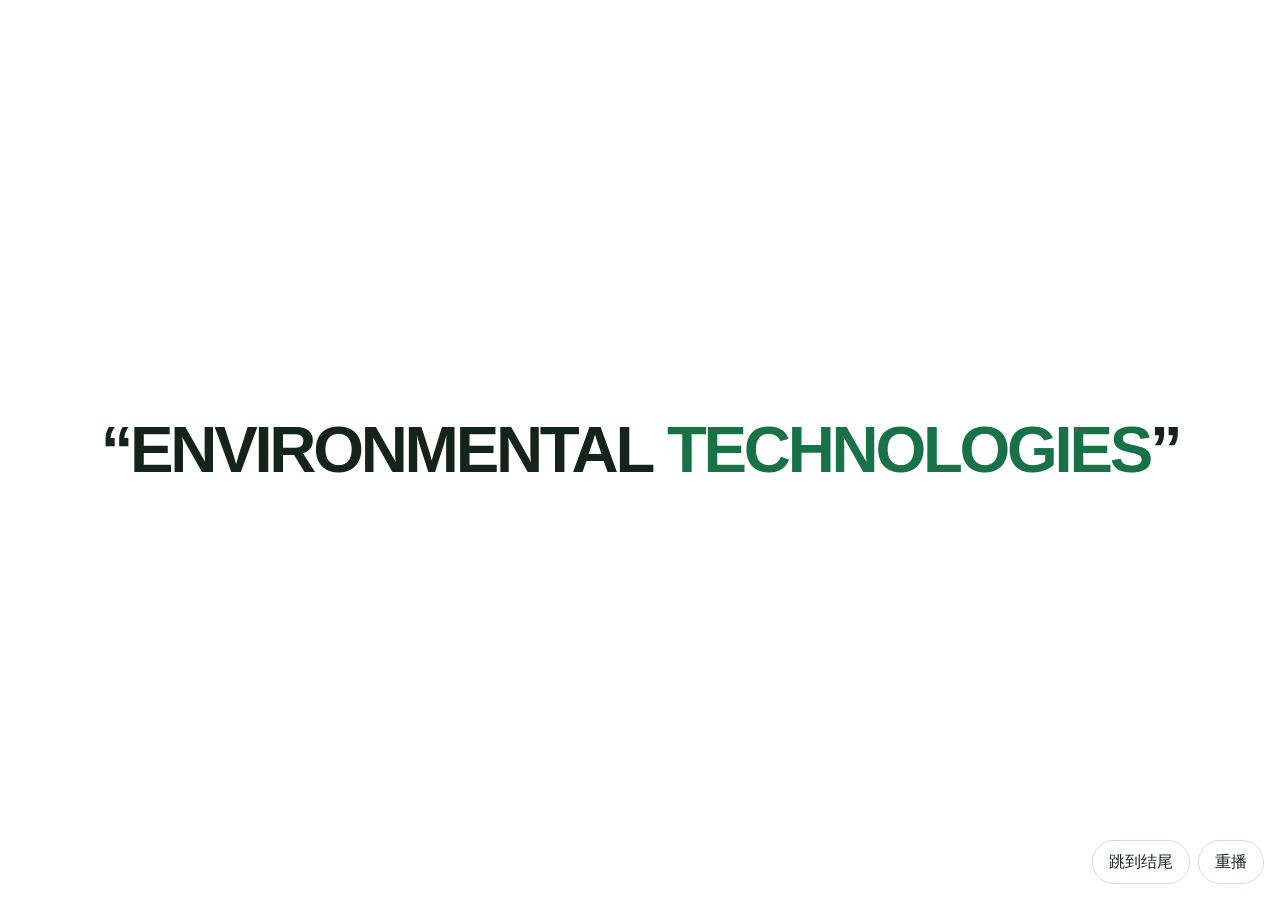
<file: preview/viridance-opening-v2.html>
<!doctype html>
<html lang="zh-CN">
<meta charset="utf-8">
<meta name="viewport" content="width=device-width,initial-scale=1">
<title>Viridance · 片头动效预览</title>
<style>
  * { box-sizing: border-box; }
  body {
    margin: 0; min-height: 100dvh; display: grid; place-items: center;
    background: #fff; color: #14231c;
    font-family: "Inter Tight", Inter, -apple-system, "Helvetica Neue", Arial, sans-serif;
  }
  .stage {
    position: relative; display: grid; place-items: center; overflow: hidden;
    width: min(100%, 177.77dvh); aspect-ratio: 16/9; container-type: inline-size;
  }
  .scene {
    position: absolute; inset: 0; display: grid; place-items: center;
    margin: 0; padding: 0 5%; text-align: center; opacity: 0; visibility: hidden;
    font-size: 5.8cqw; line-height: 1.07; letter-spacing: -.05em; font-weight: 800;
  }
  .scene.active { visibility: visible; }
  .line { text-wrap: balance; }
  .compact { font-size: 5.35cqw; }
  .quote { font-size: 5.1cqw; white-space: nowrap; }
  .word { display: inline-block; white-space: nowrap; }
  .accent { color: #197148; }
  .logo {
    width: 66%; display: block; grid-area: 1/1;
  }
  .smoke {
    position: absolute; inset: 0; width: 100%; height: 100%; pointer-events: none;
  }
  .controls { position: fixed; bottom: 16px; right: 16px; display: flex; gap: 8px; }
  button {
    min-height: 44px; padding: 0 16px; border: 1px solid #d2ddd5; border-radius: 24px;
    background: #fff; color: inherit; font: inherit; cursor: pointer;
  }
  button:focus-visible { outline: 2px solid #197148; outline-offset: 3px; }
  [hidden] { display: none !important; }
</style>
<main class="stage" aria-label="Viridance 片头">
  <p class="scene quote"><span class="line"><span class="word">“ENVIRONMENTAL</span> <span class="word"><span class="accent">TECHNOLOGIES</span>”</span></span></p>
  <p class="scene compact"><span class="line">ENVIRONMENTAL STEWARDSHIP<br><span class="accent">FOR MINING OPERATIONS</span></span></p>
  <p class="scene"><span class="line"><span class="word">FROM</span> <span class="word">ASSESSMENT</span> <span class="word accent">THROUGH</span></span></p>
  <p class="scene"><span class="line">RESTORATION AND <span class="accent">CLOSURE</span></span></p>
  <p class="scene compact"><span class="line">FROM ASSESSMENT <span class="accent">THROUGH</span><br>RESTORATION AND <span class="accent">CLOSURE</span></span></p>
  <img class="logo" alt="Viridance Environmental Technologies Pvt Ltd" src="[data-uri]">
  <canvas class="smoke" width="960" height="540" aria-hidden="true"></canvas>
</main>
<div class="controls" hidden>
  <button id="skip" type="button">跳到结尾</button>
  <button id="replay" type="button">重播</button>
</div>
<script>
  const scenes = [...document.querySelectorAll('.scene')];
  const logo = document.querySelector('.logo');
  const canvas = document.querySelector('.smoke');
  const ctx = canvas.getContext('2d');
  const controls = document.querySelector('.controls');
  const skip = document.querySelector('#skip');
  const replay = document.querySelector('#replay');
  const reducedMotion = matchMedia('(prefers-reduced-motion: reduce)');
  const timeline = [
    { start: 0, end: 1550, mode: 'words', stagger: 350 },
    { start: 1550, end: 2800, mode: 'zoom' },
    { start: 2800, end: 3850, mode: 'words', stagger: 135 },
    { start: 3850, end: 4750, mode: 'slide' },
    { start: 4750, end: 6250, mode: 'settle' }
  ];
  const revealStart = timeline.at(-1).end;
  const revealDuration = 1750;
  const end = revealStart + revealDuration;
  const clamp = value => Math.max(0, Math.min(1, value));
  const ease = value => 1 - (1 - clamp(value)) ** 4;
  let frame;
  let visibleScene = -1;

  function buildParticles() {
    const sample = document.createElement('canvas');
    sample.width = 420;
    sample.height = Math.round(420 * logo.naturalHeight / logo.naturalWidth);
    const surface = sample.getContext('2d', { willReadFrequently: true });
    surface.drawImage(logo, 0, 0, sample.width, sample.height);
    const { data } = surface.getImageData(0, 0, sample.width, sample.height);
    let seed = 18403;
    function random() {
      seed = (Math.imul(seed, 1664525) + 1013904223) >>> 0;
      return seed / 4294967296;
    }
    const points = [];
    for (let y = 0; y < sample.height; y++) {
      for (let x = 0; x < sample.width; x++) {
        const index = (y * sample.width + x) * 4;
        if (data[index + 3] < 128 || Math.min(...data.subarray(index, index + 3)) > 210 || random() > .32) continue;
        points.push({
          x: x / sample.width, y: y / sample.height,
          drift: (random() - .35) * 120,
          lift: (random() - .78) * 115,
          size: .42 + random() * 1.7,
          life: .22 + random() * .24,
          phase: random() * Math.PI * 2,
          color: `rgb(${data[index]}, ${data[index + 1]}, ${data[index + 2]})`
        });
      }
    }
    return points;
  }

  function renderText(index, elapsed) {
    const scene = scenes[index];
    const beat = timeline[index];
    const line = scene.querySelector('.line');
    const exit = clamp(1 - (beat.end - beat.start - elapsed) / 285);
    const travel = exit ** 2;
    const enter = 1 - (1 - clamp(elapsed / 500)) ** 3;
    scene.style.opacity = 1 - exit ** 1.4;
    if (beat.mode === 'words') {
      scene.querySelectorAll('.word').forEach((word, position) => {
        const progress = clamp((elapsed - position * beat.stagger) / 510);
        const rise = 1 - (1 - progress) ** 2;
        word.style.opacity = progress ** 1.2;
        word.style.transform = `translateY(${(1 - rise) * 1.25}em)`;
      });
      line.style.transform = `translateY(${-travel * 1.1}em)`;
    } else {
      const zoom = beat.mode === 'zoom' ? 3.2 : .28;
      const scale = (beat.mode === 'slide' ? 1 : 1 + zoom * (1 - enter))
        * (1 + (beat.mode === 'zoom' ? .42 : -.16) * travel);
      const x = beat.mode === 'slide' ? (1 - enter) * 60 - travel * 38 : 0;
      const y = beat.mode === 'slide' ? 0 : (1 - enter) * .55 - travel * .9;
      line.style.opacity = clamp(elapsed / (beat.mode === 'zoom' ? 260 : 380)) ** 1.1;
      line.style.transform = `translate(${x}%, ${y}em) scale(${scale})`;
    }
  }

  function renderLogo(time, particles) {
    const progress = clamp((time - revealStart) / revealDuration);
    const sweep = clamp(progress / .78);
    logo.style.visibility = time >= revealStart ? 'visible' : 'hidden';
    logo.style.maskImage = progress >= 1 ? 'none' : `linear-gradient(90deg, #000 ${sweep * 108 - 8}%, transparent ${sweep * 108}%)`;
    if (!ctx) return;
    ctx.clearRect(0, 0, canvas.width, canvas.height);
    if (progress <= 0 || progress >= 1) return;
    const width = canvas.width * .66;
    const height = width * logo.naturalHeight / logo.naturalWidth;
    const left = (canvas.width - width) / 2;
    const top = (canvas.height - height) / 2;
    for (const point of particles) {
      const age = (progress - point.x * .78) / point.life;
      if (age <= 0 || age >= 1) continue;
      const spread = ease(age);
      const x = left + point.x * width + spread * point.drift;
      const y = top + point.y * height + spread * point.lift + Math.sin(point.phase + age * 5) * age * 15;
      const size = point.size * (1 + age * 1.75);
      const opacity = Math.sin(age * Math.PI) * (1 - age) * Math.min(1, (1 - progress) * 12);
      ctx.globalAlpha = opacity * .32;
      ctx.fillStyle = point.color;
      ctx.beginPath();
      ctx.arc(x, y, size, 0, Math.PI * 2);
      ctx.fill();
      ctx.globalAlpha = opacity * .04;
      ctx.beginPath();
      ctx.arc(x, y, size * 4, 0, Math.PI * 2);
      ctx.fill();
    }
  }

  function initialize() {
    const particles = ctx ? buildParticles() : [];
    function render(time) {
      const index = timeline.findIndex(beat => time >= beat.start && time < beat.end);
      if (visibleScene !== index) {
        scenes[visibleScene]?.classList.remove('active');
        scenes[index]?.classList.add('active');
        visibleScene = index;
      }
      if (index >= 0) renderText(index, time - timeline[index].start);
      renderLogo(time, particles);
      skip.hidden = time >= end;
    }
    function finish() {
      cancelAnimationFrame(frame);
      render(end);
    }
    function play() {
      cancelAnimationFrame(frame);
      if (reducedMotion.matches) return finish();
      const start = performance.now();
      render(0);
      function tick(now) {
        const elapsed = Math.min(end, now - start);
        render(elapsed);
        if (elapsed < end) frame = requestAnimationFrame(tick);
      }
      frame = requestAnimationFrame(tick);
    }
    replay.addEventListener('click', play);
    skip.addEventListener('click', finish);
    reducedMotion.addEventListener('change', event => { if (event.matches) finish(); });
    const params = new URLSearchParams(location.search);
    if (params.has('t')) {
      const time = Number(params.get('t'));
      render(Number.isFinite(time) ? Math.max(0, Math.min(end, time)) : end);
    } else {
      controls.hidden = false;
      play();
    }
  }

  logo.decode().then(initialize).catch(error => console.error('片头初始化失败', error));
</script>
</file>
